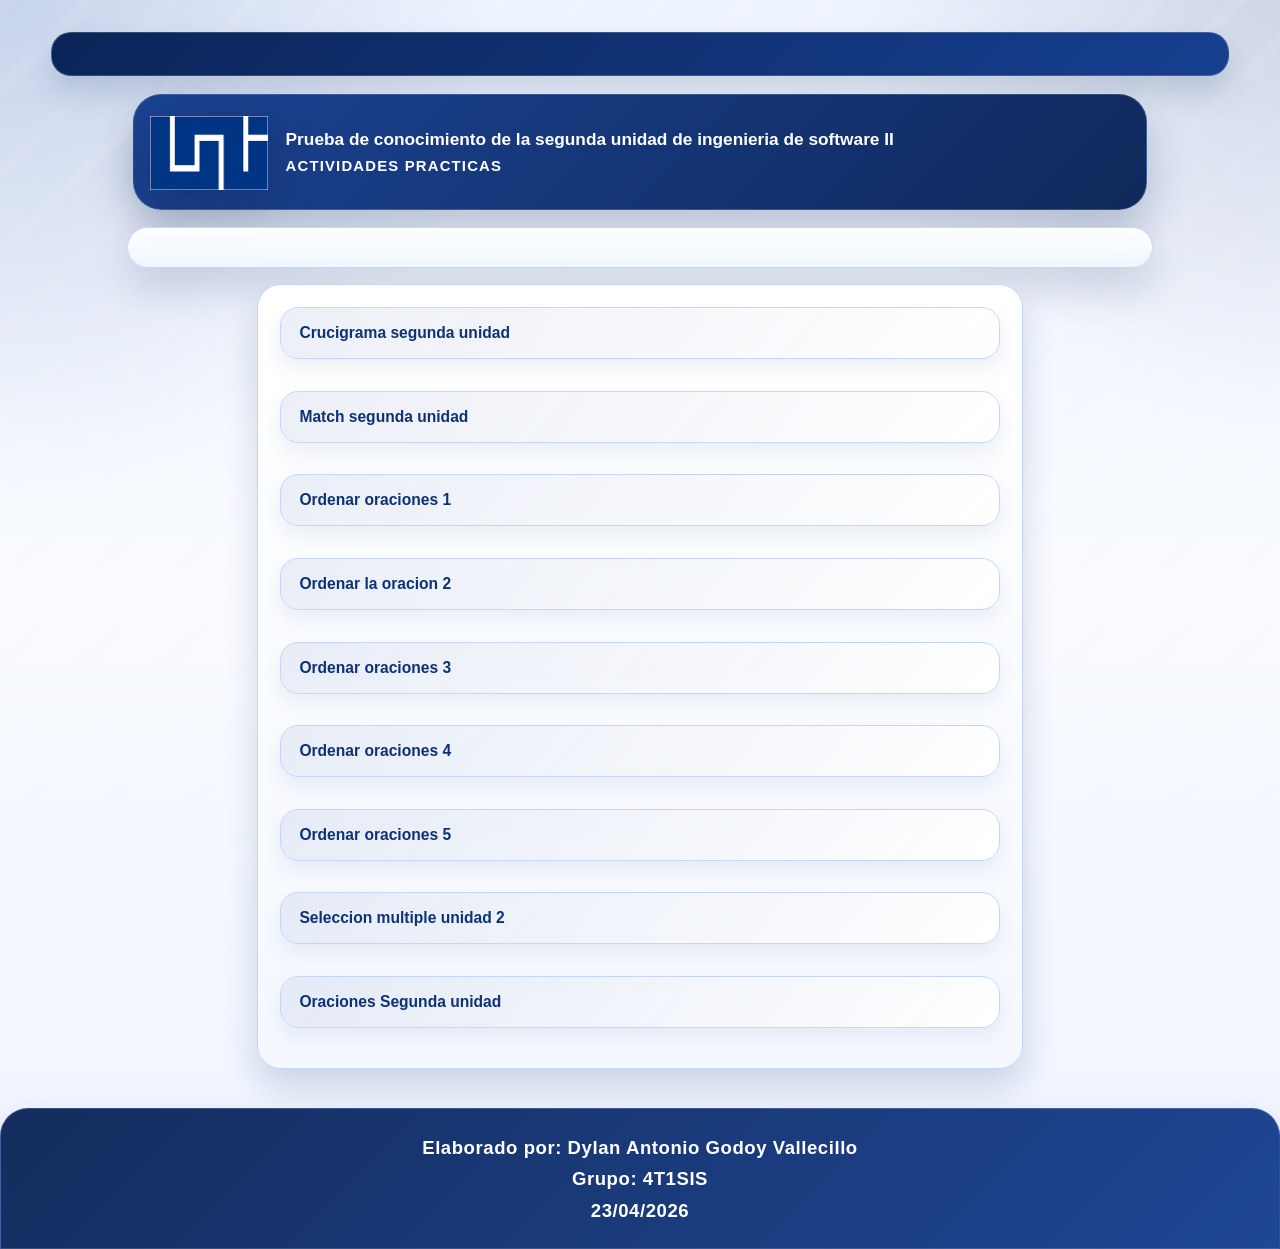
<file: index.html>
<!DOCTYPE html>
<html xmlns="http://www.w3.org/1999/xhtml" lang="en" xml:lang="en" prefix="dc: http://purl.org/dc/elements/1.1/">
<head><meta name="author" content="Created with Masher by Half-Baked Software, registered to Jose Cayetano Bautista."/><meta name="keywords" content="Masher, Hot Potatoes, Half-Baked Software, Windows, University of Victoria"/>
<meta http-equiv="Content-Type" content="text/html; charset=UTF-8"/>

<title>

</title>

<!-- Made with executable version HotPotatoes: Masher Version 7.0 Release 3 Build 0 -->

<!-- The following insertion allows you to add your own code directly to this head tag from the configuration screen -->



<link rel="stylesheet" href="css/style.css" type="text/css"/>
</head>
<body>
<div class="NavButtonBar">&#160;</div>

<div class="PageHeader">
	<img src="img/logo.png" alt="Logo" class="PageLogo" />
	<p class="PageDescription">Prueba de conocimiento de la segunda unidad de ingenieria de software II<br /><span class="PageDescriptionSub">actividades practicas</span></p>
</div>
<div class="Titles">
	<h2 class="ExerciseTitle"></h2>
</div>

<div class="IndexWrapper">
<div class="IndexDiv">
<ul class="Index">

<li><a href="html/crucigrama.html">Crucigrama segunda unidad</a>&#160;&#160;&#160;&#160;&#160;</li><li><a href="html/match.html">Match segunda unidad</a>&#160;&#160;&#160;&#160;&#160;</li><li><a href="html/ordenar1.html">Ordenar oraciones 1</a>&#160;&#160;&#160;&#160;&#160;</li><li><a href="html/ordenar2.html">Ordenar la oracion 2</a>&#160;&#160;&#160;&#160;&#160;</li><li><a href="html/ordenar3.html">Ordenar oraciones 3</a>&#160;&#160;&#160;&#160;&#160;</li><li><a href="html/ordenar4.html">Ordenar oraciones 4</a>&#160;&#160;&#160;&#160;&#160;</li><li><a href="html/ordenar5.html">Ordenar oraciones 5</a>&#160;&#160;&#160;&#160;&#160;</li><li><a href="html/seleccion multiple.html">Seleccion multiple unidad 2</a>&#160;&#160;&#160;&#160;&#160;</li><li><a href="html/completar oraciones.html">Oraciones Segunda unidad</a>&#160;&#160;&#160;&#160;&#160;</li>

</ul>
</div>
</div>


<div class="PageFooter">
	<p>Elaborado por: Dylan Antonio Godoy Vallecillo</p>
	<p>Grupo: 4T1SIS</p>
	<p>23/04/2026</p>
</div>
</body></html>
</file>
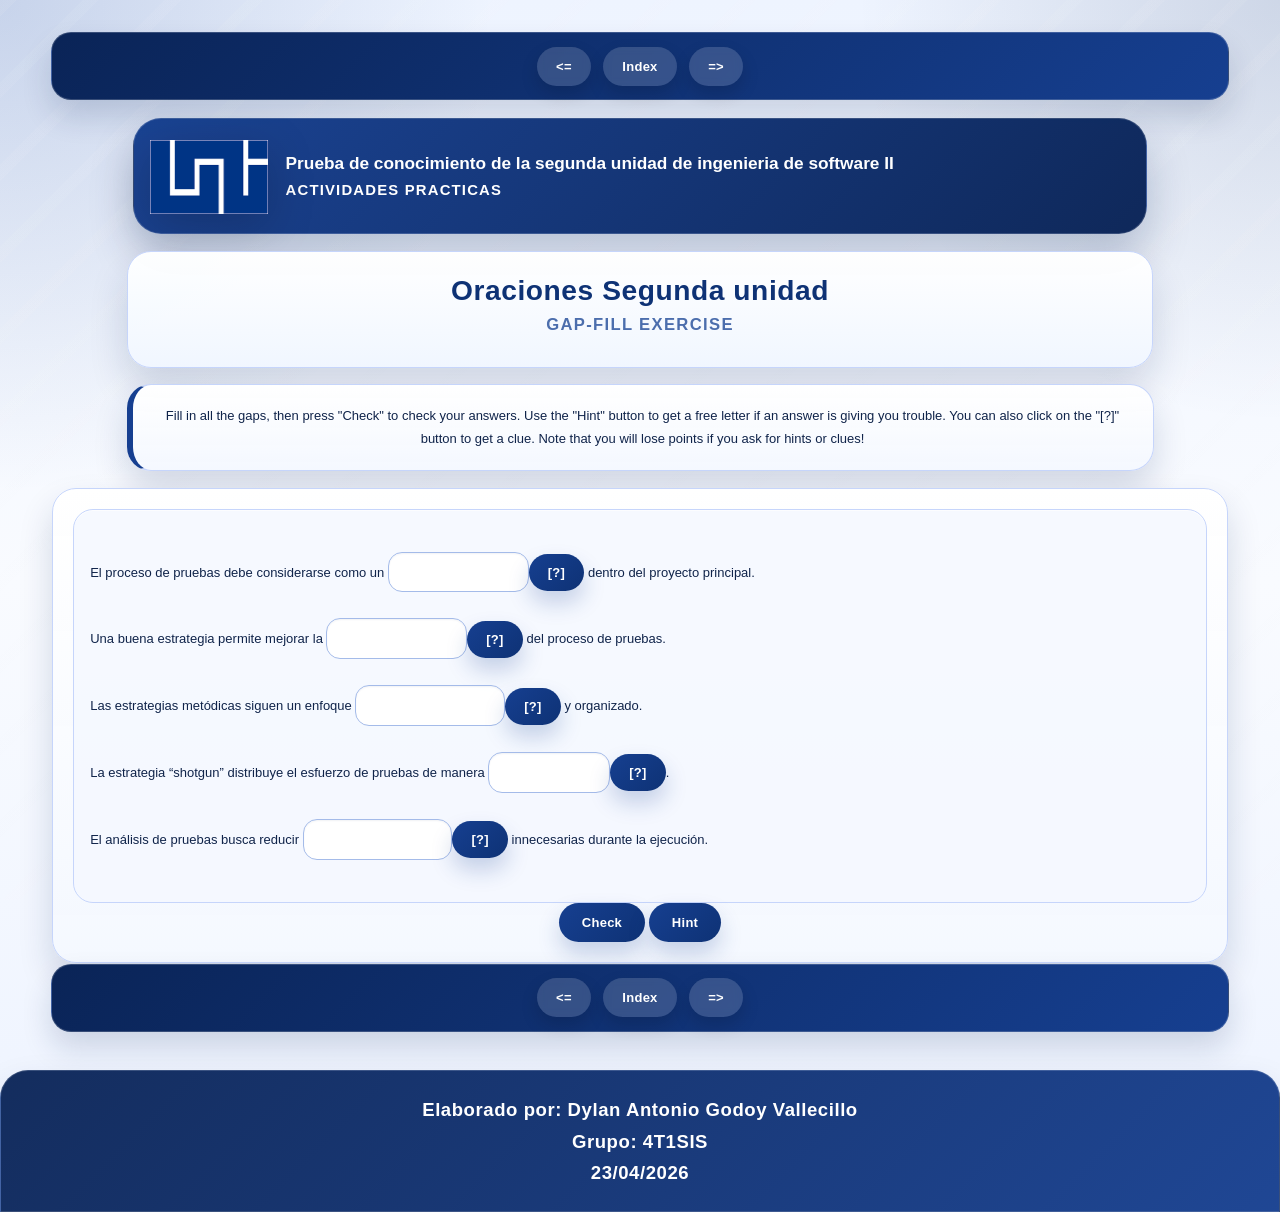
<file: html/completar oraciones.html>
<!DOCTYPE html>
<html xmlns="http://www.w3.org/1999/xhtml" lang="en" xml:lang="en" prefix="dc: http://purl.org/dc/elements/1.1/">
<head><meta name="author" content="Created with Hot Potatoes by Half-Baked Software, registered to Jose Cayetano Bautista."/><meta name="keywords" content="Hot Potatoes, Hot Potatoes, Half-Baked Software, Windows, University of Victoria"/>
<meta http-equiv="Content-Type" content="text/html; charset=UTF-8"/>

<meta name="dc:creator" content="Jose Cayetano Bautista" />
<meta name="dc:creator" content="dgodoy" />
<meta name="dc:title" content="Oraciones Segunda unidad" />



<title>
Oraciones Segunda unidad
</title>

<!-- Made with executable version 7.0 Release 3 Build 0 -->

<!-- The following insertion allows you to add your own code directly to this head tag from the configuration screen -->



<link rel="stylesheet" href="../css/style.css" type="text/css"/>

<script>

//<![CDATA[

<!--




//CODE FOR HANDLING NAV BUTTONS AND FUNCTION BUTTONS

function FocusAButton(){
	if (document.getElementById('CheckButton1') != null){
		document.getElementById('CheckButton1').focus();
	}
	else{
		if (document.getElementById('CheckButton2') != null){
			document.getElementById('CheckButton2').focus();
		}
		else{
			document.getElementsByTagName('button')[0].focus();
		}
	}
}




//CODE FOR HANDLING DISPLAY OF POPUP FEEDBACK BOX

var topZ = 1000;

function ShowMessage(Feedback){
	var Output = Feedback + '<br /><br />';
	document.getElementById('FeedbackContent').innerHTML = Output;
	var FDiv = document.getElementById('FeedbackDiv');
	topZ++;
	FDiv.style.zIndex = topZ;
	FDiv.style.top = TopSettingWithScrollOffset(30) + 'px';

	FDiv.style.display = 'block';

	ShowElements(false, 'input');
	ShowElements(false, 'select');
	ShowElements(false, 'object');
	ShowElements(true, 'object', 'FeedbackContent');

//Focus the OK button
	setTimeout("document.getElementById('FeedbackOKButton').focus()", 50);
	
//
}

function ShowElements(Show, TagName, ContainerToReverse){
// added third argument to allow objects in the feedback box to appear
//IE bug -- hide all the form elements that will show through the popup
//FF on Mac bug : doesn't redisplay objects whose visibility is set to visible
//unless the object's display property is changed

	//get container object (by Id passed in, or use document otherwise)
	TopNode = document.getElementById(ContainerToReverse);
	var Els;
	if (TopNode != null) {
		Els = TopNode.getElementsByTagName(TagName);
	} else {
		Els = document.getElementsByTagName(TagName);
	}

	for (var i=0; i<Els.length; i++){
		if (TagName == "object") {
			//manipulate object elements in all browsers
			if (Show == true){
				Els[i].style.visibility = 'visible';
			}
			else{
				Els[i].style.visibility = 'hidden';
			}
		} 
	}
}



function HideFeedback(){
	document.getElementById('FeedbackDiv').style.display = 'none';
	ShowElements(true, 'input');
	ShowElements(true, 'select');
	ShowElements(true, 'object');
}


//GENERAL UTILITY FUNCTIONS AND VARIABLES

//PAGE DIMENSION FUNCTIONS
function PageDim(){
//Get the page width and height
	this.W = 600;
	this.H = 400;
	this.W = document.getElementsByTagName('body')[0].offsetWidth;
	this.H = document.getElementsByTagName('body')[0].offsetHeight;
}

var pg = null;

function GetPageXY(El) {
	var XY = {x: 0, y: 0};
	while(El){
		XY.x += El.offsetLeft;
		XY.y += El.offsetTop;
		El = El.offsetParent;
	}
	return XY;
}

function GetScrollTop(){
	if (typeof(window.pageYOffset) == 'number'){
		return window.pageYOffset;
	}
	else{
		if ((document.body)&&(document.body.scrollTop)){
			return document.body.scrollTop;
		}
		else{
			if ((document.documentElement)&&(document.documentElement.scrollTop)){
				return document.documentElement.scrollTop;
			}
			else{
				return 0;
			}
		}
	}
}

function GetViewportHeight(){
	if (typeof window.innerHeight != 'undefined'){
		return window.innerHeight;
	}
	else{
		if (((typeof document.documentElement != 'undefined')&&(typeof document.documentElement.clientHeight !=
     'undefined'))&&(document.documentElement.clientHeight != 0)){
			return document.documentElement.clientHeight;
		}
		else{
			return document.getElementsByTagName('body')[0].clientHeight;
		}
	}
}

function TopSettingWithScrollOffset(TopPercent){
	var T = Math.floor(GetViewportHeight() * (TopPercent/100));
	return GetScrollTop() + T; 
}

//CODE FOR AVOIDING LOSS OF DATA WHEN BACKSPACE KEY INVOKES history.back()
var InTextBox = false;

function SuppressBackspace(e){ 
	if (InTextBox == true){return;}
	thisKey = e.keyCode;

	var Suppress = false;

	if (thisKey == 8) {
		Suppress = true;
		e.preventDefault();
	}
}

window.addEventListener('keypress',SuppressBackspace,false);

function ReduceItems(InArray, ReduceToSize){
	var ItemToDump=0;
	var j=0;
	while (InArray.length > ReduceToSize){
		ItemToDump = Math.floor(InArray.length*Math.random());
		InArray.splice(ItemToDump, 1);
	}
}

function Shuffle(InArray){
	var Num;
	var Temp = new Array();
	var Len = InArray.length;

	var j = Len;

	for (var i=0; i<Len; i++){
		Temp[i] = InArray[i];
	}

	for (i=0; i<Len; i++){
		Num = Math.floor(j  *  Math.random());
		InArray[i] = Temp[Num];

		for (var k=Num; k < (j-1); k++) {
			Temp[k] = Temp[k+1];
		}
		j--;
	}
	return InArray;
}

function WriteToInstructions(Feedback) {
	document.getElementById('InstructionsDiv').innerHTML = Feedback;

}




function EscapeDoubleQuotes(InString){
	return InString.replace(/"/g, '&quot;')
}

function TrimString(InString){
        var x = 0;

        if (InString.length != 0) {
                while ((InString.charAt(InString.length - 1) == '\u0020') || (InString.charAt(InString.length - 1) == '\u000A') || (InString.charAt(InString.length - 1) == '\u000D')){
                        InString = InString.substring(0, InString.length - 1)
                }

                while ((InString.charAt(0) == '\u0020') || (InString.charAt(0) == '\u000A') || (InString.charAt(0) == '\u000D')){
                        InString = InString.substring(1, InString.length)
                }

                while (InString.indexOf('  ') != -1) {
                        x = InString.indexOf('  ')
                        InString = InString.substring(0, x) + InString.substring(x+1, InString.length)
                 }

                return InString;
        }

        else {
                return '';
        }
}

function FindLongest(InArray){
	if (InArray.length < 1){return -1;}

	var Longest = 0;
	for (var i=1; i<InArray.length; i++){
		if (InArray[i].length > InArray[Longest].length){
			Longest = i;
		}
	}
	return Longest;
}

//SELECTION OBJECT FOR TYPING WITH KEYPAD
var selObj = null;
            
SelObj = function(box){
	this.box = box;
	this.selStart = this.box.selectionStart;
	this.selEnd = this.box.selectionEnd;
	this.selText = this.box.value.substring(this.selStart, this.selEnd);
	return this;
}

function setSelText(newText){
	var caretPos = this.selStart + newText.length;
	var newValue = this.box.value.substring(0, this.selStart);
	newValue += newText;
	newValue += this.box.value.substring(this.selEnd, this.box.value.length);
	this.box.value = newValue;
	this.box.setSelectionRange(caretPos, caretPos);
	this.box.focus();
}
SelObj.prototype.setSelText = setSelText;

function setSelSelectionRange(start, end){
	this.box.setSelectionRange(start, end);
}
SelObj.prototype.setSelSelectionRange = setSelSelectionRange;

//UNICODE CHARACTER FUNCTIONS
function IsCombiningDiacritic(CharNum){
	var Result = (((CharNum >= 0x0300)&&(CharNum <= 0x370))||((CharNum >= 0x20d0)&&(CharNum <= 0x20ff)));
	Result = Result || (((CharNum >= 0x3099)&&(CharNum <= 0x309a))||((CharNum >= 0xfe20)&&(CharNum <= 0xfe23)));
	return Result;
}

function IsCJK(CharNum){
	return ((CharNum >= 0x3000)&&(CharNum < 0xd800));
}

//SETUP FUNCTIONS
//BROWSER WILL REFILL TEXT BOXES FROM CACHE IF NOT PREVENTED
function ClearTextBoxes(){
	var NList = document.getElementsByTagName('input');
	for (var i=0; i<NList.length; i++){
		if ((NList[i].id.indexOf('Guess') > -1)||(NList[i].id.indexOf('Gap') > -1)){
			NList[i].value = '';
		}
		if (NList[i].id.indexOf('Chk') > -1){
			NList[i].checked = '';
		}
	}
}







//JCLOZE CORE JAVASCRIPT CODE

function ItemState(){
	this.ClueGiven = false;
	this.HintsAndChecks = 0;
	this.MatchedAnswerLength = 0;
	this.ItemScore = 0;
	this.AnsweredCorrectly = false;
	this.Guesses = new Array();
	return this;
}

var Feedback = '';
var Correct = 'Correct! Well done.';
var Incorrect = 'Some of your answers are incorrect. Incorrect answers have been left in place for you to change.'; 
var GiveHint = 'The next correct letter has been added to the answer.';
var CaseSensitive = false;
var YourScoreIs = 'Your score is ';
var Finished = false;
var Locked = false;
var Score = 0;
var CurrentWord = 0;
var Guesses = '';
var TimeOver = false;

I = new Array();

I[0] = new Array();
I[0][1] = new Array();
I[0][1][0] = new Array();
I[0][1][0][0] = '\u0073\u0075\u0062\u0070\u0072\u006F\u0079\u0065\u0063\u0074\u006F';
I[0][2]='\u0053\u0065\u0020\u006D\u0061\u006E\u0065\u006A\u0061\u0020\u0063\u006F\u006D\u006F\u0020\u0075\u006E\u0061\u0020\u0070\u0061\u0072\u0074\u0065\u0020\u0069\u006E\u0064\u0065\u0070\u0065\u006E\u0064\u0069\u0065\u006E\u0074\u0065\u0020\u0070\u0065\u0072\u006F\u0020\u0069\u006E\u0074\u0065\u0067\u0072\u0061\u0064\u0061\u002E';

I[1] = new Array();
I[1][1] = new Array();
I[1][1][0] = new Array();
I[1][1][0][0] = '\u0065\u0066\u0065\u0063\u0074\u0069\u0076\u0069\u0064\u0061\u0064';
I[1][2]='\u0053\u0065\u0020\u0072\u0065\u006C\u0061\u0063\u0069\u006F\u006E\u0061\u0020\u0063\u006F\u006E\u0020\u006C\u006F\u0067\u0072\u0061\u0072\u0020\u0062\u0075\u0065\u006E\u006F\u0073\u0020\u0072\u0065\u0073\u0075\u006C\u0074\u0061\u0064\u006F\u0073\u002E';

I[2] = new Array();
I[2][1] = new Array();
I[2][1][0] = new Array();
I[2][1][0][0] = '\u0065\u0073\u0074\u0072\u0075\u0063\u0074\u0075\u0072\u0061\u0064\u006F';
I[2][2]='\u0054\u0069\u0065\u006E\u0065\u0020\u0075\u006E\u0020\u006F\u0072\u0064\u0065\u006E\u0020\u0064\u0065\u0066\u0069\u006E\u0069\u0064\u006F\u002E';

I[3] = new Array();
I[3][1] = new Array();
I[3][1][0] = new Array();
I[3][1][0][0] = '\u0061\u006C\u0065\u0061\u0074\u006F\u0072\u0069\u0061';
I[3][1][1] = new Array();
I[3][1][1][0]='\u0061\u006C\u0020\u0061\u007A\u0061\u0072';
I[3][2]='\u004E\u006F\u0020\u0073\u0069\u0067\u0075\u0065\u0020\u0075\u006E\u0020\u0070\u0061\u0074\u0072\u00F3\u006E\u0020\u0063\u006C\u0061\u0072\u006F';

I[4] = new Array();
I[4][1] = new Array();
I[4][1][0] = new Array();
I[4][1][0][0] = '\u0072\u0065\u0064\u0075\u006E\u0064\u0061\u006E\u0063\u0069\u0061\u0073';
I[4][2]='\u0045\u0076\u0069\u0074\u0061\u0072\u0020\u0072\u0065\u0070\u0065\u0074\u0069\u0072\u0020\u006C\u006F\u0020\u006D\u0069\u0073\u006D\u006F\u0020\u0073\u0069\u006E\u0020\u0073\u0065\u006E\u0074\u0069\u0064\u006F';


State = new Array();

function StartUp(){
//Show a keypad if there is one	(added bugfix for 6.0.4.12)
	if (document.getElementById('CharacterKeypad') != null){
		document.getElementById('CharacterKeypad').style.display = 'block';
	}
	






	var i = 0;

	State.length = 0;
	for (i=0; i<I.length; i++){
		State[i] = new ItemState();
	}
	
	ClearTextBoxes();
	


}

function ShowClue(ItemNum){
	if (Locked == true){return;}
	State[ItemNum].ClueGiven = true;
	ShowMessage(I[ItemNum][2]);
}

function SaveCurrentAnswers(){
	var Ans = '';
	for (var i=0; i<I.length; i++){
		Ans = GetGapValue(i);
		if ((Ans.length > 0)&&(Ans != State[i].Guesses[State[i].Guesses.length-1])){
			State[i].Guesses[State[i].Guesses.length] = Ans;
		}
	}
}

function CompileGuesses(){
	var F = document.getElementById('store');
	if (F != null){
		var Temp = '<?xml version="1.0"?><hpnetresult><fields>';
		var GapLabel = '';
		for (var i=0; i<State.length; i++){
			GapLabel = 'Gap ' + (i+1).toString();
			Temp += '<field><fieldname>' + GapLabel + '</fieldname>';
			Temp += '<fieldtype>student-responses</fieldtype><fieldlabel>' + GapLabel + '</fieldlabel>';
			Temp += '<fieldlabelid>JClozeStudentResponses</fieldlabelid><fielddata>';
			for (var j=0; j<State[i].Guesses.length; j++){
				if (j>0){Temp += '| ';}
				Temp += State[i].Guesses[j] + ' ';	
			}	
  		Temp += '</fielddata></field>';
		}
		Temp += '</fields></hpnetresult>';
		Detail = Temp;
	}
}

function CheckAnswers(){
	if (Locked == true){return;}
	SaveCurrentAnswers();
	var AllCorrect = true;

//Check each answer
	for (var i = 0; i<I.length; i++){

		if (State[i].AnsweredCorrectly == false){
//If it's right, calculate its score
			if (CheckAnswer(i, true) > -1){
				var TotalChars = GetGapValue(i).length;
				State[i].ItemScore = (TotalChars-State[i].HintsAndChecks)/TotalChars;
				if (State[i].ClueGiven == true){State[i].ItemScore /= 2;}
				if (State[i].ItemScore <0 ){State[i].ItemScore = 0;}
				State[i].AnsweredCorrectly = true;
//Drop the correct answer into the page, replacing the text box
				SetCorrectAnswer(i, GetGapValue(i));
			}
			else{
//Otherwise, increment the hints for this item, as a penalty
				State[i].HintsAndChecks++;

//then set the flag
				AllCorrect = false;
			}
		}
	}

//Calculate the total score
	var TotalScore = 0;
	for (i=0; i<State.length; i++){
		TotalScore += State[i].ItemScore;
	}
	TotalScore = Math.floor((TotalScore * 100)/I.length);

//Compile the output
	Output = '';

	if (AllCorrect == true){
		Output = Correct + '<br />';
	}

	Output += YourScoreIs + ' ' + TotalScore + '%.<br />';
	if (AllCorrect == false){
		Output += Incorrect;
	}
	ShowMessage(Output);
	setTimeout('WriteToInstructions(Output)', 50);
	
	Score = TotalScore;
	CompileGuesses();
	
	if ((AllCorrect == true)||(Finished == true)){
	


		TimeOver = true;
		Locked = true;
		Finished = true;
	}

}

function TrackFocus(BoxNumber){
	CurrentWord = BoxNumber;
	InTextBox = true;
}

function LeaveGap(){
	InTextBox = false;
}

function CheckBeginning(Guess, Answer){
	var OutString = '';
	var i = 0;
	var UpperGuess = '';
	var UpperAnswer = '';

	if (CaseSensitive == false) {
		UpperGuess = Guess.toUpperCase();
		UpperAnswer = Answer.toUpperCase();
	}
	else {
		UpperGuess = Guess;
		UpperAnswer = Answer;
	}

	while (UpperGuess.charAt(i) == UpperAnswer.charAt(i)) {
		OutString += Guess.charAt(i);
		i++;
	}
	OutString += Answer.charAt(i);
	return OutString;
}

function GetGapValue(GNum){
	var RetVal = '';
	if ((GNum<0)||(GNum>=I.length)){return RetVal;}
	if (document.getElementById('Gap' + GNum) != null){
		RetVal = document.getElementById('Gap' + GNum).value;
		RetVal = TrimString(RetVal);
	}
	else{
		RetVal = State[GNum].Guesses[State[GNum].Guesses.length-1];
	}
	return RetVal;
}

function SetGapValue(GNum, Val){
	if ((GNum<0)||(GNum>=I.length)){return;}
	if (document.getElementById('Gap' + GNum) != null){
		document.getElementById('Gap' + GNum).value = Val;
		document.getElementById('Gap' + GNum).focus();
	}
}

function SetCorrectAnswer(GNum, Val){
	if ((GNum<0)||(GNum>=I.length)){return;}
	if (document.getElementById('GapSpan' + GNum) != null){
		document.getElementById('GapSpan' + GNum).innerHTML = Val;
	}
}

function FindCurrent() {
	var x = 0;
	FoundCurrent = -1;

//Test the current word:
//If its state is not set to already correct, check the word.
	if (State[CurrentWord].AnsweredCorrectly == false){
		if (CheckAnswer(CurrentWord, false) < 0){
			return CurrentWord;
		}
	}
	
	x=CurrentWord + 1;
	while (x<I.length){
		if (State[x].AnsweredCorrectly == false){
			if (CheckAnswer(x, false) < 0){
				return x;
			}
		}
	x++;	
	}

	x = 0;
	while (x<CurrentWord){
		if (State[x].AnsweredCorrectly == false){
			if (CheckAnswer(x, false) < 0){
				return x;
			}
		}
	x++;	
	}
	return FoundCurrent;
}

function CheckAnswer(GapNum, MarkAnswer){
	var Guess = GetGapValue(GapNum);
	var UpperGuess = '';
	var UpperAnswer = '';
	if (CaseSensitive == false){
		UpperGuess = Guess.toUpperCase();
	}
	else{
		UpperGuess = Guess;
	}
	var Match = -1;
	for (var i = 0; i<I[GapNum][1].length; i++){
		if (CaseSensitive == false){
			UpperAnswer = I[GapNum][1][i][0].toUpperCase();
		}
		else{
			UpperAnswer = I[GapNum][1][i][0];
		}
		if (TrimString(UpperGuess) == UpperAnswer){
			Match = i;
			if (MarkAnswer == true){
				State[GapNum].AnsweredCorrectly = true;
			}
		}
	}
	return Match;
}

function GetHint(GapNum){
	Guess = GetGapValue(GapNum);

	if (CheckAnswer(GapNum, false) > -1){return ''}
	RightBits = new Array();
	for (var i=0; i<I[GapNum][1].length; i++){
		RightBits[i] = CheckBeginning(Guess, I[GapNum][1][i][0]);
	}
	var RightOne = FindLongest(RightBits);
	var Result = I[GapNum][1][RightOne][0].substring(0,RightBits[RightOne].length);
//Add another char if the last one is a space
	if (Result.charAt(Result.length-1) == ' '){
		Result = I[GapNum][1][RightOne][0].substring(0,RightBits[RightOne].length+1);
	}
	return Result;
}

function ShowHint(){
	if (document.getElementById('FeedbackDiv').style.display == 'block'){return;}
	if (Locked == true){return;}
	var CurrGap = FindCurrent();
	if (CurrGap < 0){return;}

	var HintString = GetHint(CurrGap);

	if (HintString.length > 0){
		SetGapValue(CurrGap, HintString);
		State[CurrGap].HintsAndChecks += 1;
	}
	ShowMessage(GiveHint);
}

function TypeChars(Chars){
	var CurrGap = FindCurrent();
	if (CurrGap < 0){return;}
	var box = document.getElementById('Gap' + CurrGap);

	if (box != null){
		var selObj = SelObj(box);
		selObj.setSelText(Chars);
	}
}








//-->

//]]>

</script>


</head>

<body onload="StartUp()" id="TheBody" >

<!-- BeginTopNavButtons -->


<div class="NavButtonBar" id="TopNavBar">


<button class="NavButton" onclick="history.back(); return false;">&lt;=</button>



<button class="NavButton" onclick="location='../index.html'; return false;"> Index </button>



<button class="NavButton" onclick="location='../index.html'; return false;">=&gt;</button>


</div>



<!-- EndTopNavButtons -->

<div class="PageHeader">
	<img src="../img/logo.png" alt="Logo" class="PageLogo" />
	<p class="PageDescription">Prueba de conocimiento de la segunda unidad de ingenieria de software II<br /><span class="PageDescriptionSub">actividades practicas</span></p>
</div>
<div class="Titles">
	<h2 class="ExerciseTitle">Oraciones Segunda unidad</h2>

	<h3 class="ExerciseSubtitle">Gap-fill exercise</h3>



</div>

<div id="InstructionsDiv" class="StdDiv">
	<div id="Instructions">Fill in all the gaps, then press "Check" to check your answers. Use the "Hint" button to get a free letter if an answer is giving you trouble. You can also click on the "[?]" button to get a clue. Note that you will lose points if you ask for hints or clues!</div>
</div>


<div id="ContainerDiv">



<div class="ExerciseContainer">






<!-- These top buttons hidden; reveal if required -->
<!--
<button id="CheckButton1" class="FuncButton" onclick="CheckAnswers()">&#160;Check&#160;</button>


<button class="FuncButton" onclick="ShowHint()">&#160;Hint&#160;</button>


 -->
 
<div id="ClozeDiv">
<form id="Cloze" method="post" autocomplete="off" onsubmit="return false;">
<div class="ClozeBody">
El proceso de pruebas debe considerarse como un <span class="GapSpan" id="GapSpan0"><input type="text" autocomplete="off" id="Gap0" onfocus="TrackFocus(0)" onblur="LeaveGap()" class="GapBox" size="11"/><button class="FuncButton" onclick="ShowClue(0)">[?]</button></span> dentro del proyecto principal.<br /><br />Una buena estrategia permite mejorar la <span class="GapSpan" id="GapSpan1"><input type="text" autocomplete="off" id="Gap1" onfocus="TrackFocus(1)" onblur="LeaveGap()" class="GapBox" size="11"/><button class="FuncButton" onclick="ShowClue(1)">[?]</button></span> del proceso de pruebas.<br /><br />Las estrategias met&#x00F3;dicas siguen un enfoque <span class="GapSpan" id="GapSpan2"><input type="text" autocomplete="off" id="Gap2" onfocus="TrackFocus(2)" onblur="LeaveGap()" class="GapBox" size="12"/><button class="FuncButton" onclick="ShowClue(2)">[?]</button></span> y organizado.<br /><br />La estrategia &#x201C;shotgun&#x201D; distribuye el esfuerzo de pruebas de manera <span class="GapSpan" id="GapSpan3"><input type="text" autocomplete="off" id="Gap3" onfocus="TrackFocus(3)" onblur="LeaveGap()" class="GapBox" size="9"/><button class="FuncButton" onclick="ShowClue(3)">[?]</button></span>.<br /><br />El an&#x00E1;lisis de pruebas busca reducir <span class="GapSpan" id="GapSpan4"><input type="text" autocomplete="off" id="Gap4" onfocus="TrackFocus(4)" onblur="LeaveGap()" class="GapBox" size="12"/><button class="FuncButton" onclick="ShowClue(4)">[?]</button></span> innecesarias durante la ejecuci&#x00F3;n.
</div>
</form>
</div>



<button id="CheckButton2" class="FuncButton" onclick="CheckAnswers()">&#160;Check&#160;</button>


<button class="FuncButton" onclick="ShowHint()">&#160;Hint&#160;</button>


</div>

</div>


<div class="Feedback" id="FeedbackDiv">
<div class="FeedbackText" id="FeedbackContent"></div>
<button id="FeedbackOKButton" class="FuncButton" onclick="HideFeedback(); return false;">&#160;OK&#160;</button>
</div>

<!-- BeginBottomNavButtons -->


<div class="NavButtonBar" id="BottomNavBar">


<button class="NavButton" onclick="history.back(); return false;">&lt;=</button>



<button class="NavButton" onclick="location='../index.html'; return false;"> Index </button>



<button class="NavButton" onclick="location='../index.html'; return false;">=&gt;</button>


</div>



<!-- EndBottomNavButtons -->

<!-- BeginSubmissionForm -->

<!-- EndSubmissionForm -->


<div class="PageFooter">
	<p>Elaborado por: Dylan Antonio Godoy Vallecillo</p>
	<p>Grupo: 4T1SIS</p>
	<p>23/04/2026</p>
</div>
</body>

</html>
</file>
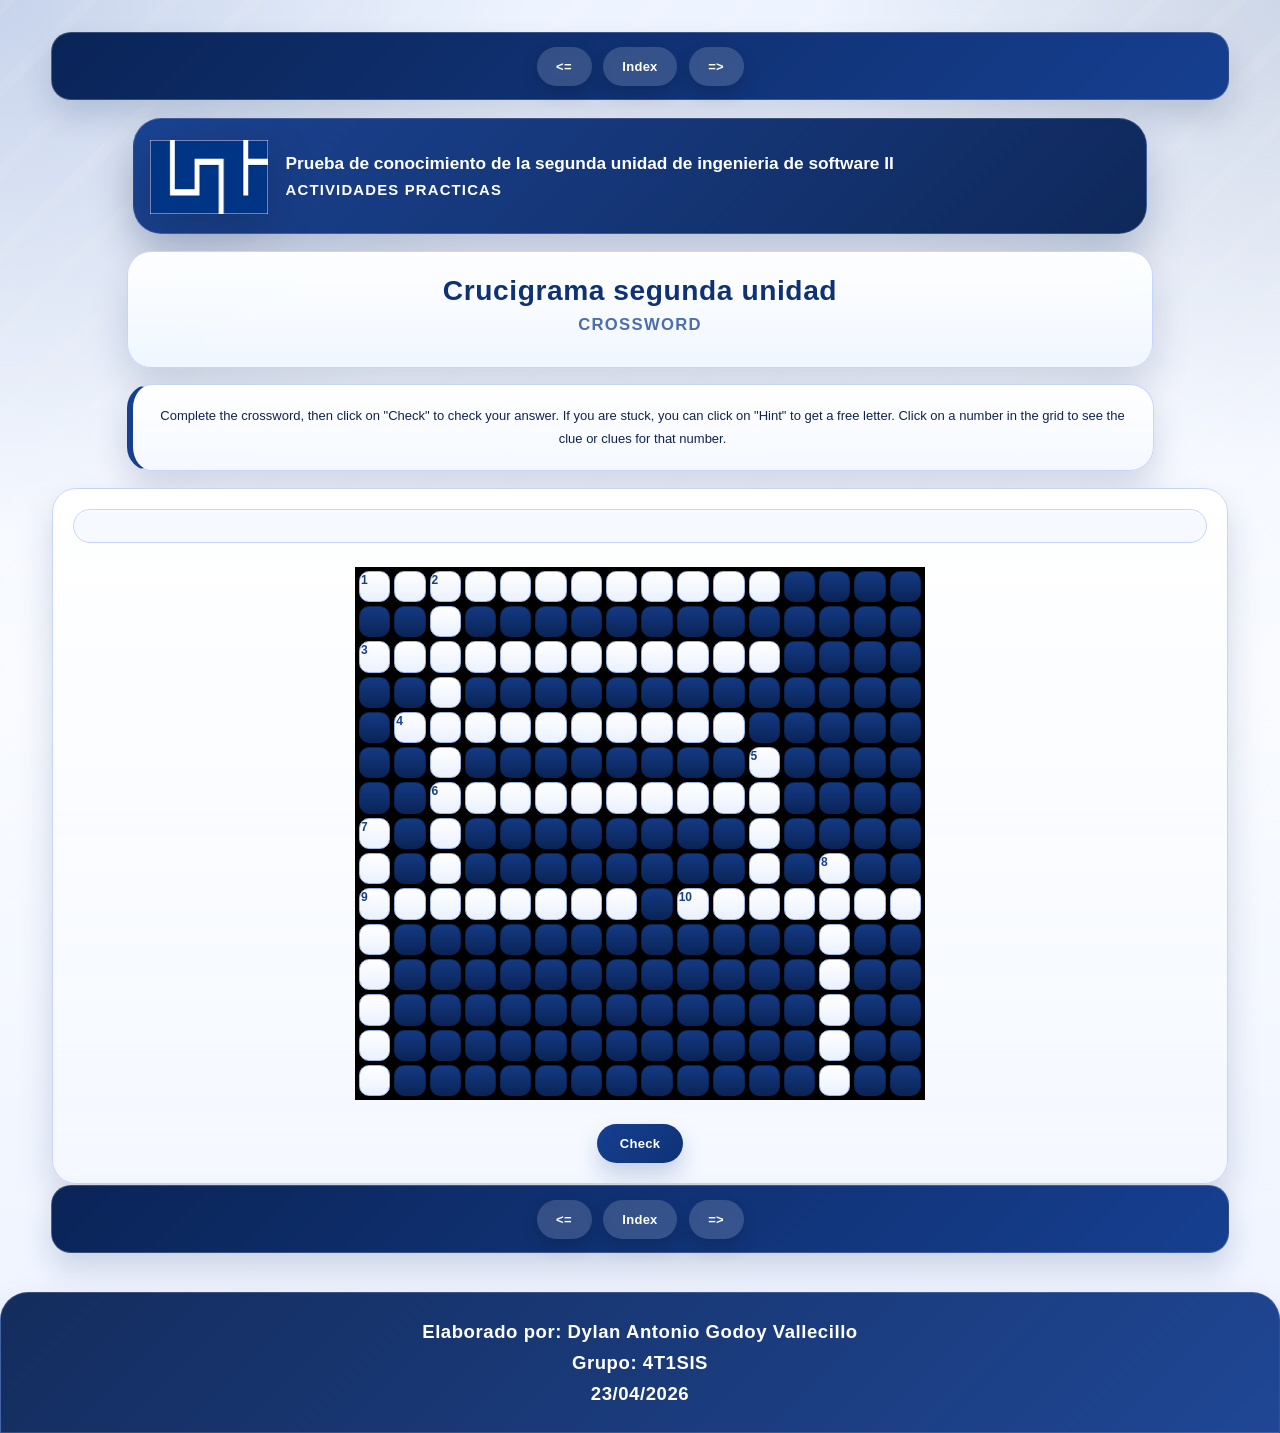
<file: html/crucigrama.html>
<!DOCTYPE html>
<html xmlns="http://www.w3.org/1999/xhtml" lang="en" xml:lang="en" prefix="dc: http://purl.org/dc/elements/1.1/">
<head><meta name="author" content="Created with Hot Potatoes by Half-Baked Software, registered to Jose Cayetano Bautista."/><meta name="keywords" content="Hot Potatoes, Hot Potatoes, Half-Baked Software, Windows, University of Victoria"/>
<meta http-equiv="Content-Type" content="text/html; charset=UTF-8"/>

<meta name="dc:creator" content="Jose Cayetano Bautista" />
<meta name="dc:title" content="Crucigrama segunda unidad" />



<title>
Crucigrama segunda unidad
</title>

<!-- Made with executable version 7.0 Release 3 Build 0 -->

<!-- The following insertion allows you to add your own code directly to this head tag from the configuration screen -->



<link rel="stylesheet" href="../css/style.css" type="text/css"/>

<script>

//<![CDATA[

<!--




//CODE FOR HANDLING NAV BUTTONS AND FUNCTION BUTTONS

function FocusAButton(){
	if (document.getElementById('CheckButton1') != null){
		document.getElementById('CheckButton1').focus();
	}
	else{
		if (document.getElementById('CheckButton2') != null){
			document.getElementById('CheckButton2').focus();
		}
		else{
			document.getElementsByTagName('button')[0].focus();
		}
	}
}




//CODE FOR HANDLING DISPLAY OF POPUP FEEDBACK BOX

var topZ = 1000;

function ShowMessage(Feedback){
	var Output = Feedback + '<br /><br />';
	document.getElementById('FeedbackContent').innerHTML = Output;
	var FDiv = document.getElementById('FeedbackDiv');
	topZ++;
	FDiv.style.zIndex = topZ;
	FDiv.style.top = TopSettingWithScrollOffset(30) + 'px';

	FDiv.style.display = 'block';

	ShowElements(false, 'input');
	ShowElements(false, 'select');
	ShowElements(false, 'object');
	ShowElements(true, 'object', 'FeedbackContent');

//Focus the OK button
	setTimeout("document.getElementById('FeedbackOKButton').focus()", 50);
	
//
}

function ShowElements(Show, TagName, ContainerToReverse){
// added third argument to allow objects in the feedback box to appear
//IE bug -- hide all the form elements that will show through the popup
//FF on Mac bug : doesn't redisplay objects whose visibility is set to visible
//unless the object's display property is changed

	//get container object (by Id passed in, or use document otherwise)
	TopNode = document.getElementById(ContainerToReverse);
	var Els;
	if (TopNode != null) {
		Els = TopNode.getElementsByTagName(TagName);
	} else {
		Els = document.getElementsByTagName(TagName);
	}

	for (var i=0; i<Els.length; i++){
		if (TagName == "object") {
			//manipulate object elements in all browsers
			if (Show == true){
				Els[i].style.visibility = 'visible';
			}
			else{
				Els[i].style.visibility = 'hidden';
			}
		} 
	}
}



function HideFeedback(){
	document.getElementById('FeedbackDiv').style.display = 'none';
	ShowElements(true, 'input');
	ShowElements(true, 'select');
	ShowElements(true, 'object');
}


//GENERAL UTILITY FUNCTIONS AND VARIABLES

//PAGE DIMENSION FUNCTIONS
function PageDim(){
//Get the page width and height
	this.W = 600;
	this.H = 400;
	this.W = document.getElementsByTagName('body')[0].offsetWidth;
	this.H = document.getElementsByTagName('body')[0].offsetHeight;
}

var pg = null;

function GetPageXY(El) {
	var XY = {x: 0, y: 0};
	while(El){
		XY.x += El.offsetLeft;
		XY.y += El.offsetTop;
		El = El.offsetParent;
	}
	return XY;
}

function GetScrollTop(){
	if (typeof(window.pageYOffset) == 'number'){
		return window.pageYOffset;
	}
	else{
		if ((document.body)&&(document.body.scrollTop)){
			return document.body.scrollTop;
		}
		else{
			if ((document.documentElement)&&(document.documentElement.scrollTop)){
				return document.documentElement.scrollTop;
			}
			else{
				return 0;
			}
		}
	}
}

function GetViewportHeight(){
	if (typeof window.innerHeight != 'undefined'){
		return window.innerHeight;
	}
	else{
		if (((typeof document.documentElement != 'undefined')&&(typeof document.documentElement.clientHeight !=
     'undefined'))&&(document.documentElement.clientHeight != 0)){
			return document.documentElement.clientHeight;
		}
		else{
			return document.getElementsByTagName('body')[0].clientHeight;
		}
	}
}

function TopSettingWithScrollOffset(TopPercent){
	var T = Math.floor(GetViewportHeight() * (TopPercent/100));
	return GetScrollTop() + T; 
}

//CODE FOR AVOIDING LOSS OF DATA WHEN BACKSPACE KEY INVOKES history.back()
var InTextBox = false;

function SuppressBackspace(e){ 
	if (InTextBox == true){return;}
	thisKey = e.keyCode;

	var Suppress = false;

	if (thisKey == 8) {
		Suppress = true;
		e.preventDefault();
	}
}

window.addEventListener('keypress',SuppressBackspace,false);

function ReduceItems(InArray, ReduceToSize){
	var ItemToDump=0;
	var j=0;
	while (InArray.length > ReduceToSize){
		ItemToDump = Math.floor(InArray.length*Math.random());
		InArray.splice(ItemToDump, 1);
	}
}

function Shuffle(InArray){
	var Num;
	var Temp = new Array();
	var Len = InArray.length;

	var j = Len;

	for (var i=0; i<Len; i++){
		Temp[i] = InArray[i];
	}

	for (i=0; i<Len; i++){
		Num = Math.floor(j  *  Math.random());
		InArray[i] = Temp[Num];

		for (var k=Num; k < (j-1); k++) {
			Temp[k] = Temp[k+1];
		}
		j--;
	}
	return InArray;
}

function WriteToInstructions(Feedback) {
	document.getElementById('InstructionsDiv').innerHTML = Feedback;

}




function EscapeDoubleQuotes(InString){
	return InString.replace(/"/g, '&quot;')
}

function TrimString(InString){
        var x = 0;

        if (InString.length != 0) {
                while ((InString.charAt(InString.length - 1) == '\u0020') || (InString.charAt(InString.length - 1) == '\u000A') || (InString.charAt(InString.length - 1) == '\u000D')){
                        InString = InString.substring(0, InString.length - 1)
                }

                while ((InString.charAt(0) == '\u0020') || (InString.charAt(0) == '\u000A') || (InString.charAt(0) == '\u000D')){
                        InString = InString.substring(1, InString.length)
                }

                while (InString.indexOf('  ') != -1) {
                        x = InString.indexOf('  ')
                        InString = InString.substring(0, x) + InString.substring(x+1, InString.length)
                 }

                return InString;
        }

        else {
                return '';
        }
}

function FindLongest(InArray){
	if (InArray.length < 1){return -1;}

	var Longest = 0;
	for (var i=1; i<InArray.length; i++){
		if (InArray[i].length > InArray[Longest].length){
			Longest = i;
		}
	}
	return Longest;
}

//SELECTION OBJECT FOR TYPING WITH KEYPAD
var selObj = null;
            
SelObj = function(box){
	this.box = box;
	this.selStart = this.box.selectionStart;
	this.selEnd = this.box.selectionEnd;
	this.selText = this.box.value.substring(this.selStart, this.selEnd);
	return this;
}

function setSelText(newText){
	var caretPos = this.selStart + newText.length;
	var newValue = this.box.value.substring(0, this.selStart);
	newValue += newText;
	newValue += this.box.value.substring(this.selEnd, this.box.value.length);
	this.box.value = newValue;
	this.box.setSelectionRange(caretPos, caretPos);
	this.box.focus();
}
SelObj.prototype.setSelText = setSelText;

function setSelSelectionRange(start, end){
	this.box.setSelectionRange(start, end);
}
SelObj.prototype.setSelSelectionRange = setSelSelectionRange;

//UNICODE CHARACTER FUNCTIONS
function IsCombiningDiacritic(CharNum){
	var Result = (((CharNum >= 0x0300)&&(CharNum <= 0x370))||((CharNum >= 0x20d0)&&(CharNum <= 0x20ff)));
	Result = Result || (((CharNum >= 0x3099)&&(CharNum <= 0x309a))||((CharNum >= 0xfe20)&&(CharNum <= 0xfe23)));
	return Result;
}

function IsCJK(CharNum){
	return ((CharNum >= 0x3000)&&(CharNum < 0xd800));
}

//SETUP FUNCTIONS
//BROWSER WILL REFILL TEXT BOXES FROM CACHE IF NOT PREVENTED
function ClearTextBoxes(){
	var NList = document.getElementsByTagName('input');
	for (var i=0; i<NList.length; i++){
		if ((NList[i].id.indexOf('Guess') > -1)||(NList[i].id.indexOf('Gap') > -1)){
			NList[i].value = '';
		}
		if (NList[i].id.indexOf('Chk') > -1){
			NList[i].checked = '';
		}
	}
}






//JCROSS CORE JAVASCRIPT CODE

var InGap = false;
var CurrentBox = null;
var Feedback = '';
var AcrossCaption = '';
var DownCaption = '';
var Correct = 'Correct! Well done.';
var Incorrect = 'Some of your answers are incorrect. Incorrect squares have been blanked out.'; 
var GiveHint = 'A correct letter has been added.';
var YourScoreIs = 'Your score is ';
var BuiltGrid = '';
var BuiltExercise = '';
var Penalties = 0;
var Score = 0;
var InTextBox = false;
var Locked = false;
var TimeOver = false;
var CaseSensitive = false; 

var InputStuff = '<form method="post" action="" onsubmit="return false;"><span class="ClueNum">[strClueNum]: </span>';
InputStuff += '[strClue] <input autocomplete="off" onfocus="CurrentBox=this;InTextBox=true;" onblur="InTextBox=false;" id="[strBoxId]" type="edit" size="[strEditSize]" maxlength="[strMaxLength]"></input>';
InputStuff += '<button class="FuncButton" onclick="EnterGuess([strParams])">Enter</button>';
InputStuff += '<button class="FuncButton" onclick="ShowHint([strParams])">Hint</button>';
InputStuff += '</form>';

var CurrBoxElement = null;
var Finished = false;

function StartUp(){
//Show a keypad if there is one	(added bugfix for 6.0.4.12)
	if (document.getElementById('CharacterKeypad') != null){
		document.getElementById('CharacterKeypad').style.display = 'block';
	}

	
	AcrossCaption = document.getElementById('CluesAcrossLabel').innerHTML;
	DownCaption = document.getElementById('CluesDownLabel').innerHTML;






}

function GetAnswerLength(Across,x,y){
	Result = 0;
	if (Across == false){
		while ((x<L.length)&&(L[x][y].length > 0)){
			Result += L[x][y].length;
			x++;
		} 
		return Result;
	}
	else{
		while ((y<L[x].length)&&(L[x][y].length > 0)){
			Result += L[x][y].length;
			y++;
		} 	
		return Result;
	}
}

function GetEditSize(Across,x,y){
	var Len = GetAnswerLength(Across,x,y);
	if (IsCJK(L[x][y].charCodeAt(0))){
		Len *= 2;
	}
	return Len;
}

function ShowClue(ClueNum,x,y){
	var Result = '';
	var Temp;
	var strParams;
	var Clue = document.getElementById('Clue_A_' + ClueNum);
	if (Clue != null){
		Temp = InputStuff.replace(/\[ClueNum\]/g, ClueNum);
		Temp = Temp.replace(/\[strClueNum\]/g, AcrossCaption + ' ' + ClueNum);
		strParams = 'true,' + ClueNum + ',' + x + ',' + y + ',\'[strBoxId]\'';
		Temp = Temp.replace(/\[strParams\]/g, strParams);
		Temp = Temp.replace(/\[strBoxId\]/g, 'GA_' + ClueNum + '_' + x + '_' + y);
		Temp = Temp.replace(/\[strEditSize\]/g, GetEditSize(true,x,y));
		Temp = Temp.replace(/\[strMaxLength\]/g, GetAnswerLength(true,x,y));
		Temp = Temp.replace(/\[strClue\]/g, Clue.innerHTML, Temp);
		Result += Temp;
	}
	Clue = document.getElementById('Clue_D_' + ClueNum);
	if (Clue != null){
		Temp = InputStuff.replace(/\[ClueNum\]/g, ClueNum);
		Temp = Temp.replace(/\[strClueNum\]/g, DownCaption + ' ' + ClueNum);
		strParams = 'false,' + ClueNum + ',' + x + ',' + y + ',\'[strBoxId]\'';
		Temp = Temp.replace(/\[strParams\]/g, strParams);
		Temp = Temp.replace(/\[strBoxId\]/g, 'GD_' + ClueNum + '_' + x + '_' + y);
		Temp = Temp.replace(/\[strEditSize\]/g, GetAnswerLength(false,x,y));
		Temp = Temp.replace(/\[strClue\]/g, Clue.innerHTML, Temp);
		Result += Temp;
	}
	document.getElementById('ClueEntry').innerHTML = Result;
}

function EnterGuess(Across,ClueNum,x,y,BoxId){
	if (document.getElementById(BoxId) != null){
		var Guess = document.getElementById(BoxId).value;
		var AnsLength = GetAnswerLength(Across,x,y);
		EnterAnswer(Guess,Across,AnsLength,x,y);
	}
}

function SplitStringToPerceivedChars(InString, PC){
	var Temp = InString.charAt(0);
	if (InString.length > 1){
		for (var i=1; i<InString.length; i++){
			if (IsCombiningDiacritic(InString.charCodeAt(i)) == true){
				Temp += InString.charAt(i);
			}
			else{
				PC.push(Temp);
				Temp = InString.charAt(i);
			}
		}
	}
	PC.push(Temp);
}

function EnterAnswer(Guess,Across,AnsLength,x,y){
	var PC = new Array();
	SplitStringToPerceivedChars(Guess, PC);
	
	var i=x;
	var j=y;
	var Letter = 0;
	while (Letter < AnsLength){
		if (Letter < PC.length){
			G[i][j] = PC[Letter];
			if (document.getElementById('L_' + i + '_' + j) != null){
				document.getElementById('L_' + i + '_' + j).innerHTML = PC[Letter];
			}
		}
		if (Across == true){
			j++;
		}
		else{
			i++;
		}
		Letter++;
	}
}

function SetGridSquareValue(x,y,Val){
	var GridId = 'L_' + x + '_' + y;
	if (document.getElementById(GridId) != null){
		document.getElementById(GridId).innerHTML = Val;
	}
}

function ShowHint(Across,ClueNum,x,y,BoxId){
	var i=x;
	var j=y;
	var LetterFromGuess = '';
	var LetterFromKey = '';
	var OutString = '';
	if (Across==true){
		while (j<L[i].length){
			if (L[i][j] != ''){
				OutString += L[i][j];
				if (CaseSensitive == true){
					LetterFromKey = L[i][j];
					LetterFromGuess = G[i][j];
				}
				else {
					LetterFromKey = L[i][j].toUpperCase();
					LetterFromGuess = G[i][j].toUpperCase();
				}
				if (LetterFromGuess != LetterFromKey){
//				if (G[i][j] != L[i][j]){
					G[i][j] = L[i][j];
					Penalties++;
					break;
				}
			}
			else{
				break;
			}
		j++;
		}
	}
	else{
		while (i<L.length){
			if (L[i][j] != ''){
				OutString += L[i][j];
				if (CaseSensitive == true){
					LetterFromKey = L[i][j];
					LetterFromGuess = G[i][j];
				}
				else {
					LetterFromKey = L[i][j].toUpperCase();
					LetterFromGuess = G[i][j].toUpperCase();
				}
				if (LetterFromGuess != LetterFromKey){
//				if (G[i][j] != L[i][j]){
					G[i][j] = L[i][j];
					Penalties++;
					break;
				}
			}
			else{
				break;
			}
		i++;
		}
	}
	if (document.getElementById(BoxId) != null){
		document.getElementById(BoxId).value = OutString;
	}
}

L = new Array();
L[0] = new Array('F','L','E','X','I','B','I','L','I','D','A','D','','','','');
L[1] = new Array('','','S','','','','','','','','','','','','','');
L[2] = new Array('O','P','T','I','M','I','Z','A','C','I','O','N','','','','');
L[3] = new Array('','','R','','','','','','','','','','','','','');
L[4] = new Array('','V','A','L','I','D','A','C','I','O','N','','','','','');
L[5] = new Array('','','T','','','','','','','','','F','','','','');
L[6] = new Array('','','E','F','I','C','I','E','N','C','I','A','','','','');
L[7] = new Array('A','','G','','','','','','','','','L','','','','');
L[8] = new Array('N','','I','','','','','','','','','L','','G','','');
L[9] = new Array('A','N','A','L','I','S','I','S','','P','R','O','C','E','S','O');
L[10] = new Array('L','','','','','','','','','','','','','S','','');
L[11] = new Array('I','','','','','','','','','','','','','T','','');
L[12] = new Array('S','','','','','','','','','','','','','I','','');
L[13] = new Array('T','','','','','','','','','','','','','O','','');
L[14] = new Array('A','','','','','','','','','','','','','N','','');


CL = new Array();
CL[0] = new Array(1,0,2,0,0,0,0,0,0,0,0,0,0,0,0,0);
CL[1] = new Array(0,0,0,0,0,0,0,0,0,0,0,0,0,0,0,0);
CL[2] = new Array(3,0,0,0,0,0,0,0,0,0,0,0,0,0,0,0);
CL[3] = new Array(0,0,0,0,0,0,0,0,0,0,0,0,0,0,0,0);
CL[4] = new Array(0,4,0,0,0,0,0,0,0,0,0,0,0,0,0,0);
CL[5] = new Array(0,0,0,0,0,0,0,0,0,0,0,5,0,0,0,0);
CL[6] = new Array(0,0,6,0,0,0,0,0,0,0,0,0,0,0,0,0);
CL[7] = new Array(7,0,0,0,0,0,0,0,0,0,0,0,0,0,0,0);
CL[8] = new Array(0,0,0,0,0,0,0,0,0,0,0,0,0,8,0,0);
CL[9] = new Array(9,0,0,0,0,0,0,0,0,10,0,0,0,0,0,0);
CL[10] = new Array(0,0,0,0,0,0,0,0,0,0,0,0,0,0,0,0);
CL[11] = new Array(0,0,0,0,0,0,0,0,0,0,0,0,0,0,0,0);
CL[12] = new Array(0,0,0,0,0,0,0,0,0,0,0,0,0,0,0,0);
CL[13] = new Array(0,0,0,0,0,0,0,0,0,0,0,0,0,0,0,0);
CL[14] = new Array(0,0,0,0,0,0,0,0,0,0,0,0,0,0,0,0);


G = new Array();
G[0] = new Array('','','','','','','','','','','','','','','','');
G[1] = new Array('','','','','','','','','','','','','','','','');
G[2] = new Array('','','','','','','','','','','','','','','','');
G[3] = new Array('','','','','','','','','','','','','','','','');
G[4] = new Array('','','','','','','','','','','','','','','','');
G[5] = new Array('','','','','','','','','','','','','','','','');
G[6] = new Array('','','','','','','','','','','','','','','','');
G[7] = new Array('','','','','','','','','','','','','','','','');
G[8] = new Array('','','','','','','','','','','','','','','','');
G[9] = new Array('','','','','','','','','','','','','','','','');
G[10] = new Array('','','','','','','','','','','','','','','','');
G[11] = new Array('','','','','','','','','','','','','','','','');
G[12] = new Array('','','','','','','','','','','','','','','','');
G[13] = new Array('','','','','','','','','','','','','','','','');
G[14] = new Array('','','','','','','','','','','','','','','','');


function CheckAnswers(){
	if (Locked == true){return;}

	var AllCorrect = true;
	var TotLetters = 0;
	var CorrectLetters = 0;
	var LetterFromKey = ''; 
	var LetterFromGuess = '';
	
//Check each letter
	for (var i=0; i<L.length; i++){
		for (var j=0; j<L[i].length; j++){
			if (L[i][j] != ''){
				TotLetters++;
				if (CaseSensitive == true) {
					LetterFromKey = L[i][j];
					LetterFromGuess = G[i][j];
				}
				else {
					LetterFromKey = L[i][j].toUpperCase();
					LetterFromGuess = G[i][j].toUpperCase();
				}
				if (LetterFromGuess != LetterFromKey){ 
					G[i][j] = '';
//Blank that square in the grid
					SetGridSquareValue(i,j,'');
					AllCorrect = false;
				}
				else{
					CorrectLetters++;
				}
			}
		}
	}

	Score = Math.floor(((CorrectLetters-Penalties) * 100)/TotLetters);
	if (Score < 0){Score = 0;}

//Compile the output
	var Output = '';

	if (AllCorrect == true){
		Output = Correct + '<br />';
	}

	Output += YourScoreIs + ' ' + Score + '%.<br />';
	if (AllCorrect == false){
		Output += Incorrect;
		Penalties++;
	}

	ShowMessage(Output);
	WriteToInstructions(Output);
	
	if ((AllCorrect == true)||(TimeOver == true)){


		TimeOver = true;
		Locked = true;
		Finished = true;
	}

}

function TypeChars(Chars){
	if (CurrentBox != null){
		CurrentBox.value += Chars;
	}
}








//-->

//]]>

</script>


</head>

<body onload="StartUp()" id="TheBody" >

<!-- BeginTopNavButtons -->


<div class="NavButtonBar" id="TopNavBar">


<button class="NavButton" onclick="history.back(); return false;">&lt;=</button>



<button class="NavButton" onclick="location='../index.html'; return false;"> Index </button>



<button class="NavButton" onclick="location='match.html'; return false;">=&gt;</button>


</div>



<!-- EndTopNavButtons -->

<div class="PageHeader">
	<img src="../img/logo.png" alt="Logo" class="PageLogo" />
	<p class="PageDescription">Prueba de conocimiento de la segunda unidad de ingenieria de software II<br /><span class="PageDescriptionSub">actividades practicas</span></p>
</div>
<div class="Titles">
	<h2 class="ExerciseTitle">Crucigrama segunda unidad</h2>

	<h3 class="ExerciseSubtitle">Crossword</h3>



</div>

<div id="InstructionsDiv" class="StdDiv">
	<div id="Instructions">Complete the crossword, then click on "Check" to check your answer. If you are stuck, you can click on "Hint" to get a free letter. Click on a number in the grid to see the clue or clues for that number.</div>
</div>

<div id="ContainerDiv">



<div class="ExerciseContainer">




<div id="ClueEntry">

</div>

<!-- This top button is hidden; uncomment it to reveal it. -->
<!--
<button id="CheckButton1" class="FuncButton" onclick="CheckAnswers()">&#160;Check&#160;</button>

 -->
 
<table class="CrosswordGrid">
<tbody>

<tr id="Row_0"><td class="NumLetterCell"><a href="javascript:void(0);" class="GridNum" onclick="ShowClue(1,0,0)">1</a><span class="NumLetterCellText" id="L_0_0" onclick="ShowClue(1,0,0)">&#160;&#160;&#160;</span></td><td class="LetterOnlyCell"><span id="L_0_1">&#160;</span></td><td class="NumLetterCell"><a href="javascript:void(0);" class="GridNum" onclick="ShowClue(2,0,2)">2</a><span class="NumLetterCellText" id="L_0_2" onclick="ShowClue(2,0,2)">&#160;&#160;&#160;</span></td><td class="LetterOnlyCell"><span id="L_0_3">&#160;</span></td><td class="LetterOnlyCell"><span id="L_0_4">&#160;</span></td><td class="LetterOnlyCell"><span id="L_0_5">&#160;</span></td><td class="LetterOnlyCell"><span id="L_0_6">&#160;</span></td><td class="LetterOnlyCell"><span id="L_0_7">&#160;</span></td><td class="LetterOnlyCell"><span id="L_0_8">&#160;</span></td><td class="LetterOnlyCell"><span id="L_0_9">&#160;</span></td><td class="LetterOnlyCell"><span id="L_0_10">&#160;</span></td><td class="LetterOnlyCell"><span id="L_0_11">&#160;</span></td><td class="BlankCell">&#160;</td><td class="BlankCell">&#160;</td><td class="BlankCell">&#160;</td><td class="BlankCell">&#160;</td></tr><tr id="Row_1"><td class="BlankCell">&#160;</td><td class="BlankCell">&#160;</td><td class="LetterOnlyCell"><span id="L_1_2">&#160;</span></td><td class="BlankCell">&#160;</td><td class="BlankCell">&#160;</td><td class="BlankCell">&#160;</td><td class="BlankCell">&#160;</td><td class="BlankCell">&#160;</td><td class="BlankCell">&#160;</td><td class="BlankCell">&#160;</td><td class="BlankCell">&#160;</td><td class="BlankCell">&#160;</td><td class="BlankCell">&#160;</td><td class="BlankCell">&#160;</td><td class="BlankCell">&#160;</td><td class="BlankCell">&#160;</td></tr><tr id="Row_2"><td class="NumLetterCell"><a href="javascript:void(0);" class="GridNum" onclick="ShowClue(3,2,0)">3</a><span class="NumLetterCellText" id="L_2_0" onclick="ShowClue(3,2,0)">&#160;&#160;&#160;</span></td><td class="LetterOnlyCell"><span id="L_2_1">&#160;</span></td><td class="LetterOnlyCell"><span id="L_2_2">&#160;</span></td><td class="LetterOnlyCell"><span id="L_2_3">&#160;</span></td><td class="LetterOnlyCell"><span id="L_2_4">&#160;</span></td><td class="LetterOnlyCell"><span id="L_2_5">&#160;</span></td><td class="LetterOnlyCell"><span id="L_2_6">&#160;</span></td><td class="LetterOnlyCell"><span id="L_2_7">&#160;</span></td><td class="LetterOnlyCell"><span id="L_2_8">&#160;</span></td><td class="LetterOnlyCell"><span id="L_2_9">&#160;</span></td><td class="LetterOnlyCell"><span id="L_2_10">&#160;</span></td><td class="LetterOnlyCell"><span id="L_2_11">&#160;</span></td><td class="BlankCell">&#160;</td><td class="BlankCell">&#160;</td><td class="BlankCell">&#160;</td><td class="BlankCell">&#160;</td></tr><tr id="Row_3"><td class="BlankCell">&#160;</td><td class="BlankCell">&#160;</td><td class="LetterOnlyCell"><span id="L_3_2">&#160;</span></td><td class="BlankCell">&#160;</td><td class="BlankCell">&#160;</td><td class="BlankCell">&#160;</td><td class="BlankCell">&#160;</td><td class="BlankCell">&#160;</td><td class="BlankCell">&#160;</td><td class="BlankCell">&#160;</td><td class="BlankCell">&#160;</td><td class="BlankCell">&#160;</td><td class="BlankCell">&#160;</td><td class="BlankCell">&#160;</td><td class="BlankCell">&#160;</td><td class="BlankCell">&#160;</td></tr><tr id="Row_4"><td class="BlankCell">&#160;</td><td class="NumLetterCell"><a href="javascript:void(0);" class="GridNum" onclick="ShowClue(4,4,1)">4</a><span class="NumLetterCellText" id="L_4_1" onclick="ShowClue(4,4,1)">&#160;&#160;&#160;</span></td><td class="LetterOnlyCell"><span id="L_4_2">&#160;</span></td><td class="LetterOnlyCell"><span id="L_4_3">&#160;</span></td><td class="LetterOnlyCell"><span id="L_4_4">&#160;</span></td><td class="LetterOnlyCell"><span id="L_4_5">&#160;</span></td><td class="LetterOnlyCell"><span id="L_4_6">&#160;</span></td><td class="LetterOnlyCell"><span id="L_4_7">&#160;</span></td><td class="LetterOnlyCell"><span id="L_4_8">&#160;</span></td><td class="LetterOnlyCell"><span id="L_4_9">&#160;</span></td><td class="LetterOnlyCell"><span id="L_4_10">&#160;</span></td><td class="BlankCell">&#160;</td><td class="BlankCell">&#160;</td><td class="BlankCell">&#160;</td><td class="BlankCell">&#160;</td><td class="BlankCell">&#160;</td></tr><tr id="Row_5"><td class="BlankCell">&#160;</td><td class="BlankCell">&#160;</td><td class="LetterOnlyCell"><span id="L_5_2">&#160;</span></td><td class="BlankCell">&#160;</td><td class="BlankCell">&#160;</td><td class="BlankCell">&#160;</td><td class="BlankCell">&#160;</td><td class="BlankCell">&#160;</td><td class="BlankCell">&#160;</td><td class="BlankCell">&#160;</td><td class="BlankCell">&#160;</td><td class="NumLetterCell"><a href="javascript:void(0);" class="GridNum" onclick="ShowClue(5,5,11)">5</a><span class="NumLetterCellText" id="L_5_11" onclick="ShowClue(5,5,11)">&#160;&#160;&#160;</span></td><td class="BlankCell">&#160;</td><td class="BlankCell">&#160;</td><td class="BlankCell">&#160;</td><td class="BlankCell">&#160;</td></tr><tr id="Row_6"><td class="BlankCell">&#160;</td><td class="BlankCell">&#160;</td><td class="NumLetterCell"><a href="javascript:void(0);" class="GridNum" onclick="ShowClue(6,6,2)">6</a><span class="NumLetterCellText" id="L_6_2" onclick="ShowClue(6,6,2)">&#160;&#160;&#160;</span></td><td class="LetterOnlyCell"><span id="L_6_3">&#160;</span></td><td class="LetterOnlyCell"><span id="L_6_4">&#160;</span></td><td class="LetterOnlyCell"><span id="L_6_5">&#160;</span></td><td class="LetterOnlyCell"><span id="L_6_6">&#160;</span></td><td class="LetterOnlyCell"><span id="L_6_7">&#160;</span></td><td class="LetterOnlyCell"><span id="L_6_8">&#160;</span></td><td class="LetterOnlyCell"><span id="L_6_9">&#160;</span></td><td class="LetterOnlyCell"><span id="L_6_10">&#160;</span></td><td class="LetterOnlyCell"><span id="L_6_11">&#160;</span></td><td class="BlankCell">&#160;</td><td class="BlankCell">&#160;</td><td class="BlankCell">&#160;</td><td class="BlankCell">&#160;</td></tr><tr id="Row_7"><td class="NumLetterCell"><a href="javascript:void(0);" class="GridNum" onclick="ShowClue(7,7,0)">7</a><span class="NumLetterCellText" id="L_7_0" onclick="ShowClue(7,7,0)">&#160;&#160;&#160;</span></td><td class="BlankCell">&#160;</td><td class="LetterOnlyCell"><span id="L_7_2">&#160;</span></td><td class="BlankCell">&#160;</td><td class="BlankCell">&#160;</td><td class="BlankCell">&#160;</td><td class="BlankCell">&#160;</td><td class="BlankCell">&#160;</td><td class="BlankCell">&#160;</td><td class="BlankCell">&#160;</td><td class="BlankCell">&#160;</td><td class="LetterOnlyCell"><span id="L_7_11">&#160;</span></td><td class="BlankCell">&#160;</td><td class="BlankCell">&#160;</td><td class="BlankCell">&#160;</td><td class="BlankCell">&#160;</td></tr><tr id="Row_8"><td class="LetterOnlyCell"><span id="L_8_0">&#160;</span></td><td class="BlankCell">&#160;</td><td class="LetterOnlyCell"><span id="L_8_2">&#160;</span></td><td class="BlankCell">&#160;</td><td class="BlankCell">&#160;</td><td class="BlankCell">&#160;</td><td class="BlankCell">&#160;</td><td class="BlankCell">&#160;</td><td class="BlankCell">&#160;</td><td class="BlankCell">&#160;</td><td class="BlankCell">&#160;</td><td class="LetterOnlyCell"><span id="L_8_11">&#160;</span></td><td class="BlankCell">&#160;</td><td class="NumLetterCell"><a href="javascript:void(0);" class="GridNum" onclick="ShowClue(8,8,13)">8</a><span class="NumLetterCellText" id="L_8_13" onclick="ShowClue(8,8,13)">&#160;&#160;&#160;</span></td><td class="BlankCell">&#160;</td><td class="BlankCell">&#160;</td></tr><tr id="Row_9"><td class="NumLetterCell"><a href="javascript:void(0);" class="GridNum" onclick="ShowClue(9,9,0)">9</a><span class="NumLetterCellText" id="L_9_0" onclick="ShowClue(9,9,0)">&#160;&#160;&#160;</span></td><td class="LetterOnlyCell"><span id="L_9_1">&#160;</span></td><td class="LetterOnlyCell"><span id="L_9_2">&#160;</span></td><td class="LetterOnlyCell"><span id="L_9_3">&#160;</span></td><td class="LetterOnlyCell"><span id="L_9_4">&#160;</span></td><td class="LetterOnlyCell"><span id="L_9_5">&#160;</span></td><td class="LetterOnlyCell"><span id="L_9_6">&#160;</span></td><td class="LetterOnlyCell"><span id="L_9_7">&#160;</span></td><td class="BlankCell">&#160;</td><td class="NumLetterCell"><a href="javascript:void(0);" class="GridNum" onclick="ShowClue(10,9,9)">10</a><span class="NumLetterCellText" id="L_9_9" onclick="ShowClue(10,9,9)">&#160;&#160;&#160;</span></td><td class="LetterOnlyCell"><span id="L_9_10">&#160;</span></td><td class="LetterOnlyCell"><span id="L_9_11">&#160;</span></td><td class="LetterOnlyCell"><span id="L_9_12">&#160;</span></td><td class="LetterOnlyCell"><span id="L_9_13">&#160;</span></td><td class="LetterOnlyCell"><span id="L_9_14">&#160;</span></td><td class="LetterOnlyCell"><span id="L_9_15">&#160;</span></td></tr><tr id="Row_10"><td class="LetterOnlyCell"><span id="L_10_0">&#160;</span></td><td class="BlankCell">&#160;</td><td class="BlankCell">&#160;</td><td class="BlankCell">&#160;</td><td class="BlankCell">&#160;</td><td class="BlankCell">&#160;</td><td class="BlankCell">&#160;</td><td class="BlankCell">&#160;</td><td class="BlankCell">&#160;</td><td class="BlankCell">&#160;</td><td class="BlankCell">&#160;</td><td class="BlankCell">&#160;</td><td class="BlankCell">&#160;</td><td class="LetterOnlyCell"><span id="L_10_13">&#160;</span></td><td class="BlankCell">&#160;</td><td class="BlankCell">&#160;</td></tr><tr id="Row_11"><td class="LetterOnlyCell"><span id="L_11_0">&#160;</span></td><td class="BlankCell">&#160;</td><td class="BlankCell">&#160;</td><td class="BlankCell">&#160;</td><td class="BlankCell">&#160;</td><td class="BlankCell">&#160;</td><td class="BlankCell">&#160;</td><td class="BlankCell">&#160;</td><td class="BlankCell">&#160;</td><td class="BlankCell">&#160;</td><td class="BlankCell">&#160;</td><td class="BlankCell">&#160;</td><td class="BlankCell">&#160;</td><td class="LetterOnlyCell"><span id="L_11_13">&#160;</span></td><td class="BlankCell">&#160;</td><td class="BlankCell">&#160;</td></tr><tr id="Row_12"><td class="LetterOnlyCell"><span id="L_12_0">&#160;</span></td><td class="BlankCell">&#160;</td><td class="BlankCell">&#160;</td><td class="BlankCell">&#160;</td><td class="BlankCell">&#160;</td><td class="BlankCell">&#160;</td><td class="BlankCell">&#160;</td><td class="BlankCell">&#160;</td><td class="BlankCell">&#160;</td><td class="BlankCell">&#160;</td><td class="BlankCell">&#160;</td><td class="BlankCell">&#160;</td><td class="BlankCell">&#160;</td><td class="LetterOnlyCell"><span id="L_12_13">&#160;</span></td><td class="BlankCell">&#160;</td><td class="BlankCell">&#160;</td></tr><tr id="Row_13"><td class="LetterOnlyCell"><span id="L_13_0">&#160;</span></td><td class="BlankCell">&#160;</td><td class="BlankCell">&#160;</td><td class="BlankCell">&#160;</td><td class="BlankCell">&#160;</td><td class="BlankCell">&#160;</td><td class="BlankCell">&#160;</td><td class="BlankCell">&#160;</td><td class="BlankCell">&#160;</td><td class="BlankCell">&#160;</td><td class="BlankCell">&#160;</td><td class="BlankCell">&#160;</td><td class="BlankCell">&#160;</td><td class="LetterOnlyCell"><span id="L_13_13">&#160;</span></td><td class="BlankCell">&#160;</td><td class="BlankCell">&#160;</td></tr><tr id="Row_14"><td class="LetterOnlyCell"><span id="L_14_0">&#160;</span></td><td class="BlankCell">&#160;</td><td class="BlankCell">&#160;</td><td class="BlankCell">&#160;</td><td class="BlankCell">&#160;</td><td class="BlankCell">&#160;</td><td class="BlankCell">&#160;</td><td class="BlankCell">&#160;</td><td class="BlankCell">&#160;</td><td class="BlankCell">&#160;</td><td class="BlankCell">&#160;</td><td class="BlankCell">&#160;</td><td class="BlankCell">&#160;</td><td class="LetterOnlyCell"><span id="L_14_13">&#160;</span></td><td class="BlankCell">&#160;</td><td class="BlankCell">&#160;</td></tr>

</tbody>
</table>

<button id="CheckButton2" class="FuncButton" onclick="CheckAnswers()">&#160;Check&#160;</button>

<table id="Clues">
<tbody>
<tr>
<td>

<table class="ClueList">
<tbody id="CluesAcross">
<tr><td colspan="2"><h3 class="ExerciseSubtitle" id="CluesAcrossLabel">Across:</h3></td></tr>

<tr><td class="ClueNum">1. </td><td id="Clue_A_1" class="Clue">Capacidad de adaptarse a cambios o nuevas situaciones durante la ejecuci&#x00F3;n de pruebas.</td></tr><tr><td class="ClueNum">3. </td><td id="Clue_A_3" class="Clue">Acci&#x00F3;n de eliminar tareas repetidas o innecesarias para hacer el trabajo m&#x00E1;s r&#x00E1;pido y ordenado.</td></tr><tr><td class="ClueNum">4. </td><td id="Clue_A_4" class="Clue">Proceso de comprobar si el sistema cumple con lo que el usuario necesita o espera.</td></tr><tr><td class="ClueNum">6. </td><td id="Clue_A_6" class="Clue">Forma de trabajar utilizando el tiempo y los recursos de la mejor manera posible, evitando desperdicios.</td></tr><tr><td class="ClueNum">9. </td><td id="Clue_A_9" class="Clue">Proceso de revisar los resultados obtenidos en las pruebas para entender si el sistema funciona correctamente.</td></tr><tr><td class="ClueNum">10. </td><td id="Clue_A_10" class="Clue">Serie de pasos o actividades que se siguen en orden para lograr un objetivo dentro de un proyecto.</td></tr>

</tbody>
</table>

</td>

<td>

<table class="ClueList">
<tbody id="CluesDown">
<tr><td colspan="2"><h3 class="ExerciseSubtitle" id="CluesDownLabel">Down:</h3></td></tr>

<tr><td class="ClueNum">2. </td><td id="Clue_D_2" class="Clue">Plan o conjunto de ideas que se utiliza para organizar y guiar c&#x00F3;mo se realizar&#x00E1;n las pruebas.</td></tr><tr><td class="ClueNum">5. </td><td id="Clue_D_5" class="Clue">Problema o error que aparece en el sistema despu&#x00E9;s de realizar un cambio o modificaci&#x00F3;n.</td></tr><tr><td class="ClueNum">7. </td><td id="Clue_D_7" class="Clue">Persona encargada del analisis</td></tr><tr><td class="ClueNum">8. </td><td id="Clue_D_8" class="Clue">Actividad de organizar, planificar y controlar todo lo relacionado con las pruebas de software.</td></tr>

</tbody>
</table>

</td>
</tr>
</tbody>
</table>

</div>

</div>

<div class="Feedback" id="FeedbackDiv">
<div class="FeedbackText" id="FeedbackContent"></div>
<button id="FeedbackOKButton" class="FuncButton" onclick="HideFeedback(); return false;">&#160;OK&#160;</button>
</div>

<!-- BeginBottomNavButtons -->


<div class="NavButtonBar" id="BottomNavBar">


<button class="NavButton" onclick="history.back(); return false;">&lt;=</button>



<button class="NavButton" onclick="location='../index.html'; return false;"> Index </button>



<button class="NavButton" onclick="location='match.html'; return false;">=&gt;</button>


</div>



<!-- EndBottomNavButtons -->

<!-- BeginSubmissionForm -->

<!-- EndSubmissionForm -->


<div class="PageFooter">
	<p>Elaborado por: Dylan Antonio Godoy Vallecillo</p>
	<p>Grupo: 4T1SIS</p>
	<p>23/04/2026</p>
</div>
</body>

</html>
</file>
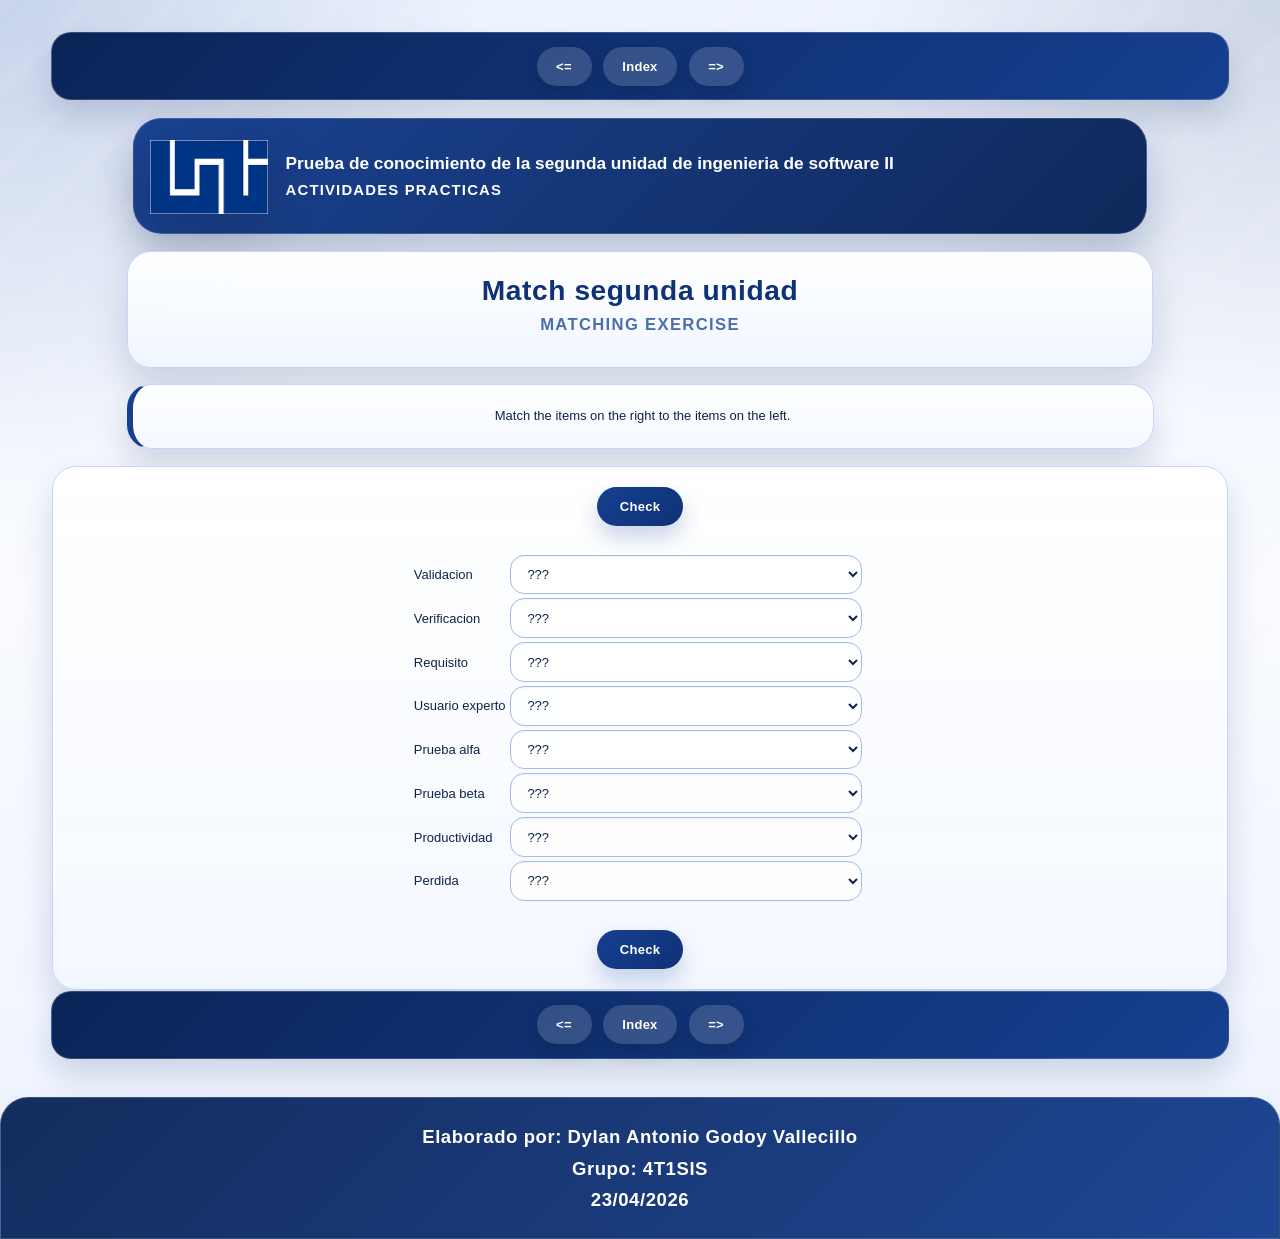
<file: html/match.html>
<!DOCTYPE html>
<html xmlns="http://www.w3.org/1999/xhtml" lang="en" xml:lang="en" prefix="dc: http://purl.org/dc/elements/1.1/">
<head><meta name="author" content="Created with Hot Potatoes by Half-Baked Software, registered to Jose Cayetano Bautista."/><meta name="keywords" content="Hot Potatoes, Hot Potatoes, Half-Baked Software, Windows, University of Victoria"/>
<meta http-equiv="Content-Type" content="text/html; charset=UTF-8"/>

<meta name="dc:creator" content="Jose Cayetano Bautista" />
<meta name="dc:title" content="Match segunda unidad" />



<title>
Match segunda unidad
</title>

<!-- Made with executable version 7.0 Release 3 Build 0 -->

<!-- The following insertion allows you to add your own code directly to this head tag from the configuration screen -->



<link rel="stylesheet" href="../css/style.css" type="text/css"/>

<script>

//<![CDATA[

<!--




//CODE FOR HANDLING NAV BUTTONS AND FUNCTION BUTTONS

function FocusAButton(){
	if (document.getElementById('CheckButton1') != null){
		document.getElementById('CheckButton1').focus();
	}
	else{
		if (document.getElementById('CheckButton2') != null){
			document.getElementById('CheckButton2').focus();
		}
		else{
			document.getElementsByTagName('button')[0].focus();
		}
	}
}




//CODE FOR HANDLING DISPLAY OF POPUP FEEDBACK BOX

var topZ = 1000;

function ShowMessage(Feedback){
	var Output = Feedback + '<br /><br />';
	document.getElementById('FeedbackContent').innerHTML = Output;
	var FDiv = document.getElementById('FeedbackDiv');
	topZ++;
	FDiv.style.zIndex = topZ;
	FDiv.style.top = TopSettingWithScrollOffset(30) + 'px';

	FDiv.style.display = 'block';

	ShowElements(false, 'input');
	ShowElements(false, 'select');
	ShowElements(false, 'object');
	ShowElements(true, 'object', 'FeedbackContent');

//Focus the OK button
	setTimeout("document.getElementById('FeedbackOKButton').focus()", 50);
	
//
}

function ShowElements(Show, TagName, ContainerToReverse){
// added third argument to allow objects in the feedback box to appear
//IE bug -- hide all the form elements that will show through the popup
//FF on Mac bug : doesn't redisplay objects whose visibility is set to visible
//unless the object's display property is changed

	//get container object (by Id passed in, or use document otherwise)
	TopNode = document.getElementById(ContainerToReverse);
	var Els;
	if (TopNode != null) {
		Els = TopNode.getElementsByTagName(TagName);
	} else {
		Els = document.getElementsByTagName(TagName);
	}

	for (var i=0; i<Els.length; i++){
		if (TagName == "object") {
			//manipulate object elements in all browsers
			if (Show == true){
				Els[i].style.visibility = 'visible';
			}
			else{
				Els[i].style.visibility = 'hidden';
			}
		} 
	}
}



function HideFeedback(){
	document.getElementById('FeedbackDiv').style.display = 'none';
	ShowElements(true, 'input');
	ShowElements(true, 'select');
	ShowElements(true, 'object');
}


//GENERAL UTILITY FUNCTIONS AND VARIABLES

//PAGE DIMENSION FUNCTIONS
function PageDim(){
//Get the page width and height
	this.W = 600;
	this.H = 400;
	this.W = document.getElementsByTagName('body')[0].offsetWidth;
	this.H = document.getElementsByTagName('body')[0].offsetHeight;
}

var pg = null;

function GetPageXY(El) {
	var XY = {x: 0, y: 0};
	while(El){
		XY.x += El.offsetLeft;
		XY.y += El.offsetTop;
		El = El.offsetParent;
	}
	return XY;
}

function GetScrollTop(){
	if (typeof(window.pageYOffset) == 'number'){
		return window.pageYOffset;
	}
	else{
		if ((document.body)&&(document.body.scrollTop)){
			return document.body.scrollTop;
		}
		else{
			if ((document.documentElement)&&(document.documentElement.scrollTop)){
				return document.documentElement.scrollTop;
			}
			else{
				return 0;
			}
		}
	}
}

function GetViewportHeight(){
	if (typeof window.innerHeight != 'undefined'){
		return window.innerHeight;
	}
	else{
		if (((typeof document.documentElement != 'undefined')&&(typeof document.documentElement.clientHeight !=
     'undefined'))&&(document.documentElement.clientHeight != 0)){
			return document.documentElement.clientHeight;
		}
		else{
			return document.getElementsByTagName('body')[0].clientHeight;
		}
	}
}

function TopSettingWithScrollOffset(TopPercent){
	var T = Math.floor(GetViewportHeight() * (TopPercent/100));
	return GetScrollTop() + T; 
}

//CODE FOR AVOIDING LOSS OF DATA WHEN BACKSPACE KEY INVOKES history.back()
var InTextBox = false;

function SuppressBackspace(e){ 
	if (InTextBox == true){return;}
	thisKey = e.keyCode;

	var Suppress = false;

	if (thisKey == 8) {
		Suppress = true;
		e.preventDefault();
	}
}

window.addEventListener('keypress',SuppressBackspace,false);

function ReduceItems(InArray, ReduceToSize){
	var ItemToDump=0;
	var j=0;
	while (InArray.length > ReduceToSize){
		ItemToDump = Math.floor(InArray.length*Math.random());
		InArray.splice(ItemToDump, 1);
	}
}

function Shuffle(InArray){
	var Num;
	var Temp = new Array();
	var Len = InArray.length;

	var j = Len;

	for (var i=0; i<Len; i++){
		Temp[i] = InArray[i];
	}

	for (i=0; i<Len; i++){
		Num = Math.floor(j  *  Math.random());
		InArray[i] = Temp[Num];

		for (var k=Num; k < (j-1); k++) {
			Temp[k] = Temp[k+1];
		}
		j--;
	}
	return InArray;
}

function WriteToInstructions(Feedback) {
	document.getElementById('InstructionsDiv').innerHTML = Feedback;

}




function EscapeDoubleQuotes(InString){
	return InString.replace(/"/g, '&quot;')
}

function TrimString(InString){
        var x = 0;

        if (InString.length != 0) {
                while ((InString.charAt(InString.length - 1) == '\u0020') || (InString.charAt(InString.length - 1) == '\u000A') || (InString.charAt(InString.length - 1) == '\u000D')){
                        InString = InString.substring(0, InString.length - 1)
                }

                while ((InString.charAt(0) == '\u0020') || (InString.charAt(0) == '\u000A') || (InString.charAt(0) == '\u000D')){
                        InString = InString.substring(1, InString.length)
                }

                while (InString.indexOf('  ') != -1) {
                        x = InString.indexOf('  ')
                        InString = InString.substring(0, x) + InString.substring(x+1, InString.length)
                 }

                return InString;
        }

        else {
                return '';
        }
}

function FindLongest(InArray){
	if (InArray.length < 1){return -1;}

	var Longest = 0;
	for (var i=1; i<InArray.length; i++){
		if (InArray[i].length > InArray[Longest].length){
			Longest = i;
		}
	}
	return Longest;
}

//SELECTION OBJECT FOR TYPING WITH KEYPAD
var selObj = null;
            
SelObj = function(box){
	this.box = box;
	this.selStart = this.box.selectionStart;
	this.selEnd = this.box.selectionEnd;
	this.selText = this.box.value.substring(this.selStart, this.selEnd);
	return this;
}

function setSelText(newText){
	var caretPos = this.selStart + newText.length;
	var newValue = this.box.value.substring(0, this.selStart);
	newValue += newText;
	newValue += this.box.value.substring(this.selEnd, this.box.value.length);
	this.box.value = newValue;
	this.box.setSelectionRange(caretPos, caretPos);
	this.box.focus();
}
SelObj.prototype.setSelText = setSelText;

function setSelSelectionRange(start, end){
	this.box.setSelectionRange(start, end);
}
SelObj.prototype.setSelSelectionRange = setSelSelectionRange;

//UNICODE CHARACTER FUNCTIONS
function IsCombiningDiacritic(CharNum){
	var Result = (((CharNum >= 0x0300)&&(CharNum <= 0x370))||((CharNum >= 0x20d0)&&(CharNum <= 0x20ff)));
	Result = Result || (((CharNum >= 0x3099)&&(CharNum <= 0x309a))||((CharNum >= 0xfe20)&&(CharNum <= 0xfe23)));
	return Result;
}

function IsCJK(CharNum){
	return ((CharNum >= 0x3000)&&(CharNum < 0xd800));
}

//SETUP FUNCTIONS
//BROWSER WILL REFILL TEXT BOXES FROM CACHE IF NOT PREVENTED
function ClearTextBoxes(){
	var NList = document.getElementsByTagName('input');
	for (var i=0; i<NList.length; i++){
		if ((NList[i].id.indexOf('Guess') > -1)||(NList[i].id.indexOf('Gap') > -1)){
			NList[i].value = '';
		}
		if (NList[i].id.indexOf('Chk') > -1){
			NList[i].checked = '';
		}
	}
}







//JMATCH CORE JAVASCRIPT CODE

var CorrectIndicator = '&#x2714;';
var IncorrectIndicator = '&#x2718;';
var YourScoreIs = 'Your score is ';
var CorrectResponse = 'Correct! Well done.';
var IncorrectResponse = 'Sorry! Try again. ';
var TotalUnfixedLeftItems = 0;
var TotCorrectChoices = 0;
var Penalties = 0;
var Finished = false;
var TimeOver = false;

var Score = 0;
var Locked = false;
var ShuffleQs = false;
var QsToShow = 8;

function TimerStartUp(){
	setTimeout('JsonEx.Setup()', 300);
}

/*
  The new V7 JSON object replaces the arrays of old.
*/
var V7JsonEx = '{  "ShuffleLeftItems": false,  "IsSimple": true,  "ItemsToShow": -1,  "LeftItems": [{"OrigPos": 0,     "Group": 0}, {"OrigPos": 1,     "Group": 1}, {"OrigPos": 2,     "Group": 2}, {"OrigPos": 3,     "Group": 3}, {"OrigPos": 4,     "Group": 4}, {"OrigPos": 5,     "Group": 5}, {"OrigPos": 6,     "Group": 6}, {"OrigPos": 7,     "Group": 7}],  "RightItems": [{"OrigPos": 0,     "Groups": [0], "MatchedWith": -1}, {"OrigPos": 1,     "Groups": [1], "MatchedWith": -1}, {"OrigPos": 2,     "Groups": [2], "MatchedWith": -1}, {"OrigPos": 3,     "Groups": [3], "MatchedWith": -1}, {"OrigPos": 4,     "Groups": [4], "MatchedWith": -1}, {"OrigPos": 5,     "Groups": [5], "MatchedWith": -1}, {"OrigPos": 6,     "Groups": [6], "MatchedWith": -1}, {"OrigPos": 7,     "Groups": [7], "MatchedWith": -1}]}';

var JsonEx = JSON.parse(V7JsonEx);

JsonEx.GetLeftItemByOrigPos = function(Pos){
	for (var i=0; i<this.LeftItems.length; i++){
		if (this.LeftItems[i].OrigPos == Pos){
			return this.LeftItems[i];
		}
	}
	return null;
};

JsonEx.GetRightItemByOrigPos = function(Pos){
	for (var i=0; i<this.RightItems.length; i++){
		if (this.RightItems[i].OrigPos == Pos){
			return this.RightItems[i];
		}
	}
	return null;
};

//Methods for the object.
JsonEx.Setup = function(){
	var i, j, nList, LI, RI;
	






//Get a reference to the table's tbody.
	this.tbody = document.querySelector('tbody#MatchItems');
	
//Connect each of the items to its cell or select element.
	for (var i=0; i<this.LeftItems.length; i++){
		LI = this.LeftItems[i];
		LI.Cell = document.getElementById('L_' + LI.OrigPos);
		LI.Select = LI.Cell.nextElementSibling.getElementsByTagName('select')[0];
		LI.MarkingCell = LI.Cell.nextElementSibling.nextElementSibling;
//Now check whether this item is a distractor that shouldn't have a matching
//right item.
		LI.IsDistractor = (this.GetRightItemByOrigPos(LI.OrigPos) === null);
	}

	this.RightItems.forEach(function(RI){
//Note: this doesn't really matter; the only thing that matters is 
//the selected option and its match to the left item in the preceding
//cell.
		RI.Select = document.getElementById('R_' + RI.OrigPos);
	});
	
//Reduce the items as required. Sanity check: don't allow less than 2.
	if (this.ItemsToShow > 2){
		while (this.LeftItems.length > this.ItemsToShow){
			RemItem = Math.floor(this.LeftItems.length*Math.random());
			OP = this.LeftItems[RemItem].OrigPos;
//Remove the whole table row which is the parent of this left item.
			var row = this.LeftItems[RemItem].Cell.parentNode;
			row.parentNode.removeChild(row);
			this.LeftItems.splice(RemItem, 1);

//Having removed an item from the left, we must remove the corresponding 
//one from the right if it exists. (There may not be a matching item if 
//the one removed was a distractor.)
			for (i = 0; i < this.RightItems.length; i++){
				if (this.RightItems[i].OrigPos == OP){
//Before removing the item itself, we need to remove its option
//from all the select elements.
					nList = document.querySelectorAll('option[data-origPos="R_' + OP + '"]');
					for (var j=0; j<nList.length; j++){
						nList[j].parentNode.removeChild(nList[j]);
					}
					this.RightItems.splice(i, 1);
				}
			}
		}
	}
//Now do any shuffling that's required.
	if (this.ShuffleLeftItems == true){
		var arrRows = new Array();
		var rows = this.tbody.getElementsByTagName('tr');
		for (i=rows.length-1; i>=0; i--){
			arrRows.push(this.tbody.removeChild(rows[i]));
		}
		arrRows = Shuffle(arrRows);
		for (i=0; i<arrRows.length; i++){
			this.tbody.appendChild(arrRows[i]);
		}
	}
	
//Now get a reference to all selectors, since distractors may not be associated
//with a right item.
	this.AllSelects = document.querySelectorAll('select[id^="R_"]');
	
//Now we check for any select that should be pre-selected (fixed item).
	for (i = 0; i<this.AllSelects.length; i++){
		var Sel = this.AllSelects[i];
		var Pos = parseInt(Sel.id.substring(2));
		var RI = this.GetRightItemByOrigPos(Pos);
		if ((RI)&&(RI.MatchedWith > -1)){
			for (var j=0; j<Sel.options.length; j++){
				if (Sel.options[j].value == Pos){
					Sel.options.selectedIndex = j;
					Sel.dispatchEvent(new Event("change", {"bubbles": true}));
					break;
				}
			}
		}
	}

	

};

JsonEx.AlignSelects = function(OrigPos){
	var Select = document.getElementById('R_' + OrigPos);
	var CurrMatch = Select.options[Select.selectedIndex].value;
	var RI = this.GetRightItemByOrigPos(OrigPos);
	var i;
	
	//First we make sure that if this is unselecting
	//a previous selection, we re-show all the corresponding
	//items.
	if ((!RI)||(RI.MatchedWith != CurrMatch)){
		var lastMatch = RI? RI.MatchedWith : Select.getAttribute('data-LastMatch') ? Select.getAttribute('data-LastMatch') : -1;
		for (i=0; i<this.AllSelects.length; i++){
			if (Select !== this.AllSelects[i]){
				var opt = this.AllSelects[i].querySelector('option[value="' + lastMatch + '"]');
				opt.removeAttribute('disabled');
			}
		}
	}
	
	//Store the current match either in the object or on the select if it's a distractor.
	if (RI){
		RI.MatchedWith = CurrMatch;
	}
	else{
		Select.setAttribute('data-lastMatch', CurrMatch);
	}
	
	//Now we hide any other instances of the selected option.
	if (CurrMatch > -1){
		for (i=0; i<this.AllSelects.length; i++){
			if (Select !== this.AllSelects[i]){
				this.AllSelects[i].querySelector('option[value="' + CurrMatch + '"]').disabled = 'disabled';
			}
		}
	}
};

JsonEx.CheckAnswers = function(){
/*
	Check each right item to see whether a) it had an 
	original match on the left, and b) it is matched
	to a left item whose group is one of its groups.
*/

	if (!this.hasOwnProperty('Penalties')){
		this.Penalties = 0;
	}
	var ItemsToCount = this.AllSelects.length;
	var CorrectItems = 0;
	var Done = true; //Assume till proven otherwise.
	var i, selectedOrigPos, LI, RI;
	
//Tot up the scores.

//Go through all the left items.
	for (i=0; i<this.LeftItems.length; i++){
		LI = this.LeftItems[i];
//Get the selection made.

			selectedOrigPos = LI.Select.options[LI.Select.options.selectedIndex].value;
//First check whether the left item is a distractor, so nothing should
//match with it.
		if (LI.IsDistractor){
			if (selectedOrigPos == -1){
				LI.MarkingCell.innerHTML = CorrectIndicator;
				if ((this.IsSimple)&&(LI.Select.style.display !== 'none')){
					LI.Select.parentNode.appendChild(document.createTextNode(LI.Select.options[LI.Select.options.selectedIndex].innerText));
					LI.Select.style.display = 'none';
				}
				CorrectItems++;
			}
			else{
				LI.MarkingCell.innerHTML = IncorrectIndicator;
				Done = false;
			}
		}
		else{
//If the LI is not a distractor, then no selection (-1) must be wrong.
			if (selectedOrigPos == -1){
				LI.MarkingCell.innerHTML = IncorrectIndicator;
				Done = false;
			}
			else{
//Otherwise a selection is expected, and its groups must match.	
//Find the corresponding right item.
				RI = this.GetRightItemByOrigPos(selectedOrigPos);	
				if (RI.Groups.indexOf(LI.Group) > -1){
				//Mark this right
					LI.MarkingCell.innerHTML = CorrectIndicator;
					if ((this.IsSimple)&&(LI.Select.style.display !== 'none')){
						//LI.Select.parentNode.innerHTML = LI.Select.options[LI.Select.options.selectedIndex].innerText;
						LI.Select.parentNode.appendChild(document.createTextNode(LI.Select.options[LI.Select.options.selectedIndex].innerText));
						LI.Select.style.display = 'none';
					}
					CorrectItems++;
				}
				else{
					LI.MarkingCell.innerHTML = IncorrectIndicator;
					Done = false;
				}
			}
		}
	}

	if (!this.hasOwnProperty('Score')){
		this.Score = 0;
	}
	this.Score = Math.round((100*(CorrectItems - this.Penalties))/ItemsToCount);
	if (Done === false){
		this.Penalties++;
	}
	return Done;
};

function CheckAnswers(){
	if (Locked == true){return;}
	
	var Feedback = '';

	var AllDone = JsonEx.CheckAnswers();
	Score = JsonEx.Score;
	if (Score < 0){Score = 0;}

	if (AllDone == true){
		Feedback = YourScoreIs + ' ' + Score + '%.<br/>' + CorrectResponse;
	}
	else {
		if (TimeOver == true){
			Feedback = YourScoreIs + ' ' + Score + '%.'
		}
		else{
			Feedback = YourScoreIs + ' ' + Score + '%.' + '<br />' + IncorrectResponse;
		}
	}
	ShowMessage(Feedback);
	
//If the exercise is over, deal with that
	if ((AllDone == true)||(TimeOver == true)){


		TimeOver = true;
		Locked = true;
		Finished = true;
		WriteToInstructions(Feedback);
	}

	
}








//-->

//]]>

</script>


</head>

<body onload="TimerStartUp()" id="TheBody" >

<!-- BeginTopNavButtons -->


<div class="NavButtonBar" id="TopNavBar">


<button class="NavButton" onclick="history.back(); return false;">&lt;=</button>



<button class="NavButton" onclick="location='../index.html'; return false;"> Index </button>



<button class="NavButton" onclick="location='ordenar1.html'; return false;">=&gt;</button>


</div>



<!-- EndTopNavButtons -->

<div class="PageHeader">
	<img src="../img/logo.png" alt="Logo" class="PageLogo" />
	<p class="PageDescription">Prueba de conocimiento de la segunda unidad de ingenieria de software II<br /><span class="PageDescriptionSub">actividades practicas</span></p>
</div>
<div class="Titles">
	<h2 class="ExerciseTitle">Match segunda unidad</h2>

	<h3 class="ExerciseSubtitle">Matching exercise</h3>



</div>

<div id="InstructionsDiv" class="StdDiv">
	<div id="Instructions">Match the items on the right to the items on the left.</div>
</div>
<div id="ContainerDiv">



<div class="ExerciseContainer">

<button id="CheckButton1" class="FuncButton" onclick="CheckAnswers()">&#160;Check&#160;</button>

<div id="MatchDiv">

<table class="MatchTable">
<tbody id="MatchItems">
<tr><td id="L_0" class="LeftItem">Validacion</td>
<td class="RightItem">
<select onchange="JsonEx.AlignSelects(0)" id="R_0">
<option value="-1">???</option>
<option value="1" data-origPos="R_1">Verifica si cumple requisitos</option>
<option value="7" data-origPos="R_7">Desperdicio de recursos</option>
<option value="2" data-origPos="R_2">Necesidad del usuario</option>
<option value="0" data-origPos="R_0">Comprueba si es el producto correcto</option>
<option value="6" data-origPos="R_6">Hacer m&#x00E1;s con menos</option>
<option value="5" data-origPos="R_5">Realizada por usuario final sin desarrolladores</option>
<option value="4" data-origPos="R_4">Realizada por usuario con desarrolladores presentes</option>
<option value="3" data-origPos="R_3">Realiza pruebas de aceptacion</option>
</select>
</td>
<td> </td>
</tr>
<tr><td id="L_1" class="LeftItem">Verificacion</td>
<td class="RightItem">
<select onchange="JsonEx.AlignSelects(1)" id="R_1">
<option value="-1">???</option>
<option value="1" data-origPos="R_1">Verifica si cumple requisitos</option>
<option value="7" data-origPos="R_7">Desperdicio de recursos</option>
<option value="2" data-origPos="R_2">Necesidad del usuario</option>
<option value="0" data-origPos="R_0">Comprueba si es el producto correcto</option>
<option value="6" data-origPos="R_6">Hacer m&#x00E1;s con menos</option>
<option value="5" data-origPos="R_5">Realizada por usuario final sin desarrolladores</option>
<option value="4" data-origPos="R_4">Realizada por usuario con desarrolladores presentes</option>
<option value="3" data-origPos="R_3">Realiza pruebas de aceptacion</option>
</select>
</td>
<td> </td>
</tr>
<tr><td id="L_2" class="LeftItem">Requisito</td>
<td class="RightItem">
<select onchange="JsonEx.AlignSelects(2)" id="R_2">
<option value="-1">???</option>
<option value="1" data-origPos="R_1">Verifica si cumple requisitos</option>
<option value="7" data-origPos="R_7">Desperdicio de recursos</option>
<option value="2" data-origPos="R_2">Necesidad del usuario</option>
<option value="0" data-origPos="R_0">Comprueba si es el producto correcto</option>
<option value="6" data-origPos="R_6">Hacer m&#x00E1;s con menos</option>
<option value="5" data-origPos="R_5">Realizada por usuario final sin desarrolladores</option>
<option value="4" data-origPos="R_4">Realizada por usuario con desarrolladores presentes</option>
<option value="3" data-origPos="R_3">Realiza pruebas de aceptacion</option>
</select>
</td>
<td> </td>
</tr>
<tr><td id="L_3" class="LeftItem">Usuario experto</td>
<td class="RightItem">
<select onchange="JsonEx.AlignSelects(3)" id="R_3">
<option value="-1">???</option>
<option value="1" data-origPos="R_1">Verifica si cumple requisitos</option>
<option value="7" data-origPos="R_7">Desperdicio de recursos</option>
<option value="2" data-origPos="R_2">Necesidad del usuario</option>
<option value="0" data-origPos="R_0">Comprueba si es el producto correcto</option>
<option value="6" data-origPos="R_6">Hacer m&#x00E1;s con menos</option>
<option value="5" data-origPos="R_5">Realizada por usuario final sin desarrolladores</option>
<option value="4" data-origPos="R_4">Realizada por usuario con desarrolladores presentes</option>
<option value="3" data-origPos="R_3">Realiza pruebas de aceptacion</option>
</select>
</td>
<td> </td>
</tr>
<tr><td id="L_4" class="LeftItem">Prueba alfa</td>
<td class="RightItem">
<select onchange="JsonEx.AlignSelects(4)" id="R_4">
<option value="-1">???</option>
<option value="1" data-origPos="R_1">Verifica si cumple requisitos</option>
<option value="7" data-origPos="R_7">Desperdicio de recursos</option>
<option value="2" data-origPos="R_2">Necesidad del usuario</option>
<option value="0" data-origPos="R_0">Comprueba si es el producto correcto</option>
<option value="6" data-origPos="R_6">Hacer m&#x00E1;s con menos</option>
<option value="5" data-origPos="R_5">Realizada por usuario final sin desarrolladores</option>
<option value="4" data-origPos="R_4">Realizada por usuario con desarrolladores presentes</option>
<option value="3" data-origPos="R_3">Realiza pruebas de aceptacion</option>
</select>
</td>
<td> </td>
</tr>
<tr><td id="L_5" class="LeftItem">Prueba beta</td>
<td class="RightItem">
<select onchange="JsonEx.AlignSelects(5)" id="R_5">
<option value="-1">???</option>
<option value="1" data-origPos="R_1">Verifica si cumple requisitos</option>
<option value="7" data-origPos="R_7">Desperdicio de recursos</option>
<option value="2" data-origPos="R_2">Necesidad del usuario</option>
<option value="0" data-origPos="R_0">Comprueba si es el producto correcto</option>
<option value="6" data-origPos="R_6">Hacer m&#x00E1;s con menos</option>
<option value="5" data-origPos="R_5">Realizada por usuario final sin desarrolladores</option>
<option value="4" data-origPos="R_4">Realizada por usuario con desarrolladores presentes</option>
<option value="3" data-origPos="R_3">Realiza pruebas de aceptacion</option>
</select>
</td>
<td> </td>
</tr>
<tr><td id="L_6" class="LeftItem">Productividad</td>
<td class="RightItem">
<select onchange="JsonEx.AlignSelects(6)" id="R_6">
<option value="-1">???</option>
<option value="1" data-origPos="R_1">Verifica si cumple requisitos</option>
<option value="7" data-origPos="R_7">Desperdicio de recursos</option>
<option value="2" data-origPos="R_2">Necesidad del usuario</option>
<option value="0" data-origPos="R_0">Comprueba si es el producto correcto</option>
<option value="6" data-origPos="R_6">Hacer m&#x00E1;s con menos</option>
<option value="5" data-origPos="R_5">Realizada por usuario final sin desarrolladores</option>
<option value="4" data-origPos="R_4">Realizada por usuario con desarrolladores presentes</option>
<option value="3" data-origPos="R_3">Realiza pruebas de aceptacion</option>
</select>
</td>
<td> </td>
</tr>
<tr><td id="L_7" class="LeftItem">Perdida</td>
<td class="RightItem">
<select onchange="JsonEx.AlignSelects(7)" id="R_7">
<option value="-1">???</option>
<option value="1" data-origPos="R_1">Verifica si cumple requisitos</option>
<option value="7" data-origPos="R_7">Desperdicio de recursos</option>
<option value="2" data-origPos="R_2">Necesidad del usuario</option>
<option value="0" data-origPos="R_0">Comprueba si es el producto correcto</option>
<option value="6" data-origPos="R_6">Hacer m&#x00E1;s con menos</option>
<option value="5" data-origPos="R_5">Realizada por usuario final sin desarrolladores</option>
<option value="4" data-origPos="R_4">Realizada por usuario con desarrolladores presentes</option>
<option value="3" data-origPos="R_3">Realiza pruebas de aceptacion</option>
</select>
</td>
<td> </td>
</tr>
</tbody>
</table>


</div>

<button id="CheckButton2" class="FuncButton" onclick="CheckAnswers()">&#160;Check&#160;</button>

</div>

</div>

<div class="Feedback" id="FeedbackDiv">
<div class="FeedbackText" id="FeedbackContent"></div>
<button id="FeedbackOKButton" class="FuncButton" onclick="HideFeedback(); return false;">&#160;OK&#160;</button>
</div>

<!-- BeginBottomNavButtons -->


<div class="NavButtonBar" id="BottomNavBar">


<button class="NavButton" onclick="history.back(); return false;">&lt;=</button>



<button class="NavButton" onclick="location='../index.html'; return false;"> Index </button>



<button class="NavButton" onclick="location='ordenar1.html'; return false;">=&gt;</button>


</div>



<!-- EndBottomNavButtons -->

<!-- BeginSubmissionForm -->

<!-- EndSubmissionForm -->


<div class="PageFooter">
	<p>Elaborado por: Dylan Antonio Godoy Vallecillo</p>
	<p>Grupo: 4T1SIS</p>
	<p>23/04/2026</p>
</div>
</body>

</html>
</file>
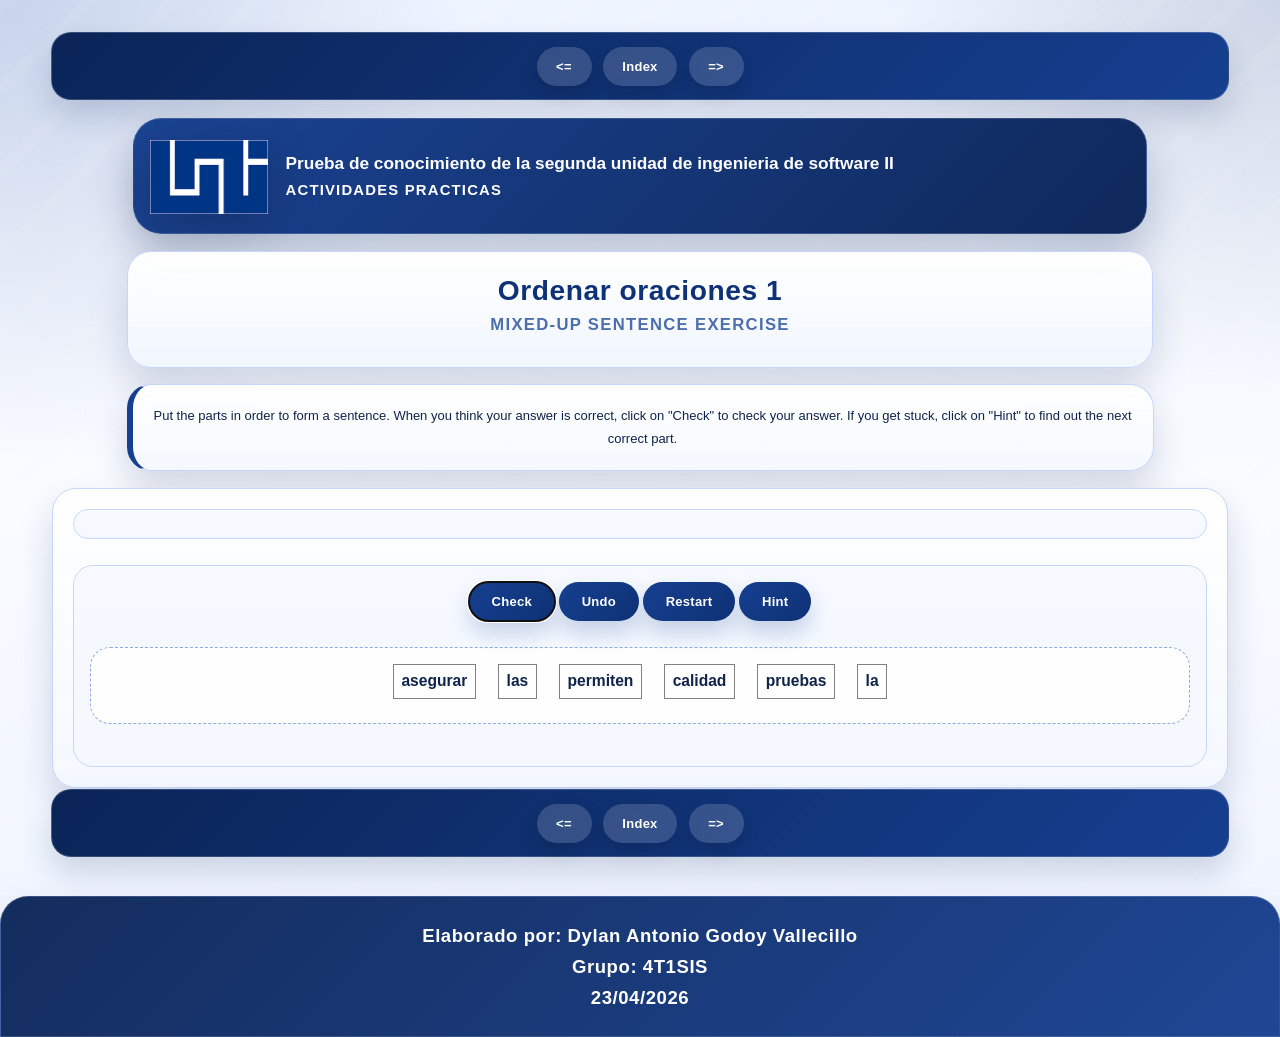
<file: html/ordenar1.html>
<!DOCTYPE html>
<html xmlns="http://www.w3.org/1999/xhtml" lang="en" xml:lang="en" prefix="dc: http://purl.org/dc/elements/1.1/">
<head><meta name="author" content="Created with Hot Potatoes by Half-Baked Software, registered to Jose Cayetano Bautista."/><meta name="keywords" content="Hot Potatoes, Hot Potatoes, Half-Baked Software, Windows, University of Victoria"/>
<meta http-equiv="Content-Type" content="text/html; charset=UTF-8"/>

<meta name="dc:creator" content="Jose Cayetano Bautista" />
<meta name="dc:creator" content="dgodoy" />
<meta name="dc:title" content="Ordenar oraciones 1" />



<title>
Ordenar oraciones 1
</title>

<!-- Made with executable version 7.0 Release 3 Build 0 -->

<!-- The following insertion allows you to add your own code directly to this head tag from the configuration screen -->



<link rel="stylesheet" href="../css/style.css" type="text/css"/>

<script>

//<![CDATA[

<!--




//CODE FOR HANDLING NAV BUTTONS AND FUNCTION BUTTONS

function FocusAButton(){
	if (document.getElementById('CheckButton1') != null){
		document.getElementById('CheckButton1').focus();
	}
	else{
		if (document.getElementById('CheckButton2') != null){
			document.getElementById('CheckButton2').focus();
		}
		else{
			document.getElementsByTagName('button')[0].focus();
		}
	}
}




//CODE FOR HANDLING DISPLAY OF POPUP FEEDBACK BOX

var topZ = 1000;

function ShowMessage(Feedback){
	var Output = Feedback + '<br /><br />';
	document.getElementById('FeedbackContent').innerHTML = Output;
	var FDiv = document.getElementById('FeedbackDiv');
	topZ++;
	FDiv.style.zIndex = topZ;
	FDiv.style.top = TopSettingWithScrollOffset(30) + 'px';

	FDiv.style.display = 'block';

	ShowElements(false, 'input');
	ShowElements(false, 'select');
	ShowElements(false, 'object');
	ShowElements(true, 'object', 'FeedbackContent');

//Focus the OK button
	setTimeout("document.getElementById('FeedbackOKButton').focus()", 50);
	
//
}

function ShowElements(Show, TagName, ContainerToReverse){
// added third argument to allow objects in the feedback box to appear
//IE bug -- hide all the form elements that will show through the popup
//FF on Mac bug : doesn't redisplay objects whose visibility is set to visible
//unless the object's display property is changed

	//get container object (by Id passed in, or use document otherwise)
	TopNode = document.getElementById(ContainerToReverse);
	var Els;
	if (TopNode != null) {
		Els = TopNode.getElementsByTagName(TagName);
	} else {
		Els = document.getElementsByTagName(TagName);
	}

	for (var i=0; i<Els.length; i++){
		if (TagName == "object") {
			//manipulate object elements in all browsers
			if (Show == true){
				Els[i].style.visibility = 'visible';
			}
			else{
				Els[i].style.visibility = 'hidden';
			}
		} 
	}
}



function HideFeedback(){
	document.getElementById('FeedbackDiv').style.display = 'none';
	ShowElements(true, 'input');
	ShowElements(true, 'select');
	ShowElements(true, 'object');
}


//GENERAL UTILITY FUNCTIONS AND VARIABLES

//PAGE DIMENSION FUNCTIONS
function PageDim(){
//Get the page width and height
	this.W = 600;
	this.H = 400;
	this.W = document.getElementsByTagName('body')[0].offsetWidth;
	this.H = document.getElementsByTagName('body')[0].offsetHeight;
}

var pg = null;

function GetPageXY(El) {
	var XY = {x: 0, y: 0};
	while(El){
		XY.x += El.offsetLeft;
		XY.y += El.offsetTop;
		El = El.offsetParent;
	}
	return XY;
}

function GetScrollTop(){
	if (typeof(window.pageYOffset) == 'number'){
		return window.pageYOffset;
	}
	else{
		if ((document.body)&&(document.body.scrollTop)){
			return document.body.scrollTop;
		}
		else{
			if ((document.documentElement)&&(document.documentElement.scrollTop)){
				return document.documentElement.scrollTop;
			}
			else{
				return 0;
			}
		}
	}
}

function GetViewportHeight(){
	if (typeof window.innerHeight != 'undefined'){
		return window.innerHeight;
	}
	else{
		if (((typeof document.documentElement != 'undefined')&&(typeof document.documentElement.clientHeight !=
     'undefined'))&&(document.documentElement.clientHeight != 0)){
			return document.documentElement.clientHeight;
		}
		else{
			return document.getElementsByTagName('body')[0].clientHeight;
		}
	}
}

function TopSettingWithScrollOffset(TopPercent){
	var T = Math.floor(GetViewportHeight() * (TopPercent/100));
	return GetScrollTop() + T; 
}

//CODE FOR AVOIDING LOSS OF DATA WHEN BACKSPACE KEY INVOKES history.back()
var InTextBox = false;

function SuppressBackspace(e){ 
	if (InTextBox == true){return;}
	thisKey = e.keyCode;

	var Suppress = false;

	if (thisKey == 8) {
		Suppress = true;
		e.preventDefault();
	}
}

window.addEventListener('keypress',SuppressBackspace,false);

function ReduceItems(InArray, ReduceToSize){
	var ItemToDump=0;
	var j=0;
	while (InArray.length > ReduceToSize){
		ItemToDump = Math.floor(InArray.length*Math.random());
		InArray.splice(ItemToDump, 1);
	}
}

function Shuffle(InArray){
	var Num;
	var Temp = new Array();
	var Len = InArray.length;

	var j = Len;

	for (var i=0; i<Len; i++){
		Temp[i] = InArray[i];
	}

	for (i=0; i<Len; i++){
		Num = Math.floor(j  *  Math.random());
		InArray[i] = Temp[Num];

		for (var k=Num; k < (j-1); k++) {
			Temp[k] = Temp[k+1];
		}
		j--;
	}
	return InArray;
}

function WriteToInstructions(Feedback) {
	document.getElementById('InstructionsDiv').innerHTML = Feedback;

}




function EscapeDoubleQuotes(InString){
	return InString.replace(/"/g, '&quot;')
}

function TrimString(InString){
        var x = 0;

        if (InString.length != 0) {
                while ((InString.charAt(InString.length - 1) == '\u0020') || (InString.charAt(InString.length - 1) == '\u000A') || (InString.charAt(InString.length - 1) == '\u000D')){
                        InString = InString.substring(0, InString.length - 1)
                }

                while ((InString.charAt(0) == '\u0020') || (InString.charAt(0) == '\u000A') || (InString.charAt(0) == '\u000D')){
                        InString = InString.substring(1, InString.length)
                }

                while (InString.indexOf('  ') != -1) {
                        x = InString.indexOf('  ')
                        InString = InString.substring(0, x) + InString.substring(x+1, InString.length)
                 }

                return InString;
        }

        else {
                return '';
        }
}

function FindLongest(InArray){
	if (InArray.length < 1){return -1;}

	var Longest = 0;
	for (var i=1; i<InArray.length; i++){
		if (InArray[i].length > InArray[Longest].length){
			Longest = i;
		}
	}
	return Longest;
}

//SELECTION OBJECT FOR TYPING WITH KEYPAD
var selObj = null;
            
SelObj = function(box){
	this.box = box;
	this.selStart = this.box.selectionStart;
	this.selEnd = this.box.selectionEnd;
	this.selText = this.box.value.substring(this.selStart, this.selEnd);
	return this;
}

function setSelText(newText){
	var caretPos = this.selStart + newText.length;
	var newValue = this.box.value.substring(0, this.selStart);
	newValue += newText;
	newValue += this.box.value.substring(this.selEnd, this.box.value.length);
	this.box.value = newValue;
	this.box.setSelectionRange(caretPos, caretPos);
	this.box.focus();
}
SelObj.prototype.setSelText = setSelText;

function setSelSelectionRange(start, end){
	this.box.setSelectionRange(start, end);
}
SelObj.prototype.setSelSelectionRange = setSelSelectionRange;

//UNICODE CHARACTER FUNCTIONS
function IsCombiningDiacritic(CharNum){
	var Result = (((CharNum >= 0x0300)&&(CharNum <= 0x370))||((CharNum >= 0x20d0)&&(CharNum <= 0x20ff)));
	Result = Result || (((CharNum >= 0x3099)&&(CharNum <= 0x309a))||((CharNum >= 0xfe20)&&(CharNum <= 0xfe23)));
	return Result;
}

function IsCJK(CharNum){
	return ((CharNum >= 0x3000)&&(CharNum < 0xd800));
}

//SETUP FUNCTIONS
//BROWSER WILL REFILL TEXT BOXES FROM CACHE IF NOT PREVENTED
function ClearTextBoxes(){
	var NList = document.getElementsByTagName('input');
	for (var i=0; i<NList.length; i++){
		if ((NList[i].id.indexOf('Guess') > -1)||(NList[i].id.indexOf('Gap') > -1)){
			NList[i].value = '';
		}
		if (NList[i].id.indexOf('Chk') > -1){
			NList[i].checked = '';
		}
	}
}






//JMIX STANDARD OUTPUT FORMAT CODE

var CorrectResponse = 'Correct!';
var IncorrectResponse = 'Sorry! Try again.';
var TheseAnswersToo = 'These answers are also correct:';
var ThisMuchCorrect = 'This much of your answer is correct:';
var NextCorrect = 'The next correct part is: ';
var YourScoreIs = 'Your score is ';
var CapitalizeFirst = false;
var Penalties = 0;
var Finished = false;
var TimeOver = false;
var Score = 0;
var strInstructions = '';
var AnswersTried = '';


var SegmentTemplate = '&#160; &#160;<a class="ExSegment" href="javascript:void(0)" onclick="AddSegment([SegmentNumber])" title="Click on words to add them to the sentence.">[CurrentSegment]</a>&#160; &#160;';

var Exercise = '';

var Punctuation = '';

var Openers = '';

var Guesses = new Array();
var Remaining = new Array();
var CorrectParts = new Array();

var ClosestMatch = 0;

var LowerString='';
var UpperString='';

var Output = '';

var Segments = new Array();
Segments[0] = new Array();
Segments[0][0] = '\u0070\u0065\u0072\u006D\u0069\u0074\u0065\u006E';
Segments[0][1] = 3;
Segments[0][2] = 0;
Segments[1] = new Array();
Segments[1][0] = '\u0061\u0073\u0065\u0067\u0075\u0072\u0061\u0072';
Segments[1][1] = 4;
Segments[1][2] = 0;
Segments[2] = new Array();
Segments[2][0] = '\u0063\u0061\u006C\u0069\u0064\u0061\u0064';
Segments[2][1] = 6;
Segments[2][2] = 0;
Segments[3] = new Array();
Segments[3][0] = '\u0070\u0072\u0075\u0065\u0062\u0061\u0073';
Segments[3][1] = 2;
Segments[3][2] = 0;
Segments[4] = new Array();
Segments[4][0] = '\u006C\u0061\u0073';
Segments[4][1] = 1;
Segments[4][2] = 0;
Segments[5] = new Array();
Segments[5][0] = '\u006C\u0061';
Segments[5][1] = 5;
Segments[5][2] = 0;


var GuessSequence = new Array();

var Answers = new Array();
Answers[0] = new Array(1,2,3,4,5,6);


function WriteToGuess(Feedback) {
	document.getElementById('GuessDiv').innerHTML = Feedback;

}

function Undo(){
	if (GuessSequence.length < 1){
		return;
	}
	GuessSequence.length = GuessSequence.length - 1;
	BuildCurrGuess();
	BuildExercise();
	DisplayExercise(Exercise);
//Following line modified for 6.0.4.44 -- "remaining words" message removed, no longer needed
	WriteToGuess('<span class="Answer">' + Output + '</span>');
}

function AddSegment(SegNum){

	GuessSequence[GuessSequence.length] = SegNum;
	BuildCurrGuess();
	WriteToGuess('<span class="Answer">' + Output + '</span>');
	BuildExercise();
	DisplayExercise(Exercise);
}

function BuildCurrGuess(){

	var i = 0;
	var j = 0;
	var NewSeg = '';

//first, create arrays of all the segments guessed so far and those not yet used
	GuessSegs = new Array();
	GuessSegs.length = 0;

//set the "used" markers all to 0
	for (i=0; i<Segments.length; i++){
		Segments[i][2] = 0;
	}

	for (i=0; i<GuessSequence.length; i++){
		for (j=0; j<Segments.length; j++){
			if ((Segments[j][1] == GuessSequence[i])&&(Segments[j][2] == 0)){
				GuessSegs[GuessSegs.length] = Segments[j][0];
				Segments[j][2] = 1;
				break;
			}
		}
	}

//Create the list of unused segments
	RemainingList = '';
	for (i=0; i<Segments.length; i++){
		if (Segments[i][2] == 0){
			RemainingList += Segments[i][0] + '&#160; &#160;&#160;';
		}
	}
	
//now concatenate the segments, adding spaces where appropriate;
	Output = CompileString(GuessSequence);
}

function CompileString(InArray){
	var OutString = '';
	var i = 0;
	OutArray = new Array();

	for (i=0; i<InArray.length; i++){
		OutArray[OutArray.length] = FindSegment(InArray[i]);
	}

	if (OutArray.length > 0){
		OutString = OutArray[0];
	}
	else{
		OutString = '';
	}
	var Spacer = '';

	for (i=1; i<OutArray.length; i++){
		Spacer = ' ';
		if ((Openers.indexOf(OutString.charAt(OutString.length-1)) > -1)||(Punctuation.indexOf(OutArray[i].charAt(0)) > -1)){
			Spacer = '';
		}
		OutString = OutString + Spacer + OutArray[i];		
	}

//Capitalize the first letter if necessary
	if (CapitalizeFirst == true){
		i = 0;
		if ((Openers.indexOf(OutString.charAt(i))>-1)||(OutString.charAt(i) == ' ')){
			i++;
		}
		if ((Openers.indexOf(OutString.charAt(i))>-1)||(OutString.charAt(i) == ' ')){
			i++;
		}
		var Temp = OutString.charAt(i);
		Temp = Temp.toUpperCase();
		OutString = OutString.substring(0, i) + Temp + OutString.substring(i+1, OutString.length);
	}
	return OutString;
}
function CheckAnswer(CheckType){

	if (GuessSequence.length < 1){
		if (CheckType == 1){
			ShowMessage(NextCorrect + '<br /><span class="Answer">' + FindSegment(Answers[0][0]) + '</span>');
			Penalties++;
		}
		return;
	}

	var i = 0;
	var j = 0;
	var k = 0;
	var WellDone = '';
	var WhichCorrect = -1;
	var TryAgain = '';
	var LongestCorrectBit = '';
	TempCorrect = new Array();
	LongestCorrect = new Array();
	var TempHint = '';
	var HintToReturn = 1;
	var OtherAnswers = '';
	var AllDone = false;

	for (i=0; i<Answers.length; i++){
		TempCorrect.length = 0;
		for (j=0; j<Answers[i].length; j++){
			if (Answers[i][j] == GuessSequence[j]){
				TempCorrect[j] = GuessSequence[j];
			}
			else{
				TempHint = Answers[i][j];
				break;
			}
		}
		if ((TempCorrect.length == GuessSequence.length)&&(TempCorrect.length == Answers[i].length)){

			WhichCorrect = i;
			break;
		}
		else{
			if (TempCorrect.length > LongestCorrect.length){
				LongestCorrect.length = 0;
				for (k=0; k<TempCorrect.length; k++){
					LongestCorrect[k] = TempCorrect[k];
				}
				HintToReturn = TempHint;
			} 
		}	
	}
	if (WhichCorrect > -1){
		AllDone = true;
		for (i=0; i<Answers.length; i++){
			if (i!=WhichCorrect){
				OtherAnswers += '<br />' + CompileString(Answers[i]);
			}
		}

		WellDone = '<span class="Answer">' + Output + '</span><br /><br />' + CorrectResponse + '<br />';

		if (AnswersTried.length > 0){AnswersTried += ' | ';}
		AnswersTried += Output;
		
//Do score calculation here
		Score = Math.floor(((Segments.length-Penalties) * 100)/Segments.length);


		if (OtherAnswers.length > 0){
			WellDone += TheseAnswersToo + '<span class="Answer">' + OtherAnswers + '</span>';
		}


		WriteToGuess(WellDone);
		ShowMessage(WellDone + '<br />' + YourScoreIs + ' ' + Score + '%.');
	}

	else{
		var WrongGuess = CompileString(GuessSequence);
		if (AnswersTried.length > 0){AnswersTried += ' | ';}
		AnswersTried += WrongGuess;
		TryAgain = '<span class="Answer">' + WrongGuess + '</span><br /><br />';
		if (CheckType == 0){
			TryAgain += IncorrectResponse + '<br />';
		}

		if (LongestCorrect.length > 0){

			LongestCorrectBit = CompileString(LongestCorrect);
			GuessSequence.length = LongestCorrect.length;
			TryAgain += ThisMuchCorrect + '<br /><span class="Answer">' + LongestCorrectBit + '</span><br />';

//These lines added for 6.0.3.44
			WriteToGuess('<span class="Answer">' + LongestCorrectBit + '</span>');
		}
		else{
			GuessSequence.length = 0;
			WriteToGuess('');
		}

		if (CheckType == 1){
			TryAgain += NextCorrect + '<br /><span class="Answer">' + FindSegment(HintToReturn) + '</span>';
		}

		BuildCurrGuess();
		BuildExercise();
		DisplayExercise(Exercise);
		ShowMessage(TryAgain);
		Penalties++; //Penalty for inaccurate check
		


	}
//If the exercise is over, deal with that
	if ((AllDone == true)||(TimeOver == true)){


		TimeOver = true;
		Locked = true;
		Finished = true;
		WriteToInstructions(YourScoreIs + ' ' + Score + '%.'); 
	}

}

function FindSegment(SegID){
	var Seg = '';
	for (var i=0; i<Segments.length; i++){
		if (Segments[i][1] == SegID){
			Seg = Segments[i][0];
			break;
		}
	}
	return Seg;
}

function StartUp(){

//Stash the instructions so they can be redisplayed
	strInstructions = document.getElementById('InstructionsDiv').innerHTML;
	






	Segments = Shuffle(Segments);

//Build and show the exercise
	BuildExercise();
	DisplayExercise(Exercise);	
	

}


function BuildExercise(){
	Exercise = '';

	var SegRow = '';
	var TempRow = '';

	for (var i=0; i<Segments.length; i++){
//if the segment hasn't been used yet
		if (Segments[i][2] == 0){
			TempRow = SegmentTemplate;
			TempRow = TempRow.replace(/\[SegmentNumber\]/g, Segments[i][1]);
			TempRow = TempRow.replace(/\[CurrentSegment\]/g, Segments[i][0]);
			SegRow += TempRow;
		}
	}

//Make it into a table
	Exercise = SegRow;
}

function DisplayExercise(StuffToDisplay){
	document.getElementById('SegmentDiv').innerHTML = StuffToDisplay;
	FocusAButton();

}








//-->

//]]>

</script>


</head>

<body onload="StartUp()" id="TheBody" >

<!-- BeginTopNavButtons -->


<div class="NavButtonBar" id="TopNavBar">


<button class="NavButton" onclick="history.back(); return false;">&lt;=</button>



<button class="NavButton" onclick="location='../index.html'; return false;"> Index </button>



<button class="NavButton" onclick="location='ordenar2.html'; return false;">=&gt;</button>


</div>



<!-- EndTopNavButtons -->

<div class="PageHeader">
	<img src="../img/logo.png" alt="Logo" class="PageLogo" />
	<p class="PageDescription">Prueba de conocimiento de la segunda unidad de ingenieria de software II<br /><span class="PageDescriptionSub">actividades practicas</span></p>
</div>
<div class="Titles">
	<h2 class="ExerciseTitle">Ordenar oraciones 1</h2>

	<h3 class="ExerciseSubtitle">Mixed-up sentence exercise</h3>



</div>

<div id="InstructionsDiv" class="StdDiv">
	<div id="Instructions">Put the parts in order to form a sentence. When you think your answer is correct, click on "Check" to check your answer. If you get stuck, click on "Hint" to find out the next correct part.</div>
</div>

<div id="ContainerDiv">



<div class="ExerciseContainer">
<div id="GuessDiv">
&#160;
</div>

<div id="MainDiv">

<button id="CheckButton1" class="FuncButton" onclick="CheckAnswer(0)">&#160;Check&#160;</button>


<button class="FuncButton" onclick="Undo()">&#160;Undo&#160;</button>



<button class="FuncButton" onclick="location.reload()">&#160;Restart&#160;</button>



<button class="FuncButton" onclick="CheckAnswer(1)">&#160;Hint&#160;</button>


<div id="SegmentDiv">

</div>

</div>

</div>

</div>

<div class="Feedback" id="FeedbackDiv">
<div class="FeedbackText" id="FeedbackContent"></div>
<button id="FeedbackOKButton" class="FuncButton" onclick="HideFeedback(); return false;">&#160;OK&#160;</button>
</div>

<!-- BeginBottomNavButtons -->


<div class="NavButtonBar" id="BottomNavBar">


<button class="NavButton" onclick="history.back(); return false;">&lt;=</button>



<button class="NavButton" onclick="location='../index.html'; return false;"> Index </button>



<button class="NavButton" onclick="location='ordenar2.html'; return false;">=&gt;</button>


</div>



<!-- EndBottomNavButtons -->

<!-- BeginSubmissionForm -->

<!-- EndSubmissionForm -->


<div class="PageFooter">
	<p>Elaborado por: Dylan Antonio Godoy Vallecillo</p>
	<p>Grupo: 4T1SIS</p>
	<p>23/04/2026</p>
</div>
</body>

</html>
</file>
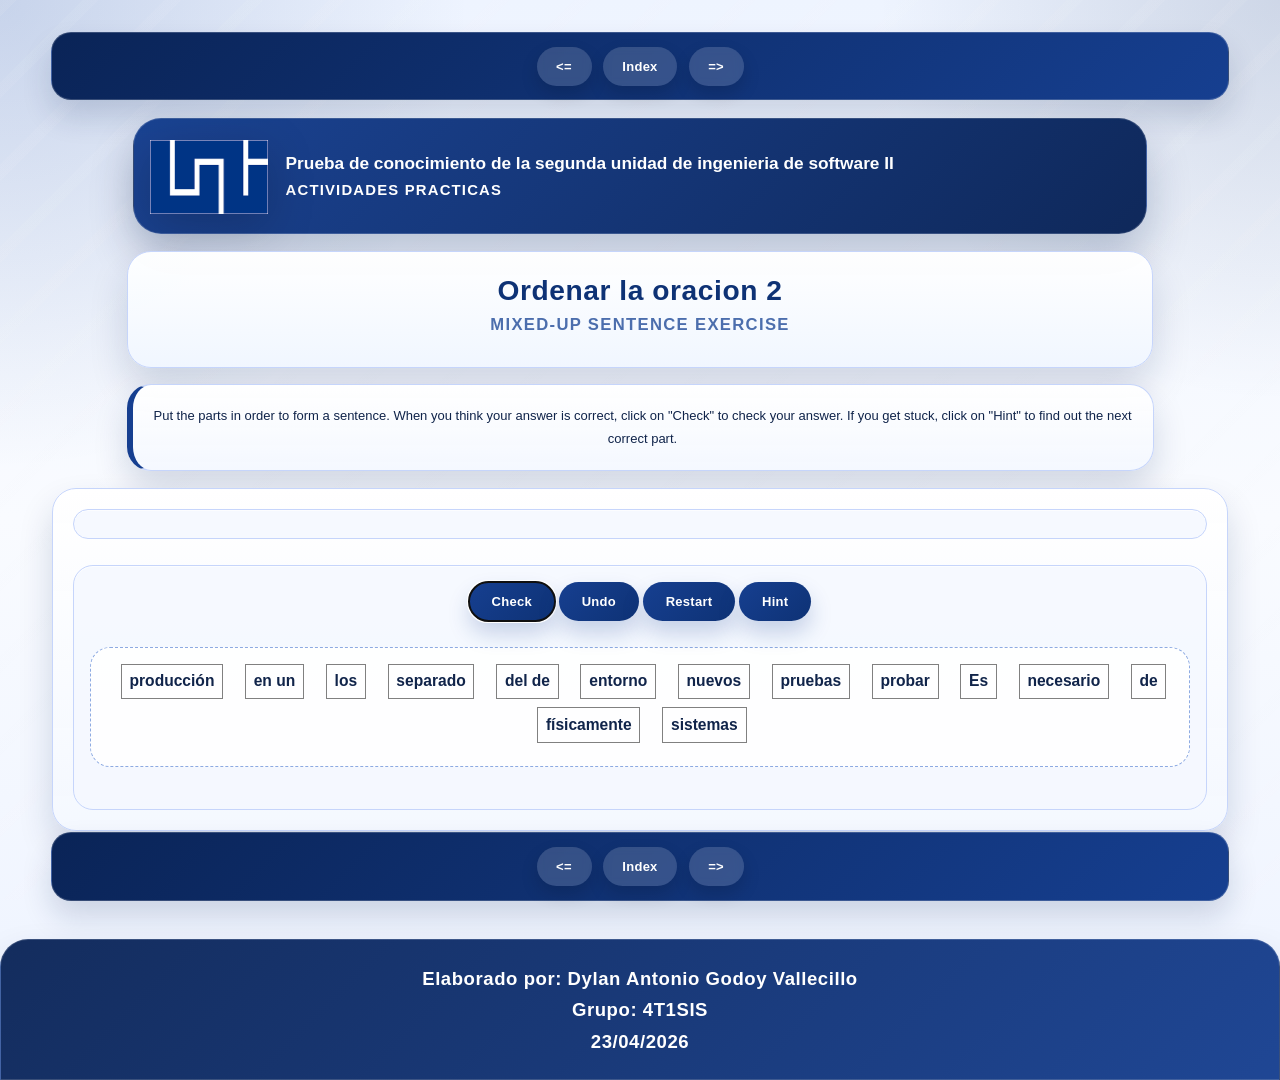
<file: html/ordenar2.html>
<!DOCTYPE html>
<html xmlns="http://www.w3.org/1999/xhtml" lang="en" xml:lang="en" prefix="dc: http://purl.org/dc/elements/1.1/">
<head><meta name="author" content="Created with Hot Potatoes by Half-Baked Software, registered to Jose Cayetano Bautista."/><meta name="keywords" content="Hot Potatoes, Hot Potatoes, Half-Baked Software, Windows, University of Victoria"/>
<meta http-equiv="Content-Type" content="text/html; charset=UTF-8"/>

<meta name="dc:creator" content="Jose Cayetano Bautista" />
<meta name="dc:title" content="Ordenar la oracion 2" />



<title>
Ordenar la oracion 2
</title>

<!-- Made with executable version 7.0 Release 3 Build 0 -->

<!-- The following insertion allows you to add your own code directly to this head tag from the configuration screen -->



<link rel="stylesheet" href="../css/style.css" type="text/css"/>

<script>

//<![CDATA[

<!--




//CODE FOR HANDLING NAV BUTTONS AND FUNCTION BUTTONS

function FocusAButton(){
	if (document.getElementById('CheckButton1') != null){
		document.getElementById('CheckButton1').focus();
	}
	else{
		if (document.getElementById('CheckButton2') != null){
			document.getElementById('CheckButton2').focus();
		}
		else{
			document.getElementsByTagName('button')[0].focus();
		}
	}
}




//CODE FOR HANDLING DISPLAY OF POPUP FEEDBACK BOX

var topZ = 1000;

function ShowMessage(Feedback){
	var Output = Feedback + '<br /><br />';
	document.getElementById('FeedbackContent').innerHTML = Output;
	var FDiv = document.getElementById('FeedbackDiv');
	topZ++;
	FDiv.style.zIndex = topZ;
	FDiv.style.top = TopSettingWithScrollOffset(30) + 'px';

	FDiv.style.display = 'block';

	ShowElements(false, 'input');
	ShowElements(false, 'select');
	ShowElements(false, 'object');
	ShowElements(true, 'object', 'FeedbackContent');

//Focus the OK button
	setTimeout("document.getElementById('FeedbackOKButton').focus()", 50);
	
//
}

function ShowElements(Show, TagName, ContainerToReverse){
// added third argument to allow objects in the feedback box to appear
//IE bug -- hide all the form elements that will show through the popup
//FF on Mac bug : doesn't redisplay objects whose visibility is set to visible
//unless the object's display property is changed

	//get container object (by Id passed in, or use document otherwise)
	TopNode = document.getElementById(ContainerToReverse);
	var Els;
	if (TopNode != null) {
		Els = TopNode.getElementsByTagName(TagName);
	} else {
		Els = document.getElementsByTagName(TagName);
	}

	for (var i=0; i<Els.length; i++){
		if (TagName == "object") {
			//manipulate object elements in all browsers
			if (Show == true){
				Els[i].style.visibility = 'visible';
			}
			else{
				Els[i].style.visibility = 'hidden';
			}
		} 
	}
}



function HideFeedback(){
	document.getElementById('FeedbackDiv').style.display = 'none';
	ShowElements(true, 'input');
	ShowElements(true, 'select');
	ShowElements(true, 'object');
}


//GENERAL UTILITY FUNCTIONS AND VARIABLES

//PAGE DIMENSION FUNCTIONS
function PageDim(){
//Get the page width and height
	this.W = 600;
	this.H = 400;
	this.W = document.getElementsByTagName('body')[0].offsetWidth;
	this.H = document.getElementsByTagName('body')[0].offsetHeight;
}

var pg = null;

function GetPageXY(El) {
	var XY = {x: 0, y: 0};
	while(El){
		XY.x += El.offsetLeft;
		XY.y += El.offsetTop;
		El = El.offsetParent;
	}
	return XY;
}

function GetScrollTop(){
	if (typeof(window.pageYOffset) == 'number'){
		return window.pageYOffset;
	}
	else{
		if ((document.body)&&(document.body.scrollTop)){
			return document.body.scrollTop;
		}
		else{
			if ((document.documentElement)&&(document.documentElement.scrollTop)){
				return document.documentElement.scrollTop;
			}
			else{
				return 0;
			}
		}
	}
}

function GetViewportHeight(){
	if (typeof window.innerHeight != 'undefined'){
		return window.innerHeight;
	}
	else{
		if (((typeof document.documentElement != 'undefined')&&(typeof document.documentElement.clientHeight !=
     'undefined'))&&(document.documentElement.clientHeight != 0)){
			return document.documentElement.clientHeight;
		}
		else{
			return document.getElementsByTagName('body')[0].clientHeight;
		}
	}
}

function TopSettingWithScrollOffset(TopPercent){
	var T = Math.floor(GetViewportHeight() * (TopPercent/100));
	return GetScrollTop() + T; 
}

//CODE FOR AVOIDING LOSS OF DATA WHEN BACKSPACE KEY INVOKES history.back()
var InTextBox = false;

function SuppressBackspace(e){ 
	if (InTextBox == true){return;}
	thisKey = e.keyCode;

	var Suppress = false;

	if (thisKey == 8) {
		Suppress = true;
		e.preventDefault();
	}
}

window.addEventListener('keypress',SuppressBackspace,false);

function ReduceItems(InArray, ReduceToSize){
	var ItemToDump=0;
	var j=0;
	while (InArray.length > ReduceToSize){
		ItemToDump = Math.floor(InArray.length*Math.random());
		InArray.splice(ItemToDump, 1);
	}
}

function Shuffle(InArray){
	var Num;
	var Temp = new Array();
	var Len = InArray.length;

	var j = Len;

	for (var i=0; i<Len; i++){
		Temp[i] = InArray[i];
	}

	for (i=0; i<Len; i++){
		Num = Math.floor(j  *  Math.random());
		InArray[i] = Temp[Num];

		for (var k=Num; k < (j-1); k++) {
			Temp[k] = Temp[k+1];
		}
		j--;
	}
	return InArray;
}

function WriteToInstructions(Feedback) {
	document.getElementById('InstructionsDiv').innerHTML = Feedback;

}




function EscapeDoubleQuotes(InString){
	return InString.replace(/"/g, '&quot;')
}

function TrimString(InString){
        var x = 0;

        if (InString.length != 0) {
                while ((InString.charAt(InString.length - 1) == '\u0020') || (InString.charAt(InString.length - 1) == '\u000A') || (InString.charAt(InString.length - 1) == '\u000D')){
                        InString = InString.substring(0, InString.length - 1)
                }

                while ((InString.charAt(0) == '\u0020') || (InString.charAt(0) == '\u000A') || (InString.charAt(0) == '\u000D')){
                        InString = InString.substring(1, InString.length)
                }

                while (InString.indexOf('  ') != -1) {
                        x = InString.indexOf('  ')
                        InString = InString.substring(0, x) + InString.substring(x+1, InString.length)
                 }

                return InString;
        }

        else {
                return '';
        }
}

function FindLongest(InArray){
	if (InArray.length < 1){return -1;}

	var Longest = 0;
	for (var i=1; i<InArray.length; i++){
		if (InArray[i].length > InArray[Longest].length){
			Longest = i;
		}
	}
	return Longest;
}

//SELECTION OBJECT FOR TYPING WITH KEYPAD
var selObj = null;
            
SelObj = function(box){
	this.box = box;
	this.selStart = this.box.selectionStart;
	this.selEnd = this.box.selectionEnd;
	this.selText = this.box.value.substring(this.selStart, this.selEnd);
	return this;
}

function setSelText(newText){
	var caretPos = this.selStart + newText.length;
	var newValue = this.box.value.substring(0, this.selStart);
	newValue += newText;
	newValue += this.box.value.substring(this.selEnd, this.box.value.length);
	this.box.value = newValue;
	this.box.setSelectionRange(caretPos, caretPos);
	this.box.focus();
}
SelObj.prototype.setSelText = setSelText;

function setSelSelectionRange(start, end){
	this.box.setSelectionRange(start, end);
}
SelObj.prototype.setSelSelectionRange = setSelSelectionRange;

//UNICODE CHARACTER FUNCTIONS
function IsCombiningDiacritic(CharNum){
	var Result = (((CharNum >= 0x0300)&&(CharNum <= 0x370))||((CharNum >= 0x20d0)&&(CharNum <= 0x20ff)));
	Result = Result || (((CharNum >= 0x3099)&&(CharNum <= 0x309a))||((CharNum >= 0xfe20)&&(CharNum <= 0xfe23)));
	return Result;
}

function IsCJK(CharNum){
	return ((CharNum >= 0x3000)&&(CharNum < 0xd800));
}

//SETUP FUNCTIONS
//BROWSER WILL REFILL TEXT BOXES FROM CACHE IF NOT PREVENTED
function ClearTextBoxes(){
	var NList = document.getElementsByTagName('input');
	for (var i=0; i<NList.length; i++){
		if ((NList[i].id.indexOf('Guess') > -1)||(NList[i].id.indexOf('Gap') > -1)){
			NList[i].value = '';
		}
		if (NList[i].id.indexOf('Chk') > -1){
			NList[i].checked = '';
		}
	}
}






//JMIX STANDARD OUTPUT FORMAT CODE

var CorrectResponse = 'Correct!';
var IncorrectResponse = 'Sorry! Try again.';
var TheseAnswersToo = 'These answers are also correct:';
var ThisMuchCorrect = 'This much of your answer is correct:';
var NextCorrect = 'The next correct part is: ';
var YourScoreIs = 'Your score is ';
var CapitalizeFirst = false;
var Penalties = 0;
var Finished = false;
var TimeOver = false;
var Score = 0;
var strInstructions = '';
var AnswersTried = '';


var SegmentTemplate = '&#160; &#160;<a class="ExSegment" href="javascript:void(0)" onclick="AddSegment([SegmentNumber])" title="Click on words to add them to the sentence.">[CurrentSegment]</a>&#160; &#160;';

var Exercise = '';

var Punctuation = '';

var Openers = '';

var Guesses = new Array();
var Remaining = new Array();
var CorrectParts = new Array();

var ClosestMatch = 0;

var LowerString='';
var UpperString='';

var Output = '';

var Segments = new Array();
Segments[0] = new Array();
Segments[0][0] = '\u0066\u00ED\u0073\u0069\u0063\u0061\u006D\u0065\u006E\u0074\u0065';
Segments[0][1] = 12;
Segments[0][2] = 0;
Segments[1] = new Array();
Segments[1][0] = '\u0070\u0072\u006F\u0064\u0075\u0063\u0063\u0069\u00F3\u006E';
Segments[1][1] = 14;
Segments[1][2] = 0;
Segments[2] = new Array();
Segments[2][0] = '\u006E\u0065\u0063\u0065\u0073\u0061\u0072\u0069\u006F';
Segments[2][1] = 2;
Segments[2][2] = 0;
Segments[3] = new Array();
Segments[3][0] = '\u0073\u0069\u0073\u0074\u0065\u006D\u0061\u0073';
Segments[3][1] = 6;
Segments[3][2] = 0;
Segments[4] = new Array();
Segments[4][0] = '\u0073\u0065\u0070\u0061\u0072\u0061\u0064\u006F';
Segments[4][1] = 11;
Segments[4][2] = 0;
Segments[5] = new Array();
Segments[5][0] = '\u0070\u0072\u0075\u0065\u0062\u0061\u0073';
Segments[5][1] = 10;
Segments[5][2] = 0;
Segments[6] = new Array();
Segments[6][0] = '\u0065\u006E\u0074\u006F\u0072\u006E\u006F';
Segments[6][1] = 8;
Segments[6][2] = 0;
Segments[7] = new Array();
Segments[7][0] = '\u0070\u0072\u006F\u0062\u0061\u0072';
Segments[7][1] = 3;
Segments[7][2] = 0;
Segments[8] = new Array();
Segments[8][0] = '\u0064\u0065\u006C\u0020\u0064\u0065';
Segments[8][1] = 13;
Segments[8][2] = 0;
Segments[9] = new Array();
Segments[9][0] = '\u006E\u0075\u0065\u0076\u006F\u0073';
Segments[9][1] = 5;
Segments[9][2] = 0;
Segments[10] = new Array();
Segments[10][0] = '\u0065\u006E\u0020\u0075\u006E';
Segments[10][1] = 7;
Segments[10][2] = 0;
Segments[11] = new Array();
Segments[11][0] = '\u006C\u006F\u0073';
Segments[11][1] = 4;
Segments[11][2] = 0;
Segments[12] = new Array();
Segments[12][0] = '\u0045\u0073';
Segments[12][1] = 1;
Segments[12][2] = 0;
Segments[13] = new Array();
Segments[13][0] = '\u0064\u0065';
Segments[13][1] = 9;
Segments[13][2] = 0;


var GuessSequence = new Array();

var Answers = new Array();
Answers[0] = new Array(1,2,3,4,5,6,7,8,9,10,11,12,13,14);


function WriteToGuess(Feedback) {
	document.getElementById('GuessDiv').innerHTML = Feedback;

}

function Undo(){
	if (GuessSequence.length < 1){
		return;
	}
	GuessSequence.length = GuessSequence.length - 1;
	BuildCurrGuess();
	BuildExercise();
	DisplayExercise(Exercise);
//Following line modified for 6.0.4.44 -- "remaining words" message removed, no longer needed
	WriteToGuess('<span class="Answer">' + Output + '</span>');
}

function AddSegment(SegNum){

	GuessSequence[GuessSequence.length] = SegNum;
	BuildCurrGuess();
	WriteToGuess('<span class="Answer">' + Output + '</span>');
	BuildExercise();
	DisplayExercise(Exercise);
}

function BuildCurrGuess(){

	var i = 0;
	var j = 0;
	var NewSeg = '';

//first, create arrays of all the segments guessed so far and those not yet used
	GuessSegs = new Array();
	GuessSegs.length = 0;

//set the "used" markers all to 0
	for (i=0; i<Segments.length; i++){
		Segments[i][2] = 0;
	}

	for (i=0; i<GuessSequence.length; i++){
		for (j=0; j<Segments.length; j++){
			if ((Segments[j][1] == GuessSequence[i])&&(Segments[j][2] == 0)){
				GuessSegs[GuessSegs.length] = Segments[j][0];
				Segments[j][2] = 1;
				break;
			}
		}
	}

//Create the list of unused segments
	RemainingList = '';
	for (i=0; i<Segments.length; i++){
		if (Segments[i][2] == 0){
			RemainingList += Segments[i][0] + '&#160; &#160;&#160;';
		}
	}
	
//now concatenate the segments, adding spaces where appropriate;
	Output = CompileString(GuessSequence);
}

function CompileString(InArray){
	var OutString = '';
	var i = 0;
	OutArray = new Array();

	for (i=0; i<InArray.length; i++){
		OutArray[OutArray.length] = FindSegment(InArray[i]);
	}

	if (OutArray.length > 0){
		OutString = OutArray[0];
	}
	else{
		OutString = '';
	}
	var Spacer = '';

	for (i=1; i<OutArray.length; i++){
		Spacer = ' ';
		if ((Openers.indexOf(OutString.charAt(OutString.length-1)) > -1)||(Punctuation.indexOf(OutArray[i].charAt(0)) > -1)){
			Spacer = '';
		}
		OutString = OutString + Spacer + OutArray[i];		
	}

//Capitalize the first letter if necessary
	if (CapitalizeFirst == true){
		i = 0;
		if ((Openers.indexOf(OutString.charAt(i))>-1)||(OutString.charAt(i) == ' ')){
			i++;
		}
		if ((Openers.indexOf(OutString.charAt(i))>-1)||(OutString.charAt(i) == ' ')){
			i++;
		}
		var Temp = OutString.charAt(i);
		Temp = Temp.toUpperCase();
		OutString = OutString.substring(0, i) + Temp + OutString.substring(i+1, OutString.length);
	}
	return OutString;
}
function CheckAnswer(CheckType){

	if (GuessSequence.length < 1){
		if (CheckType == 1){
			ShowMessage(NextCorrect + '<br /><span class="Answer">' + FindSegment(Answers[0][0]) + '</span>');
			Penalties++;
		}
		return;
	}

	var i = 0;
	var j = 0;
	var k = 0;
	var WellDone = '';
	var WhichCorrect = -1;
	var TryAgain = '';
	var LongestCorrectBit = '';
	TempCorrect = new Array();
	LongestCorrect = new Array();
	var TempHint = '';
	var HintToReturn = 1;
	var OtherAnswers = '';
	var AllDone = false;

	for (i=0; i<Answers.length; i++){
		TempCorrect.length = 0;
		for (j=0; j<Answers[i].length; j++){
			if (Answers[i][j] == GuessSequence[j]){
				TempCorrect[j] = GuessSequence[j];
			}
			else{
				TempHint = Answers[i][j];
				break;
			}
		}
		if ((TempCorrect.length == GuessSequence.length)&&(TempCorrect.length == Answers[i].length)){

			WhichCorrect = i;
			break;
		}
		else{
			if (TempCorrect.length > LongestCorrect.length){
				LongestCorrect.length = 0;
				for (k=0; k<TempCorrect.length; k++){
					LongestCorrect[k] = TempCorrect[k];
				}
				HintToReturn = TempHint;
			} 
		}	
	}
	if (WhichCorrect > -1){
		AllDone = true;
		for (i=0; i<Answers.length; i++){
			if (i!=WhichCorrect){
				OtherAnswers += '<br />' + CompileString(Answers[i]);
			}
		}

		WellDone = '<span class="Answer">' + Output + '</span><br /><br />' + CorrectResponse + '<br />';

		if (AnswersTried.length > 0){AnswersTried += ' | ';}
		AnswersTried += Output;
		
//Do score calculation here
		Score = Math.floor(((Segments.length-Penalties) * 100)/Segments.length);


		if (OtherAnswers.length > 0){
			WellDone += TheseAnswersToo + '<span class="Answer">' + OtherAnswers + '</span>';
		}


		WriteToGuess(WellDone);
		ShowMessage(WellDone + '<br />' + YourScoreIs + ' ' + Score + '%.');
	}

	else{
		var WrongGuess = CompileString(GuessSequence);
		if (AnswersTried.length > 0){AnswersTried += ' | ';}
		AnswersTried += WrongGuess;
		TryAgain = '<span class="Answer">' + WrongGuess + '</span><br /><br />';
		if (CheckType == 0){
			TryAgain += IncorrectResponse + '<br />';
		}

		if (LongestCorrect.length > 0){

			LongestCorrectBit = CompileString(LongestCorrect);
			GuessSequence.length = LongestCorrect.length;
			TryAgain += ThisMuchCorrect + '<br /><span class="Answer">' + LongestCorrectBit + '</span><br />';

//These lines added for 6.0.3.44
			WriteToGuess('<span class="Answer">' + LongestCorrectBit + '</span>');
		}
		else{
			GuessSequence.length = 0;
			WriteToGuess('');
		}

		if (CheckType == 1){
			TryAgain += NextCorrect + '<br /><span class="Answer">' + FindSegment(HintToReturn) + '</span>';
		}

		BuildCurrGuess();
		BuildExercise();
		DisplayExercise(Exercise);
		ShowMessage(TryAgain);
		Penalties++; //Penalty for inaccurate check
		


	}
//If the exercise is over, deal with that
	if ((AllDone == true)||(TimeOver == true)){


		TimeOver = true;
		Locked = true;
		Finished = true;
		WriteToInstructions(YourScoreIs + ' ' + Score + '%.'); 
	}

}

function FindSegment(SegID){
	var Seg = '';
	for (var i=0; i<Segments.length; i++){
		if (Segments[i][1] == SegID){
			Seg = Segments[i][0];
			break;
		}
	}
	return Seg;
}

function StartUp(){

//Stash the instructions so they can be redisplayed
	strInstructions = document.getElementById('InstructionsDiv').innerHTML;
	






	Segments = Shuffle(Segments);

//Build and show the exercise
	BuildExercise();
	DisplayExercise(Exercise);	
	

}


function BuildExercise(){
	Exercise = '';

	var SegRow = '';
	var TempRow = '';

	for (var i=0; i<Segments.length; i++){
//if the segment hasn't been used yet
		if (Segments[i][2] == 0){
			TempRow = SegmentTemplate;
			TempRow = TempRow.replace(/\[SegmentNumber\]/g, Segments[i][1]);
			TempRow = TempRow.replace(/\[CurrentSegment\]/g, Segments[i][0]);
			SegRow += TempRow;
		}
	}

//Make it into a table
	Exercise = SegRow;
}

function DisplayExercise(StuffToDisplay){
	document.getElementById('SegmentDiv').innerHTML = StuffToDisplay;
	FocusAButton();

}








//-->

//]]>

</script>


</head>

<body onload="StartUp()" id="TheBody" >

<!-- BeginTopNavButtons -->


<div class="NavButtonBar" id="TopNavBar">


<button class="NavButton" onclick="history.back(); return false;">&lt;=</button>



<button class="NavButton" onclick="location='../index.html'; return false;"> Index </button>



<button class="NavButton" onclick="location='ordenar3.html'; return false;">=&gt;</button>


</div>



<!-- EndTopNavButtons -->

<div class="PageHeader">
	<img src="../img/logo.png" alt="Logo" class="PageLogo" />
	<p class="PageDescription">Prueba de conocimiento de la segunda unidad de ingenieria de software II<br /><span class="PageDescriptionSub">actividades practicas</span></p>
</div>
<div class="Titles">
	<h2 class="ExerciseTitle">Ordenar la oracion 2</h2>

	<h3 class="ExerciseSubtitle">Mixed-up sentence exercise</h3>



</div>

<div id="InstructionsDiv" class="StdDiv">
	<div id="Instructions">Put the parts in order to form a sentence. When you think your answer is correct, click on "Check" to check your answer. If you get stuck, click on "Hint" to find out the next correct part.</div>
</div>

<div id="ContainerDiv">



<div class="ExerciseContainer">
<div id="GuessDiv">
&#160;
</div>

<div id="MainDiv">

<button id="CheckButton1" class="FuncButton" onclick="CheckAnswer(0)">&#160;Check&#160;</button>


<button class="FuncButton" onclick="Undo()">&#160;Undo&#160;</button>



<button class="FuncButton" onclick="location.reload()">&#160;Restart&#160;</button>



<button class="FuncButton" onclick="CheckAnswer(1)">&#160;Hint&#160;</button>


<div id="SegmentDiv">

</div>

</div>

</div>

</div>

<div class="Feedback" id="FeedbackDiv">
<div class="FeedbackText" id="FeedbackContent"></div>
<button id="FeedbackOKButton" class="FuncButton" onclick="HideFeedback(); return false;">&#160;OK&#160;</button>
</div>

<!-- BeginBottomNavButtons -->


<div class="NavButtonBar" id="BottomNavBar">


<button class="NavButton" onclick="history.back(); return false;">&lt;=</button>



<button class="NavButton" onclick="location='../index.html'; return false;"> Index </button>



<button class="NavButton" onclick="location='ordenar3.html'; return false;">=&gt;</button>


</div>



<!-- EndBottomNavButtons -->

<!-- BeginSubmissionForm -->

<!-- EndSubmissionForm -->


<div class="PageFooter">
	<p>Elaborado por: Dylan Antonio Godoy Vallecillo</p>
	<p>Grupo: 4T1SIS</p>
	<p>23/04/2026</p>
</div>
</body>

</html>
</file>
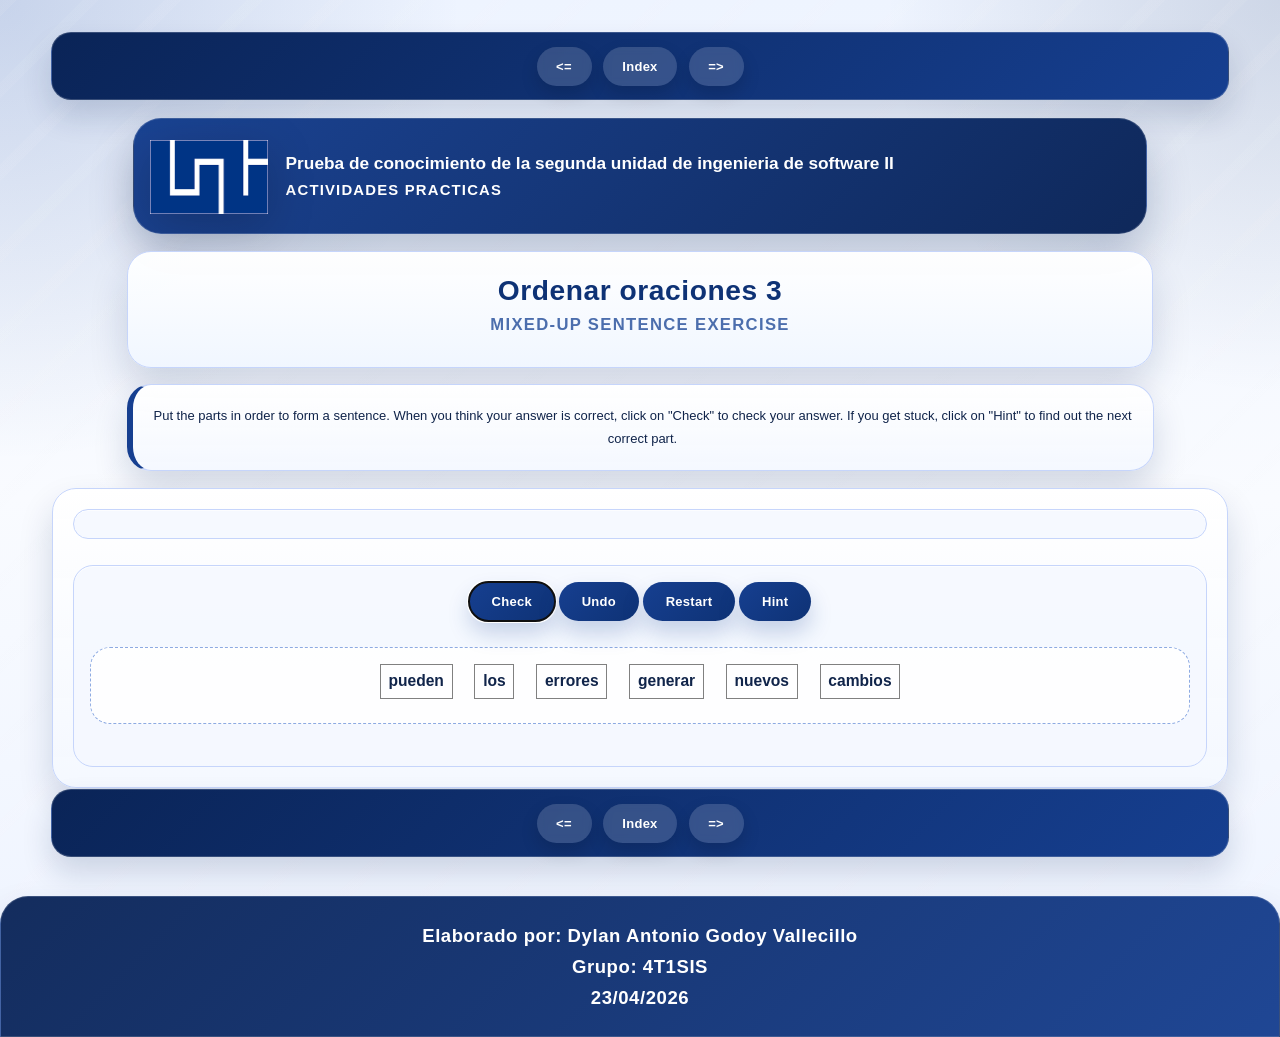
<file: html/ordenar3.html>
<!DOCTYPE html>
<html xmlns="http://www.w3.org/1999/xhtml" lang="en" xml:lang="en" prefix="dc: http://purl.org/dc/elements/1.1/">
<head><meta name="author" content="Created with Hot Potatoes by Half-Baked Software, registered to Jose Cayetano Bautista."/><meta name="keywords" content="Hot Potatoes, Hot Potatoes, Half-Baked Software, Windows, University of Victoria"/>
<meta http-equiv="Content-Type" content="text/html; charset=UTF-8"/>

<meta name="dc:creator" content="Jose Cayetano Bautista" />
<meta name="dc:title" content="Ordenar oraciones 3" />



<title>
Ordenar oraciones 3
</title>

<!-- Made with executable version 7.0 Release 3 Build 0 -->

<!-- The following insertion allows you to add your own code directly to this head tag from the configuration screen -->



<link rel="stylesheet" href="../css/style.css" type="text/css"/>

<script>

//<![CDATA[

<!--




//CODE FOR HANDLING NAV BUTTONS AND FUNCTION BUTTONS

function FocusAButton(){
	if (document.getElementById('CheckButton1') != null){
		document.getElementById('CheckButton1').focus();
	}
	else{
		if (document.getElementById('CheckButton2') != null){
			document.getElementById('CheckButton2').focus();
		}
		else{
			document.getElementsByTagName('button')[0].focus();
		}
	}
}




//CODE FOR HANDLING DISPLAY OF POPUP FEEDBACK BOX

var topZ = 1000;

function ShowMessage(Feedback){
	var Output = Feedback + '<br /><br />';
	document.getElementById('FeedbackContent').innerHTML = Output;
	var FDiv = document.getElementById('FeedbackDiv');
	topZ++;
	FDiv.style.zIndex = topZ;
	FDiv.style.top = TopSettingWithScrollOffset(30) + 'px';

	FDiv.style.display = 'block';

	ShowElements(false, 'input');
	ShowElements(false, 'select');
	ShowElements(false, 'object');
	ShowElements(true, 'object', 'FeedbackContent');

//Focus the OK button
	setTimeout("document.getElementById('FeedbackOKButton').focus()", 50);
	
//
}

function ShowElements(Show, TagName, ContainerToReverse){
// added third argument to allow objects in the feedback box to appear
//IE bug -- hide all the form elements that will show through the popup
//FF on Mac bug : doesn't redisplay objects whose visibility is set to visible
//unless the object's display property is changed

	//get container object (by Id passed in, or use document otherwise)
	TopNode = document.getElementById(ContainerToReverse);
	var Els;
	if (TopNode != null) {
		Els = TopNode.getElementsByTagName(TagName);
	} else {
		Els = document.getElementsByTagName(TagName);
	}

	for (var i=0; i<Els.length; i++){
		if (TagName == "object") {
			//manipulate object elements in all browsers
			if (Show == true){
				Els[i].style.visibility = 'visible';
			}
			else{
				Els[i].style.visibility = 'hidden';
			}
		} 
	}
}



function HideFeedback(){
	document.getElementById('FeedbackDiv').style.display = 'none';
	ShowElements(true, 'input');
	ShowElements(true, 'select');
	ShowElements(true, 'object');
}


//GENERAL UTILITY FUNCTIONS AND VARIABLES

//PAGE DIMENSION FUNCTIONS
function PageDim(){
//Get the page width and height
	this.W = 600;
	this.H = 400;
	this.W = document.getElementsByTagName('body')[0].offsetWidth;
	this.H = document.getElementsByTagName('body')[0].offsetHeight;
}

var pg = null;

function GetPageXY(El) {
	var XY = {x: 0, y: 0};
	while(El){
		XY.x += El.offsetLeft;
		XY.y += El.offsetTop;
		El = El.offsetParent;
	}
	return XY;
}

function GetScrollTop(){
	if (typeof(window.pageYOffset) == 'number'){
		return window.pageYOffset;
	}
	else{
		if ((document.body)&&(document.body.scrollTop)){
			return document.body.scrollTop;
		}
		else{
			if ((document.documentElement)&&(document.documentElement.scrollTop)){
				return document.documentElement.scrollTop;
			}
			else{
				return 0;
			}
		}
	}
}

function GetViewportHeight(){
	if (typeof window.innerHeight != 'undefined'){
		return window.innerHeight;
	}
	else{
		if (((typeof document.documentElement != 'undefined')&&(typeof document.documentElement.clientHeight !=
     'undefined'))&&(document.documentElement.clientHeight != 0)){
			return document.documentElement.clientHeight;
		}
		else{
			return document.getElementsByTagName('body')[0].clientHeight;
		}
	}
}

function TopSettingWithScrollOffset(TopPercent){
	var T = Math.floor(GetViewportHeight() * (TopPercent/100));
	return GetScrollTop() + T; 
}

//CODE FOR AVOIDING LOSS OF DATA WHEN BACKSPACE KEY INVOKES history.back()
var InTextBox = false;

function SuppressBackspace(e){ 
	if (InTextBox == true){return;}
	thisKey = e.keyCode;

	var Suppress = false;

	if (thisKey == 8) {
		Suppress = true;
		e.preventDefault();
	}
}

window.addEventListener('keypress',SuppressBackspace,false);

function ReduceItems(InArray, ReduceToSize){
	var ItemToDump=0;
	var j=0;
	while (InArray.length > ReduceToSize){
		ItemToDump = Math.floor(InArray.length*Math.random());
		InArray.splice(ItemToDump, 1);
	}
}

function Shuffle(InArray){
	var Num;
	var Temp = new Array();
	var Len = InArray.length;

	var j = Len;

	for (var i=0; i<Len; i++){
		Temp[i] = InArray[i];
	}

	for (i=0; i<Len; i++){
		Num = Math.floor(j  *  Math.random());
		InArray[i] = Temp[Num];

		for (var k=Num; k < (j-1); k++) {
			Temp[k] = Temp[k+1];
		}
		j--;
	}
	return InArray;
}

function WriteToInstructions(Feedback) {
	document.getElementById('InstructionsDiv').innerHTML = Feedback;

}




function EscapeDoubleQuotes(InString){
	return InString.replace(/"/g, '&quot;')
}

function TrimString(InString){
        var x = 0;

        if (InString.length != 0) {
                while ((InString.charAt(InString.length - 1) == '\u0020') || (InString.charAt(InString.length - 1) == '\u000A') || (InString.charAt(InString.length - 1) == '\u000D')){
                        InString = InString.substring(0, InString.length - 1)
                }

                while ((InString.charAt(0) == '\u0020') || (InString.charAt(0) == '\u000A') || (InString.charAt(0) == '\u000D')){
                        InString = InString.substring(1, InString.length)
                }

                while (InString.indexOf('  ') != -1) {
                        x = InString.indexOf('  ')
                        InString = InString.substring(0, x) + InString.substring(x+1, InString.length)
                 }

                return InString;
        }

        else {
                return '';
        }
}

function FindLongest(InArray){
	if (InArray.length < 1){return -1;}

	var Longest = 0;
	for (var i=1; i<InArray.length; i++){
		if (InArray[i].length > InArray[Longest].length){
			Longest = i;
		}
	}
	return Longest;
}

//SELECTION OBJECT FOR TYPING WITH KEYPAD
var selObj = null;
            
SelObj = function(box){
	this.box = box;
	this.selStart = this.box.selectionStart;
	this.selEnd = this.box.selectionEnd;
	this.selText = this.box.value.substring(this.selStart, this.selEnd);
	return this;
}

function setSelText(newText){
	var caretPos = this.selStart + newText.length;
	var newValue = this.box.value.substring(0, this.selStart);
	newValue += newText;
	newValue += this.box.value.substring(this.selEnd, this.box.value.length);
	this.box.value = newValue;
	this.box.setSelectionRange(caretPos, caretPos);
	this.box.focus();
}
SelObj.prototype.setSelText = setSelText;

function setSelSelectionRange(start, end){
	this.box.setSelectionRange(start, end);
}
SelObj.prototype.setSelSelectionRange = setSelSelectionRange;

//UNICODE CHARACTER FUNCTIONS
function IsCombiningDiacritic(CharNum){
	var Result = (((CharNum >= 0x0300)&&(CharNum <= 0x370))||((CharNum >= 0x20d0)&&(CharNum <= 0x20ff)));
	Result = Result || (((CharNum >= 0x3099)&&(CharNum <= 0x309a))||((CharNum >= 0xfe20)&&(CharNum <= 0xfe23)));
	return Result;
}

function IsCJK(CharNum){
	return ((CharNum >= 0x3000)&&(CharNum < 0xd800));
}

//SETUP FUNCTIONS
//BROWSER WILL REFILL TEXT BOXES FROM CACHE IF NOT PREVENTED
function ClearTextBoxes(){
	var NList = document.getElementsByTagName('input');
	for (var i=0; i<NList.length; i++){
		if ((NList[i].id.indexOf('Guess') > -1)||(NList[i].id.indexOf('Gap') > -1)){
			NList[i].value = '';
		}
		if (NList[i].id.indexOf('Chk') > -1){
			NList[i].checked = '';
		}
	}
}






//JMIX STANDARD OUTPUT FORMAT CODE

var CorrectResponse = 'Correct!';
var IncorrectResponse = 'Sorry! Try again.';
var TheseAnswersToo = 'These answers are also correct:';
var ThisMuchCorrect = 'This much of your answer is correct:';
var NextCorrect = 'The next correct part is: ';
var YourScoreIs = 'Your score is ';
var CapitalizeFirst = false;
var Penalties = 0;
var Finished = false;
var TimeOver = false;
var Score = 0;
var strInstructions = '';
var AnswersTried = '';


var SegmentTemplate = '&#160; &#160;<a class="ExSegment" href="javascript:void(0)" onclick="AddSegment([SegmentNumber])" title="Click on words to add them to the sentence.">[CurrentSegment]</a>&#160; &#160;';

var Exercise = '';

var Punctuation = '';

var Openers = '';

var Guesses = new Array();
var Remaining = new Array();
var CorrectParts = new Array();

var ClosestMatch = 0;

var LowerString='';
var UpperString='';

var Output = '';

var Segments = new Array();
Segments[0] = new Array();
Segments[0][0] = '\u0067\u0065\u006E\u0065\u0072\u0061\u0072';
Segments[0][1] = 4;
Segments[0][2] = 0;
Segments[1] = new Array();
Segments[1][0] = '\u0063\u0061\u006D\u0062\u0069\u006F\u0073';
Segments[1][1] = 2;
Segments[1][2] = 0;
Segments[2] = new Array();
Segments[2][0] = '\u0065\u0072\u0072\u006F\u0072\u0065\u0073';
Segments[2][1] = 6;
Segments[2][2] = 0;
Segments[3] = new Array();
Segments[3][0] = '\u006E\u0075\u0065\u0076\u006F\u0073';
Segments[3][1] = 5;
Segments[3][2] = 0;
Segments[4] = new Array();
Segments[4][0] = '\u0070\u0075\u0065\u0064\u0065\u006E';
Segments[4][1] = 3;
Segments[4][2] = 0;
Segments[5] = new Array();
Segments[5][0] = '\u006C\u006F\u0073';
Segments[5][1] = 1;
Segments[5][2] = 0;


var GuessSequence = new Array();

var Answers = new Array();
Answers[0] = new Array(1,2,3,4,5,6);


function WriteToGuess(Feedback) {
	document.getElementById('GuessDiv').innerHTML = Feedback;

}

function Undo(){
	if (GuessSequence.length < 1){
		return;
	}
	GuessSequence.length = GuessSequence.length - 1;
	BuildCurrGuess();
	BuildExercise();
	DisplayExercise(Exercise);
//Following line modified for 6.0.4.44 -- "remaining words" message removed, no longer needed
	WriteToGuess('<span class="Answer">' + Output + '</span>');
}

function AddSegment(SegNum){

	GuessSequence[GuessSequence.length] = SegNum;
	BuildCurrGuess();
	WriteToGuess('<span class="Answer">' + Output + '</span>');
	BuildExercise();
	DisplayExercise(Exercise);
}

function BuildCurrGuess(){

	var i = 0;
	var j = 0;
	var NewSeg = '';

//first, create arrays of all the segments guessed so far and those not yet used
	GuessSegs = new Array();
	GuessSegs.length = 0;

//set the "used" markers all to 0
	for (i=0; i<Segments.length; i++){
		Segments[i][2] = 0;
	}

	for (i=0; i<GuessSequence.length; i++){
		for (j=0; j<Segments.length; j++){
			if ((Segments[j][1] == GuessSequence[i])&&(Segments[j][2] == 0)){
				GuessSegs[GuessSegs.length] = Segments[j][0];
				Segments[j][2] = 1;
				break;
			}
		}
	}

//Create the list of unused segments
	RemainingList = '';
	for (i=0; i<Segments.length; i++){
		if (Segments[i][2] == 0){
			RemainingList += Segments[i][0] + '&#160; &#160;&#160;';
		}
	}
	
//now concatenate the segments, adding spaces where appropriate;
	Output = CompileString(GuessSequence);
}

function CompileString(InArray){
	var OutString = '';
	var i = 0;
	OutArray = new Array();

	for (i=0; i<InArray.length; i++){
		OutArray[OutArray.length] = FindSegment(InArray[i]);
	}

	if (OutArray.length > 0){
		OutString = OutArray[0];
	}
	else{
		OutString = '';
	}
	var Spacer = '';

	for (i=1; i<OutArray.length; i++){
		Spacer = ' ';
		if ((Openers.indexOf(OutString.charAt(OutString.length-1)) > -1)||(Punctuation.indexOf(OutArray[i].charAt(0)) > -1)){
			Spacer = '';
		}
		OutString = OutString + Spacer + OutArray[i];		
	}

//Capitalize the first letter if necessary
	if (CapitalizeFirst == true){
		i = 0;
		if ((Openers.indexOf(OutString.charAt(i))>-1)||(OutString.charAt(i) == ' ')){
			i++;
		}
		if ((Openers.indexOf(OutString.charAt(i))>-1)||(OutString.charAt(i) == ' ')){
			i++;
		}
		var Temp = OutString.charAt(i);
		Temp = Temp.toUpperCase();
		OutString = OutString.substring(0, i) + Temp + OutString.substring(i+1, OutString.length);
	}
	return OutString;
}
function CheckAnswer(CheckType){

	if (GuessSequence.length < 1){
		if (CheckType == 1){
			ShowMessage(NextCorrect + '<br /><span class="Answer">' + FindSegment(Answers[0][0]) + '</span>');
			Penalties++;
		}
		return;
	}

	var i = 0;
	var j = 0;
	var k = 0;
	var WellDone = '';
	var WhichCorrect = -1;
	var TryAgain = '';
	var LongestCorrectBit = '';
	TempCorrect = new Array();
	LongestCorrect = new Array();
	var TempHint = '';
	var HintToReturn = 1;
	var OtherAnswers = '';
	var AllDone = false;

	for (i=0; i<Answers.length; i++){
		TempCorrect.length = 0;
		for (j=0; j<Answers[i].length; j++){
			if (Answers[i][j] == GuessSequence[j]){
				TempCorrect[j] = GuessSequence[j];
			}
			else{
				TempHint = Answers[i][j];
				break;
			}
		}
		if ((TempCorrect.length == GuessSequence.length)&&(TempCorrect.length == Answers[i].length)){

			WhichCorrect = i;
			break;
		}
		else{
			if (TempCorrect.length > LongestCorrect.length){
				LongestCorrect.length = 0;
				for (k=0; k<TempCorrect.length; k++){
					LongestCorrect[k] = TempCorrect[k];
				}
				HintToReturn = TempHint;
			} 
		}	
	}
	if (WhichCorrect > -1){
		AllDone = true;
		for (i=0; i<Answers.length; i++){
			if (i!=WhichCorrect){
				OtherAnswers += '<br />' + CompileString(Answers[i]);
			}
		}

		WellDone = '<span class="Answer">' + Output + '</span><br /><br />' + CorrectResponse + '<br />';

		if (AnswersTried.length > 0){AnswersTried += ' | ';}
		AnswersTried += Output;
		
//Do score calculation here
		Score = Math.floor(((Segments.length-Penalties) * 100)/Segments.length);


		if (OtherAnswers.length > 0){
			WellDone += TheseAnswersToo + '<span class="Answer">' + OtherAnswers + '</span>';
		}


		WriteToGuess(WellDone);
		ShowMessage(WellDone + '<br />' + YourScoreIs + ' ' + Score + '%.');
	}

	else{
		var WrongGuess = CompileString(GuessSequence);
		if (AnswersTried.length > 0){AnswersTried += ' | ';}
		AnswersTried += WrongGuess;
		TryAgain = '<span class="Answer">' + WrongGuess + '</span><br /><br />';
		if (CheckType == 0){
			TryAgain += IncorrectResponse + '<br />';
		}

		if (LongestCorrect.length > 0){

			LongestCorrectBit = CompileString(LongestCorrect);
			GuessSequence.length = LongestCorrect.length;
			TryAgain += ThisMuchCorrect + '<br /><span class="Answer">' + LongestCorrectBit + '</span><br />';

//These lines added for 6.0.3.44
			WriteToGuess('<span class="Answer">' + LongestCorrectBit + '</span>');
		}
		else{
			GuessSequence.length = 0;
			WriteToGuess('');
		}

		if (CheckType == 1){
			TryAgain += NextCorrect + '<br /><span class="Answer">' + FindSegment(HintToReturn) + '</span>';
		}

		BuildCurrGuess();
		BuildExercise();
		DisplayExercise(Exercise);
		ShowMessage(TryAgain);
		Penalties++; //Penalty for inaccurate check
		


	}
//If the exercise is over, deal with that
	if ((AllDone == true)||(TimeOver == true)){


		TimeOver = true;
		Locked = true;
		Finished = true;
		WriteToInstructions(YourScoreIs + ' ' + Score + '%.'); 
	}

}

function FindSegment(SegID){
	var Seg = '';
	for (var i=0; i<Segments.length; i++){
		if (Segments[i][1] == SegID){
			Seg = Segments[i][0];
			break;
		}
	}
	return Seg;
}

function StartUp(){

//Stash the instructions so they can be redisplayed
	strInstructions = document.getElementById('InstructionsDiv').innerHTML;
	






	Segments = Shuffle(Segments);

//Build and show the exercise
	BuildExercise();
	DisplayExercise(Exercise);	
	

}


function BuildExercise(){
	Exercise = '';

	var SegRow = '';
	var TempRow = '';

	for (var i=0; i<Segments.length; i++){
//if the segment hasn't been used yet
		if (Segments[i][2] == 0){
			TempRow = SegmentTemplate;
			TempRow = TempRow.replace(/\[SegmentNumber\]/g, Segments[i][1]);
			TempRow = TempRow.replace(/\[CurrentSegment\]/g, Segments[i][0]);
			SegRow += TempRow;
		}
	}

//Make it into a table
	Exercise = SegRow;
}

function DisplayExercise(StuffToDisplay){
	document.getElementById('SegmentDiv').innerHTML = StuffToDisplay;
	FocusAButton();

}








//-->

//]]>

</script>


</head>

<body onload="StartUp()" id="TheBody" >

<!-- BeginTopNavButtons -->


<div class="NavButtonBar" id="TopNavBar">


<button class="NavButton" onclick="history.back(); return false;">&lt;=</button>



<button class="NavButton" onclick="location='../index.html'; return false;"> Index </button>



<button class="NavButton" onclick="location='ordenar4.html'; return false;">=&gt;</button>


</div>



<!-- EndTopNavButtons -->

<div class="PageHeader">
	<img src="../img/logo.png" alt="Logo" class="PageLogo" />
	<p class="PageDescription">Prueba de conocimiento de la segunda unidad de ingenieria de software II<br /><span class="PageDescriptionSub">actividades practicas</span></p>
</div>
<div class="Titles">
	<h2 class="ExerciseTitle">Ordenar oraciones 3</h2>

	<h3 class="ExerciseSubtitle">Mixed-up sentence exercise</h3>



</div>

<div id="InstructionsDiv" class="StdDiv">
	<div id="Instructions">Put the parts in order to form a sentence. When you think your answer is correct, click on "Check" to check your answer. If you get stuck, click on "Hint" to find out the next correct part.</div>
</div>

<div id="ContainerDiv">



<div class="ExerciseContainer">
<div id="GuessDiv">
&#160;
</div>

<div id="MainDiv">

<button id="CheckButton1" class="FuncButton" onclick="CheckAnswer(0)">&#160;Check&#160;</button>


<button class="FuncButton" onclick="Undo()">&#160;Undo&#160;</button>



<button class="FuncButton" onclick="location.reload()">&#160;Restart&#160;</button>



<button class="FuncButton" onclick="CheckAnswer(1)">&#160;Hint&#160;</button>


<div id="SegmentDiv">

</div>

</div>

</div>

</div>

<div class="Feedback" id="FeedbackDiv">
<div class="FeedbackText" id="FeedbackContent"></div>
<button id="FeedbackOKButton" class="FuncButton" onclick="HideFeedback(); return false;">&#160;OK&#160;</button>
</div>

<!-- BeginBottomNavButtons -->


<div class="NavButtonBar" id="BottomNavBar">


<button class="NavButton" onclick="history.back(); return false;">&lt;=</button>



<button class="NavButton" onclick="location='../index.html'; return false;"> Index </button>



<button class="NavButton" onclick="location='ordenar4.html'; return false;">=&gt;</button>


</div>



<!-- EndBottomNavButtons -->

<!-- BeginSubmissionForm -->

<!-- EndSubmissionForm -->


<div class="PageFooter">
	<p>Elaborado por: Dylan Antonio Godoy Vallecillo</p>
	<p>Grupo: 4T1SIS</p>
	<p>23/04/2026</p>
</div>
</body>

</html>
</file>
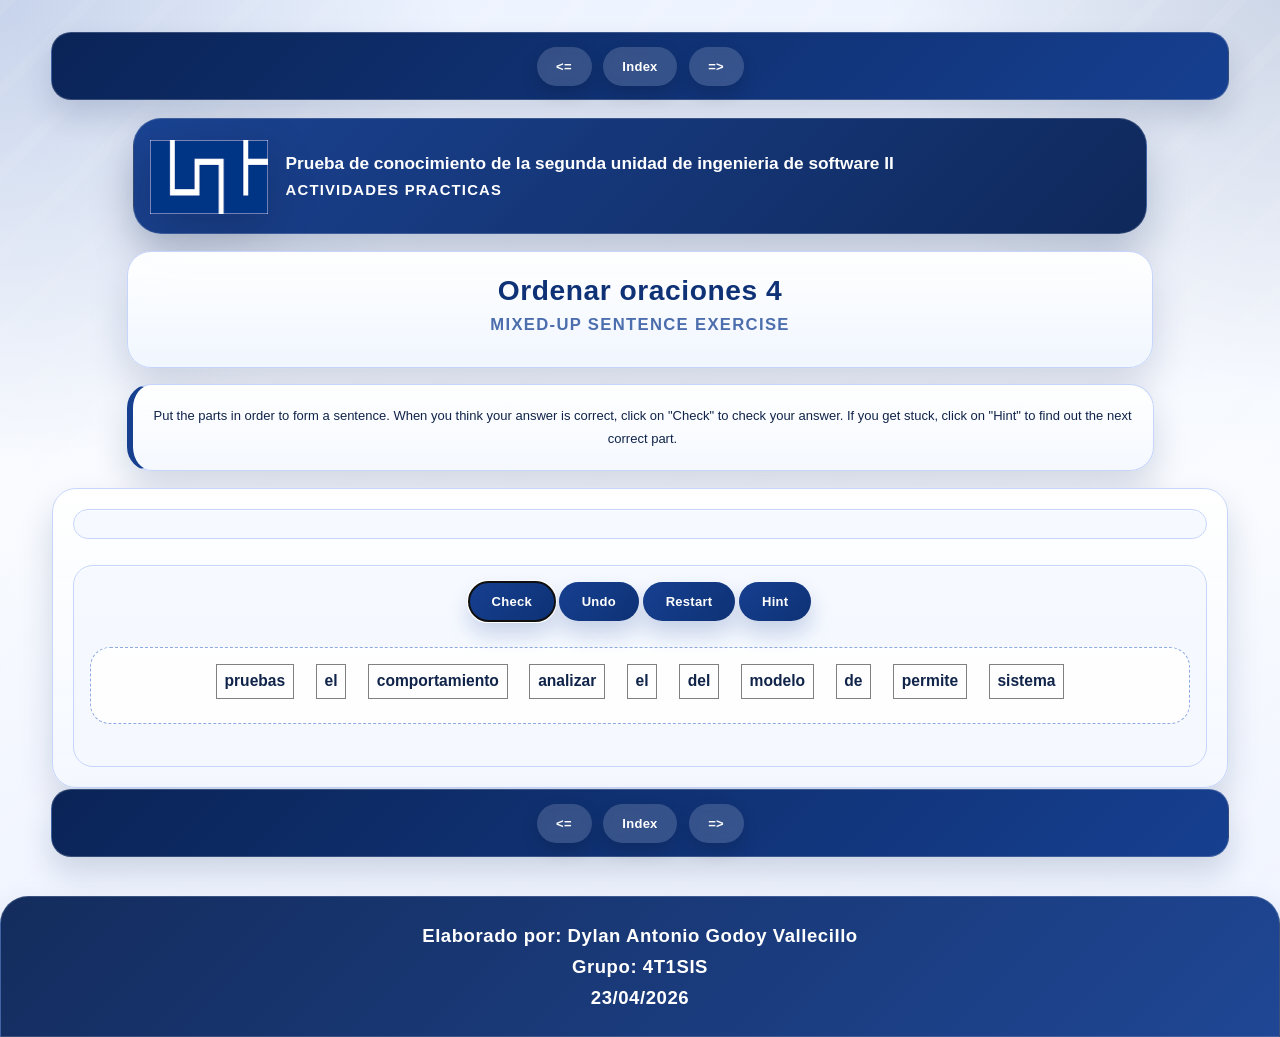
<file: html/ordenar4.html>
<!DOCTYPE html>
<html xmlns="http://www.w3.org/1999/xhtml" lang="en" xml:lang="en" prefix="dc: http://purl.org/dc/elements/1.1/">
<head><meta name="author" content="Created with Hot Potatoes by Half-Baked Software, registered to Jose Cayetano Bautista."/><meta name="keywords" content="Hot Potatoes, Hot Potatoes, Half-Baked Software, Windows, University of Victoria"/>
<meta http-equiv="Content-Type" content="text/html; charset=UTF-8"/>

<meta name="dc:creator" content="Jose Cayetano Bautista" />
<meta name="dc:title" content="Ordenar oraciones 4" />



<title>
Ordenar oraciones 4
</title>

<!-- Made with executable version 7.0 Release 3 Build 0 -->

<!-- The following insertion allows you to add your own code directly to this head tag from the configuration screen -->



<link rel="stylesheet" href="../css/style.css" type="text/css"/>

<script>

//<![CDATA[

<!--




//CODE FOR HANDLING NAV BUTTONS AND FUNCTION BUTTONS

function FocusAButton(){
	if (document.getElementById('CheckButton1') != null){
		document.getElementById('CheckButton1').focus();
	}
	else{
		if (document.getElementById('CheckButton2') != null){
			document.getElementById('CheckButton2').focus();
		}
		else{
			document.getElementsByTagName('button')[0].focus();
		}
	}
}




//CODE FOR HANDLING DISPLAY OF POPUP FEEDBACK BOX

var topZ = 1000;

function ShowMessage(Feedback){
	var Output = Feedback + '<br /><br />';
	document.getElementById('FeedbackContent').innerHTML = Output;
	var FDiv = document.getElementById('FeedbackDiv');
	topZ++;
	FDiv.style.zIndex = topZ;
	FDiv.style.top = TopSettingWithScrollOffset(30) + 'px';

	FDiv.style.display = 'block';

	ShowElements(false, 'input');
	ShowElements(false, 'select');
	ShowElements(false, 'object');
	ShowElements(true, 'object', 'FeedbackContent');

//Focus the OK button
	setTimeout("document.getElementById('FeedbackOKButton').focus()", 50);
	
//
}

function ShowElements(Show, TagName, ContainerToReverse){
// added third argument to allow objects in the feedback box to appear
//IE bug -- hide all the form elements that will show through the popup
//FF on Mac bug : doesn't redisplay objects whose visibility is set to visible
//unless the object's display property is changed

	//get container object (by Id passed in, or use document otherwise)
	TopNode = document.getElementById(ContainerToReverse);
	var Els;
	if (TopNode != null) {
		Els = TopNode.getElementsByTagName(TagName);
	} else {
		Els = document.getElementsByTagName(TagName);
	}

	for (var i=0; i<Els.length; i++){
		if (TagName == "object") {
			//manipulate object elements in all browsers
			if (Show == true){
				Els[i].style.visibility = 'visible';
			}
			else{
				Els[i].style.visibility = 'hidden';
			}
		} 
	}
}



function HideFeedback(){
	document.getElementById('FeedbackDiv').style.display = 'none';
	ShowElements(true, 'input');
	ShowElements(true, 'select');
	ShowElements(true, 'object');
}


//GENERAL UTILITY FUNCTIONS AND VARIABLES

//PAGE DIMENSION FUNCTIONS
function PageDim(){
//Get the page width and height
	this.W = 600;
	this.H = 400;
	this.W = document.getElementsByTagName('body')[0].offsetWidth;
	this.H = document.getElementsByTagName('body')[0].offsetHeight;
}

var pg = null;

function GetPageXY(El) {
	var XY = {x: 0, y: 0};
	while(El){
		XY.x += El.offsetLeft;
		XY.y += El.offsetTop;
		El = El.offsetParent;
	}
	return XY;
}

function GetScrollTop(){
	if (typeof(window.pageYOffset) == 'number'){
		return window.pageYOffset;
	}
	else{
		if ((document.body)&&(document.body.scrollTop)){
			return document.body.scrollTop;
		}
		else{
			if ((document.documentElement)&&(document.documentElement.scrollTop)){
				return document.documentElement.scrollTop;
			}
			else{
				return 0;
			}
		}
	}
}

function GetViewportHeight(){
	if (typeof window.innerHeight != 'undefined'){
		return window.innerHeight;
	}
	else{
		if (((typeof document.documentElement != 'undefined')&&(typeof document.documentElement.clientHeight !=
     'undefined'))&&(document.documentElement.clientHeight != 0)){
			return document.documentElement.clientHeight;
		}
		else{
			return document.getElementsByTagName('body')[0].clientHeight;
		}
	}
}

function TopSettingWithScrollOffset(TopPercent){
	var T = Math.floor(GetViewportHeight() * (TopPercent/100));
	return GetScrollTop() + T; 
}

//CODE FOR AVOIDING LOSS OF DATA WHEN BACKSPACE KEY INVOKES history.back()
var InTextBox = false;

function SuppressBackspace(e){ 
	if (InTextBox == true){return;}
	thisKey = e.keyCode;

	var Suppress = false;

	if (thisKey == 8) {
		Suppress = true;
		e.preventDefault();
	}
}

window.addEventListener('keypress',SuppressBackspace,false);

function ReduceItems(InArray, ReduceToSize){
	var ItemToDump=0;
	var j=0;
	while (InArray.length > ReduceToSize){
		ItemToDump = Math.floor(InArray.length*Math.random());
		InArray.splice(ItemToDump, 1);
	}
}

function Shuffle(InArray){
	var Num;
	var Temp = new Array();
	var Len = InArray.length;

	var j = Len;

	for (var i=0; i<Len; i++){
		Temp[i] = InArray[i];
	}

	for (i=0; i<Len; i++){
		Num = Math.floor(j  *  Math.random());
		InArray[i] = Temp[Num];

		for (var k=Num; k < (j-1); k++) {
			Temp[k] = Temp[k+1];
		}
		j--;
	}
	return InArray;
}

function WriteToInstructions(Feedback) {
	document.getElementById('InstructionsDiv').innerHTML = Feedback;

}




function EscapeDoubleQuotes(InString){
	return InString.replace(/"/g, '&quot;')
}

function TrimString(InString){
        var x = 0;

        if (InString.length != 0) {
                while ((InString.charAt(InString.length - 1) == '\u0020') || (InString.charAt(InString.length - 1) == '\u000A') || (InString.charAt(InString.length - 1) == '\u000D')){
                        InString = InString.substring(0, InString.length - 1)
                }

                while ((InString.charAt(0) == '\u0020') || (InString.charAt(0) == '\u000A') || (InString.charAt(0) == '\u000D')){
                        InString = InString.substring(1, InString.length)
                }

                while (InString.indexOf('  ') != -1) {
                        x = InString.indexOf('  ')
                        InString = InString.substring(0, x) + InString.substring(x+1, InString.length)
                 }

                return InString;
        }

        else {
                return '';
        }
}

function FindLongest(InArray){
	if (InArray.length < 1){return -1;}

	var Longest = 0;
	for (var i=1; i<InArray.length; i++){
		if (InArray[i].length > InArray[Longest].length){
			Longest = i;
		}
	}
	return Longest;
}

//SELECTION OBJECT FOR TYPING WITH KEYPAD
var selObj = null;
            
SelObj = function(box){
	this.box = box;
	this.selStart = this.box.selectionStart;
	this.selEnd = this.box.selectionEnd;
	this.selText = this.box.value.substring(this.selStart, this.selEnd);
	return this;
}

function setSelText(newText){
	var caretPos = this.selStart + newText.length;
	var newValue = this.box.value.substring(0, this.selStart);
	newValue += newText;
	newValue += this.box.value.substring(this.selEnd, this.box.value.length);
	this.box.value = newValue;
	this.box.setSelectionRange(caretPos, caretPos);
	this.box.focus();
}
SelObj.prototype.setSelText = setSelText;

function setSelSelectionRange(start, end){
	this.box.setSelectionRange(start, end);
}
SelObj.prototype.setSelSelectionRange = setSelSelectionRange;

//UNICODE CHARACTER FUNCTIONS
function IsCombiningDiacritic(CharNum){
	var Result = (((CharNum >= 0x0300)&&(CharNum <= 0x370))||((CharNum >= 0x20d0)&&(CharNum <= 0x20ff)));
	Result = Result || (((CharNum >= 0x3099)&&(CharNum <= 0x309a))||((CharNum >= 0xfe20)&&(CharNum <= 0xfe23)));
	return Result;
}

function IsCJK(CharNum){
	return ((CharNum >= 0x3000)&&(CharNum < 0xd800));
}

//SETUP FUNCTIONS
//BROWSER WILL REFILL TEXT BOXES FROM CACHE IF NOT PREVENTED
function ClearTextBoxes(){
	var NList = document.getElementsByTagName('input');
	for (var i=0; i<NList.length; i++){
		if ((NList[i].id.indexOf('Guess') > -1)||(NList[i].id.indexOf('Gap') > -1)){
			NList[i].value = '';
		}
		if (NList[i].id.indexOf('Chk') > -1){
			NList[i].checked = '';
		}
	}
}






//JMIX STANDARD OUTPUT FORMAT CODE

var CorrectResponse = 'Correct!';
var IncorrectResponse = 'Sorry! Try again.';
var TheseAnswersToo = 'These answers are also correct:';
var ThisMuchCorrect = 'This much of your answer is correct:';
var NextCorrect = 'The next correct part is: ';
var YourScoreIs = 'Your score is ';
var CapitalizeFirst = false;
var Penalties = 0;
var Finished = false;
var TimeOver = false;
var Score = 0;
var strInstructions = '';
var AnswersTried = '';


var SegmentTemplate = '&#160; &#160;<a class="ExSegment" href="javascript:void(0)" onclick="AddSegment([SegmentNumber])" title="Click on words to add them to the sentence.">[CurrentSegment]</a>&#160; &#160;';

var Exercise = '';

var Punctuation = '';

var Openers = '';

var Guesses = new Array();
var Remaining = new Array();
var CorrectParts = new Array();

var ClosestMatch = 0;

var LowerString='';
var UpperString='';

var Output = '';

var Segments = new Array();
Segments[0] = new Array();
Segments[0][0] = '\u0063\u006F\u006D\u0070\u006F\u0072\u0074\u0061\u006D\u0069\u0065\u006E\u0074\u006F';
Segments[0][1] = 7;
Segments[0][2] = 0;
Segments[1] = new Array();
Segments[1][0] = '\u0061\u006E\u0061\u006C\u0069\u007A\u0061\u0072';
Segments[1][1] = 6;
Segments[1][2] = 0;
Segments[2] = new Array();
Segments[2][0] = '\u0070\u0065\u0072\u006D\u0069\u0074\u0065';
Segments[2][1] = 5;
Segments[2][2] = 0;
Segments[3] = new Array();
Segments[3][0] = '\u0073\u0069\u0073\u0074\u0065\u006D\u0061';
Segments[3][1] = 9;
Segments[3][2] = 0;
Segments[4] = new Array();
Segments[4][0] = '\u0070\u0072\u0075\u0065\u0062\u0061\u0073';
Segments[4][1] = 4;
Segments[4][2] = 0;
Segments[5] = new Array();
Segments[5][0] = '\u006D\u006F\u0064\u0065\u006C\u006F';
Segments[5][1] = 2;
Segments[5][2] = 0;
Segments[6] = new Array();
Segments[6][0] = '\u0064\u0065\u006C';
Segments[6][1] = 8;
Segments[6][2] = 0;
Segments[7] = new Array();
Segments[7][0] = '\u0065\u006C';
Segments[7][1] = 1;
Segments[7][2] = 0;
Segments[8] = new Array();
Segments[8][0] = '\u0064\u0065';
Segments[8][1] = 3;
Segments[8][2] = 0;
Segments[9] = new Array();
Segments[9][0] = '\u0065\u006C';
Segments[9][1] = 1;
Segments[9][2] = 0;


var GuessSequence = new Array();

var Answers = new Array();
Answers[0] = new Array(1,2,3,4,5,6,1,7,8,9);


function WriteToGuess(Feedback) {
	document.getElementById('GuessDiv').innerHTML = Feedback;

}

function Undo(){
	if (GuessSequence.length < 1){
		return;
	}
	GuessSequence.length = GuessSequence.length - 1;
	BuildCurrGuess();
	BuildExercise();
	DisplayExercise(Exercise);
//Following line modified for 6.0.4.44 -- "remaining words" message removed, no longer needed
	WriteToGuess('<span class="Answer">' + Output + '</span>');
}

function AddSegment(SegNum){

	GuessSequence[GuessSequence.length] = SegNum;
	BuildCurrGuess();
	WriteToGuess('<span class="Answer">' + Output + '</span>');
	BuildExercise();
	DisplayExercise(Exercise);
}

function BuildCurrGuess(){

	var i = 0;
	var j = 0;
	var NewSeg = '';

//first, create arrays of all the segments guessed so far and those not yet used
	GuessSegs = new Array();
	GuessSegs.length = 0;

//set the "used" markers all to 0
	for (i=0; i<Segments.length; i++){
		Segments[i][2] = 0;
	}

	for (i=0; i<GuessSequence.length; i++){
		for (j=0; j<Segments.length; j++){
			if ((Segments[j][1] == GuessSequence[i])&&(Segments[j][2] == 0)){
				GuessSegs[GuessSegs.length] = Segments[j][0];
				Segments[j][2] = 1;
				break;
			}
		}
	}

//Create the list of unused segments
	RemainingList = '';
	for (i=0; i<Segments.length; i++){
		if (Segments[i][2] == 0){
			RemainingList += Segments[i][0] + '&#160; &#160;&#160;';
		}
	}
	
//now concatenate the segments, adding spaces where appropriate;
	Output = CompileString(GuessSequence);
}

function CompileString(InArray){
	var OutString = '';
	var i = 0;
	OutArray = new Array();

	for (i=0; i<InArray.length; i++){
		OutArray[OutArray.length] = FindSegment(InArray[i]);
	}

	if (OutArray.length > 0){
		OutString = OutArray[0];
	}
	else{
		OutString = '';
	}
	var Spacer = '';

	for (i=1; i<OutArray.length; i++){
		Spacer = ' ';
		if ((Openers.indexOf(OutString.charAt(OutString.length-1)) > -1)||(Punctuation.indexOf(OutArray[i].charAt(0)) > -1)){
			Spacer = '';
		}
		OutString = OutString + Spacer + OutArray[i];		
	}

//Capitalize the first letter if necessary
	if (CapitalizeFirst == true){
		i = 0;
		if ((Openers.indexOf(OutString.charAt(i))>-1)||(OutString.charAt(i) == ' ')){
			i++;
		}
		if ((Openers.indexOf(OutString.charAt(i))>-1)||(OutString.charAt(i) == ' ')){
			i++;
		}
		var Temp = OutString.charAt(i);
		Temp = Temp.toUpperCase();
		OutString = OutString.substring(0, i) + Temp + OutString.substring(i+1, OutString.length);
	}
	return OutString;
}
function CheckAnswer(CheckType){

	if (GuessSequence.length < 1){
		if (CheckType == 1){
			ShowMessage(NextCorrect + '<br /><span class="Answer">' + FindSegment(Answers[0][0]) + '</span>');
			Penalties++;
		}
		return;
	}

	var i = 0;
	var j = 0;
	var k = 0;
	var WellDone = '';
	var WhichCorrect = -1;
	var TryAgain = '';
	var LongestCorrectBit = '';
	TempCorrect = new Array();
	LongestCorrect = new Array();
	var TempHint = '';
	var HintToReturn = 1;
	var OtherAnswers = '';
	var AllDone = false;

	for (i=0; i<Answers.length; i++){
		TempCorrect.length = 0;
		for (j=0; j<Answers[i].length; j++){
			if (Answers[i][j] == GuessSequence[j]){
				TempCorrect[j] = GuessSequence[j];
			}
			else{
				TempHint = Answers[i][j];
				break;
			}
		}
		if ((TempCorrect.length == GuessSequence.length)&&(TempCorrect.length == Answers[i].length)){

			WhichCorrect = i;
			break;
		}
		else{
			if (TempCorrect.length > LongestCorrect.length){
				LongestCorrect.length = 0;
				for (k=0; k<TempCorrect.length; k++){
					LongestCorrect[k] = TempCorrect[k];
				}
				HintToReturn = TempHint;
			} 
		}	
	}
	if (WhichCorrect > -1){
		AllDone = true;
		for (i=0; i<Answers.length; i++){
			if (i!=WhichCorrect){
				OtherAnswers += '<br />' + CompileString(Answers[i]);
			}
		}

		WellDone = '<span class="Answer">' + Output + '</span><br /><br />' + CorrectResponse + '<br />';

		if (AnswersTried.length > 0){AnswersTried += ' | ';}
		AnswersTried += Output;
		
//Do score calculation here
		Score = Math.floor(((Segments.length-Penalties) * 100)/Segments.length);


		if (OtherAnswers.length > 0){
			WellDone += TheseAnswersToo + '<span class="Answer">' + OtherAnswers + '</span>';
		}


		WriteToGuess(WellDone);
		ShowMessage(WellDone + '<br />' + YourScoreIs + ' ' + Score + '%.');
	}

	else{
		var WrongGuess = CompileString(GuessSequence);
		if (AnswersTried.length > 0){AnswersTried += ' | ';}
		AnswersTried += WrongGuess;
		TryAgain = '<span class="Answer">' + WrongGuess + '</span><br /><br />';
		if (CheckType == 0){
			TryAgain += IncorrectResponse + '<br />';
		}

		if (LongestCorrect.length > 0){

			LongestCorrectBit = CompileString(LongestCorrect);
			GuessSequence.length = LongestCorrect.length;
			TryAgain += ThisMuchCorrect + '<br /><span class="Answer">' + LongestCorrectBit + '</span><br />';

//These lines added for 6.0.3.44
			WriteToGuess('<span class="Answer">' + LongestCorrectBit + '</span>');
		}
		else{
			GuessSequence.length = 0;
			WriteToGuess('');
		}

		if (CheckType == 1){
			TryAgain += NextCorrect + '<br /><span class="Answer">' + FindSegment(HintToReturn) + '</span>';
		}

		BuildCurrGuess();
		BuildExercise();
		DisplayExercise(Exercise);
		ShowMessage(TryAgain);
		Penalties++; //Penalty for inaccurate check
		


	}
//If the exercise is over, deal with that
	if ((AllDone == true)||(TimeOver == true)){


		TimeOver = true;
		Locked = true;
		Finished = true;
		WriteToInstructions(YourScoreIs + ' ' + Score + '%.'); 
	}

}

function FindSegment(SegID){
	var Seg = '';
	for (var i=0; i<Segments.length; i++){
		if (Segments[i][1] == SegID){
			Seg = Segments[i][0];
			break;
		}
	}
	return Seg;
}

function StartUp(){

//Stash the instructions so they can be redisplayed
	strInstructions = document.getElementById('InstructionsDiv').innerHTML;
	






	Segments = Shuffle(Segments);

//Build and show the exercise
	BuildExercise();
	DisplayExercise(Exercise);	
	

}


function BuildExercise(){
	Exercise = '';

	var SegRow = '';
	var TempRow = '';

	for (var i=0; i<Segments.length; i++){
//if the segment hasn't been used yet
		if (Segments[i][2] == 0){
			TempRow = SegmentTemplate;
			TempRow = TempRow.replace(/\[SegmentNumber\]/g, Segments[i][1]);
			TempRow = TempRow.replace(/\[CurrentSegment\]/g, Segments[i][0]);
			SegRow += TempRow;
		}
	}

//Make it into a table
	Exercise = SegRow;
}

function DisplayExercise(StuffToDisplay){
	document.getElementById('SegmentDiv').innerHTML = StuffToDisplay;
	FocusAButton();

}








//-->

//]]>

</script>


</head>

<body onload="StartUp()" id="TheBody" >

<!-- BeginTopNavButtons -->


<div class="NavButtonBar" id="TopNavBar">


<button class="NavButton" onclick="history.back(); return false;">&lt;=</button>



<button class="NavButton" onclick="location='../index.html'; return false;"> Index </button>



<button class="NavButton" onclick="location='ordenar5.html'; return false;">=&gt;</button>


</div>



<!-- EndTopNavButtons -->

<div class="PageHeader">
	<img src="../img/logo.png" alt="Logo" class="PageLogo" />
	<p class="PageDescription">Prueba de conocimiento de la segunda unidad de ingenieria de software II<br /><span class="PageDescriptionSub">actividades practicas</span></p>
</div>
<div class="Titles">
	<h2 class="ExerciseTitle">Ordenar oraciones 4</h2>

	<h3 class="ExerciseSubtitle">Mixed-up sentence exercise</h3>



</div>

<div id="InstructionsDiv" class="StdDiv">
	<div id="Instructions">Put the parts in order to form a sentence. When you think your answer is correct, click on "Check" to check your answer. If you get stuck, click on "Hint" to find out the next correct part.</div>
</div>

<div id="ContainerDiv">



<div class="ExerciseContainer">
<div id="GuessDiv">
&#160;
</div>

<div id="MainDiv">

<button id="CheckButton1" class="FuncButton" onclick="CheckAnswer(0)">&#160;Check&#160;</button>


<button class="FuncButton" onclick="Undo()">&#160;Undo&#160;</button>



<button class="FuncButton" onclick="location.reload()">&#160;Restart&#160;</button>



<button class="FuncButton" onclick="CheckAnswer(1)">&#160;Hint&#160;</button>


<div id="SegmentDiv">

</div>

</div>

</div>

</div>

<div class="Feedback" id="FeedbackDiv">
<div class="FeedbackText" id="FeedbackContent"></div>
<button id="FeedbackOKButton" class="FuncButton" onclick="HideFeedback(); return false;">&#160;OK&#160;</button>
</div>

<!-- BeginBottomNavButtons -->


<div class="NavButtonBar" id="BottomNavBar">


<button class="NavButton" onclick="history.back(); return false;">&lt;=</button>



<button class="NavButton" onclick="location='../index.html'; return false;"> Index </button>



<button class="NavButton" onclick="location='ordenar5.html'; return false;">=&gt;</button>


</div>



<!-- EndBottomNavButtons -->

<!-- BeginSubmissionForm -->

<!-- EndSubmissionForm -->


<div class="PageFooter">
	<p>Elaborado por: Dylan Antonio Godoy Vallecillo</p>
	<p>Grupo: 4T1SIS</p>
	<p>23/04/2026</p>
</div>
</body>

</html>
</file>
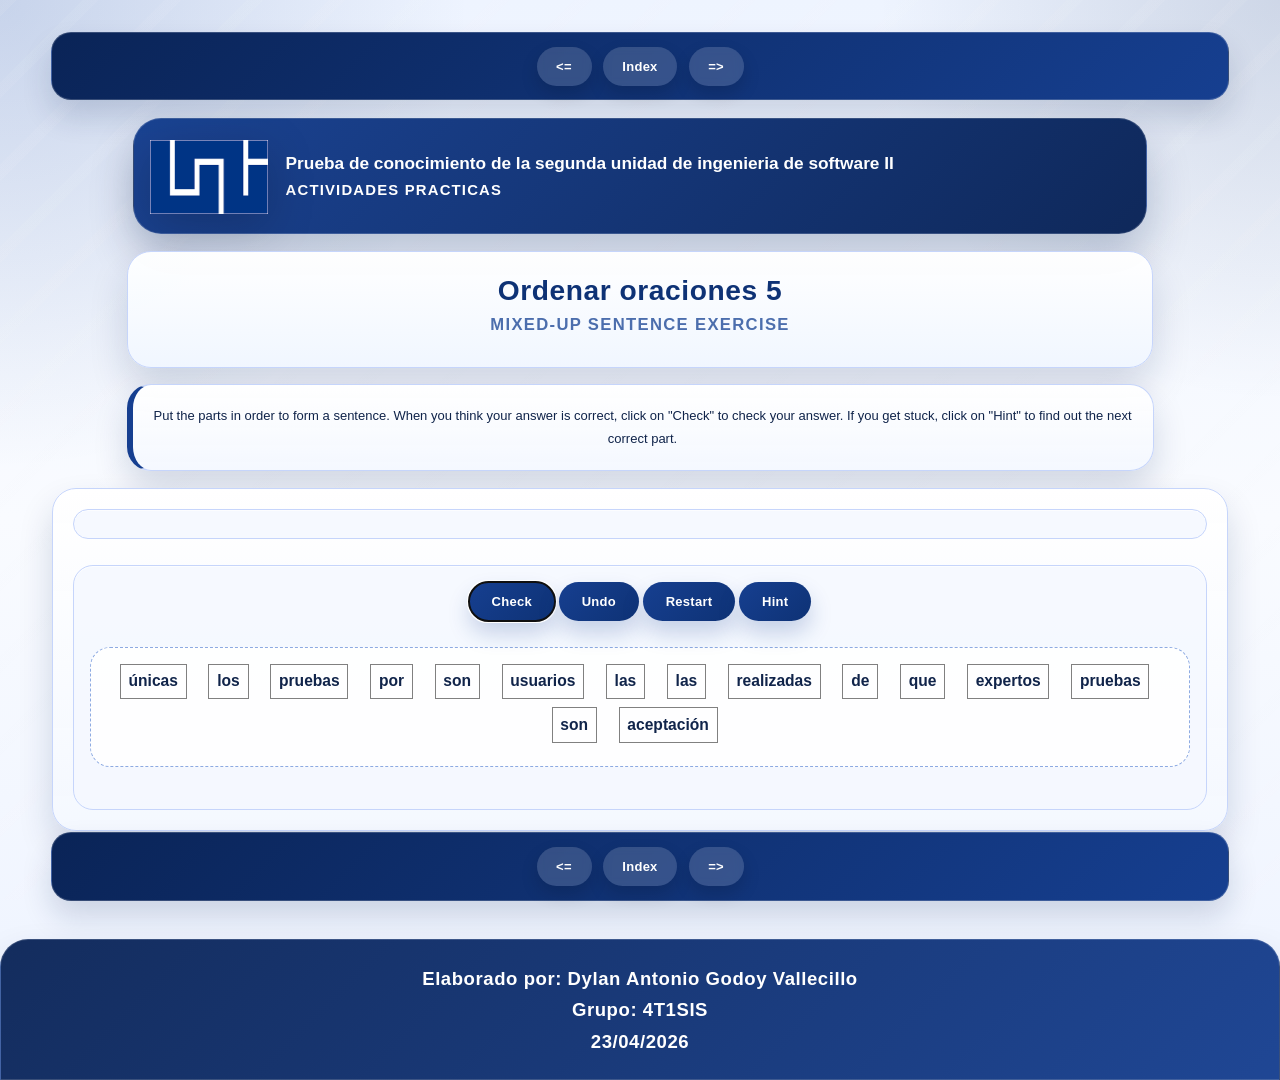
<file: html/ordenar5.html>
<!DOCTYPE html>
<html xmlns="http://www.w3.org/1999/xhtml" lang="en" xml:lang="en" prefix="dc: http://purl.org/dc/elements/1.1/">
<head><meta name="author" content="Created with Hot Potatoes by Half-Baked Software, registered to Jose Cayetano Bautista."/><meta name="keywords" content="Hot Potatoes, Hot Potatoes, Half-Baked Software, Windows, University of Victoria"/>
<meta http-equiv="Content-Type" content="text/html; charset=UTF-8"/>

<meta name="dc:creator" content="Jose Cayetano Bautista" />
<meta name="dc:title" content="Ordenar oraciones 5" />



<title>
Ordenar oraciones 5
</title>

<!-- Made with executable version 7.0 Release 3 Build 0 -->

<!-- The following insertion allows you to add your own code directly to this head tag from the configuration screen -->



<link rel="stylesheet" href="../css/style.css" type="text/css"/>

<script>

//<![CDATA[

<!--




//CODE FOR HANDLING NAV BUTTONS AND FUNCTION BUTTONS

function FocusAButton(){
	if (document.getElementById('CheckButton1') != null){
		document.getElementById('CheckButton1').focus();
	}
	else{
		if (document.getElementById('CheckButton2') != null){
			document.getElementById('CheckButton2').focus();
		}
		else{
			document.getElementsByTagName('button')[0].focus();
		}
	}
}




//CODE FOR HANDLING DISPLAY OF POPUP FEEDBACK BOX

var topZ = 1000;

function ShowMessage(Feedback){
	var Output = Feedback + '<br /><br />';
	document.getElementById('FeedbackContent').innerHTML = Output;
	var FDiv = document.getElementById('FeedbackDiv');
	topZ++;
	FDiv.style.zIndex = topZ;
	FDiv.style.top = TopSettingWithScrollOffset(30) + 'px';

	FDiv.style.display = 'block';

	ShowElements(false, 'input');
	ShowElements(false, 'select');
	ShowElements(false, 'object');
	ShowElements(true, 'object', 'FeedbackContent');

//Focus the OK button
	setTimeout("document.getElementById('FeedbackOKButton').focus()", 50);
	
//
}

function ShowElements(Show, TagName, ContainerToReverse){
// added third argument to allow objects in the feedback box to appear
//IE bug -- hide all the form elements that will show through the popup
//FF on Mac bug : doesn't redisplay objects whose visibility is set to visible
//unless the object's display property is changed

	//get container object (by Id passed in, or use document otherwise)
	TopNode = document.getElementById(ContainerToReverse);
	var Els;
	if (TopNode != null) {
		Els = TopNode.getElementsByTagName(TagName);
	} else {
		Els = document.getElementsByTagName(TagName);
	}

	for (var i=0; i<Els.length; i++){
		if (TagName == "object") {
			//manipulate object elements in all browsers
			if (Show == true){
				Els[i].style.visibility = 'visible';
			}
			else{
				Els[i].style.visibility = 'hidden';
			}
		} 
	}
}



function HideFeedback(){
	document.getElementById('FeedbackDiv').style.display = 'none';
	ShowElements(true, 'input');
	ShowElements(true, 'select');
	ShowElements(true, 'object');
}


//GENERAL UTILITY FUNCTIONS AND VARIABLES

//PAGE DIMENSION FUNCTIONS
function PageDim(){
//Get the page width and height
	this.W = 600;
	this.H = 400;
	this.W = document.getElementsByTagName('body')[0].offsetWidth;
	this.H = document.getElementsByTagName('body')[0].offsetHeight;
}

var pg = null;

function GetPageXY(El) {
	var XY = {x: 0, y: 0};
	while(El){
		XY.x += El.offsetLeft;
		XY.y += El.offsetTop;
		El = El.offsetParent;
	}
	return XY;
}

function GetScrollTop(){
	if (typeof(window.pageYOffset) == 'number'){
		return window.pageYOffset;
	}
	else{
		if ((document.body)&&(document.body.scrollTop)){
			return document.body.scrollTop;
		}
		else{
			if ((document.documentElement)&&(document.documentElement.scrollTop)){
				return document.documentElement.scrollTop;
			}
			else{
				return 0;
			}
		}
	}
}

function GetViewportHeight(){
	if (typeof window.innerHeight != 'undefined'){
		return window.innerHeight;
	}
	else{
		if (((typeof document.documentElement != 'undefined')&&(typeof document.documentElement.clientHeight !=
     'undefined'))&&(document.documentElement.clientHeight != 0)){
			return document.documentElement.clientHeight;
		}
		else{
			return document.getElementsByTagName('body')[0].clientHeight;
		}
	}
}

function TopSettingWithScrollOffset(TopPercent){
	var T = Math.floor(GetViewportHeight() * (TopPercent/100));
	return GetScrollTop() + T; 
}

//CODE FOR AVOIDING LOSS OF DATA WHEN BACKSPACE KEY INVOKES history.back()
var InTextBox = false;

function SuppressBackspace(e){ 
	if (InTextBox == true){return;}
	thisKey = e.keyCode;

	var Suppress = false;

	if (thisKey == 8) {
		Suppress = true;
		e.preventDefault();
	}
}

window.addEventListener('keypress',SuppressBackspace,false);

function ReduceItems(InArray, ReduceToSize){
	var ItemToDump=0;
	var j=0;
	while (InArray.length > ReduceToSize){
		ItemToDump = Math.floor(InArray.length*Math.random());
		InArray.splice(ItemToDump, 1);
	}
}

function Shuffle(InArray){
	var Num;
	var Temp = new Array();
	var Len = InArray.length;

	var j = Len;

	for (var i=0; i<Len; i++){
		Temp[i] = InArray[i];
	}

	for (i=0; i<Len; i++){
		Num = Math.floor(j  *  Math.random());
		InArray[i] = Temp[Num];

		for (var k=Num; k < (j-1); k++) {
			Temp[k] = Temp[k+1];
		}
		j--;
	}
	return InArray;
}

function WriteToInstructions(Feedback) {
	document.getElementById('InstructionsDiv').innerHTML = Feedback;

}




function EscapeDoubleQuotes(InString){
	return InString.replace(/"/g, '&quot;')
}

function TrimString(InString){
        var x = 0;

        if (InString.length != 0) {
                while ((InString.charAt(InString.length - 1) == '\u0020') || (InString.charAt(InString.length - 1) == '\u000A') || (InString.charAt(InString.length - 1) == '\u000D')){
                        InString = InString.substring(0, InString.length - 1)
                }

                while ((InString.charAt(0) == '\u0020') || (InString.charAt(0) == '\u000A') || (InString.charAt(0) == '\u000D')){
                        InString = InString.substring(1, InString.length)
                }

                while (InString.indexOf('  ') != -1) {
                        x = InString.indexOf('  ')
                        InString = InString.substring(0, x) + InString.substring(x+1, InString.length)
                 }

                return InString;
        }

        else {
                return '';
        }
}

function FindLongest(InArray){
	if (InArray.length < 1){return -1;}

	var Longest = 0;
	for (var i=1; i<InArray.length; i++){
		if (InArray[i].length > InArray[Longest].length){
			Longest = i;
		}
	}
	return Longest;
}

//SELECTION OBJECT FOR TYPING WITH KEYPAD
var selObj = null;
            
SelObj = function(box){
	this.box = box;
	this.selStart = this.box.selectionStart;
	this.selEnd = this.box.selectionEnd;
	this.selText = this.box.value.substring(this.selStart, this.selEnd);
	return this;
}

function setSelText(newText){
	var caretPos = this.selStart + newText.length;
	var newValue = this.box.value.substring(0, this.selStart);
	newValue += newText;
	newValue += this.box.value.substring(this.selEnd, this.box.value.length);
	this.box.value = newValue;
	this.box.setSelectionRange(caretPos, caretPos);
	this.box.focus();
}
SelObj.prototype.setSelText = setSelText;

function setSelSelectionRange(start, end){
	this.box.setSelectionRange(start, end);
}
SelObj.prototype.setSelSelectionRange = setSelSelectionRange;

//UNICODE CHARACTER FUNCTIONS
function IsCombiningDiacritic(CharNum){
	var Result = (((CharNum >= 0x0300)&&(CharNum <= 0x370))||((CharNum >= 0x20d0)&&(CharNum <= 0x20ff)));
	Result = Result || (((CharNum >= 0x3099)&&(CharNum <= 0x309a))||((CharNum >= 0xfe20)&&(CharNum <= 0xfe23)));
	return Result;
}

function IsCJK(CharNum){
	return ((CharNum >= 0x3000)&&(CharNum < 0xd800));
}

//SETUP FUNCTIONS
//BROWSER WILL REFILL TEXT BOXES FROM CACHE IF NOT PREVENTED
function ClearTextBoxes(){
	var NList = document.getElementsByTagName('input');
	for (var i=0; i<NList.length; i++){
		if ((NList[i].id.indexOf('Guess') > -1)||(NList[i].id.indexOf('Gap') > -1)){
			NList[i].value = '';
		}
		if (NList[i].id.indexOf('Chk') > -1){
			NList[i].checked = '';
		}
	}
}






//JMIX STANDARD OUTPUT FORMAT CODE

var CorrectResponse = 'Correct!';
var IncorrectResponse = 'Sorry! Try again.';
var TheseAnswersToo = 'These answers are also correct:';
var ThisMuchCorrect = 'This much of your answer is correct:';
var NextCorrect = 'The next correct part is: ';
var YourScoreIs = 'Your score is ';
var CapitalizeFirst = false;
var Penalties = 0;
var Finished = false;
var TimeOver = false;
var Score = 0;
var strInstructions = '';
var AnswersTried = '';


var SegmentTemplate = '&#160; &#160;<a class="ExSegment" href="javascript:void(0)" onclick="AddSegment([SegmentNumber])" title="Click on words to add them to the sentence.">[CurrentSegment]</a>&#160; &#160;';

var Exercise = '';

var Punctuation = '';

var Openers = '';

var Guesses = new Array();
var Remaining = new Array();
var CorrectParts = new Array();

var ClosestMatch = 0;

var LowerString='';
var UpperString='';

var Output = '';

var Segments = new Array();
Segments[0] = new Array();
Segments[0][0] = '\u0072\u0065\u0061\u006C\u0069\u007A\u0061\u0064\u0061\u0073';
Segments[0][1] = 8;
Segments[0][2] = 0;
Segments[1] = new Array();
Segments[1][0] = '\u0061\u0063\u0065\u0070\u0074\u0061\u0063\u0069\u00F3\u006E';
Segments[1][1] = 4;
Segments[1][2] = 0;
Segments[2] = new Array();
Segments[2][0] = '\u0065\u0078\u0070\u0065\u0072\u0074\u006F\u0073';
Segments[2][1] = 12;
Segments[2][2] = 0;
Segments[3] = new Array();
Segments[3][0] = '\u0075\u0073\u0075\u0061\u0072\u0069\u006F\u0073';
Segments[3][1] = 11;
Segments[3][2] = 0;
Segments[4] = new Array();
Segments[4][0] = '\u0070\u0072\u0075\u0065\u0062\u0061\u0073';
Segments[4][1] = 2;
Segments[4][2] = 0;
Segments[5] = new Array();
Segments[5][0] = '\u0070\u0072\u0075\u0065\u0062\u0061\u0073';
Segments[5][1] = 2;
Segments[5][2] = 0;
Segments[6] = new Array();
Segments[6][0] = '\u00FA\u006E\u0069\u0063\u0061\u0073';
Segments[6][1] = 6;
Segments[6][2] = 0;
Segments[7] = new Array();
Segments[7][0] = '\u0070\u006F\u0072';
Segments[7][1] = 9;
Segments[7][2] = 0;
Segments[8] = new Array();
Segments[8][0] = '\u006C\u006F\u0073';
Segments[8][1] = 10;
Segments[8][2] = 0;
Segments[9] = new Array();
Segments[9][0] = '\u006C\u0061\u0073';
Segments[9][1] = 1;
Segments[9][2] = 0;
Segments[10] = new Array();
Segments[10][0] = '\u0073\u006F\u006E';
Segments[10][1] = 5;
Segments[10][2] = 0;
Segments[11] = new Array();
Segments[11][0] = '\u006C\u0061\u0073';
Segments[11][1] = 1;
Segments[11][2] = 0;
Segments[12] = new Array();
Segments[12][0] = '\u0071\u0075\u0065';
Segments[12][1] = 7;
Segments[12][2] = 0;
Segments[13] = new Array();
Segments[13][0] = '\u0073\u006F\u006E';
Segments[13][1] = 5;
Segments[13][2] = 0;
Segments[14] = new Array();
Segments[14][0] = '\u0064\u0065';
Segments[14][1] = 3;
Segments[14][2] = 0;


var GuessSequence = new Array();

var Answers = new Array();
Answers[0] = new Array(1,2,3,4,5,1,6,2,7,5,8,9,10,11,12);


function WriteToGuess(Feedback) {
	document.getElementById('GuessDiv').innerHTML = Feedback;

}

function Undo(){
	if (GuessSequence.length < 1){
		return;
	}
	GuessSequence.length = GuessSequence.length - 1;
	BuildCurrGuess();
	BuildExercise();
	DisplayExercise(Exercise);
//Following line modified for 6.0.4.44 -- "remaining words" message removed, no longer needed
	WriteToGuess('<span class="Answer">' + Output + '</span>');
}

function AddSegment(SegNum){

	GuessSequence[GuessSequence.length] = SegNum;
	BuildCurrGuess();
	WriteToGuess('<span class="Answer">' + Output + '</span>');
	BuildExercise();
	DisplayExercise(Exercise);
}

function BuildCurrGuess(){

	var i = 0;
	var j = 0;
	var NewSeg = '';

//first, create arrays of all the segments guessed so far and those not yet used
	GuessSegs = new Array();
	GuessSegs.length = 0;

//set the "used" markers all to 0
	for (i=0; i<Segments.length; i++){
		Segments[i][2] = 0;
	}

	for (i=0; i<GuessSequence.length; i++){
		for (j=0; j<Segments.length; j++){
			if ((Segments[j][1] == GuessSequence[i])&&(Segments[j][2] == 0)){
				GuessSegs[GuessSegs.length] = Segments[j][0];
				Segments[j][2] = 1;
				break;
			}
		}
	}

//Create the list of unused segments
	RemainingList = '';
	for (i=0; i<Segments.length; i++){
		if (Segments[i][2] == 0){
			RemainingList += Segments[i][0] + '&#160; &#160;&#160;';
		}
	}
	
//now concatenate the segments, adding spaces where appropriate;
	Output = CompileString(GuessSequence);
}

function CompileString(InArray){
	var OutString = '';
	var i = 0;
	OutArray = new Array();

	for (i=0; i<InArray.length; i++){
		OutArray[OutArray.length] = FindSegment(InArray[i]);
	}

	if (OutArray.length > 0){
		OutString = OutArray[0];
	}
	else{
		OutString = '';
	}
	var Spacer = '';

	for (i=1; i<OutArray.length; i++){
		Spacer = ' ';
		if ((Openers.indexOf(OutString.charAt(OutString.length-1)) > -1)||(Punctuation.indexOf(OutArray[i].charAt(0)) > -1)){
			Spacer = '';
		}
		OutString = OutString + Spacer + OutArray[i];		
	}

//Capitalize the first letter if necessary
	if (CapitalizeFirst == true){
		i = 0;
		if ((Openers.indexOf(OutString.charAt(i))>-1)||(OutString.charAt(i) == ' ')){
			i++;
		}
		if ((Openers.indexOf(OutString.charAt(i))>-1)||(OutString.charAt(i) == ' ')){
			i++;
		}
		var Temp = OutString.charAt(i);
		Temp = Temp.toUpperCase();
		OutString = OutString.substring(0, i) + Temp + OutString.substring(i+1, OutString.length);
	}
	return OutString;
}
function CheckAnswer(CheckType){

	if (GuessSequence.length < 1){
		if (CheckType == 1){
			ShowMessage(NextCorrect + '<br /><span class="Answer">' + FindSegment(Answers[0][0]) + '</span>');
			Penalties++;
		}
		return;
	}

	var i = 0;
	var j = 0;
	var k = 0;
	var WellDone = '';
	var WhichCorrect = -1;
	var TryAgain = '';
	var LongestCorrectBit = '';
	TempCorrect = new Array();
	LongestCorrect = new Array();
	var TempHint = '';
	var HintToReturn = 1;
	var OtherAnswers = '';
	var AllDone = false;

	for (i=0; i<Answers.length; i++){
		TempCorrect.length = 0;
		for (j=0; j<Answers[i].length; j++){
			if (Answers[i][j] == GuessSequence[j]){
				TempCorrect[j] = GuessSequence[j];
			}
			else{
				TempHint = Answers[i][j];
				break;
			}
		}
		if ((TempCorrect.length == GuessSequence.length)&&(TempCorrect.length == Answers[i].length)){

			WhichCorrect = i;
			break;
		}
		else{
			if (TempCorrect.length > LongestCorrect.length){
				LongestCorrect.length = 0;
				for (k=0; k<TempCorrect.length; k++){
					LongestCorrect[k] = TempCorrect[k];
				}
				HintToReturn = TempHint;
			} 
		}	
	}
	if (WhichCorrect > -1){
		AllDone = true;
		for (i=0; i<Answers.length; i++){
			if (i!=WhichCorrect){
				OtherAnswers += '<br />' + CompileString(Answers[i]);
			}
		}

		WellDone = '<span class="Answer">' + Output + '</span><br /><br />' + CorrectResponse + '<br />';

		if (AnswersTried.length > 0){AnswersTried += ' | ';}
		AnswersTried += Output;
		
//Do score calculation here
		Score = Math.floor(((Segments.length-Penalties) * 100)/Segments.length);


		if (OtherAnswers.length > 0){
			WellDone += TheseAnswersToo + '<span class="Answer">' + OtherAnswers + '</span>';
		}


		WriteToGuess(WellDone);
		ShowMessage(WellDone + '<br />' + YourScoreIs + ' ' + Score + '%.');
	}

	else{
		var WrongGuess = CompileString(GuessSequence);
		if (AnswersTried.length > 0){AnswersTried += ' | ';}
		AnswersTried += WrongGuess;
		TryAgain = '<span class="Answer">' + WrongGuess + '</span><br /><br />';
		if (CheckType == 0){
			TryAgain += IncorrectResponse + '<br />';
		}

		if (LongestCorrect.length > 0){

			LongestCorrectBit = CompileString(LongestCorrect);
			GuessSequence.length = LongestCorrect.length;
			TryAgain += ThisMuchCorrect + '<br /><span class="Answer">' + LongestCorrectBit + '</span><br />';

//These lines added for 6.0.3.44
			WriteToGuess('<span class="Answer">' + LongestCorrectBit + '</span>');
		}
		else{
			GuessSequence.length = 0;
			WriteToGuess('');
		}

		if (CheckType == 1){
			TryAgain += NextCorrect + '<br /><span class="Answer">' + FindSegment(HintToReturn) + '</span>';
		}

		BuildCurrGuess();
		BuildExercise();
		DisplayExercise(Exercise);
		ShowMessage(TryAgain);
		Penalties++; //Penalty for inaccurate check
		


	}
//If the exercise is over, deal with that
	if ((AllDone == true)||(TimeOver == true)){


		TimeOver = true;
		Locked = true;
		Finished = true;
		WriteToInstructions(YourScoreIs + ' ' + Score + '%.'); 
	}

}

function FindSegment(SegID){
	var Seg = '';
	for (var i=0; i<Segments.length; i++){
		if (Segments[i][1] == SegID){
			Seg = Segments[i][0];
			break;
		}
	}
	return Seg;
}

function StartUp(){

//Stash the instructions so they can be redisplayed
	strInstructions = document.getElementById('InstructionsDiv').innerHTML;
	






	Segments = Shuffle(Segments);

//Build and show the exercise
	BuildExercise();
	DisplayExercise(Exercise);	
	

}


function BuildExercise(){
	Exercise = '';

	var SegRow = '';
	var TempRow = '';

	for (var i=0; i<Segments.length; i++){
//if the segment hasn't been used yet
		if (Segments[i][2] == 0){
			TempRow = SegmentTemplate;
			TempRow = TempRow.replace(/\[SegmentNumber\]/g, Segments[i][1]);
			TempRow = TempRow.replace(/\[CurrentSegment\]/g, Segments[i][0]);
			SegRow += TempRow;
		}
	}

//Make it into a table
	Exercise = SegRow;
}

function DisplayExercise(StuffToDisplay){
	document.getElementById('SegmentDiv').innerHTML = StuffToDisplay;
	FocusAButton();

}








//-->

//]]>

</script>


</head>

<body onload="StartUp()" id="TheBody" >

<!-- BeginTopNavButtons -->


<div class="NavButtonBar" id="TopNavBar">


<button class="NavButton" onclick="history.back(); return false;">&lt;=</button>



<button class="NavButton" onclick="location='../index.html'; return false;"> Index </button>



<button class="NavButton" onclick="location='seleccion multiple.html'; return false;">=&gt;</button>


</div>



<!-- EndTopNavButtons -->

<div class="PageHeader">
	<img src="../img/logo.png" alt="Logo" class="PageLogo" />
	<p class="PageDescription">Prueba de conocimiento de la segunda unidad de ingenieria de software II<br /><span class="PageDescriptionSub">actividades practicas</span></p>
</div>
<div class="Titles">
	<h2 class="ExerciseTitle">Ordenar oraciones 5</h2>

	<h3 class="ExerciseSubtitle">Mixed-up sentence exercise</h3>



</div>

<div id="InstructionsDiv" class="StdDiv">
	<div id="Instructions">Put the parts in order to form a sentence. When you think your answer is correct, click on "Check" to check your answer. If you get stuck, click on "Hint" to find out the next correct part.</div>
</div>

<div id="ContainerDiv">



<div class="ExerciseContainer">
<div id="GuessDiv">
&#160;
</div>

<div id="MainDiv">

<button id="CheckButton1" class="FuncButton" onclick="CheckAnswer(0)">&#160;Check&#160;</button>


<button class="FuncButton" onclick="Undo()">&#160;Undo&#160;</button>



<button class="FuncButton" onclick="location.reload()">&#160;Restart&#160;</button>



<button class="FuncButton" onclick="CheckAnswer(1)">&#160;Hint&#160;</button>


<div id="SegmentDiv">

</div>

</div>

</div>

</div>

<div class="Feedback" id="FeedbackDiv">
<div class="FeedbackText" id="FeedbackContent"></div>
<button id="FeedbackOKButton" class="FuncButton" onclick="HideFeedback(); return false;">&#160;OK&#160;</button>
</div>

<!-- BeginBottomNavButtons -->


<div class="NavButtonBar" id="BottomNavBar">


<button class="NavButton" onclick="history.back(); return false;">&lt;=</button>



<button class="NavButton" onclick="location='../index.html'; return false;"> Index </button>



<button class="NavButton" onclick="location='seleccion multiple.html'; return false;">=&gt;</button>


</div>



<!-- EndBottomNavButtons -->

<!-- BeginSubmissionForm -->

<!-- EndSubmissionForm -->


<div class="PageFooter">
	<p>Elaborado por: Dylan Antonio Godoy Vallecillo</p>
	<p>Grupo: 4T1SIS</p>
	<p>23/04/2026</p>
</div>
</body>

</html>
</file>
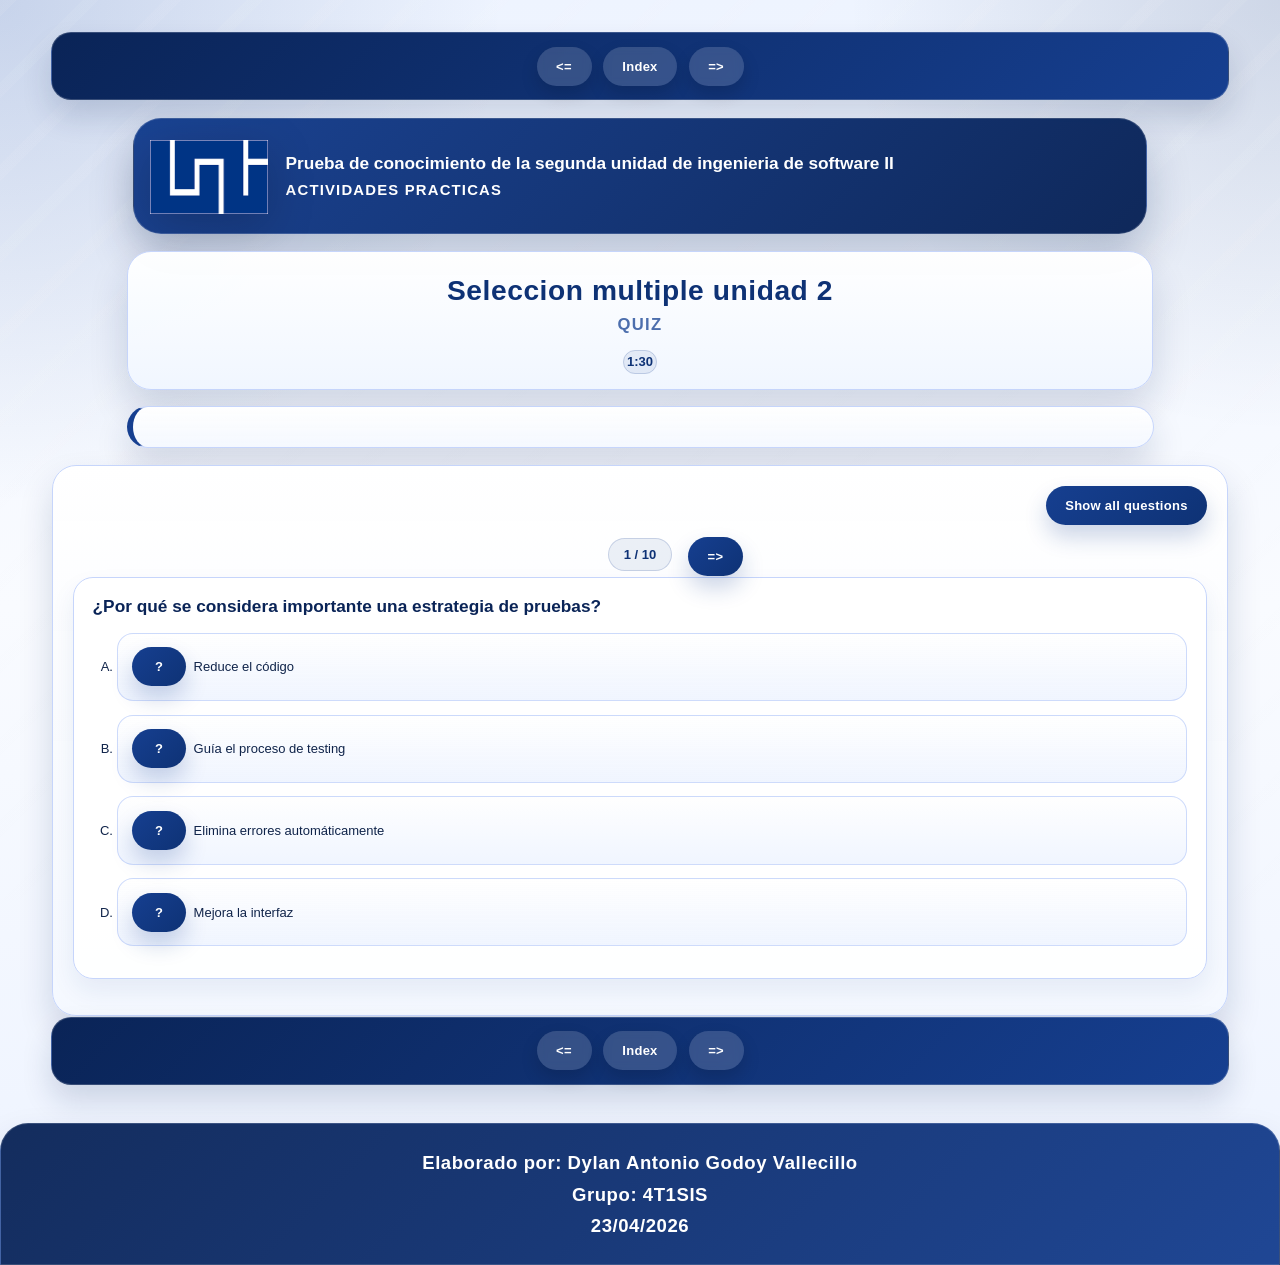
<file: html/seleccion multiple.html>
<!DOCTYPE html>
<html xmlns="http://www.w3.org/1999/xhtml" lang="en" xml:lang="en" prefix="dc: http://purl.org/dc/elements/1.1/">
<head><meta name="author" content="Created with Hot Potatoes by Half-Baked Software, registered to Jose Cayetano Bautista."/><meta name="keywords" content="Hot Potatoes, Hot Potatoes, Half-Baked Software, Windows, University of Victoria"/>
<meta http-equiv="Content-Type" content="text/html; charset=UTF-8"/>

<meta name="dc:creator" content="Jose Cayetano Bautista" />
<meta name="dc:title" content="Seleccion multiple unidad 2" />



<title>
Seleccion multiple unidad 2
</title>

<!-- Made with executable version 7.0 Release 3 Build 0 -->

<!-- The following insertion allows you to add your own code directly to this head tag from the configuration screen -->



<link rel="stylesheet" href="../css/style.css" type="text/css"/>

<script>

//<![CDATA[

<!--




//CODE FOR HANDLING NAV BUTTONS AND FUNCTION BUTTONS

function FocusAButton(){
	if (document.getElementById('CheckButton1') != null){
		document.getElementById('CheckButton1').focus();
	}
	else{
		if (document.getElementById('CheckButton2') != null){
			document.getElementById('CheckButton2').focus();
		}
		else{
			document.getElementsByTagName('button')[0].focus();
		}
	}
}




//CODE FOR HANDLING DISPLAY OF POPUP FEEDBACK BOX

var topZ = 1000;

function ShowMessage(Feedback){
	var Output = Feedback + '<br /><br />';
	document.getElementById('FeedbackContent').innerHTML = Output;
	var FDiv = document.getElementById('FeedbackDiv');
	topZ++;
	FDiv.style.zIndex = topZ;
	FDiv.style.top = TopSettingWithScrollOffset(30) + 'px';

	FDiv.style.display = 'block';

	ShowElements(false, 'input');
	ShowElements(false, 'select');
	ShowElements(false, 'object');
	ShowElements(true, 'object', 'FeedbackContent');

//Focus the OK button
	setTimeout("document.getElementById('FeedbackOKButton').focus()", 50);
	
//
}

function ShowElements(Show, TagName, ContainerToReverse){
// added third argument to allow objects in the feedback box to appear
//IE bug -- hide all the form elements that will show through the popup
//FF on Mac bug : doesn't redisplay objects whose visibility is set to visible
//unless the object's display property is changed

	//get container object (by Id passed in, or use document otherwise)
	TopNode = document.getElementById(ContainerToReverse);
	var Els;
	if (TopNode != null) {
		Els = TopNode.getElementsByTagName(TagName);
	} else {
		Els = document.getElementsByTagName(TagName);
	}

	for (var i=0; i<Els.length; i++){
		if (TagName == "object") {
			//manipulate object elements in all browsers
			if (Show == true){
				Els[i].style.visibility = 'visible';
			}
			else{
				Els[i].style.visibility = 'hidden';
			}
		} 
	}
}



function HideFeedback(){
	document.getElementById('FeedbackDiv').style.display = 'none';
	ShowElements(true, 'input');
	ShowElements(true, 'select');
	ShowElements(true, 'object');
}


//GENERAL UTILITY FUNCTIONS AND VARIABLES

//PAGE DIMENSION FUNCTIONS
function PageDim(){
//Get the page width and height
	this.W = 600;
	this.H = 400;
	this.W = document.getElementsByTagName('body')[0].offsetWidth;
	this.H = document.getElementsByTagName('body')[0].offsetHeight;
}

var pg = null;

function GetPageXY(El) {
	var XY = {x: 0, y: 0};
	while(El){
		XY.x += El.offsetLeft;
		XY.y += El.offsetTop;
		El = El.offsetParent;
	}
	return XY;
}

function GetScrollTop(){
	if (typeof(window.pageYOffset) == 'number'){
		return window.pageYOffset;
	}
	else{
		if ((document.body)&&(document.body.scrollTop)){
			return document.body.scrollTop;
		}
		else{
			if ((document.documentElement)&&(document.documentElement.scrollTop)){
				return document.documentElement.scrollTop;
			}
			else{
				return 0;
			}
		}
	}
}

function GetViewportHeight(){
	if (typeof window.innerHeight != 'undefined'){
		return window.innerHeight;
	}
	else{
		if (((typeof document.documentElement != 'undefined')&&(typeof document.documentElement.clientHeight !=
     'undefined'))&&(document.documentElement.clientHeight != 0)){
			return document.documentElement.clientHeight;
		}
		else{
			return document.getElementsByTagName('body')[0].clientHeight;
		}
	}
}

function TopSettingWithScrollOffset(TopPercent){
	var T = Math.floor(GetViewportHeight() * (TopPercent/100));
	return GetScrollTop() + T; 
}

//CODE FOR AVOIDING LOSS OF DATA WHEN BACKSPACE KEY INVOKES history.back()
var InTextBox = false;

function SuppressBackspace(e){ 
	if (InTextBox == true){return;}
	thisKey = e.keyCode;

	var Suppress = false;

	if (thisKey == 8) {
		Suppress = true;
		e.preventDefault();
	}
}

window.addEventListener('keypress',SuppressBackspace,false);

function ReduceItems(InArray, ReduceToSize){
	var ItemToDump=0;
	var j=0;
	while (InArray.length > ReduceToSize){
		ItemToDump = Math.floor(InArray.length*Math.random());
		InArray.splice(ItemToDump, 1);
	}
}

function Shuffle(InArray){
	var Num;
	var Temp = new Array();
	var Len = InArray.length;

	var j = Len;

	for (var i=0; i<Len; i++){
		Temp[i] = InArray[i];
	}

	for (i=0; i<Len; i++){
		Num = Math.floor(j  *  Math.random());
		InArray[i] = Temp[Num];

		for (var k=Num; k < (j-1); k++) {
			Temp[k] = Temp[k+1];
		}
		j--;
	}
	return InArray;
}

function WriteToInstructions(Feedback) {
	document.getElementById('InstructionsDiv').innerHTML = Feedback;

}




function EscapeDoubleQuotes(InString){
	return InString.replace(/"/g, '&quot;')
}

function TrimString(InString){
        var x = 0;

        if (InString.length != 0) {
                while ((InString.charAt(InString.length - 1) == '\u0020') || (InString.charAt(InString.length - 1) == '\u000A') || (InString.charAt(InString.length - 1) == '\u000D')){
                        InString = InString.substring(0, InString.length - 1)
                }

                while ((InString.charAt(0) == '\u0020') || (InString.charAt(0) == '\u000A') || (InString.charAt(0) == '\u000D')){
                        InString = InString.substring(1, InString.length)
                }

                while (InString.indexOf('  ') != -1) {
                        x = InString.indexOf('  ')
                        InString = InString.substring(0, x) + InString.substring(x+1, InString.length)
                 }

                return InString;
        }

        else {
                return '';
        }
}

function FindLongest(InArray){
	if (InArray.length < 1){return -1;}

	var Longest = 0;
	for (var i=1; i<InArray.length; i++){
		if (InArray[i].length > InArray[Longest].length){
			Longest = i;
		}
	}
	return Longest;
}

//SELECTION OBJECT FOR TYPING WITH KEYPAD
var selObj = null;
            
SelObj = function(box){
	this.box = box;
	this.selStart = this.box.selectionStart;
	this.selEnd = this.box.selectionEnd;
	this.selText = this.box.value.substring(this.selStart, this.selEnd);
	return this;
}

function setSelText(newText){
	var caretPos = this.selStart + newText.length;
	var newValue = this.box.value.substring(0, this.selStart);
	newValue += newText;
	newValue += this.box.value.substring(this.selEnd, this.box.value.length);
	this.box.value = newValue;
	this.box.setSelectionRange(caretPos, caretPos);
	this.box.focus();
}
SelObj.prototype.setSelText = setSelText;

function setSelSelectionRange(start, end){
	this.box.setSelectionRange(start, end);
}
SelObj.prototype.setSelSelectionRange = setSelSelectionRange;

//UNICODE CHARACTER FUNCTIONS
function IsCombiningDiacritic(CharNum){
	var Result = (((CharNum >= 0x0300)&&(CharNum <= 0x370))||((CharNum >= 0x20d0)&&(CharNum <= 0x20ff)));
	Result = Result || (((CharNum >= 0x3099)&&(CharNum <= 0x309a))||((CharNum >= 0xfe20)&&(CharNum <= 0xfe23)));
	return Result;
}

function IsCJK(CharNum){
	return ((CharNum >= 0x3000)&&(CharNum < 0xd800));
}

//SETUP FUNCTIONS
//BROWSER WILL REFILL TEXT BOXES FROM CACHE IF NOT PREVENTED
function ClearTextBoxes(){
	var NList = document.getElementsByTagName('input');
	for (var i=0; i<NList.length; i++){
		if ((NList[i].id.indexOf('Guess') > -1)||(NList[i].id.indexOf('Gap') > -1)){
			NList[i].value = '';
		}
		if (NList[i].id.indexOf('Chk') > -1){
			NList[i].checked = '';
		}
	}
}







//JQUIZ CORE JAVASCRIPT CODE

var CurrQNum = 0;
var CorrectIndicator = '&#x2714;';
var IncorrectIndicator = '&#x2718;';
var YourScoreIs = 'Your score is ';

//New for 6.2.2.0
var CompletedSoFar = 'Questions completed so far: ';
var ExerciseCompleted = 'You have completed the exercise.';
var ShowCompletedSoFar = true;

var ContinuousScoring = true;
var CorrectFirstTime = 'Questions answered correctly first time: ';
var ShowCorrectFirstTime = true;
var ShuffleQs = false;
var ShuffleAs = false;
var DefaultRight = 'Correct!';
var DefaultWrong = 'Sorry! Try again.';
var QsToShow = 10;
var Score = 0;
var Finished = false;
var Qs = null;
var QArray = new Array();
var ShowingAllQuestions = false;
var ShowAllQuestionsCaption = 'Show all questions';
var ShowOneByOneCaption = 'Show questions one by one';
var State = new Array();
var Feedback = '';
var TimeOver = false;
var strInstructions = '';
var Locked = false;

//The following variable can be used to add a message explaining that
//the question is finished, so no further marking will take place.
var strQuestionFinished = '';

function CompleteEmptyFeedback(){
	var QNum, ANum;
	for (QNum=0; QNum<I.length; QNum++){
//Only do this if not multi-select
		if (I[QNum][2] != '3'){
  		for (ANum = 0; ANum<I[QNum][3].length; ANum++){
  			if (I[QNum][3][ANum][1].length < 1){
  				if (I[QNum][3][ANum][2] > 0){
  					I[QNum][3][ANum][1] = DefaultRight;
  				}
  				else{
  					I[QNum][3][ANum][1] = DefaultWrong;
  				}
  			}
  		}
		}
	}
}

function SetUpQuestions(){
	var AList = new Array(); 
	var QList = new Array();
	var i, j;
	Qs = document.getElementById('Questions');
	while (Qs.getElementsByTagName('li').length > 0){
		QList.push(Qs.removeChild(Qs.getElementsByTagName('li')[0]));
	}
	var DumpItem = 0;
	if (QsToShow > QList.length){
		QsToShow = QList.length;
	}
	while (QsToShow < QList.length){
		DumpItem = Math.floor(QList.length*Math.random());
		for (j=DumpItem; j<(QList.length-1); j++){
			QList[j] = QList[j+1];
		}
		QList.length = QList.length-1;
	}
	if (ShuffleQs == true){
		QList = Shuffle(QList);
	}
	if (ShuffleAs == true){
		var As;
		for (var i=0; i<QList.length; i++){
			As = QList[i].getElementsByTagName('ol')[0];
			if (As != null){
  			AList.length = 0;
				while (As.getElementsByTagName('li').length > 0){
					AList.push(As.removeChild(As.getElementsByTagName('li')[0]));
				}
				AList = Shuffle(AList);
				for (j=0; j<AList.length; j++){
					As.appendChild(AList[j]);
				}
			}
		}
	}
	
	for (i=0; i<QList.length; i++){
		Qs.appendChild(QList[i]);
		QArray[QArray.length] = QList[i];
	}

//Show the first item
	QArray[0].style.display = 'list-item';
	
//Now hide all except the first item
	for (i=1; i<QArray.length; i++){
		QArray[i].style.display = 'none';
	}		
	SetQNumReadout();
	
	SetFocusToTextbox();
}

function SetFocusToTextbox(){
//if there's a textbox, set the focus in it
	if (QArray[CurrQNum].getElementsByTagName('input')[0] != null){
		QArray[CurrQNum].getElementsByTagName('input')[0].focus();
//and show a keypad if there is one
		if (document.getElementById('CharacterKeypad') != null){
			document.getElementById('CharacterKeypad').style.display = 'block';
		}
	}
	else{
  	if (QArray[CurrQNum].getElementsByTagName('textarea')[0] != null){
  		QArray[CurrQNum].getElementsByTagName('textarea')[0].focus();	
//and show a keypad if there is one
			if (document.getElementById('CharacterKeypad') != null){
				document.getElementById('CharacterKeypad').style.display = 'block';
			}
		}
//This added for 6.0.4.11: hide accented character buttons if no textbox
		else{
			if (document.getElementById('CharacterKeypad') != null){
				document.getElementById('CharacterKeypad').style.display = 'none';
			}
		}
	}
}

function ChangeQ(ChangeBy){
//The following line prevents moving to another question until the current
//question is answered correctly. Uncomment it to enable this behaviour. 
//	if (State[CurrQNum][0] == -1){return;}
	if (((CurrQNum + ChangeBy) < 0)||((CurrQNum + ChangeBy) >= QArray.length)){return;}
	QArray[CurrQNum].style.display = 'none';
	CurrQNum += ChangeBy;
	QArray[CurrQNum].style.display = 'list-item';
//Undocumented function added 10/12/2004
	ShowSpecialReadingForQuestion();
	SetQNumReadout();
	SetFocusToTextbox();
}

var HiddenReadingShown = false;
function ShowSpecialReadingForQuestion(){
//Undocumented function for showing specific reading text elements which change with each question
//Added on 10/12/2004
	if (document.getElementById('ReadingDiv') != null){
		if (HiddenReadingShown == true){
			document.getElementById('ReadingDiv').innerHTML = '';
		}
		if (QArray[CurrQNum] != null){
//Fix for 6.0.4.25
			var Children = QArray[CurrQNum].getElementsByTagName('div');
			for (var i=0; i<Children.length; i++){
			if (Children[i].className=="HiddenReading"){
					document.getElementById('ReadingDiv').innerHTML = Children[i].innerHTML;
					HiddenReadingShown = true;
//Hide the ShowAllQuestions button to avoid confusion
					if (document.getElementById('ShowMethodButton') != null){
						document.getElementById('ShowMethodButton').style.display = 'none';
					}
				}
			}	
		}
	}
}

function SetQNumReadout(){
	document.getElementById('QNumReadout').innerHTML = (CurrQNum+1) + ' / ' + QArray.length;
	if ((CurrQNum+1) >= QArray.length){
		if (document.getElementById('NextQButton') != null){
			document.getElementById('NextQButton').style.visibility = 'hidden';
		}
	}
	else{
		if (document.getElementById('NextQButton') != null){
			document.getElementById('NextQButton').style.visibility = 'visible';
		}
	}
	if (CurrQNum <= 0){
		if (document.getElementById('PrevQButton') != null){
			document.getElementById('PrevQButton').style.visibility = 'hidden';
		}
	}
	else{
		if (document.getElementById('PrevQButton') != null){
			document.getElementById('PrevQButton').style.visibility = 'visible';
		}
	}
}

var I=new Array();
I[0]=new Array();I[0][0]=100;
I[0][1]='';
I[0][2]='0';
I[0][3]=new Array();
I[0][3][0]=new Array('Reduce el c\u00F3digo','',0,0,1);
I[0][3][1]=new Array('Gu\u00EDa el proceso de testing','',1,100,1);
I[0][3][2]=new Array('Elimina errores autom\u00E1ticamente','',0,0,1);
I[0][3][3]=new Array('Mejora la interfaz','',0,0,1);
I[1]=new Array();I[1][0]=100;
I[1][1]='';
I[1][2]='0';
I[1][3]=new Array();
I[1][3][0]=new Array('Improvisaci\u00F3n','',0,0,1);
I[1][3][1]=new Array('Orden y repeticion','',1,100,1);
I[1][3][2]=new Array('Aleatoriedad','',0,0,1);
I[1][3][3]=new Array('Falta de estructura','',0,0,1);
I[2]=new Array();I[2][0]=100;
I[2][1]='';
I[2][2]='0';
I[2][3]=new Array();
I[2][3][0]=new Array('Analitica','',1,100,1);
I[2][3][1]=new Array('Dinamica','',0,0,1);
I[2][3][2]=new Array('Intuitiva','',0,0,1);
I[2][3][3]=new Array('Exploratoria','',0,0,1);
I[3]=new Array();I[3][0]=100;
I[3][1]='';
I[3][2]='0';
I[3][3]=new Array();
I[3][3][0]=new Array('No hay errores','',0,0,1);
I[3][3][1]=new Array('Se crea un nuevo error tras un cambio','',1,100,1);
I[3][3][2]=new Array('Se eliminan errores','',0,0,1);
I[3][3][3]=new Array('Se mejora el sistema','',0,0,1);
I[4]=new Array();I[4][0]=100;
I[4][1]='';
I[4][2]='0';
I[4][3]=new Array();
I[4][3][0]=new Array('Estandar','',0,0,1);
I[4][3][1]=new Array('Analitica','',0,0,1);
I[4][3][2]=new Array('Intuitiva','',1,100,1);
I[4][3][3]=new Array('Modelo','',0,0,1);
I[5]=new Array();I[5][0]=100;
I[5][1]='';
I[5][2]='0';
I[5][3]=new Array();
I[5][3][0]=new Array('Reporte','',1,100,1);
I[5][3][1]=new Array('C\u00F3digo','',0,0,1);
I[5][3][2]=new Array('Base de datos','',0,0,1);
I[5][3][3]=new Array('Dise\u00F1o','',0,0,1);
I[6]=new Array();I[6][0]=100;
I[6][1]='';
I[6][2]='0';
I[6][3]=new Array();
I[6][3][0]=new Array('M\u00E1s errores','',0,0,1);
I[6][3][1]=new Array('Menos calidad','',0,0,1);
I[6][3][2]=new Array('Uso adecuado de recursos','',1,100,1);
I[6][3][3]=new Array('Mas tiempo','',0,0,1);
I[7]=new Array();I[7][0]=100;
I[7][1]='';
I[7][2]='0';
I[7][3]=new Array();
I[7][3][0]=new Array('Dinamica','',1,100,1);
I[7][3][1]=new Array('Analitica','',0,0,1);
I[7][3][2]=new Array('Estandar','',0,0,1);
I[7][3][3]=new Array('Met\u00F3dica','',0,0,1);
I[8]=new Array();I[8][0]=100;
I[8][1]='';
I[8][2]='0';
I[8][3]=new Array();
I[8][3][0]=new Array('Usuario','',0,0,1);
I[8][3][1]=new Array('Cliente','',0,0,1);
I[8][3][2]=new Array('Analista','',1,100,1);
I[8][3][3]=new Array('Programador','',0,0,1);
I[9]=new Array();I[9][0]=100;
I[9][1]='';
I[9][2]='0';
I[9][3]=new Array();
I[9][3][0]=new Array('Optimizacion','',0,0,1);
I[9][3][1]=new Array('Mejora','',0,0,1);
I[9][3][2]=new Array('Automatizacion','',0,0,1);
I[9][3][3]=new Array('Regresion','',1,100,1);


function StartUp(){

//If there's only one question, no need for question navigation controls
	if (QsToShow < 2){
		document.getElementById('QNav').style.display = 'none';
	}
	
//Stash the instructions so they can be redisplayed
	strInstructions = document.getElementById('InstructionsDiv').innerHTML;
	

	

	

	
	CompleteEmptyFeedback();

	SetUpQuestions();
	ClearTextBoxes();
	CreateStatusArray();
	

	setTimeout('StartTimer()', 50);

	
//Check search string for q parameter
	if (document.location.search.length > 0){
		if (ShuffleQs == false){
			var JumpTo = parseInt(document.location.search.substring(1,document.location.search.length))-1;
			if (JumpTo <= QsToShow){
				ChangeQ(JumpTo);
			}
		}
	}
//Undocumented function added 10/12/2004
	ShowSpecialReadingForQuestion();
}

function ShowHideQuestions(){
	document.getElementById('ShowMethodButton').style.display = 'none';
	if (ShowingAllQuestions == false){
		for (var i=0; i<QArray.length; i++){
				QArray[i].style.display = 'list-item';
			}
		document.getElementById('Questions').style.listStyleType = 'decimal';
		document.getElementById('OneByOneReadout').style.display = 'none';
		document.getElementById('ShowMethodButton').innerHTML = ShowOneByOneCaption;
		ShowingAllQuestions = true;
	}
	else{
		for (var i=0; i<QArray.length; i++){
				if (i != CurrQNum){
					QArray[i].style.display = 'none';
				}
			}
		document.getElementById('Questions').style.listStyleType = 'none';
		document.getElementById('OneByOneReadout').style.display = '';
		document.getElementById('ShowMethodButton').innerHTML = ShowAllQuestionsCaption;
		ShowingAllQuestions = false;	
	}
	document.getElementById('ShowMethodButton').style.display = 'inline';
}

function CreateStatusArray(){
	var QNum, ANum;
//For each item in the item array
	for (QNum=0; QNum<I.length; QNum++){
//Check if the question still exists (hasn't been nuked by showing a random selection)
		if (document.getElementById('Q_' + QNum) != null){
			State[QNum] = new Array();
			State[QNum][0] = -1; //Score for this q; -1 shows question not done yet
			State[QNum][1] = new Array(); //answers
			for (ANum = 0; ANum<I[QNum][3].length; ANum++){
				State[QNum][1][ANum] = 0; //answer not chosen yet; when chosen, will store its position in the series of choices
			}
			State[QNum][2] = 0; //tries at this q so far
			State[QNum][3] = 0; //incrementing percent-correct values of selected answers
			State[QNum][4] = 0; //penalties incurred for hints
			State[QNum][5] = ''; //Sequence of answers chosen by number
		}
		else{
			State[QNum] = null;
		}
	}
}



function CheckMCAnswer(QNum, ANum, Btn){
//if question doesn't exist, bail
	if (State[QNum].length < 1){return;}
	
//Get the feedback
	Feedback = I[QNum][3][ANum][1];
	
//Now show feedback and bail if question already complete
	if (State[QNum][0] > -1){
//Add an extra message explaining that the question
// is finished if defined by the user
		if (strQuestionFinished.length > 0){Feedback += '<br />' + strQuestionFinished;}
//Show the feedback
		ShowMessage(Feedback);
//New for 6.2.2.1: If you want to mark an answer as correct even when it's the final choice, uncomment this line.
//		if (I[QNum][3][ANum][2] >= 1){Btn.innerHTML = CorrectIndicator;}else{Btn.innerHTML = IncorrectIndicator;}	
		return;
	}
	
//Hide the button while processing
	Btn.style.display = 'none';

//Increment the number of tries
	State[QNum][2]++;
	
//Add the percent-correct value of this answer
	State[QNum][3] += I[QNum][3][ANum][3];
	
//Store the try number in the answer part of the State array, for tracking purposes
	State[QNum][1][ANum] = State[QNum][2];
	if (State[QNum][5].length > 0){State[QNum][5] += ' | ';}
	State[QNum][5] += String.fromCharCode(65+ANum);
	
//Should this answer be accepted as correct?
	if (I[QNum][3][ANum][2] < 1){
//It's wrong

//Mark the answer
		Btn.innerHTML = IncorrectIndicator;
		
//Remove any previous score unless exercise is finished (6.0.3.8+)
		if (Finished == false){
			WriteToInstructions(strInstructions);
		}	
		
//Check whether this leaves just one MC answer unselected, in which case the Q is terminated
		var RemainingAnswer = FinalAnswer(QNum);
		if (RemainingAnswer > -1){
//Behave as if the last answer had been selected, but give no credit for it
//Increment the number of tries
			State[QNum][2]++;		
		
//Calculate the score for this question
			CalculateMCQuestionScore(QNum);
			
//Get the overall score and add it to the feedback
			CalculateOverallScore();
//New for 6.2.2.1
			var QsDone = CheckQuestionsCompleted();
			if ((ContinuousScoring == true)||(Finished == true)){
				Feedback += '<br />' + YourScoreIs + ' ' + Score + '%.' + '<br />' + QsDone;
				WriteToInstructions(YourScoreIs + ' ' + Score + '%.' + '<br />' + QsDone);
			}
			else{
				WriteToInstructions(QsDone);
			}
		}
	}
	else{
//It's right
//Mark the answer
		Btn.innerHTML = CorrectIndicator;
				
//Calculate the score for this question
		CalculateMCQuestionScore(QNum);
		
//New for 6.2.2.0
		var QsDone = CheckQuestionsCompleted();

//Get the overall score and add it to the feedback
		if (ContinuousScoring == true){
			CalculateOverallScore();
			if ((ContinuousScoring == true)||(Finished == true)){
				Feedback += '<br />' + YourScoreIs + ' ' + Score + '%.' + '<br />' + QsDone;
				WriteToInstructions(YourScoreIs + ' ' + Score + '%.' + '<br />' + QsDone);
			}
		}
		else{
			WriteToInstructions(QsDone);
		}
	}
	
//Show the button again
	Btn.style.display = 'inline';
	
//Finally, show the feedback	
	ShowMessage(Feedback);
	
//Check whether all questions are now done
	CheckFinished();
}

function CalculateMCQuestionScore(QNum){
	var Tries = State[QNum][2] + State[QNum][4]; //include tries and hint penalties
	var PercentCorrect = State[QNum][3];
	var TotAns = GetTotalMCAnswers(QNum);
	var HintPenalties = State[QNum][4];
	
//Make sure it's not already complete

	if (State[QNum][0] < 0){
//Allow for Hybrids
		if (HintPenalties >= 1){
			State[QNum][0] = 0;
		}
		else{
//This line calculates the score for this question
			if (TotAns == 1){
				State[QNum][0] = 1;
			}
			else{
				State[QNum][0] = ((TotAns-((Tries*100)/State[QNum][3]))/(TotAns-1));
			}
		}
//Fix for Safari bug added for version 6.0.3.42 (negative infinity problem)
		if ((State[QNum][0] < 0)||(State[QNum][0] == Number.NEGATIVE_INFINITY)){
			State[QNum][0] = 0;
		}
	}
}

function GetTotalMCAnswers(QNum){
	var Result = 0;
	for (var ANum=0; ANum<I[QNum][3].length; ANum++){
		if (I[QNum][3][ANum][4] == 1){ //This is an MC answer
			Result++;
		}
	}
	return Result;
}

function FinalAnswer(QNum){
	var UnchosenAnswers = 0;
	var FinalAnswer = -1;
	for (var ANum=0; ANum<I[QNum][3].length; ANum++){
		if (I[QNum][3][ANum][4] == 1){ //This is an MC answer
			if (State[QNum][1][ANum] < 1){ //This answer hasn't been chosen yet
				UnchosenAnswers++;
				FinalAnswer = ANum;
			}
		}
	}
	if (UnchosenAnswers == 1){
		return FinalAnswer;
	}
	else{
		return -1;
	}
}





function CalculateOverallScore(){
	var TotalWeighting = 0;
	var TotalScore = 0;
	
	for (var QNum=0; QNum<State.length; QNum++){
		if (State[QNum] != null){
			if (State[QNum][0] > -1){
				TotalWeighting += I[QNum][0];
				TotalScore += (I[QNum][0] * State[QNum][0]);
			}
		}
	}
	if (TotalWeighting > 0){
		Score = Math.floor((TotalScore/TotalWeighting)*100);
	}
	else{
//if TotalWeighting is 0, no questions so far have any value, so 
//no penalty should be shown.
		Score = 100; 
	}
}

//New for 6.2.2.0
function CheckQuestionsCompleted(){
	if (ShowCompletedSoFar == false){return '';}
	var QsCompleted = 0;
	for (var QNum=0; QNum<State.length; QNum++){
		if (State[QNum] != null){
			if (State[QNum][0] >= 0){
				QsCompleted++;
			}
		}
	}
//Fixes for 6.2.2.2
	if (QsCompleted >= QArray.length){
		return ExerciseCompleted;
	}
	else{
		return CompletedSoFar + ' ' + QsCompleted + '/' + QArray.length + '.';
	}
}

function CheckFinished(){
	var FB = '';
	var AllDone = true;
	for (var QNum=0; QNum<State.length; QNum++){
		if (State[QNum] != null){
			if (State[QNum][0] < 0){
				AllDone = false;
			}
		}
	}
	if (AllDone == true){
	
//Report final score and submit if necessary
		CalculateOverallScore();
		FB = YourScoreIs + ' ' + Score + '%.';
		if (ShowCorrectFirstTime == true){
			var CFT = 0;
			for (QNum=0; QNum<State.length; QNum++){
				if (State[QNum] != null){
					if (State[QNum][0] >= 1){
						CFT++;
					}
				}
			}
			FB += '<br />' + CorrectFirstTime + ' ' + CFT + '/' + QsToShow;
		}
		
//New for 6.2.2.0
		FB += '<br />' + ExerciseCompleted;
		
		WriteToInstructions(FB);
		
		Finished == true;

		window.clearInterval(Interval);




		TimeOver = true;
		Locked = true;
		


		Finished = true;
		Detail = '<?xml version="1.0"?><hpnetresult><fields>';
		for (QNum=0; QNum<State.length; QNum++){
			if (State[QNum] != null){
				if (State[QNum][5].length > 0){
					Detail += '<field><fieldname>Question #' + (QNum+1) + '</fieldname><fieldtype>question-tracking</fieldtype><fieldlabel>Q ' + (QNum+1) + '</fieldlabel><fieldlabelid>QuestionTrackingField</fieldlabelid><fielddata>' + State[QNum][5] + '</fielddata></field>';
				}
			}
		}
		Detail += '</fields></hpnetresult>';
	}

}


function TimesUp(){
	document.getElementById('Timer').innerHTML = 'Se acabuchi';

	TimeOver = true;
	Finished = true;
	ShowMessage('Se acabuchi');
	
//Set all remaining scores to 0
	for (var QNum=0; QNum<State.length; QNum++){
		if (State[QNum] != null){
			if (State[QNum][0] < 0){
				State[QNum][0] = 0;
			}
		}
	}
	CheckFinished();
}








//CODE FOR HANDLING TIMER
//Timer code
var Seconds = 90;
var Interval = null;

function StartTimer(){
	Interval = window.setInterval('DownTime()',1000);
	document.getElementById('TimerText').style.display = 'inline';
}

function DownTime(){
	var ss = Seconds % 60;
	if (ss<10){
		ss='0' + ss + '';
	}

	var mm = Math.floor(Seconds / 60);

	if (document.getElementById('Timer') == null){
		return;
	}

	document.getElementById('TimerText').innerHTML = mm + ':' + ss;
	if (Seconds < 1){
		window.clearInterval(Interval);
		TimeOver = true;
		TimesUp();
	}
	Seconds--;
}






//-->

//]]>

</script>


</head>

<body onload="StartUp()" id="TheBody" >

<!-- BeginTopNavButtons -->


<div class="NavButtonBar" id="TopNavBar">


<button class="NavButton" onclick="history.back(); return false;">&lt;=</button>



<button class="NavButton" onclick="location='../index.html'; return false;"> Index </button>



<button class="NavButton" onclick="location='completar oraciones.html'; return false;">=&gt;</button>


</div>



<!-- EndTopNavButtons -->

<div class="PageHeader">
	<img src="../img/logo.png" alt="Logo" class="PageLogo" />
	<p class="PageDescription">Prueba de conocimiento de la segunda unidad de ingenieria de software II<br /><span class="PageDescriptionSub">actividades practicas</span></p>
</div>
<div class="Titles">
	<h2 class="ExerciseTitle">Seleccion multiple unidad 2</h2>

	<h3 class="ExerciseSubtitle">Quiz</h3>


<div id="Timer"><span id="TimerText">&#160;&#160;</span></div>


</div>

<div id="InstructionsDiv" class="StdDiv">
	<div id="Instructions"></div>
</div>


<div id="ContainerDiv">



<div class="ExerciseContainer">

<div id="QNav" class="QuestionNavigation">

<p class="QuestionActions">
<button id="ShowMethodButton" class="FuncButton" onclick="ShowHideQuestions(); return false;">Show all questions</button>
</p>

<div id="OneByOneReadout">
<button id="PrevQButton" class="FuncButton" onclick="ChangeQ(-1); return false;">&lt;=</button>

<span id="QNumReadout" class="QNum">&#160;</span>

<button id="NextQButton" class="FuncButton" onclick="ChangeQ(1); return false;">=&gt;</button>
<br />
</div>

</div>
 
<ol class="QuizQuestions" id="Questions">
<li class="QuizQuestion" id="Q_0"><div class="QuestionText">&#x00BF;Por qu&#x00E9; se considera importante una estrategia de pruebas?</div><ol class="MCAnswers"><li id="Q_0_0"><button class="FuncButton" id="Q_0_0_Btn" onclick="CheckMCAnswer(0,0,this)">?</button>&#160;&#160;Reduce el c&#x00F3;digo</li><li id="Q_0_1"><button class="FuncButton" id="Q_0_1_Btn" onclick="CheckMCAnswer(0,1,this)">?</button>&#160;&#160;Gu&#x00ED;a el proceso de testing</li><li id="Q_0_2"><button class="FuncButton" id="Q_0_2_Btn" onclick="CheckMCAnswer(0,2,this)">?</button>&#160;&#160;Elimina errores autom&#x00E1;ticamente</li><li id="Q_0_3"><button class="FuncButton" id="Q_0_3_Btn" onclick="CheckMCAnswer(0,3,this)">?</button>&#160;&#160;Mejora la interfaz</li></ol></li>
<li class="QuizQuestion" id="Q_1"><div class="QuestionText">&#x00BF;Qu&#x00E9; caracteriza a la estrategia met&#x00F3;dica?</div><ol class="MCAnswers"><li id="Q_1_0"><button class="FuncButton" id="Q_1_0_Btn" onclick="CheckMCAnswer(1,0,this)">?</button>&#160;&#160;Improvisaci&#x00F3;n</li><li id="Q_1_1"><button class="FuncButton" id="Q_1_1_Btn" onclick="CheckMCAnswer(1,1,this)">?</button>&#160;&#160;Orden y repeticion</li><li id="Q_1_2"><button class="FuncButton" id="Q_1_2_Btn" onclick="CheckMCAnswer(1,2,this)">?</button>&#160;&#160;Aleatoriedad</li><li id="Q_1_3"><button class="FuncButton" id="Q_1_3_Btn" onclick="CheckMCAnswer(1,3,this)">?</button>&#160;&#160;Falta de estructura</li></ol></li>
<li class="QuizQuestion" id="Q_2"><div class="QuestionText">&#x00BF;Qu&#x00E9; estrategia utiliza conocimiento previo del sistema?</div><ol class="MCAnswers"><li id="Q_2_0"><button class="FuncButton" id="Q_2_0_Btn" onclick="CheckMCAnswer(2,0,this)">?</button>&#160;&#160;Analitica</li><li id="Q_2_1"><button class="FuncButton" id="Q_2_1_Btn" onclick="CheckMCAnswer(2,1,this)">?</button>&#160;&#160;Dinamica</li><li id="Q_2_2"><button class="FuncButton" id="Q_2_2_Btn" onclick="CheckMCAnswer(2,2,this)">?</button>&#160;&#160;Intuitiva</li><li id="Q_2_3"><button class="FuncButton" id="Q_2_3_Btn" onclick="CheckMCAnswer(2,3,this)">?</button>&#160;&#160;Exploratoria</li></ol></li>
<li class="QuizQuestion" id="Q_3"><div class="QuestionText">&#x00BF;Qu&#x00E9; ocurre en una regresi&#x00F3;n local?</div><ol class="MCAnswers"><li id="Q_3_0"><button class="FuncButton" id="Q_3_0_Btn" onclick="CheckMCAnswer(3,0,this)">?</button>&#160;&#160;No hay errores</li><li id="Q_3_1"><button class="FuncButton" id="Q_3_1_Btn" onclick="CheckMCAnswer(3,1,this)">?</button>&#160;&#160;Se crea un nuevo error tras un cambio</li><li id="Q_3_2"><button class="FuncButton" id="Q_3_2_Btn" onclick="CheckMCAnswer(3,2,this)">?</button>&#160;&#160;Se eliminan errores</li><li id="Q_3_3"><button class="FuncButton" id="Q_3_3_Btn" onclick="CheckMCAnswer(3,3,this)">?</button>&#160;&#160;Se mejora el sistema</li></ol></li>
<li class="QuizQuestion" id="Q_4"><div class="QuestionText">&#x00BF;Qu&#x00E9; estrategia depende del criterio del equipo?</div><ol class="MCAnswers"><li id="Q_4_0"><button class="FuncButton" id="Q_4_0_Btn" onclick="CheckMCAnswer(4,0,this)">?</button>&#160;&#160;Estandar</li><li id="Q_4_1"><button class="FuncButton" id="Q_4_1_Btn" onclick="CheckMCAnswer(4,1,this)">?</button>&#160;&#160;Analitica</li><li id="Q_4_2"><button class="FuncButton" id="Q_4_2_Btn" onclick="CheckMCAnswer(4,2,this)">?</button>&#160;&#160;Intuitiva</li><li id="Q_4_3"><button class="FuncButton" id="Q_4_3_Btn" onclick="CheckMCAnswer(4,3,this)">?</button>&#160;&#160;Modelo</li></ol></li>
<li class="QuizQuestion" id="Q_5"><div class="QuestionText">&#x00BF;Qu&#x00E9; permite evaluar resultados de pruebas?</div><ol class="MCAnswers"><li id="Q_5_0"><button class="FuncButton" id="Q_5_0_Btn" onclick="CheckMCAnswer(5,0,this)">?</button>&#160;&#160;Reporte</li><li id="Q_5_1"><button class="FuncButton" id="Q_5_1_Btn" onclick="CheckMCAnswer(5,1,this)">?</button>&#160;&#160;C&#x00F3;digo</li><li id="Q_5_2"><button class="FuncButton" id="Q_5_2_Btn" onclick="CheckMCAnswer(5,2,this)">?</button>&#160;&#160;Base de datos</li><li id="Q_5_3"><button class="FuncButton" id="Q_5_3_Btn" onclick="CheckMCAnswer(5,3,this)">?</button>&#160;&#160;Dise&#x00F1;o</li></ol></li>
<li class="QuizQuestion" id="Q_6"><div class="QuestionText">&#x00BF;Qu&#x00E9; se busca con la eficiencia en pruebas?</div><ol class="MCAnswers"><li id="Q_6_0"><button class="FuncButton" id="Q_6_0_Btn" onclick="CheckMCAnswer(6,0,this)">?</button>&#160;&#160;M&#x00E1;s errores</li><li id="Q_6_1"><button class="FuncButton" id="Q_6_1_Btn" onclick="CheckMCAnswer(6,1,this)">?</button>&#160;&#160;Menos calidad</li><li id="Q_6_2"><button class="FuncButton" id="Q_6_2_Btn" onclick="CheckMCAnswer(6,2,this)">?</button>&#160;&#160;Uso adecuado de recursos</li><li id="Q_6_3"><button class="FuncButton" id="Q_6_3_Btn" onclick="CheckMCAnswer(6,3,this)">?</button>&#160;&#160;Mas tiempo</li></ol></li>
<li class="QuizQuestion" id="Q_7"><div class="QuestionText">&#x00BF;Qu&#x00E9; estrategia prioriza flexibilidad?</div><ol class="MCAnswers"><li id="Q_7_0"><button class="FuncButton" id="Q_7_0_Btn" onclick="CheckMCAnswer(7,0,this)">?</button>&#160;&#160;Dinamica</li><li id="Q_7_1"><button class="FuncButton" id="Q_7_1_Btn" onclick="CheckMCAnswer(7,1,this)">?</button>&#160;&#160;Analitica</li><li id="Q_7_2"><button class="FuncButton" id="Q_7_2_Btn" onclick="CheckMCAnswer(7,2,this)">?</button>&#160;&#160;Estandar</li><li id="Q_7_3"><button class="FuncButton" id="Q_7_3_Btn" onclick="CheckMCAnswer(7,3,this)">?</button>&#160;&#160;Met&#x00F3;dica</li></ol></li>
<li class="QuizQuestion" id="Q_8"><div class="QuestionText">&#x00BF;Qu&#x00E9; rol supervisa el avance de pruebas?</div><ol class="MCAnswers"><li id="Q_8_0"><button class="FuncButton" id="Q_8_0_Btn" onclick="CheckMCAnswer(8,0,this)">?</button>&#160;&#160;Usuario</li><li id="Q_8_1"><button class="FuncButton" id="Q_8_1_Btn" onclick="CheckMCAnswer(8,1,this)">?</button>&#160;&#160;Cliente</li><li id="Q_8_2"><button class="FuncButton" id="Q_8_2_Btn" onclick="CheckMCAnswer(8,2,this)">?</button>&#160;&#160;Analista</li><li id="Q_8_3"><button class="FuncButton" id="Q_8_3_Btn" onclick="CheckMCAnswer(8,3,this)">?</button>&#160;&#160;Programador</li></ol></li>
<li class="QuizQuestion" id="Q_9"><div class="QuestionText">&#x00BF;Qu&#x00E9; problema ocurre al modificar el sistema?</div><ol class="MCAnswers"><li id="Q_9_0"><button class="FuncButton" id="Q_9_0_Btn" onclick="CheckMCAnswer(9,0,this)">?</button>&#160;&#160;Optimizacion</li><li id="Q_9_1"><button class="FuncButton" id="Q_9_1_Btn" onclick="CheckMCAnswer(9,1,this)">?</button>&#160;&#160;Mejora</li><li id="Q_9_2"><button class="FuncButton" id="Q_9_2_Btn" onclick="CheckMCAnswer(9,2,this)">?</button>&#160;&#160;Automatizacion</li><li id="Q_9_3"><button class="FuncButton" id="Q_9_3_Btn" onclick="CheckMCAnswer(9,3,this)">?</button>&#160;&#160;Regresion</li></ol></li></ol>



</div>

</div>

<div class="Feedback" id="FeedbackDiv">
<div class="FeedbackText" id="FeedbackContent"></div>
<button id="FeedbackOKButton" class="FuncButton" onclick="HideFeedback(); return false;">&#160;OK&#160;</button>
</div>

<!-- BeginBottomNavButtons -->


<div class="NavButtonBar" id="BottomNavBar">


<button class="NavButton" onclick="history.back(); return false;">&lt;=</button>



<button class="NavButton" onclick="location='../index.html'; return false;"> Index </button>



<button class="NavButton" onclick="location='completar oraciones.html'; return false;">=&gt;</button>


</div>



<!-- EndBottomNavButtons -->

<!-- BeginSubmissionForm -->

<!-- EndSubmissionForm -->


<div class="PageFooter">
	<p>Elaborado por: Dylan Antonio Godoy Vallecillo</p>
	<p>Grupo: 4T1SIS</p>
	<p>23/04/2026</p>
</div>
</body>

</html>
</file>
<file: css/style.css>
/* Source: d:\Dylan Godoy\Escritorio\Hotpotatoes\index.html */
:root{
	--strFontFace:       arial,helvetica,sans-serif;
	--strFontSize:       small;
	--strTextColor:      #000000;
	--strTitleColor:     #000000;
	--strLinkColor:      #0000ff;
	--strVLinkColor:     #ff00ff;
	--strPageBGColor:    #ffffff;
	--strExBGColor:      #dddddd;
}

body{
	font-family: var(--strFontFace);
	background-color: var(--strPageBGColor);
	color: var(--strTextColor);
 
	margin-right: 5%;
	margin-left: 5%;
	font-size: var(--strFontSize);
	padding-bottom: 0.5em;
}

div.Titles{
	padding: 0.5em;;
	text-align: center;
	color: var(--strTitleColor);
}

.ExerciseTitle{
	font-size: 140%;
	color: var(--strTitleColor);
}

.ExerciseSubtitle{
	font-size: 125%;
	color: var(--strTitleColor);
}

div.IndexDiv{
	margin-left: auto;
	margin-right: auto;
	padding: 2em;
	border-style: solid;
	border-width: 1px;
	text-align: center;
	width: 40%;
	background-color: var(--strExBGColor);
	color: var(--strTextColor);
	font-size: 120%;
}

.Index{
	text-align: left;
	font-size: 100%;
}

ul.Index li{
	margin: 0.5em;
}

a{
	color: var(--strLinkColor);
}

a:visited{
	color: var(--strVLinkColor);
}

a:hover{
	color: var(--strLinkColor);
}

/* Source: D:\Dylan Godoy\Escritorio\Hotpotatoes\html\completar oraciones.html */
/* This is the CSS stylesheet used in the exercise. */
/* Elements in square brackets are replaced by data based on configuration settings when the exercise is built. */

/* BeginCorePageCSS */

/* Made with executable version 7.0 Release 3 Build 0 */



/* CSS variables for colours. */
:root{
	--strFontFace:       arial,helvetica,sans-serif;
	--strFontSize:       small;
	--strTextColor:      #000000;
	--strTitleColor:     #000000;

	--strFuncLightColor: #eeeeee;
	--strFuncShadeColor: #6e6e6e;
	--strLinkColor:      #0000ff;
	--strVLinkColor:     #ff00ff;
	
	--strNavBarColor:    #000000;
	--strNavLightColor:  #7f7f7f;
	--strNavShadeColor:  #000000;
	--strNavTextColor:   #ffffff;
	
	--strPageBGColor:    #ffffff;
	--strExBGColor:      #dddddd;
}

body{
	font-family: var(--strFontFace);
	background-color: var(--strPageBGColor);
	color: var(--strTextColor);
 
	margin-right: 5%;
	margin-left: 5%;
	font-size: var(--strFontSize);
	padding-bottom: 0.5em;
}

p{
	text-align: left;
	margin: 0px;
	font-size: 1em;
}

table,div,span,td{
	font-size: 1em;
	color: var(--strTextColor);
}

div.Titles{
	padding: 0.5em;;
	text-align: center;
	color: var(--strTitleColor);
}

button{
	font-family: var(--strFontFace);
	font-size: 1em;
	display: inline;
}

.ExerciseTitle{
	font-size: 140%;
	color: var(--strTitleColor);
}

.ExerciseSubtitle{
	font-size: 120%;
	color: var(--strTitleColor);
}

div.StdDiv, div.ExerciseContainer, div.ReadingContainer{
	background-color: var(--strExBGColor);
	text-align: center;
	font-size: 1em;
	color: var(--strTextColor);
	padding: 0.5em;
	border-style: solid;
	border-width: 1px 1px 1px 1px;
	border-color: var(--strTextColor);
	margin-bottom: 1px;
}

div.ReadingContainer, div.ExerciseContainer{
	min-width: 15em;
	flex-grow: 1;
	flex-basis: 0;
	margin: 1px;
}

div#ContainerDiv{
	margin: -1px;
	padding: 0;
	border: none;
	display: flex;
	flex-direction: row;
	flex-wrap: wrap;
	justify-content: space-between;
}

/* EndCorePageCSS */

.RTLText{
	text-align: right;
	font-size: 150%;
	direction: rtl;
	font-family: "Simplified Arabic", "Traditional Arabic", "Times New Roman", var(--strFontFace); 
}

.CentredRTLText{
	text-align: center;
	font-size: 150%;
	direction: rtl;
	font-family: "Simplified Arabic", "Traditional Arabic", "Times New Roman", var(--strFontFace); 
}

button p.RTLText{
	text-align: center;
}

.RTLGapBox{
	text-align: right;
	font-size: 150%;
	direction: rtl;
	font-family: "Times New Roman", var(--strFontFace);
}

.Guess{
	font-weight: bold;
}

.CorrectAnswer{
	font-weight: bold;
}

div#Timer{
	padding: 0.25em;
	margin-left: auto;
	margin-right: auto;
	text-align: center;
	color: var(--strTitleColor);
}

span#TimerText{
	padding: 0.25em;
	border-width: 1px;
	border-style: solid;
	font-weight: bold;
	display: none;
	color: var(--strTitleColor);
}

span.Instructions{

}

div.ExerciseText{

}

.FeedbackText, .FeedbackText span.CorrectAnswer, .FeedbackText span.Guess, .FeedbackText span.Answer{
	color: var(--strTitleColor);
}

.LeftItem{
	font-size: 1em;
	color: var(--strTextColor);
	text-align: left;
}

.RightItem{
	font-weight: bold;
	font-size: 1em;
	color: var(--strTextColor);
	text-align: left;
}

span.CorrectMark{

}

input, textarea{
	font-family: var(--strFontFace);
	font-size: 120%;
}

select{
	font-size: 1em;
}

div.Feedback {
	background-color: var(--strPageBGColor);
	left: 33%;
	width: 34%;
	top: 33%;
	z-index: 1;
	border-style: solid;
	border-width: 1px;
	padding: 5px;
	text-align: center;
	color: var(--strTitleColor);
	position: absolute;
	display: none;
	font-size: 1em;
}




div.ExerciseDiv{
	color: var(--strTextColor);
}

/* JMatch standard output table. */
table.MatchTable{
	margin: 2em auto; 
	border-width: 0;
}

/* JMatch flashcard styles */
table.FlashcardTable{
	background-color: transparent;
	color: var(--strTextColor);
	border-color: var(--strTextColor);
	margin-left: auto;
	margin-right: auto;
	margin-top: 2em;
	margin-bottom: 2em;
	/*width: 90%;*/
	position: relative;
	text-align: center;
	padding: 0px;
}

table.FlashcardTable tr{
	border-style: none;
	margin: 0px;
	padding: 0px;
	background-color: var(--strExBGColor);
}

table.FlashcardTable td.Showing{
	font-size: 140%;
	text-align: center;
	width: 50%;
	display: table-cell;
	padding: 2em;
	margin: 0px;
	border-style: solid;
	border-width: 1px;
	border-radius: 0.5em;
	color: var(--strTextColor);
	box-shadow: 0.2em 0.3em 0.2em var(--strNavShadeColor);
	background-color: var(--strPageBGColor);
}

table.FlashcardTable td.Hidden{
	display: none;
}

/* JMix styles */
div.JMixDrag, div.JMatchDrag{
	padding: 0;
	background-color: var(--strPageBGColor);
	border-style: none;
}

div#GuessDiv{
	padding: 0.5em;
	margin-bottom: 2em;
}

div#SegmentDiv{
	margin-top: 2em;
	margin-bottom: 2em;
	text-align: center;
}

a.ExSegment{
	font-size: 120%;
	font-weight: bold;
	text-decoration: none;
	color: var(--strTextColor);
	display: inline-block;
	padding: 0.5em;
	border: solid 1pt gray;
	margin-bottom: 0.5em;
}

span.RemainingWordList{
	font-style: italic;
}

div.DropLine {
	position: absolute;
	text-align: left;
	border-bottom-style: solid;
	border-bottom-width: 1px;
	border-bottom-color: var(--strTitleColor);
	width: 80%;
	left: 10%;
}

/* JCloze styles */

.ClozeWordList{
	text-align: center;
	font-weight: bold;
}

div.ClozeBody{
	text-align: left;
	margin-top: 2em;
	margin-bottom: 2em;
	line-height: 2.0
}

span.GapSpan{
	font-weight: bold;
}

/* JCross styles */

table.CrosswordGrid{
	margin: auto auto 1em auto;
	border-collapse: collapse;
	padding: 0px;
	background-color: #000000;
}

table.CrosswordGrid tbody tr td{
	width: 1.5em;
	height: 1.5em;
	text-align: center;
	vertical-align: middle;
	font-size: 140%;
	padding: 1px;
	margin: 0px;
	border-style: solid;
	border-width: 1px;
	border-color: #000000;
	color: #000000;
}

table.CrosswordGrid span{
	color: #000000;
}

table.CrosswordGrid td.BlankCell{
	background-color: #000000;
	color: #000000;
}

table.CrosswordGrid td.LetterOnlyCell{
	text-align: center;
	vertical-align: middle;
	background-color: #ffffff;
	color: #000000;
	font-weight: bold;
}

table.CrosswordGrid td.NumLetterCell{
	text-align: left;
	vertical-align: top;
	background-color: #ffffff;
	color: #000000;
	padding: 1px;
	font-weight: bold;
}

.NumLetterCellText{
	cursor: pointer;
	color: #000000;
}

.GridNum{
	vertical-align: super;
	font-size: 66%;
	font-weight: bold;
	text-decoration: none;
	color: #000000;
}

.GridNum:hover, .GridNum:visited{
	color: #000000;
}

table#Clues{
	margin: auto;
	vertical-align: top;
}

table#Clues td{
	vertical-align: top;
}

table.ClueList{
  margin: auto;
}

td.ClueNum{
	text-align: right;
	font-weight: bold;
	vertical-align: top;
}

td.Clue{
	text-align: left;
}

div#ClueEntry{
	text-align: left;
	margin-bottom: 1em;
}

/* Keypad styles */

div.Keypad{
	text-align: center;
	display: none; /* initially hidden, shown if needed */
	margin-bottom: 0.5em;
}

div.Keypad button{
	font-family: var(--strFontFace);
	font-size: 120%;
	background-color: #ffffff;
	color: #000000;
	width: 2em;
	border-style: solid;
	border-width: 1px;
	border-radius: 0.5em;
	color: var(--strTextColor);
	box-shadow: 0.2em 0.3em 0.2em var(--strTextColor);
}

/* JQuiz styles */

div.QuestionNavigation{
	text-align: center;
}

.QNum{
	margin: 0em 1em 0.5em 1em;
	font-weight: bold;
	vertical-align: middle;
}

textarea{
	font-family: var(--strFontFace);
}

.QuestionText{
	text-align: left;
	margin: 0px;
	font-size: 1em;
}

.Answer{
	font-size: 120%;
}

.PartialAnswer{
	font-size: 120%;
	letter-spacing: 0.1em;
	color: var(--strTitleColor);
}

.Highlight{
	color: #000000;
	background-color: #ffff00;
	font-weight: bold;
	font-size: 120%;
}

ol.QuizQuestions{
	text-align: left;
	list-style-type: none;
}

li.QuizQuestion{
	padding: 1em;
	border-style: solid;
	border-width: 0px 0px 1px 0px;
}

ol.MCAnswers{
	text-align: left;
	list-style-type: upper-alpha;
	padding: 1em;
}

ol.MCAnswers li{
	margin-bottom: 1em;
}

ol.MSelAnswers{
	text-align: left;
	list-style-type: lower-alpha;
	padding: 1em;
}

div.ShortAnswer{
	padding: 1em;
}

.FuncButton {
	border-style: solid;
	border-radius: 0.5em;
	padding: 0.5em;
	min-width: 3em;

	border-left-color: var(--strFuncLightColor);
	border-top-color: var(--strFuncLightColor);
	border-right-color: var(--strFuncShadeColor);
	border-bottom-color: var(--strFuncShadeColor);
	color: var(--strTextColor);
	background-color: var(--strExBGColor);

	border-width: 1pt;
	cursor: pointer;	
	box-shadow: 0.2em 0.3em 0.2em var(--strFuncShadeColor);
}

.FuncButton:active {
	box-shadow: none;
}

.FuncButton:hover{
	color: var(--strExBGColor);
	background-color: var(--strTextColor);
}

/*BeginNavBarStyle*/

div.NavButtonBar{
	background-color: var(--strNavBarColor);
	text-align: center;
	margin: 0.25rem 0;
	clear: both;
	font-size: 1em;
	padding: 0.2em;
	box-sizing: border-box;
}

.NavButton {
	border-style: solid;
	border-radius: 0.5em;
	padding: 0.5em;
	min-width: 3em;
	
	border-left-color: var(--strNavLightColor);
	border-top-color: var(--strNavLightColor);
	border-right-color: var(--strNavShadeColor);
	border-bottom-color: var(--strNavShadeColor); 
	background-color: var(--strNavBarColor);
	color: var(--strNavTextColor);

	border-width: 1pt;
	cursor: pointer;	
	box-shadow: 0.2em 0.3em 0.2em var(--strNavShadeColor);
}

.NavButton:active {
	box-shadow: none;
}

.NavButton:hover{
	color: var(--strNavBarColor);
	background-color: var(--strNavTextColor);
}

/*EndNavBarStyle*/

a{
	color: var(--strLinkColor);
}

a:visited{
	color: var(--strVLinkColor);
}

a:hover{
	color: var(--strLinkColor);
}

div.CardStyle {
	position: absolute;
	font-family: var(--strFontFace);
	font-size: 1em;
	border-style: solid;
	border-radius: 0.5em;
	padding: 0.5em;
	min-width: 2em;
	border-width: 1pt;
	color: var(--strTextColor);
	box-shadow: 0.2em 0.3em 0.2em var(--strTextColor);
	background-color: var(--strExBGColor);
	left: -50px;
	top: -50px;
	overflow: visible;
	touch-action: none;
	user-select: none;
	box-sizing: border-box;
}

div.CardStyleCentered{
	text-align: center;
}

.rtl{
	text-align: right;
	font-size: 140%;
}

/* Source: D:\Dylan Godoy\Escritorio\Hotpotatoes\html\crucigrama.html */
/* This is the CSS stylesheet used in the exercise. */
/* Elements in square brackets are replaced by data based on configuration settings when the exercise is built. */

/* BeginCorePageCSS */

/* Made with executable version 7.0 Release 3 Build 0 */



/* CSS variables for colours. */
:root{
	--strFontFace:       arial,helvetica,sans-serif;
	--strFontSize:       small;
	--strTextColor:      #000000;
	--strTitleColor:     #000000;

	--strFuncLightColor: #eeeeee;
	--strFuncShadeColor: #6e6e6e;
	--strLinkColor:      #0000ff;
	--strVLinkColor:     #ff00ff;
	
	--strNavBarColor:    #000000;
	--strNavLightColor:  #7f7f7f;
	--strNavShadeColor:  #000000;
	--strNavTextColor:   #ffffff;
	
	--strPageBGColor:    #ffffff;
	--strExBGColor:      #dddddd;
}

body{
	font-family: var(--strFontFace);
	background-color: var(--strPageBGColor);
	color: var(--strTextColor);
 
	margin-right: 5%;
	margin-left: 5%;
	font-size: var(--strFontSize);
	padding-bottom: 0.5em;
}

p{
	text-align: left;
	margin: 0px;
	font-size: 1em;
}

table,div,span,td{
	font-size: 1em;
	color: var(--strTextColor);
}

div.Titles{
	padding: 0.5em;;
	text-align: center;
	color: var(--strTitleColor);
}

button{
	font-family: var(--strFontFace);
	font-size: 1em;
	display: inline;
}

.ExerciseTitle{
	font-size: 140%;
	color: var(--strTitleColor);
}

.ExerciseSubtitle{
	font-size: 120%;
	color: var(--strTitleColor);
}

div.StdDiv, div.ExerciseContainer, div.ReadingContainer{
	background-color: var(--strExBGColor);
	text-align: center;
	font-size: 1em;
	color: var(--strTextColor);
	padding: 0.5em;
	border-style: solid;
	border-width: 1px 1px 1px 1px;
	border-color: var(--strTextColor);
	margin-bottom: 1px;
}

div.ReadingContainer, div.ExerciseContainer{
	min-width: 15em;
	flex-grow: 1;
	flex-basis: 0;
	margin: 1px;
}

div#ContainerDiv{
	margin: -1px;
	padding: 0;
	border: none;
	display: flex;
	flex-direction: row;
	flex-wrap: wrap;
	justify-content: space-between;
}

/* EndCorePageCSS */

.RTLText{
	text-align: right;
	font-size: 150%;
	direction: rtl;
	font-family: "Simplified Arabic", "Traditional Arabic", "Times New Roman", var(--strFontFace); 
}

.CentredRTLText{
	text-align: center;
	font-size: 150%;
	direction: rtl;
	font-family: "Simplified Arabic", "Traditional Arabic", "Times New Roman", var(--strFontFace); 
}

button p.RTLText{
	text-align: center;
}

.RTLGapBox{
	text-align: right;
	font-size: 150%;
	direction: rtl;
	font-family: "Times New Roman", var(--strFontFace);
}

.Guess{
	font-weight: bold;
}

.CorrectAnswer{
	font-weight: bold;
}

div#Timer{
	padding: 0.25em;
	margin-left: auto;
	margin-right: auto;
	text-align: center;
	color: var(--strTitleColor);
}

span#TimerText{
	padding: 0.25em;
	border-width: 1px;
	border-style: solid;
	font-weight: bold;
	display: none;
	color: var(--strTitleColor);
}

span.Instructions{

}

div.ExerciseText{

}

.FeedbackText, .FeedbackText span.CorrectAnswer, .FeedbackText span.Guess, .FeedbackText span.Answer{
	color: var(--strTitleColor);
}

.LeftItem{
	font-size: 1em;
	color: var(--strTextColor);
	text-align: left;
}

.RightItem{
	font-weight: bold;
	font-size: 1em;
	color: var(--strTextColor);
	text-align: left;
}

span.CorrectMark{

}

input, textarea{
	font-family: var(--strFontFace);
	font-size: 120%;
}

select{
	font-size: 1em;
}

div.Feedback {
	background-color: var(--strPageBGColor);
	left: 33%;
	width: 34%;
	top: 33%;
	z-index: 1;
	border-style: solid;
	border-width: 1px;
	padding: 5px;
	text-align: center;
	color: var(--strTitleColor);
	position: absolute;
	display: none;
	font-size: 1em;
}




div.ExerciseDiv{
	color: var(--strTextColor);
}

/* JMatch standard output table. */
table.MatchTable{
	margin: 2em auto; 
	border-width: 0;
}

/* JMatch flashcard styles */
table.FlashcardTable{
	background-color: transparent;
	color: var(--strTextColor);
	border-color: var(--strTextColor);
	margin-left: auto;
	margin-right: auto;
	margin-top: 2em;
	margin-bottom: 2em;
	/*width: 90%;*/
	position: relative;
	text-align: center;
	padding: 0px;
}

table.FlashcardTable tr{
	border-style: none;
	margin: 0px;
	padding: 0px;
	background-color: var(--strExBGColor);
}

table.FlashcardTable td.Showing{
	font-size: 140%;
	text-align: center;
	width: 50%;
	display: table-cell;
	padding: 2em;
	margin: 0px;
	border-style: solid;
	border-width: 1px;
	border-radius: 0.5em;
	color: var(--strTextColor);
	box-shadow: 0.2em 0.3em 0.2em var(--strNavShadeColor);
	background-color: var(--strPageBGColor);
}

table.FlashcardTable td.Hidden{
	display: none;
}

/* JMix styles */
div.JMixDrag, div.JMatchDrag{
	padding: 0;
	background-color: var(--strPageBGColor);
	border-style: none;
}

div#GuessDiv{
	padding: 0.5em;
	margin-bottom: 2em;
}

div#SegmentDiv{
	margin-top: 2em;
	margin-bottom: 2em;
	text-align: center;
}

a.ExSegment{
	font-size: 120%;
	font-weight: bold;
	text-decoration: none;
	color: var(--strTextColor);
	display: inline-block;
	padding: 0.5em;
	border: solid 1pt gray;
	margin-bottom: 0.5em;
}

span.RemainingWordList{
	font-style: italic;
}

div.DropLine {
	position: absolute;
	text-align: left;
	border-bottom-style: solid;
	border-bottom-width: 1px;
	border-bottom-color: var(--strTitleColor);
	width: 80%;
	left: 10%;
}

/* JCloze styles */

.ClozeWordList{
	text-align: center;
	font-weight: bold;
}

div.ClozeBody{
	text-align: left;
	margin-top: 2em;
	margin-bottom: 2em;
	line-height: 2.0
}

span.GapSpan{
	font-weight: bold;
}

/* JCross styles */

table.CrosswordGrid{
	margin: auto auto 1em auto;
	border-collapse: collapse;
	padding: 0px;
	background-color: #000000;
}

table.CrosswordGrid tbody tr td{
	width: 1.5em;
	height: 1.5em;
	text-align: center;
	vertical-align: middle;
	font-size: 140%;
	padding: 1px;
	margin: 0px;
	border-style: solid;
	border-width: 1px;
	border-color: #000000;
	color: #000000;
}

table.CrosswordGrid span{
	color: #000000;
}

table.CrosswordGrid td.BlankCell{
	background-color: #000000;
	color: #000000;
}

table.CrosswordGrid td.LetterOnlyCell{
	text-align: center;
	vertical-align: middle;
	background-color: #ffffff;
	color: #000000;
	font-weight: bold;
}

table.CrosswordGrid td.NumLetterCell{
	text-align: left;
	vertical-align: top;
	background-color: #ffffff;
	color: #000000;
	padding: 1px;
	font-weight: bold;
}

.NumLetterCellText{
	cursor: pointer;
	color: #000000;
}

.GridNum{
	vertical-align: super;
	font-size: 66%;
	font-weight: bold;
	text-decoration: none;
	color: #000000;
}

.GridNum:hover, .GridNum:visited{
	color: #000000;
}

table#Clues{
	margin: auto;
	vertical-align: top;
}

table#Clues td{
	vertical-align: top;
}

table.ClueList{
  margin: auto;
}

td.ClueNum{
	text-align: right;
	font-weight: bold;
	vertical-align: top;
}

td.Clue{
	text-align: left;
}

div#ClueEntry{
	text-align: left;
	margin-bottom: 1em;
}

/* Keypad styles */

div.Keypad{
	text-align: center;
	display: none; /* initially hidden, shown if needed */
	margin-bottom: 0.5em;
}

div.Keypad button{
	font-family: var(--strFontFace);
	font-size: 120%;
	background-color: #ffffff;
	color: #000000;
	width: 2em;
	border-style: solid;
	border-width: 1px;
	border-radius: 0.5em;
	color: var(--strTextColor);
	box-shadow: 0.2em 0.3em 0.2em var(--strTextColor);
}

/* JQuiz styles */

div.QuestionNavigation{
	text-align: center;
}

.QNum{
	margin: 0em 1em 0.5em 1em;
	font-weight: bold;
	vertical-align: middle;
}

textarea{
	font-family: var(--strFontFace);
}

.QuestionText{
	text-align: left;
	margin: 0px;
	font-size: 1em;
}

.Answer{
	font-size: 120%;
}

.PartialAnswer{
	font-size: 120%;
	letter-spacing: 0.1em;
	color: var(--strTitleColor);
}

.Highlight{
	color: #000000;
	background-color: #ffff00;
	font-weight: bold;
	font-size: 120%;
}

ol.QuizQuestions{
	text-align: left;
	list-style-type: none;
}

li.QuizQuestion{
	padding: 1em;
	border-style: solid;
	border-width: 0px 0px 1px 0px;
}

ol.MCAnswers{
	text-align: left;
	list-style-type: upper-alpha;
	padding: 1em;
}

ol.MCAnswers li{
	margin-bottom: 1em;
}

ol.MSelAnswers{
	text-align: left;
	list-style-type: lower-alpha;
	padding: 1em;
}

div.ShortAnswer{
	padding: 1em;
}

.FuncButton {
	border-style: solid;
	border-radius: 0.5em;
	padding: 0.5em;
	min-width: 3em;

	border-left-color: var(--strFuncLightColor);
	border-top-color: var(--strFuncLightColor);
	border-right-color: var(--strFuncShadeColor);
	border-bottom-color: var(--strFuncShadeColor);
	color: var(--strTextColor);
	background-color: var(--strExBGColor);

	border-width: 1pt;
	cursor: pointer;	
	box-shadow: 0.2em 0.3em 0.2em var(--strFuncShadeColor);
}

.FuncButton:active {
	box-shadow: none;
}

.FuncButton:hover{
	color: var(--strExBGColor);
	background-color: var(--strTextColor);
}

/*BeginNavBarStyle*/

div.NavButtonBar{
	background-color: var(--strNavBarColor);
	text-align: center;
	margin: 0.25rem 0;
	clear: both;
	font-size: 1em;
	padding: 0.2em;
	box-sizing: border-box;
}

.NavButton {
	border-style: solid;
	border-radius: 0.5em;
	padding: 0.5em;
	min-width: 3em;
	
	border-left-color: var(--strNavLightColor);
	border-top-color: var(--strNavLightColor);
	border-right-color: var(--strNavShadeColor);
	border-bottom-color: var(--strNavShadeColor); 
	background-color: var(--strNavBarColor);
	color: var(--strNavTextColor);

	border-width: 1pt;
	cursor: pointer;	
	box-shadow: 0.2em 0.3em 0.2em var(--strNavShadeColor);
}

.NavButton:active {
	box-shadow: none;
}

.NavButton:hover{
	color: var(--strNavBarColor);
	background-color: var(--strNavTextColor);
}

/*EndNavBarStyle*/

a{
	color: var(--strLinkColor);
}

a:visited{
	color: var(--strVLinkColor);
}

a:hover{
	color: var(--strLinkColor);
}

div.CardStyle {
	position: absolute;
	font-family: var(--strFontFace);
	font-size: 1em;
	border-style: solid;
	border-radius: 0.5em;
	padding: 0.5em;
	min-width: 2em;
	border-width: 1pt;
	color: var(--strTextColor);
	box-shadow: 0.2em 0.3em 0.2em var(--strTextColor);
	background-color: var(--strExBGColor);
	left: -50px;
	top: -50px;
	overflow: visible;
	touch-action: none;
	user-select: none;
	box-sizing: border-box;
}

div.CardStyleCentered{
	text-align: center;
}

.rtl{
	text-align: right;
	font-size: 140%;
}

/* Source: D:\Dylan Godoy\Escritorio\Hotpotatoes\html\match.html */
/* This is the CSS stylesheet used in the exercise. */
/* Elements in square brackets are replaced by data based on configuration settings when the exercise is built. */

/* BeginCorePageCSS */

/* Made with executable version 7.0 Release 3 Build 0 */



/* CSS variables for colours. */
:root{
	--strFontFace:       arial,helvetica,sans-serif;
	--strFontSize:       small;
	--strTextColor:      #000000;
	--strTitleColor:     #000000;

	--strFuncLightColor: #eeeeee;
	--strFuncShadeColor: #6e6e6e;
	--strLinkColor:      #0000ff;
	--strVLinkColor:     #ff00ff;
	
	--strNavBarColor:    #000000;
	--strNavLightColor:  #7f7f7f;
	--strNavShadeColor:  #000000;
	--strNavTextColor:   #ffffff;
	
	--strPageBGColor:    #ffffff;
	--strExBGColor:      #dddddd;
}

body{
	font-family: var(--strFontFace);
	background-color: var(--strPageBGColor);
	color: var(--strTextColor);
 
	margin-right: 5%;
	margin-left: 5%;
	font-size: var(--strFontSize);
	padding-bottom: 0.5em;
}

p{
	text-align: left;
	margin: 0px;
	font-size: 1em;
}

table,div,span,td{
	font-size: 1em;
	color: var(--strTextColor);
}

div.Titles{
	padding: 0.5em;;
	text-align: center;
	color: var(--strTitleColor);
}

button{
	font-family: var(--strFontFace);
	font-size: 1em;
	display: inline;
}

.ExerciseTitle{
	font-size: 140%;
	color: var(--strTitleColor);
}

.ExerciseSubtitle{
	font-size: 120%;
	color: var(--strTitleColor);
}

div.StdDiv, div.ExerciseContainer, div.ReadingContainer{
	background-color: var(--strExBGColor);
	text-align: center;
	font-size: 1em;
	color: var(--strTextColor);
	padding: 0.5em;
	border-style: solid;
	border-width: 1px 1px 1px 1px;
	border-color: var(--strTextColor);
	margin-bottom: 1px;
}

div.ReadingContainer, div.ExerciseContainer{
	min-width: 15em;
	flex-grow: 1;
	flex-basis: 0;
	margin: 1px;
}

div#ContainerDiv{
	margin: -1px;
	padding: 0;
	border: none;
	display: flex;
	flex-direction: row;
	flex-wrap: wrap;
	justify-content: space-between;
}

/* EndCorePageCSS */

.RTLText{
	text-align: right;
	font-size: 150%;
	direction: rtl;
	font-family: "Simplified Arabic", "Traditional Arabic", "Times New Roman", var(--strFontFace); 
}

.CentredRTLText{
	text-align: center;
	font-size: 150%;
	direction: rtl;
	font-family: "Simplified Arabic", "Traditional Arabic", "Times New Roman", var(--strFontFace); 
}

button p.RTLText{
	text-align: center;
}

.RTLGapBox{
	text-align: right;
	font-size: 150%;
	direction: rtl;
	font-family: "Times New Roman", var(--strFontFace);
}

.Guess{
	font-weight: bold;
}

.CorrectAnswer{
	font-weight: bold;
}

div#Timer{
	padding: 0.25em;
	margin-left: auto;
	margin-right: auto;
	text-align: center;
	color: var(--strTitleColor);
}

span#TimerText{
	padding: 0.25em;
	border-width: 1px;
	border-style: solid;
	font-weight: bold;
	display: none;
	color: var(--strTitleColor);
}

span.Instructions{

}

div.ExerciseText{

}

.FeedbackText, .FeedbackText span.CorrectAnswer, .FeedbackText span.Guess, .FeedbackText span.Answer{
	color: var(--strTitleColor);
}

.LeftItem{
	font-size: 1em;
	color: var(--strTextColor);
	text-align: left;
}

.RightItem{
	font-weight: bold;
	font-size: 1em;
	color: var(--strTextColor);
	text-align: left;
}

span.CorrectMark{

}

input, textarea{
	font-family: var(--strFontFace);
	font-size: 120%;
}

select{
	font-size: 1em;
}

div.Feedback {
	background-color: var(--strPageBGColor);
	left: 33%;
	width: 34%;
	top: 33%;
	z-index: 1;
	border-style: solid;
	border-width: 1px;
	padding: 5px;
	text-align: center;
	color: var(--strTitleColor);
	position: absolute;
	display: none;
	font-size: 1em;
}




div.ExerciseDiv{
	color: var(--strTextColor);
}

/* JMatch standard output table. */
table.MatchTable{
	margin: 2em auto; 
	border-width: 0;
}

/* JMatch flashcard styles */
table.FlashcardTable{
	background-color: transparent;
	color: var(--strTextColor);
	border-color: var(--strTextColor);
	margin-left: auto;
	margin-right: auto;
	margin-top: 2em;
	margin-bottom: 2em;
	/*width: 90%;*/
	position: relative;
	text-align: center;
	padding: 0px;
}

table.FlashcardTable tr{
	border-style: none;
	margin: 0px;
	padding: 0px;
	background-color: var(--strExBGColor);
}

table.FlashcardTable td.Showing{
	font-size: 140%;
	text-align: center;
	width: 50%;
	display: table-cell;
	padding: 2em;
	margin: 0px;
	border-style: solid;
	border-width: 1px;
	border-radius: 0.5em;
	color: var(--strTextColor);
	box-shadow: 0.2em 0.3em 0.2em var(--strNavShadeColor);
	background-color: var(--strPageBGColor);
}

table.FlashcardTable td.Hidden{
	display: none;
}

/* JMix styles */
div.JMixDrag, div.JMatchDrag{
	padding: 0;
	background-color: var(--strPageBGColor);
	border-style: none;
}

div#GuessDiv{
	padding: 0.5em;
	margin-bottom: 2em;
}

div#SegmentDiv{
	margin-top: 2em;
	margin-bottom: 2em;
	text-align: center;
}

a.ExSegment{
	font-size: 120%;
	font-weight: bold;
	text-decoration: none;
	color: var(--strTextColor);
	display: inline-block;
	padding: 0.5em;
	border: solid 1pt gray;
	margin-bottom: 0.5em;
}

span.RemainingWordList{
	font-style: italic;
}

div.DropLine {
	position: absolute;
	text-align: left;
	border-bottom-style: solid;
	border-bottom-width: 1px;
	border-bottom-color: var(--strTitleColor);
	width: 80%;
	left: 10%;
}

/* JCloze styles */

.ClozeWordList{
	text-align: center;
	font-weight: bold;
}

div.ClozeBody{
	text-align: left;
	margin-top: 2em;
	margin-bottom: 2em;
	line-height: 2.0
}

span.GapSpan{
	font-weight: bold;
}

/* JCross styles */

table.CrosswordGrid{
	margin: auto auto 1em auto;
	border-collapse: collapse;
	padding: 0px;
	background-color: #000000;
}

table.CrosswordGrid tbody tr td{
	width: 1.5em;
	height: 1.5em;
	text-align: center;
	vertical-align: middle;
	font-size: 140%;
	padding: 1px;
	margin: 0px;
	border-style: solid;
	border-width: 1px;
	border-color: #000000;
	color: #000000;
}

table.CrosswordGrid span{
	color: #000000;
}

table.CrosswordGrid td.BlankCell{
	background-color: #000000;
	color: #000000;
}

table.CrosswordGrid td.LetterOnlyCell{
	text-align: center;
	vertical-align: middle;
	background-color: #ffffff;
	color: #000000;
	font-weight: bold;
}

table.CrosswordGrid td.NumLetterCell{
	text-align: left;
	vertical-align: top;
	background-color: #ffffff;
	color: #000000;
	padding: 1px;
	font-weight: bold;
}

.NumLetterCellText{
	cursor: pointer;
	color: #000000;
}

.GridNum{
	vertical-align: super;
	font-size: 66%;
	font-weight: bold;
	text-decoration: none;
	color: #000000;
}

.GridNum:hover, .GridNum:visited{
	color: #000000;
}

table#Clues{
	margin: auto;
	vertical-align: top;
}

table#Clues td{
	vertical-align: top;
}

table.ClueList{
  margin: auto;
}

td.ClueNum{
	text-align: right;
	font-weight: bold;
	vertical-align: top;
}

td.Clue{
	text-align: left;
}

div#ClueEntry{
	text-align: left;
	margin-bottom: 1em;
}

/* Keypad styles */

div.Keypad{
	text-align: center;
	display: none; /* initially hidden, shown if needed */
	margin-bottom: 0.5em;
}

div.Keypad button{
	font-family: var(--strFontFace);
	font-size: 120%;
	background-color: #ffffff;
	color: #000000;
	width: 2em;
	border-style: solid;
	border-width: 1px;
	border-radius: 0.5em;
	color: var(--strTextColor);
	box-shadow: 0.2em 0.3em 0.2em var(--strTextColor);
}

/* JQuiz styles */

div.QuestionNavigation{
	text-align: center;
}

.QNum{
	margin: 0em 1em 0.5em 1em;
	font-weight: bold;
	vertical-align: middle;
}

textarea{
	font-family: var(--strFontFace);
}

.QuestionText{
	text-align: left;
	margin: 0px;
	font-size: 1em;
}

.Answer{
	font-size: 120%;
}

.PartialAnswer{
	font-size: 120%;
	letter-spacing: 0.1em;
	color: var(--strTitleColor);
}

.Highlight{
	color: #000000;
	background-color: #ffff00;
	font-weight: bold;
	font-size: 120%;
}

ol.QuizQuestions{
	text-align: left;
	list-style-type: none;
}

li.QuizQuestion{
	padding: 1em;
	border-style: solid;
	border-width: 0px 0px 1px 0px;
}

ol.MCAnswers{
	text-align: left;
	list-style-type: upper-alpha;
	padding: 1em;
}

ol.MCAnswers li{
	margin-bottom: 1em;
}

ol.MSelAnswers{
	text-align: left;
	list-style-type: lower-alpha;
	padding: 1em;
}

div.ShortAnswer{
	padding: 1em;
}

.FuncButton {
	border-style: solid;
	border-radius: 0.5em;
	padding: 0.5em;
	min-width: 3em;

	border-left-color: var(--strFuncLightColor);
	border-top-color: var(--strFuncLightColor);
	border-right-color: var(--strFuncShadeColor);
	border-bottom-color: var(--strFuncShadeColor);
	color: var(--strTextColor);
	background-color: var(--strExBGColor);

	border-width: 1pt;
	cursor: pointer;	
	box-shadow: 0.2em 0.3em 0.2em var(--strFuncShadeColor);
}

.FuncButton:active {
	box-shadow: none;
}

.FuncButton:hover{
	color: var(--strExBGColor);
	background-color: var(--strTextColor);
}

/*BeginNavBarStyle*/

div.NavButtonBar{
	background-color: var(--strNavBarColor);
	text-align: center;
	margin: 0.25rem 0;
	clear: both;
	font-size: 1em;
	padding: 0.2em;
	box-sizing: border-box;
}

.NavButton {
	border-style: solid;
	border-radius: 0.5em;
	padding: 0.5em;
	min-width: 3em;
	
	border-left-color: var(--strNavLightColor);
	border-top-color: var(--strNavLightColor);
	border-right-color: var(--strNavShadeColor);
	border-bottom-color: var(--strNavShadeColor); 
	background-color: var(--strNavBarColor);
	color: var(--strNavTextColor);

	border-width: 1pt;
	cursor: pointer;	
	box-shadow: 0.2em 0.3em 0.2em var(--strNavShadeColor);
}

.NavButton:active {
	box-shadow: none;
}

.NavButton:hover{
	color: var(--strNavBarColor);
	background-color: var(--strNavTextColor);
}

/*EndNavBarStyle*/

a{
	color: var(--strLinkColor);
}

a:visited{
	color: var(--strVLinkColor);
}

a:hover{
	color: var(--strLinkColor);
}

div.CardStyle {
	position: absolute;
	font-family: var(--strFontFace);
	font-size: 1em;
	border-style: solid;
	border-radius: 0.5em;
	padding: 0.5em;
	min-width: 2em;
	border-width: 1pt;
	color: var(--strTextColor);
	box-shadow: 0.2em 0.3em 0.2em var(--strTextColor);
	background-color: var(--strExBGColor);
	left: -50px;
	top: -50px;
	overflow: visible;
	touch-action: none;
	user-select: none;
	box-sizing: border-box;
}

div.CardStyleCentered{
	text-align: center;
}

.rtl{
	text-align: right;
	font-size: 140%;
}

/* Source: D:\Dylan Godoy\Escritorio\Hotpotatoes\html\ordenar1.html */
/* This is the CSS stylesheet used in the exercise. */
/* Elements in square brackets are replaced by data based on configuration settings when the exercise is built. */

/* BeginCorePageCSS */

/* Made with executable version 7.0 Release 3 Build 0 */



/* CSS variables for colours. */
:root{
	--strFontFace:       arial,helvetica,sans-serif;
	--strFontSize:       small;
	--strTextColor:      #000000;
	--strTitleColor:     #000000;

	--strFuncLightColor: #eeeeee;
	--strFuncShadeColor: #6e6e6e;
	--strLinkColor:      #0000ff;
	--strVLinkColor:     #ff00ff;
	
	--strNavBarColor:    #000000;
	--strNavLightColor:  #7f7f7f;
	--strNavShadeColor:  #000000;
	--strNavTextColor:   #ffffff;
	
	--strPageBGColor:    #ffffff;
	--strExBGColor:      #dddddd;
}

body{
	font-family: var(--strFontFace);
	background-color: var(--strPageBGColor);
	color: var(--strTextColor);
 
	margin-right: 5%;
	margin-left: 5%;
	font-size: var(--strFontSize);
	padding-bottom: 0.5em;
}

p{
	text-align: left;
	margin: 0px;
	font-size: 1em;
}

table,div,span,td{
	font-size: 1em;
	color: var(--strTextColor);
}

div.Titles{
	padding: 0.5em;;
	text-align: center;
	color: var(--strTitleColor);
}

button{
	font-family: var(--strFontFace);
	font-size: 1em;
	display: inline;
}

.ExerciseTitle{
	font-size: 140%;
	color: var(--strTitleColor);
}

.ExerciseSubtitle{
	font-size: 120%;
	color: var(--strTitleColor);
}

div.StdDiv, div.ExerciseContainer, div.ReadingContainer{
	background-color: var(--strExBGColor);
	text-align: center;
	font-size: 1em;
	color: var(--strTextColor);
	padding: 0.5em;
	border-style: solid;
	border-width: 1px 1px 1px 1px;
	border-color: var(--strTextColor);
	margin-bottom: 1px;
}

div.ReadingContainer, div.ExerciseContainer{
	min-width: 15em;
	flex-grow: 1;
	flex-basis: 0;
	margin: 1px;
}

div#ContainerDiv{
	margin: -1px;
	padding: 0;
	border: none;
	display: flex;
	flex-direction: row;
	flex-wrap: wrap;
	justify-content: space-between;
}

/* EndCorePageCSS */

.RTLText{
	text-align: right;
	font-size: 150%;
	direction: rtl;
	font-family: "Simplified Arabic", "Traditional Arabic", "Times New Roman", var(--strFontFace); 
}

.CentredRTLText{
	text-align: center;
	font-size: 150%;
	direction: rtl;
	font-family: "Simplified Arabic", "Traditional Arabic", "Times New Roman", var(--strFontFace); 
}

button p.RTLText{
	text-align: center;
}

.RTLGapBox{
	text-align: right;
	font-size: 150%;
	direction: rtl;
	font-family: "Times New Roman", var(--strFontFace);
}

.Guess{
	font-weight: bold;
}

.CorrectAnswer{
	font-weight: bold;
}

div#Timer{
	padding: 0.25em;
	margin-left: auto;
	margin-right: auto;
	text-align: center;
	color: var(--strTitleColor);
}

span#TimerText{
	padding: 0.25em;
	border-width: 1px;
	border-style: solid;
	font-weight: bold;
	display: none;
	color: var(--strTitleColor);
}

span.Instructions{

}

div.ExerciseText{

}

.FeedbackText, .FeedbackText span.CorrectAnswer, .FeedbackText span.Guess, .FeedbackText span.Answer{
	color: var(--strTitleColor);
}

.LeftItem{
	font-size: 1em;
	color: var(--strTextColor);
	text-align: left;
}

.RightItem{
	font-weight: bold;
	font-size: 1em;
	color: var(--strTextColor);
	text-align: left;
}

span.CorrectMark{

}

input, textarea{
	font-family: var(--strFontFace);
	font-size: 120%;
}

select{
	font-size: 1em;
}

div.Feedback {
	background-color: var(--strPageBGColor);
	left: 33%;
	width: 34%;
	top: 33%;
	z-index: 1;
	border-style: solid;
	border-width: 1px;
	padding: 5px;
	text-align: center;
	color: var(--strTitleColor);
	position: absolute;
	display: none;
	font-size: 1em;
}




div.ExerciseDiv{
	color: var(--strTextColor);
}

/* JMatch standard output table. */
table.MatchTable{
	margin: 2em auto; 
	border-width: 0;
}

/* JMatch flashcard styles */
table.FlashcardTable{
	background-color: transparent;
	color: var(--strTextColor);
	border-color: var(--strTextColor);
	margin-left: auto;
	margin-right: auto;
	margin-top: 2em;
	margin-bottom: 2em;
	/*width: 90%;*/
	position: relative;
	text-align: center;
	padding: 0px;
}

table.FlashcardTable tr{
	border-style: none;
	margin: 0px;
	padding: 0px;
	background-color: var(--strExBGColor);
}

table.FlashcardTable td.Showing{
	font-size: 140%;
	text-align: center;
	width: 50%;
	display: table-cell;
	padding: 2em;
	margin: 0px;
	border-style: solid;
	border-width: 1px;
	border-radius: 0.5em;
	color: var(--strTextColor);
	box-shadow: 0.2em 0.3em 0.2em var(--strNavShadeColor);
	background-color: var(--strPageBGColor);
}

table.FlashcardTable td.Hidden{
	display: none;
}

/* JMix styles */
div.JMixDrag, div.JMatchDrag{
	padding: 0;
	background-color: var(--strPageBGColor);
	border-style: none;
}

div#GuessDiv{
	padding: 0.5em;
	margin-bottom: 2em;
}

div#SegmentDiv{
	margin-top: 2em;
	margin-bottom: 2em;
	text-align: center;
}

a.ExSegment{
	font-size: 120%;
	font-weight: bold;
	text-decoration: none;
	color: var(--strTextColor);
	display: inline-block;
	padding: 0.5em;
	border: solid 1pt gray;
	margin-bottom: 0.5em;
}

span.RemainingWordList{
	font-style: italic;
}

div.DropLine {
	position: absolute;
	text-align: left;
	border-bottom-style: solid;
	border-bottom-width: 1px;
	border-bottom-color: var(--strTitleColor);
	width: 80%;
	left: 10%;
}

/* JCloze styles */

.ClozeWordList{
	text-align: center;
	font-weight: bold;
}

div.ClozeBody{
	text-align: left;
	margin-top: 2em;
	margin-bottom: 2em;
	line-height: 2.0
}

span.GapSpan{
	font-weight: bold;
}

/* JCross styles */

table.CrosswordGrid{
	margin: auto auto 1em auto;
	border-collapse: collapse;
	padding: 0px;
	background-color: #000000;
}

table.CrosswordGrid tbody tr td{
	width: 1.5em;
	height: 1.5em;
	text-align: center;
	vertical-align: middle;
	font-size: 140%;
	padding: 1px;
	margin: 0px;
	border-style: solid;
	border-width: 1px;
	border-color: #000000;
	color: #000000;
}

table.CrosswordGrid span{
	color: #000000;
}

table.CrosswordGrid td.BlankCell{
	background-color: #000000;
	color: #000000;
}

table.CrosswordGrid td.LetterOnlyCell{
	text-align: center;
	vertical-align: middle;
	background-color: #ffffff;
	color: #000000;
	font-weight: bold;
}

table.CrosswordGrid td.NumLetterCell{
	text-align: left;
	vertical-align: top;
	background-color: #ffffff;
	color: #000000;
	padding: 1px;
	font-weight: bold;
}

.NumLetterCellText{
	cursor: pointer;
	color: #000000;
}

.GridNum{
	vertical-align: super;
	font-size: 66%;
	font-weight: bold;
	text-decoration: none;
	color: #000000;
}

.GridNum:hover, .GridNum:visited{
	color: #000000;
}

table#Clues{
	margin: auto;
	vertical-align: top;
}

table#Clues td{
	vertical-align: top;
}

table.ClueList{
  margin: auto;
}

td.ClueNum{
	text-align: right;
	font-weight: bold;
	vertical-align: top;
}

td.Clue{
	text-align: left;
}

div#ClueEntry{
	text-align: left;
	margin-bottom: 1em;
}

/* Keypad styles */

div.Keypad{
	text-align: center;
	display: none; /* initially hidden, shown if needed */
	margin-bottom: 0.5em;
}

div.Keypad button{
	font-family: var(--strFontFace);
	font-size: 120%;
	background-color: #ffffff;
	color: #000000;
	width: 2em;
	border-style: solid;
	border-width: 1px;
	border-radius: 0.5em;
	color: var(--strTextColor);
	box-shadow: 0.2em 0.3em 0.2em var(--strTextColor);
}

/* JQuiz styles */

div.QuestionNavigation{
	text-align: center;
}

.QNum{
	margin: 0em 1em 0.5em 1em;
	font-weight: bold;
	vertical-align: middle;
}

textarea{
	font-family: var(--strFontFace);
}

.QuestionText{
	text-align: left;
	margin: 0px;
	font-size: 1em;
}

.Answer{
	font-size: 120%;
}

.PartialAnswer{
	font-size: 120%;
	letter-spacing: 0.1em;
	color: var(--strTitleColor);
}

.Highlight{
	color: #000000;
	background-color: #ffff00;
	font-weight: bold;
	font-size: 120%;
}

ol.QuizQuestions{
	text-align: left;
	list-style-type: none;
}

li.QuizQuestion{
	padding: 1em;
	border-style: solid;
	border-width: 0px 0px 1px 0px;
}

ol.MCAnswers{
	text-align: left;
	list-style-type: upper-alpha;
	padding: 1em;
}

ol.MCAnswers li{
	margin-bottom: 1em;
}

ol.MSelAnswers{
	text-align: left;
	list-style-type: lower-alpha;
	padding: 1em;
}

div.ShortAnswer{
	padding: 1em;
}

.FuncButton {
	border-style: solid;
	border-radius: 0.5em;
	padding: 0.5em;
	min-width: 3em;

	border-left-color: var(--strFuncLightColor);
	border-top-color: var(--strFuncLightColor);
	border-right-color: var(--strFuncShadeColor);
	border-bottom-color: var(--strFuncShadeColor);
	color: var(--strTextColor);
	background-color: var(--strExBGColor);

	border-width: 1pt;
	cursor: pointer;	
	box-shadow: 0.2em 0.3em 0.2em var(--strFuncShadeColor);
}

.FuncButton:active {
	box-shadow: none;
}

.FuncButton:hover{
	color: var(--strExBGColor);
	background-color: var(--strTextColor);
}

/*BeginNavBarStyle*/

div.NavButtonBar{
	background-color: var(--strNavBarColor);
	text-align: center;
	margin: 0.25rem 0;
	clear: both;
	font-size: 1em;
	padding: 0.2em;
	box-sizing: border-box;
}

.NavButton {
	border-style: solid;
	border-radius: 0.5em;
	padding: 0.5em;
	min-width: 3em;
	
	border-left-color: var(--strNavLightColor);
	border-top-color: var(--strNavLightColor);
	border-right-color: var(--strNavShadeColor);
	border-bottom-color: var(--strNavShadeColor); 
	background-color: var(--strNavBarColor);
	color: var(--strNavTextColor);

	border-width: 1pt;
	cursor: pointer;	
	box-shadow: 0.2em 0.3em 0.2em var(--strNavShadeColor);
}

.NavButton:active {
	box-shadow: none;
}

.NavButton:hover{
	color: var(--strNavBarColor);
	background-color: var(--strNavTextColor);
}

/*EndNavBarStyle*/

a{
	color: var(--strLinkColor);
}

a:visited{
	color: var(--strVLinkColor);
}

a:hover{
	color: var(--strLinkColor);
}

div.CardStyle {
	position: absolute;
	font-family: var(--strFontFace);
	font-size: 1em;
	border-style: solid;
	border-radius: 0.5em;
	padding: 0.5em;
	min-width: 2em;
	border-width: 1pt;
	color: var(--strTextColor);
	box-shadow: 0.2em 0.3em 0.2em var(--strTextColor);
	background-color: var(--strExBGColor);
	left: -50px;
	top: -50px;
	overflow: visible;
	touch-action: none;
	user-select: none;
	box-sizing: border-box;
}

div.CardStyleCentered{
	text-align: center;
}

.rtl{
	text-align: right;
	font-size: 140%;
}

/* Source: D:\Dylan Godoy\Escritorio\Hotpotatoes\html\ordenar2.html */
/* This is the CSS stylesheet used in the exercise. */
/* Elements in square brackets are replaced by data based on configuration settings when the exercise is built. */

/* BeginCorePageCSS */

/* Made with executable version 7.0 Release 3 Build 0 */



/* CSS variables for colours. */
:root{
	--strFontFace:       arial,helvetica,sans-serif;
	--strFontSize:       small;
	--strTextColor:      #000000;
	--strTitleColor:     #000000;

	--strFuncLightColor: #eeeeee;
	--strFuncShadeColor: #6e6e6e;
	--strLinkColor:      #0000ff;
	--strVLinkColor:     #ff00ff;
	
	--strNavBarColor:    #000000;
	--strNavLightColor:  #7f7f7f;
	--strNavShadeColor:  #000000;
	--strNavTextColor:   #ffffff;
	
	--strPageBGColor:    #ffffff;
	--strExBGColor:      #dddddd;
}

body{
	font-family: var(--strFontFace);
	background-color: var(--strPageBGColor);
	color: var(--strTextColor);
 
	margin-right: 5%;
	margin-left: 5%;
	font-size: var(--strFontSize);
	padding-bottom: 0.5em;
}

p{
	text-align: left;
	margin: 0px;
	font-size: 1em;
}

table,div,span,td{
	font-size: 1em;
	color: var(--strTextColor);
}

div.Titles{
	padding: 0.5em;;
	text-align: center;
	color: var(--strTitleColor);
}

button{
	font-family: var(--strFontFace);
	font-size: 1em;
	display: inline;
}

.ExerciseTitle{
	font-size: 140%;
	color: var(--strTitleColor);
}

.ExerciseSubtitle{
	font-size: 120%;
	color: var(--strTitleColor);
}

div.StdDiv, div.ExerciseContainer, div.ReadingContainer{
	background-color: var(--strExBGColor);
	text-align: center;
	font-size: 1em;
	color: var(--strTextColor);
	padding: 0.5em;
	border-style: solid;
	border-width: 1px 1px 1px 1px;
	border-color: var(--strTextColor);
	margin-bottom: 1px;
}

div.ReadingContainer, div.ExerciseContainer{
	min-width: 15em;
	flex-grow: 1;
	flex-basis: 0;
	margin: 1px;
}

div#ContainerDiv{
	margin: -1px;
	padding: 0;
	border: none;
	display: flex;
	flex-direction: row;
	flex-wrap: wrap;
	justify-content: space-between;
}

/* EndCorePageCSS */

.RTLText{
	text-align: right;
	font-size: 150%;
	direction: rtl;
	font-family: "Simplified Arabic", "Traditional Arabic", "Times New Roman", var(--strFontFace); 
}

.CentredRTLText{
	text-align: center;
	font-size: 150%;
	direction: rtl;
	font-family: "Simplified Arabic", "Traditional Arabic", "Times New Roman", var(--strFontFace); 
}

button p.RTLText{
	text-align: center;
}

.RTLGapBox{
	text-align: right;
	font-size: 150%;
	direction: rtl;
	font-family: "Times New Roman", var(--strFontFace);
}

.Guess{
	font-weight: bold;
}

.CorrectAnswer{
	font-weight: bold;
}

div#Timer{
	padding: 0.25em;
	margin-left: auto;
	margin-right: auto;
	text-align: center;
	color: var(--strTitleColor);
}

span#TimerText{
	padding: 0.25em;
	border-width: 1px;
	border-style: solid;
	font-weight: bold;
	display: none;
	color: var(--strTitleColor);
}

span.Instructions{

}

div.ExerciseText{

}

.FeedbackText, .FeedbackText span.CorrectAnswer, .FeedbackText span.Guess, .FeedbackText span.Answer{
	color: var(--strTitleColor);
}

.LeftItem{
	font-size: 1em;
	color: var(--strTextColor);
	text-align: left;
}

.RightItem{
	font-weight: bold;
	font-size: 1em;
	color: var(--strTextColor);
	text-align: left;
}

span.CorrectMark{

}

input, textarea{
	font-family: var(--strFontFace);
	font-size: 120%;
}

select{
	font-size: 1em;
}

div.Feedback {
	background-color: var(--strPageBGColor);
	left: 33%;
	width: 34%;
	top: 33%;
	z-index: 1;
	border-style: solid;
	border-width: 1px;
	padding: 5px;
	text-align: center;
	color: var(--strTitleColor);
	position: absolute;
	display: none;
	font-size: 1em;
}




div.ExerciseDiv{
	color: var(--strTextColor);
}

/* JMatch standard output table. */
table.MatchTable{
	margin: 2em auto; 
	border-width: 0;
}

/* JMatch flashcard styles */
table.FlashcardTable{
	background-color: transparent;
	color: var(--strTextColor);
	border-color: var(--strTextColor);
	margin-left: auto;
	margin-right: auto;
	margin-top: 2em;
	margin-bottom: 2em;
	/*width: 90%;*/
	position: relative;
	text-align: center;
	padding: 0px;
}

table.FlashcardTable tr{
	border-style: none;
	margin: 0px;
	padding: 0px;
	background-color: var(--strExBGColor);
}

table.FlashcardTable td.Showing{
	font-size: 140%;
	text-align: center;
	width: 50%;
	display: table-cell;
	padding: 2em;
	margin: 0px;
	border-style: solid;
	border-width: 1px;
	border-radius: 0.5em;
	color: var(--strTextColor);
	box-shadow: 0.2em 0.3em 0.2em var(--strNavShadeColor);
	background-color: var(--strPageBGColor);
}

table.FlashcardTable td.Hidden{
	display: none;
}

/* JMix styles */
div.JMixDrag, div.JMatchDrag{
	padding: 0;
	background-color: var(--strPageBGColor);
	border-style: none;
}

div#GuessDiv{
	padding: 0.5em;
	margin-bottom: 2em;
}

div#SegmentDiv{
	margin-top: 2em;
	margin-bottom: 2em;
	text-align: center;
}

a.ExSegment{
	font-size: 120%;
	font-weight: bold;
	text-decoration: none;
	color: var(--strTextColor);
	display: inline-block;
	padding: 0.5em;
	border: solid 1pt gray;
	margin-bottom: 0.5em;
}

span.RemainingWordList{
	font-style: italic;
}

div.DropLine {
	position: absolute;
	text-align: left;
	border-bottom-style: solid;
	border-bottom-width: 1px;
	border-bottom-color: var(--strTitleColor);
	width: 80%;
	left: 10%;
}

/* JCloze styles */

.ClozeWordList{
	text-align: center;
	font-weight: bold;
}

div.ClozeBody{
	text-align: left;
	margin-top: 2em;
	margin-bottom: 2em;
	line-height: 2.0
}

span.GapSpan{
	font-weight: bold;
}

/* JCross styles */

table.CrosswordGrid{
	margin: auto auto 1em auto;
	border-collapse: collapse;
	padding: 0px;
	background-color: #000000;
}

table.CrosswordGrid tbody tr td{
	width: 1.5em;
	height: 1.5em;
	text-align: center;
	vertical-align: middle;
	font-size: 140%;
	padding: 1px;
	margin: 0px;
	border-style: solid;
	border-width: 1px;
	border-color: #000000;
	color: #000000;
}

table.CrosswordGrid span{
	color: #000000;
}

table.CrosswordGrid td.BlankCell{
	background-color: #000000;
	color: #000000;
}

table.CrosswordGrid td.LetterOnlyCell{
	text-align: center;
	vertical-align: middle;
	background-color: #ffffff;
	color: #000000;
	font-weight: bold;
}

table.CrosswordGrid td.NumLetterCell{
	text-align: left;
	vertical-align: top;
	background-color: #ffffff;
	color: #000000;
	padding: 1px;
	font-weight: bold;
}

.NumLetterCellText{
	cursor: pointer;
	color: #000000;
}

.GridNum{
	vertical-align: super;
	font-size: 66%;
	font-weight: bold;
	text-decoration: none;
	color: #000000;
}

.GridNum:hover, .GridNum:visited{
	color: #000000;
}

table#Clues{
	margin: auto;
	vertical-align: top;
}

table#Clues td{
	vertical-align: top;
}

table.ClueList{
  margin: auto;
}

td.ClueNum{
	text-align: right;
	font-weight: bold;
	vertical-align: top;
}

td.Clue{
	text-align: left;
}

div#ClueEntry{
	text-align: left;
	margin-bottom: 1em;
}

/* Keypad styles */

div.Keypad{
	text-align: center;
	display: none; /* initially hidden, shown if needed */
	margin-bottom: 0.5em;
}

div.Keypad button{
	font-family: var(--strFontFace);
	font-size: 120%;
	background-color: #ffffff;
	color: #000000;
	width: 2em;
	border-style: solid;
	border-width: 1px;
	border-radius: 0.5em;
	color: var(--strTextColor);
	box-shadow: 0.2em 0.3em 0.2em var(--strTextColor);
}

/* JQuiz styles */

div.QuestionNavigation{
	text-align: center;
}

.QNum{
	margin: 0em 1em 0.5em 1em;
	font-weight: bold;
	vertical-align: middle;
}

textarea{
	font-family: var(--strFontFace);
}

.QuestionText{
	text-align: left;
	margin: 0px;
	font-size: 1em;
}

.Answer{
	font-size: 120%;
}

.PartialAnswer{
	font-size: 120%;
	letter-spacing: 0.1em;
	color: var(--strTitleColor);
}

.Highlight{
	color: #000000;
	background-color: #ffff00;
	font-weight: bold;
	font-size: 120%;
}

ol.QuizQuestions{
	text-align: left;
	list-style-type: none;
}

li.QuizQuestion{
	padding: 1em;
	border-style: solid;
	border-width: 0px 0px 1px 0px;
}

ol.MCAnswers{
	text-align: left;
	list-style-type: upper-alpha;
	padding: 1em;
}

ol.MCAnswers li{
	margin-bottom: 1em;
}

ol.MSelAnswers{
	text-align: left;
	list-style-type: lower-alpha;
	padding: 1em;
}

div.ShortAnswer{
	padding: 1em;
}

.FuncButton {
	border-style: solid;
	border-radius: 0.5em;
	padding: 0.5em;
	min-width: 3em;

	border-left-color: var(--strFuncLightColor);
	border-top-color: var(--strFuncLightColor);
	border-right-color: var(--strFuncShadeColor);
	border-bottom-color: var(--strFuncShadeColor);
	color: var(--strTextColor);
	background-color: var(--strExBGColor);

	border-width: 1pt;
	cursor: pointer;	
	box-shadow: 0.2em 0.3em 0.2em var(--strFuncShadeColor);
}

.FuncButton:active {
	box-shadow: none;
}

.FuncButton:hover{
	color: var(--strExBGColor);
	background-color: var(--strTextColor);
}

/*BeginNavBarStyle*/

div.NavButtonBar{
	background-color: var(--strNavBarColor);
	text-align: center;
	margin: 0.25rem 0;
	clear: both;
	font-size: 1em;
	padding: 0.2em;
	box-sizing: border-box;
}

.NavButton {
	border-style: solid;
	border-radius: 0.5em;
	padding: 0.5em;
	min-width: 3em;
	
	border-left-color: var(--strNavLightColor);
	border-top-color: var(--strNavLightColor);
	border-right-color: var(--strNavShadeColor);
	border-bottom-color: var(--strNavShadeColor); 
	background-color: var(--strNavBarColor);
	color: var(--strNavTextColor);

	border-width: 1pt;
	cursor: pointer;	
	box-shadow: 0.2em 0.3em 0.2em var(--strNavShadeColor);
}

.NavButton:active {
	box-shadow: none;
}

.NavButton:hover{
	color: var(--strNavBarColor);
	background-color: var(--strNavTextColor);
}

/*EndNavBarStyle*/

a{
	color: var(--strLinkColor);
}

a:visited{
	color: var(--strVLinkColor);
}

a:hover{
	color: var(--strLinkColor);
}

div.CardStyle {
	position: absolute;
	font-family: var(--strFontFace);
	font-size: 1em;
	border-style: solid;
	border-radius: 0.5em;
	padding: 0.5em;
	min-width: 2em;
	border-width: 1pt;
	color: var(--strTextColor);
	box-shadow: 0.2em 0.3em 0.2em var(--strTextColor);
	background-color: var(--strExBGColor);
	left: -50px;
	top: -50px;
	overflow: visible;
	touch-action: none;
	user-select: none;
	box-sizing: border-box;
}

div.CardStyleCentered{
	text-align: center;
}

.rtl{
	text-align: right;
	font-size: 140%;
}

/* Source: D:\Dylan Godoy\Escritorio\Hotpotatoes\html\ordenar3.html */
/* This is the CSS stylesheet used in the exercise. */
/* Elements in square brackets are replaced by data based on configuration settings when the exercise is built. */

/* BeginCorePageCSS */

/* Made with executable version 7.0 Release 3 Build 0 */



/* CSS variables for colours. */
:root{
	--strFontFace:       arial,helvetica,sans-serif;
	--strFontSize:       small;
	--strTextColor:      #000000;
	--strTitleColor:     #000000;

	--strFuncLightColor: #eeeeee;
	--strFuncShadeColor: #6e6e6e;
	--strLinkColor:      #0000ff;
	--strVLinkColor:     #ff00ff;
	
	--strNavBarColor:    #000000;
	--strNavLightColor:  #7f7f7f;
	--strNavShadeColor:  #000000;
	--strNavTextColor:   #ffffff;
	
	--strPageBGColor:    #ffffff;
	--strExBGColor:      #dddddd;
}

body{
	font-family: var(--strFontFace);
	background-color: var(--strPageBGColor);
	color: var(--strTextColor);
 
	margin-right: 5%;
	margin-left: 5%;
	font-size: var(--strFontSize);
	padding-bottom: 0.5em;
}

p{
	text-align: left;
	margin: 0px;
	font-size: 1em;
}

table,div,span,td{
	font-size: 1em;
	color: var(--strTextColor);
}

div.Titles{
	padding: 0.5em;;
	text-align: center;
	color: var(--strTitleColor);
}

button{
	font-family: var(--strFontFace);
	font-size: 1em;
	display: inline;
}

.ExerciseTitle{
	font-size: 140%;
	color: var(--strTitleColor);
}

.ExerciseSubtitle{
	font-size: 120%;
	color: var(--strTitleColor);
}

div.StdDiv, div.ExerciseContainer, div.ReadingContainer{
	background-color: var(--strExBGColor);
	text-align: center;
	font-size: 1em;
	color: var(--strTextColor);
	padding: 0.5em;
	border-style: solid;
	border-width: 1px 1px 1px 1px;
	border-color: var(--strTextColor);
	margin-bottom: 1px;
}

div.ReadingContainer, div.ExerciseContainer{
	min-width: 15em;
	flex-grow: 1;
	flex-basis: 0;
	margin: 1px;
}

div#ContainerDiv{
	margin: -1px;
	padding: 0;
	border: none;
	display: flex;
	flex-direction: row;
	flex-wrap: wrap;
	justify-content: space-between;
}

/* EndCorePageCSS */

.RTLText{
	text-align: right;
	font-size: 150%;
	direction: rtl;
	font-family: "Simplified Arabic", "Traditional Arabic", "Times New Roman", var(--strFontFace); 
}

.CentredRTLText{
	text-align: center;
	font-size: 150%;
	direction: rtl;
	font-family: "Simplified Arabic", "Traditional Arabic", "Times New Roman", var(--strFontFace); 
}

button p.RTLText{
	text-align: center;
}

.RTLGapBox{
	text-align: right;
	font-size: 150%;
	direction: rtl;
	font-family: "Times New Roman", var(--strFontFace);
}

.Guess{
	font-weight: bold;
}

.CorrectAnswer{
	font-weight: bold;
}

div#Timer{
	padding: 0.25em;
	margin-left: auto;
	margin-right: auto;
	text-align: center;
	color: var(--strTitleColor);
}

span#TimerText{
	padding: 0.25em;
	border-width: 1px;
	border-style: solid;
	font-weight: bold;
	display: none;
	color: var(--strTitleColor);
}

span.Instructions{

}

div.ExerciseText{

}

.FeedbackText, .FeedbackText span.CorrectAnswer, .FeedbackText span.Guess, .FeedbackText span.Answer{
	color: var(--strTitleColor);
}

.LeftItem{
	font-size: 1em;
	color: var(--strTextColor);
	text-align: left;
}

.RightItem{
	font-weight: bold;
	font-size: 1em;
	color: var(--strTextColor);
	text-align: left;
}

span.CorrectMark{

}

input, textarea{
	font-family: var(--strFontFace);
	font-size: 120%;
}

select{
	font-size: 1em;
}

div.Feedback {
	background-color: var(--strPageBGColor);
	left: 33%;
	width: 34%;
	top: 33%;
	z-index: 1;
	border-style: solid;
	border-width: 1px;
	padding: 5px;
	text-align: center;
	color: var(--strTitleColor);
	position: absolute;
	display: none;
	font-size: 1em;
}




div.ExerciseDiv{
	color: var(--strTextColor);
}

/* JMatch standard output table. */
table.MatchTable{
	margin: 2em auto; 
	border-width: 0;
}

/* JMatch flashcard styles */
table.FlashcardTable{
	background-color: transparent;
	color: var(--strTextColor);
	border-color: var(--strTextColor);
	margin-left: auto;
	margin-right: auto;
	margin-top: 2em;
	margin-bottom: 2em;
	/*width: 90%;*/
	position: relative;
	text-align: center;
	padding: 0px;
}

table.FlashcardTable tr{
	border-style: none;
	margin: 0px;
	padding: 0px;
	background-color: var(--strExBGColor);
}

table.FlashcardTable td.Showing{
	font-size: 140%;
	text-align: center;
	width: 50%;
	display: table-cell;
	padding: 2em;
	margin: 0px;
	border-style: solid;
	border-width: 1px;
	border-radius: 0.5em;
	color: var(--strTextColor);
	box-shadow: 0.2em 0.3em 0.2em var(--strNavShadeColor);
	background-color: var(--strPageBGColor);
}

table.FlashcardTable td.Hidden{
	display: none;
}

/* JMix styles */
div.JMixDrag, div.JMatchDrag{
	padding: 0;
	background-color: var(--strPageBGColor);
	border-style: none;
}

div#GuessDiv{
	padding: 0.5em;
	margin-bottom: 2em;
}

div#SegmentDiv{
	margin-top: 2em;
	margin-bottom: 2em;
	text-align: center;
}

a.ExSegment{
	font-size: 120%;
	font-weight: bold;
	text-decoration: none;
	color: var(--strTextColor);
	display: inline-block;
	padding: 0.5em;
	border: solid 1pt gray;
	margin-bottom: 0.5em;
}

span.RemainingWordList{
	font-style: italic;
}

div.DropLine {
	position: absolute;
	text-align: left;
	border-bottom-style: solid;
	border-bottom-width: 1px;
	border-bottom-color: var(--strTitleColor);
	width: 80%;
	left: 10%;
}

/* JCloze styles */

.ClozeWordList{
	text-align: center;
	font-weight: bold;
}

div.ClozeBody{
	text-align: left;
	margin-top: 2em;
	margin-bottom: 2em;
	line-height: 2.0
}

span.GapSpan{
	font-weight: bold;
}

/* JCross styles */

table.CrosswordGrid{
	margin: auto auto 1em auto;
	border-collapse: collapse;
	padding: 0px;
	background-color: #000000;
}

table.CrosswordGrid tbody tr td{
	width: 1.5em;
	height: 1.5em;
	text-align: center;
	vertical-align: middle;
	font-size: 140%;
	padding: 1px;
	margin: 0px;
	border-style: solid;
	border-width: 1px;
	border-color: #000000;
	color: #000000;
}

table.CrosswordGrid span{
	color: #000000;
}

table.CrosswordGrid td.BlankCell{
	background-color: #000000;
	color: #000000;
}

table.CrosswordGrid td.LetterOnlyCell{
	text-align: center;
	vertical-align: middle;
	background-color: #ffffff;
	color: #000000;
	font-weight: bold;
}

table.CrosswordGrid td.NumLetterCell{
	text-align: left;
	vertical-align: top;
	background-color: #ffffff;
	color: #000000;
	padding: 1px;
	font-weight: bold;
}

.NumLetterCellText{
	cursor: pointer;
	color: #000000;
}

.GridNum{
	vertical-align: super;
	font-size: 66%;
	font-weight: bold;
	text-decoration: none;
	color: #000000;
}

.GridNum:hover, .GridNum:visited{
	color: #000000;
}

table#Clues{
	margin: auto;
	vertical-align: top;
}

table#Clues td{
	vertical-align: top;
}

table.ClueList{
  margin: auto;
}

td.ClueNum{
	text-align: right;
	font-weight: bold;
	vertical-align: top;
}

td.Clue{
	text-align: left;
}

div#ClueEntry{
	text-align: left;
	margin-bottom: 1em;
}

/* Keypad styles */

div.Keypad{
	text-align: center;
	display: none; /* initially hidden, shown if needed */
	margin-bottom: 0.5em;
}

div.Keypad button{
	font-family: var(--strFontFace);
	font-size: 120%;
	background-color: #ffffff;
	color: #000000;
	width: 2em;
	border-style: solid;
	border-width: 1px;
	border-radius: 0.5em;
	color: var(--strTextColor);
	box-shadow: 0.2em 0.3em 0.2em var(--strTextColor);
}

/* JQuiz styles */

div.QuestionNavigation{
	text-align: center;
}

.QNum{
	margin: 0em 1em 0.5em 1em;
	font-weight: bold;
	vertical-align: middle;
}

textarea{
	font-family: var(--strFontFace);
}

.QuestionText{
	text-align: left;
	margin: 0px;
	font-size: 1em;
}

.Answer{
	font-size: 120%;
}

.PartialAnswer{
	font-size: 120%;
	letter-spacing: 0.1em;
	color: var(--strTitleColor);
}

.Highlight{
	color: #000000;
	background-color: #ffff00;
	font-weight: bold;
	font-size: 120%;
}

ol.QuizQuestions{
	text-align: left;
	list-style-type: none;
}

li.QuizQuestion{
	padding: 1em;
	border-style: solid;
	border-width: 0px 0px 1px 0px;
}

ol.MCAnswers{
	text-align: left;
	list-style-type: upper-alpha;
	padding: 1em;
}

ol.MCAnswers li{
	margin-bottom: 1em;
}

ol.MSelAnswers{
	text-align: left;
	list-style-type: lower-alpha;
	padding: 1em;
}

div.ShortAnswer{
	padding: 1em;
}

.FuncButton {
	border-style: solid;
	border-radius: 0.5em;
	padding: 0.5em;
	min-width: 3em;

	border-left-color: var(--strFuncLightColor);
	border-top-color: var(--strFuncLightColor);
	border-right-color: var(--strFuncShadeColor);
	border-bottom-color: var(--strFuncShadeColor);
	color: var(--strTextColor);
	background-color: var(--strExBGColor);

	border-width: 1pt;
	cursor: pointer;	
	box-shadow: 0.2em 0.3em 0.2em var(--strFuncShadeColor);
}

.FuncButton:active {
	box-shadow: none;
}

.FuncButton:hover{
	color: var(--strExBGColor);
	background-color: var(--strTextColor);
}

/*BeginNavBarStyle*/

div.NavButtonBar{
	background-color: var(--strNavBarColor);
	text-align: center;
	margin: 0.25rem 0;
	clear: both;
	font-size: 1em;
	padding: 0.2em;
	box-sizing: border-box;
}

.NavButton {
	border-style: solid;
	border-radius: 0.5em;
	padding: 0.5em;
	min-width: 3em;
	
	border-left-color: var(--strNavLightColor);
	border-top-color: var(--strNavLightColor);
	border-right-color: var(--strNavShadeColor);
	border-bottom-color: var(--strNavShadeColor); 
	background-color: var(--strNavBarColor);
	color: var(--strNavTextColor);

	border-width: 1pt;
	cursor: pointer;	
	box-shadow: 0.2em 0.3em 0.2em var(--strNavShadeColor);
}

.NavButton:active {
	box-shadow: none;
}

.NavButton:hover{
	color: var(--strNavBarColor);
	background-color: var(--strNavTextColor);
}

/*EndNavBarStyle*/

a{
	color: var(--strLinkColor);
}

a:visited{
	color: var(--strVLinkColor);
}

a:hover{
	color: var(--strLinkColor);
}

div.CardStyle {
	position: absolute;
	font-family: var(--strFontFace);
	font-size: 1em;
	border-style: solid;
	border-radius: 0.5em;
	padding: 0.5em;
	min-width: 2em;
	border-width: 1pt;
	color: var(--strTextColor);
	box-shadow: 0.2em 0.3em 0.2em var(--strTextColor);
	background-color: var(--strExBGColor);
	left: -50px;
	top: -50px;
	overflow: visible;
	touch-action: none;
	user-select: none;
	box-sizing: border-box;
}

div.CardStyleCentered{
	text-align: center;
}

.rtl{
	text-align: right;
	font-size: 140%;
}

/* Source: D:\Dylan Godoy\Escritorio\Hotpotatoes\html\ordenar4.html */
/* This is the CSS stylesheet used in the exercise. */
/* Elements in square brackets are replaced by data based on configuration settings when the exercise is built. */

/* BeginCorePageCSS */

/* Made with executable version 7.0 Release 3 Build 0 */



/* CSS variables for colours. */
:root{
	--strFontFace:       arial,helvetica,sans-serif;
	--strFontSize:       small;
	--strTextColor:      #000000;
	--strTitleColor:     #000000;

	--strFuncLightColor: #eeeeee;
	--strFuncShadeColor: #6e6e6e;
	--strLinkColor:      #0000ff;
	--strVLinkColor:     #ff00ff;
	
	--strNavBarColor:    #000000;
	--strNavLightColor:  #7f7f7f;
	--strNavShadeColor:  #000000;
	--strNavTextColor:   #ffffff;
	
	--strPageBGColor:    #ffffff;
	--strExBGColor:      #dddddd;
}

body{
	font-family: var(--strFontFace);
	background-color: var(--strPageBGColor);
	color: var(--strTextColor);
 
	margin-right: 5%;
	margin-left: 5%;
	font-size: var(--strFontSize);
	padding-bottom: 0.5em;
}

p{
	text-align: left;
	margin: 0px;
	font-size: 1em;
}

table,div,span,td{
	font-size: 1em;
	color: var(--strTextColor);
}

div.Titles{
	padding: 0.5em;;
	text-align: center;
	color: var(--strTitleColor);
}

button{
	font-family: var(--strFontFace);
	font-size: 1em;
	display: inline;
}

.ExerciseTitle{
	font-size: 140%;
	color: var(--strTitleColor);
}

.ExerciseSubtitle{
	font-size: 120%;
	color: var(--strTitleColor);
}

div.StdDiv, div.ExerciseContainer, div.ReadingContainer{
	background-color: var(--strExBGColor);
	text-align: center;
	font-size: 1em;
	color: var(--strTextColor);
	padding: 0.5em;
	border-style: solid;
	border-width: 1px 1px 1px 1px;
	border-color: var(--strTextColor);
	margin-bottom: 1px;
}

div.ReadingContainer, div.ExerciseContainer{
	min-width: 15em;
	flex-grow: 1;
	flex-basis: 0;
	margin: 1px;
}

div#ContainerDiv{
	margin: -1px;
	padding: 0;
	border: none;
	display: flex;
	flex-direction: row;
	flex-wrap: wrap;
	justify-content: space-between;
}

/* EndCorePageCSS */

.RTLText{
	text-align: right;
	font-size: 150%;
	direction: rtl;
	font-family: "Simplified Arabic", "Traditional Arabic", "Times New Roman", var(--strFontFace); 
}

.CentredRTLText{
	text-align: center;
	font-size: 150%;
	direction: rtl;
	font-family: "Simplified Arabic", "Traditional Arabic", "Times New Roman", var(--strFontFace); 
}

button p.RTLText{
	text-align: center;
}

.RTLGapBox{
	text-align: right;
	font-size: 150%;
	direction: rtl;
	font-family: "Times New Roman", var(--strFontFace);
}

.Guess{
	font-weight: bold;
}

.CorrectAnswer{
	font-weight: bold;
}

div#Timer{
	padding: 0.25em;
	margin-left: auto;
	margin-right: auto;
	text-align: center;
	color: var(--strTitleColor);
}

span#TimerText{
	padding: 0.25em;
	border-width: 1px;
	border-style: solid;
	font-weight: bold;
	display: none;
	color: var(--strTitleColor);
}

span.Instructions{

}

div.ExerciseText{

}

.FeedbackText, .FeedbackText span.CorrectAnswer, .FeedbackText span.Guess, .FeedbackText span.Answer{
	color: var(--strTitleColor);
}

.LeftItem{
	font-size: 1em;
	color: var(--strTextColor);
	text-align: left;
}

.RightItem{
	font-weight: bold;
	font-size: 1em;
	color: var(--strTextColor);
	text-align: left;
}

span.CorrectMark{

}

input, textarea{
	font-family: var(--strFontFace);
	font-size: 120%;
}

select{
	font-size: 1em;
}

div.Feedback {
	background-color: var(--strPageBGColor);
	left: 33%;
	width: 34%;
	top: 33%;
	z-index: 1;
	border-style: solid;
	border-width: 1px;
	padding: 5px;
	text-align: center;
	color: var(--strTitleColor);
	position: absolute;
	display: none;
	font-size: 1em;
}




div.ExerciseDiv{
	color: var(--strTextColor);
}

/* JMatch standard output table. */
table.MatchTable{
	margin: 2em auto; 
	border-width: 0;
}

/* JMatch flashcard styles */
table.FlashcardTable{
	background-color: transparent;
	color: var(--strTextColor);
	border-color: var(--strTextColor);
	margin-left: auto;
	margin-right: auto;
	margin-top: 2em;
	margin-bottom: 2em;
	/*width: 90%;*/
	position: relative;
	text-align: center;
	padding: 0px;
}

table.FlashcardTable tr{
	border-style: none;
	margin: 0px;
	padding: 0px;
	background-color: var(--strExBGColor);
}

table.FlashcardTable td.Showing{
	font-size: 140%;
	text-align: center;
	width: 50%;
	display: table-cell;
	padding: 2em;
	margin: 0px;
	border-style: solid;
	border-width: 1px;
	border-radius: 0.5em;
	color: var(--strTextColor);
	box-shadow: 0.2em 0.3em 0.2em var(--strNavShadeColor);
	background-color: var(--strPageBGColor);
}

table.FlashcardTable td.Hidden{
	display: none;
}

/* JMix styles */
div.JMixDrag, div.JMatchDrag{
	padding: 0;
	background-color: var(--strPageBGColor);
	border-style: none;
}

div#GuessDiv{
	padding: 0.5em;
	margin-bottom: 2em;
}

div#SegmentDiv{
	margin-top: 2em;
	margin-bottom: 2em;
	text-align: center;
}

a.ExSegment{
	font-size: 120%;
	font-weight: bold;
	text-decoration: none;
	color: var(--strTextColor);
	display: inline-block;
	padding: 0.5em;
	border: solid 1pt gray;
	margin-bottom: 0.5em;
}

span.RemainingWordList{
	font-style: italic;
}

div.DropLine {
	position: absolute;
	text-align: left;
	border-bottom-style: solid;
	border-bottom-width: 1px;
	border-bottom-color: var(--strTitleColor);
	width: 80%;
	left: 10%;
}

/* JCloze styles */

.ClozeWordList{
	text-align: center;
	font-weight: bold;
}

div.ClozeBody{
	text-align: left;
	margin-top: 2em;
	margin-bottom: 2em;
	line-height: 2.0
}

span.GapSpan{
	font-weight: bold;
}

/* JCross styles */

table.CrosswordGrid{
	margin: auto auto 1em auto;
	border-collapse: collapse;
	padding: 0px;
	background-color: #000000;
}

table.CrosswordGrid tbody tr td{
	width: 1.5em;
	height: 1.5em;
	text-align: center;
	vertical-align: middle;
	font-size: 140%;
	padding: 1px;
	margin: 0px;
	border-style: solid;
	border-width: 1px;
	border-color: #000000;
	color: #000000;
}

table.CrosswordGrid span{
	color: #000000;
}

table.CrosswordGrid td.BlankCell{
	background-color: #000000;
	color: #000000;
}

table.CrosswordGrid td.LetterOnlyCell{
	text-align: center;
	vertical-align: middle;
	background-color: #ffffff;
	color: #000000;
	font-weight: bold;
}

table.CrosswordGrid td.NumLetterCell{
	text-align: left;
	vertical-align: top;
	background-color: #ffffff;
	color: #000000;
	padding: 1px;
	font-weight: bold;
}

.NumLetterCellText{
	cursor: pointer;
	color: #000000;
}

.GridNum{
	vertical-align: super;
	font-size: 66%;
	font-weight: bold;
	text-decoration: none;
	color: #000000;
}

.GridNum:hover, .GridNum:visited{
	color: #000000;
}

table#Clues{
	margin: auto;
	vertical-align: top;
}

table#Clues td{
	vertical-align: top;
}

table.ClueList{
  margin: auto;
}

td.ClueNum{
	text-align: right;
	font-weight: bold;
	vertical-align: top;
}

td.Clue{
	text-align: left;
}

div#ClueEntry{
	text-align: left;
	margin-bottom: 1em;
}

/* Keypad styles */

div.Keypad{
	text-align: center;
	display: none; /* initially hidden, shown if needed */
	margin-bottom: 0.5em;
}

div.Keypad button{
	font-family: var(--strFontFace);
	font-size: 120%;
	background-color: #ffffff;
	color: #000000;
	width: 2em;
	border-style: solid;
	border-width: 1px;
	border-radius: 0.5em;
	color: var(--strTextColor);
	box-shadow: 0.2em 0.3em 0.2em var(--strTextColor);
}

/* JQuiz styles */

div.QuestionNavigation{
	text-align: center;
}

.QNum{
	margin: 0em 1em 0.5em 1em;
	font-weight: bold;
	vertical-align: middle;
}

textarea{
	font-family: var(--strFontFace);
}

.QuestionText{
	text-align: left;
	margin: 0px;
	font-size: 1em;
}

.Answer{
	font-size: 120%;
}

.PartialAnswer{
	font-size: 120%;
	letter-spacing: 0.1em;
	color: var(--strTitleColor);
}

.Highlight{
	color: #000000;
	background-color: #ffff00;
	font-weight: bold;
	font-size: 120%;
}

ol.QuizQuestions{
	text-align: left;
	list-style-type: none;
}

li.QuizQuestion{
	padding: 1em;
	border-style: solid;
	border-width: 0px 0px 1px 0px;
}

ol.MCAnswers{
	text-align: left;
	list-style-type: upper-alpha;
	padding: 1em;
}

ol.MCAnswers li{
	margin-bottom: 1em;
}

ol.MSelAnswers{
	text-align: left;
	list-style-type: lower-alpha;
	padding: 1em;
}

div.ShortAnswer{
	padding: 1em;
}

.FuncButton {
	border-style: solid;
	border-radius: 0.5em;
	padding: 0.5em;
	min-width: 3em;

	border-left-color: var(--strFuncLightColor);
	border-top-color: var(--strFuncLightColor);
	border-right-color: var(--strFuncShadeColor);
	border-bottom-color: var(--strFuncShadeColor);
	color: var(--strTextColor);
	background-color: var(--strExBGColor);

	border-width: 1pt;
	cursor: pointer;	
	box-shadow: 0.2em 0.3em 0.2em var(--strFuncShadeColor);
}

.FuncButton:active {
	box-shadow: none;
}

.FuncButton:hover{
	color: var(--strExBGColor);
	background-color: var(--strTextColor);
}

/*BeginNavBarStyle*/

div.NavButtonBar{
	background-color: var(--strNavBarColor);
	text-align: center;
	margin: 0.25rem 0;
	clear: both;
	font-size: 1em;
	padding: 0.2em;
	box-sizing: border-box;
}

.NavButton {
	border-style: solid;
	border-radius: 0.5em;
	padding: 0.5em;
	min-width: 3em;
	
	border-left-color: var(--strNavLightColor);
	border-top-color: var(--strNavLightColor);
	border-right-color: var(--strNavShadeColor);
	border-bottom-color: var(--strNavShadeColor); 
	background-color: var(--strNavBarColor);
	color: var(--strNavTextColor);

	border-width: 1pt;
	cursor: pointer;	
	box-shadow: 0.2em 0.3em 0.2em var(--strNavShadeColor);
}

.NavButton:active {
	box-shadow: none;
}

.NavButton:hover{
	color: var(--strNavBarColor);
	background-color: var(--strNavTextColor);
}

/*EndNavBarStyle*/

a{
	color: var(--strLinkColor);
}

a:visited{
	color: var(--strVLinkColor);
}

a:hover{
	color: var(--strLinkColor);
}

div.CardStyle {
	position: absolute;
	font-family: var(--strFontFace);
	font-size: 1em;
	border-style: solid;
	border-radius: 0.5em;
	padding: 0.5em;
	min-width: 2em;
	border-width: 1pt;
	color: var(--strTextColor);
	box-shadow: 0.2em 0.3em 0.2em var(--strTextColor);
	background-color: var(--strExBGColor);
	left: -50px;
	top: -50px;
	overflow: visible;
	touch-action: none;
	user-select: none;
	box-sizing: border-box;
}

div.CardStyleCentered{
	text-align: center;
}

.rtl{
	text-align: right;
	font-size: 140%;
}

/* Source: D:\Dylan Godoy\Escritorio\Hotpotatoes\html\ordenar5.html */
/* This is the CSS stylesheet used in the exercise. */
/* Elements in square brackets are replaced by data based on configuration settings when the exercise is built. */

/* BeginCorePageCSS */

/* Made with executable version 7.0 Release 3 Build 0 */



/* CSS variables for colours. */
:root{
	--strFontFace:       arial,helvetica,sans-serif;
	--strFontSize:       small;
	--strTextColor:      #000000;
	--strTitleColor:     #000000;

	--strFuncLightColor: #eeeeee;
	--strFuncShadeColor: #6e6e6e;
	--strLinkColor:      #0000ff;
	--strVLinkColor:     #ff00ff;
	
	--strNavBarColor:    #000000;
	--strNavLightColor:  #7f7f7f;
	--strNavShadeColor:  #000000;
	--strNavTextColor:   #ffffff;
	
	--strPageBGColor:    #ffffff;
	--strExBGColor:      #dddddd;
}

body{
	font-family: var(--strFontFace);
	background-color: var(--strPageBGColor);
	color: var(--strTextColor);
 
	margin-right: 5%;
	margin-left: 5%;
	font-size: var(--strFontSize);
	padding-bottom: 0.5em;
}

p{
	text-align: left;
	margin: 0px;
	font-size: 1em;
}

table,div,span,td{
	font-size: 1em;
	color: var(--strTextColor);
}

div.Titles{
	padding: 0.5em;;
	text-align: center;
	color: var(--strTitleColor);
}

button{
	font-family: var(--strFontFace);
	font-size: 1em;
	display: inline;
}

.ExerciseTitle{
	font-size: 140%;
	color: var(--strTitleColor);
}

.ExerciseSubtitle{
	font-size: 120%;
	color: var(--strTitleColor);
}

div.StdDiv, div.ExerciseContainer, div.ReadingContainer{
	background-color: var(--strExBGColor);
	text-align: center;
	font-size: 1em;
	color: var(--strTextColor);
	padding: 0.5em;
	border-style: solid;
	border-width: 1px 1px 1px 1px;
	border-color: var(--strTextColor);
	margin-bottom: 1px;
}

div.ReadingContainer, div.ExerciseContainer{
	min-width: 15em;
	flex-grow: 1;
	flex-basis: 0;
	margin: 1px;
}

div#ContainerDiv{
	margin: -1px;
	padding: 0;
	border: none;
	display: flex;
	flex-direction: row;
	flex-wrap: wrap;
	justify-content: space-between;
}

/* EndCorePageCSS */

.RTLText{
	text-align: right;
	font-size: 150%;
	direction: rtl;
	font-family: "Simplified Arabic", "Traditional Arabic", "Times New Roman", var(--strFontFace); 
}

.CentredRTLText{
	text-align: center;
	font-size: 150%;
	direction: rtl;
	font-family: "Simplified Arabic", "Traditional Arabic", "Times New Roman", var(--strFontFace); 
}

button p.RTLText{
	text-align: center;
}

.RTLGapBox{
	text-align: right;
	font-size: 150%;
	direction: rtl;
	font-family: "Times New Roman", var(--strFontFace);
}

.Guess{
	font-weight: bold;
}

.CorrectAnswer{
	font-weight: bold;
}

div#Timer{
	padding: 0.25em;
	margin-left: auto;
	margin-right: auto;
	text-align: center;
	color: var(--strTitleColor);
}

span#TimerText{
	padding: 0.25em;
	border-width: 1px;
	border-style: solid;
	font-weight: bold;
	display: none;
	color: var(--strTitleColor);
}

span.Instructions{

}

div.ExerciseText{

}

.FeedbackText, .FeedbackText span.CorrectAnswer, .FeedbackText span.Guess, .FeedbackText span.Answer{
	color: var(--strTitleColor);
}

.LeftItem{
	font-size: 1em;
	color: var(--strTextColor);
	text-align: left;
}

.RightItem{
	font-weight: bold;
	font-size: 1em;
	color: var(--strTextColor);
	text-align: left;
}

span.CorrectMark{

}

input, textarea{
	font-family: var(--strFontFace);
	font-size: 120%;
}

select{
	font-size: 1em;
}

div.Feedback {
	background-color: var(--strPageBGColor);
	left: 33%;
	width: 34%;
	top: 33%;
	z-index: 1;
	border-style: solid;
	border-width: 1px;
	padding: 5px;
	text-align: center;
	color: var(--strTitleColor);
	position: absolute;
	display: none;
	font-size: 1em;
}




div.ExerciseDiv{
	color: var(--strTextColor);
}

/* JMatch standard output table. */
table.MatchTable{
	margin: 2em auto; 
	border-width: 0;
}

/* JMatch flashcard styles */
table.FlashcardTable{
	background-color: transparent;
	color: var(--strTextColor);
	border-color: var(--strTextColor);
	margin-left: auto;
	margin-right: auto;
	margin-top: 2em;
	margin-bottom: 2em;
	/*width: 90%;*/
	position: relative;
	text-align: center;
	padding: 0px;
}

table.FlashcardTable tr{
	border-style: none;
	margin: 0px;
	padding: 0px;
	background-color: var(--strExBGColor);
}

table.FlashcardTable td.Showing{
	font-size: 140%;
	text-align: center;
	width: 50%;
	display: table-cell;
	padding: 2em;
	margin: 0px;
	border-style: solid;
	border-width: 1px;
	border-radius: 0.5em;
	color: var(--strTextColor);
	box-shadow: 0.2em 0.3em 0.2em var(--strNavShadeColor);
	background-color: var(--strPageBGColor);
}

table.FlashcardTable td.Hidden{
	display: none;
}

/* JMix styles */
div.JMixDrag, div.JMatchDrag{
	padding: 0;
	background-color: var(--strPageBGColor);
	border-style: none;
}

div#GuessDiv{
	padding: 0.5em;
	margin-bottom: 2em;
}

div#SegmentDiv{
	margin-top: 2em;
	margin-bottom: 2em;
	text-align: center;
}

a.ExSegment{
	font-size: 120%;
	font-weight: bold;
	text-decoration: none;
	color: var(--strTextColor);
	display: inline-block;
	padding: 0.5em;
	border: solid 1pt gray;
	margin-bottom: 0.5em;
}

span.RemainingWordList{
	font-style: italic;
}

div.DropLine {
	position: absolute;
	text-align: left;
	border-bottom-style: solid;
	border-bottom-width: 1px;
	border-bottom-color: var(--strTitleColor);
	width: 80%;
	left: 10%;
}

/* JCloze styles */

.ClozeWordList{
	text-align: center;
	font-weight: bold;
}

div.ClozeBody{
	text-align: left;
	margin-top: 2em;
	margin-bottom: 2em;
	line-height: 2.0
}

span.GapSpan{
	font-weight: bold;
}

/* JCross styles */

table.CrosswordGrid{
	margin: auto auto 1em auto;
	border-collapse: collapse;
	padding: 0px;
	background-color: #000000;
}

table.CrosswordGrid tbody tr td{
	width: 1.5em;
	height: 1.5em;
	text-align: center;
	vertical-align: middle;
	font-size: 140%;
	padding: 1px;
	margin: 0px;
	border-style: solid;
	border-width: 1px;
	border-color: #000000;
	color: #000000;
}

table.CrosswordGrid span{
	color: #000000;
}

table.CrosswordGrid td.BlankCell{
	background-color: #000000;
	color: #000000;
}

table.CrosswordGrid td.LetterOnlyCell{
	text-align: center;
	vertical-align: middle;
	background-color: #ffffff;
	color: #000000;
	font-weight: bold;
}

table.CrosswordGrid td.NumLetterCell{
	text-align: left;
	vertical-align: top;
	background-color: #ffffff;
	color: #000000;
	padding: 1px;
	font-weight: bold;
}

.NumLetterCellText{
	cursor: pointer;
	color: #000000;
}

.GridNum{
	vertical-align: super;
	font-size: 66%;
	font-weight: bold;
	text-decoration: none;
	color: #000000;
}

.GridNum:hover, .GridNum:visited{
	color: #000000;
}

table#Clues{
	margin: auto;
	vertical-align: top;
}

table#Clues td{
	vertical-align: top;
}

table.ClueList{
  margin: auto;
}

td.ClueNum{
	text-align: right;
	font-weight: bold;
	vertical-align: top;
}

td.Clue{
	text-align: left;
}

div#ClueEntry{
	text-align: left;
	margin-bottom: 1em;
}

/* Keypad styles */

div.Keypad{
	text-align: center;
	display: none; /* initially hidden, shown if needed */
	margin-bottom: 0.5em;
}

div.Keypad button{
	font-family: var(--strFontFace);
	font-size: 120%;
	background-color: #ffffff;
	color: #000000;
	width: 2em;
	border-style: solid;
	border-width: 1px;
	border-radius: 0.5em;
	color: var(--strTextColor);
	box-shadow: 0.2em 0.3em 0.2em var(--strTextColor);
}

/* JQuiz styles */

div.QuestionNavigation{
	text-align: center;
}

.QNum{
	margin: 0em 1em 0.5em 1em;
	font-weight: bold;
	vertical-align: middle;
}

textarea{
	font-family: var(--strFontFace);
}

.QuestionText{
	text-align: left;
	margin: 0px;
	font-size: 1em;
}

.Answer{
	font-size: 120%;
}

.PartialAnswer{
	font-size: 120%;
	letter-spacing: 0.1em;
	color: var(--strTitleColor);
}

.Highlight{
	color: #000000;
	background-color: #ffff00;
	font-weight: bold;
	font-size: 120%;
}

ol.QuizQuestions{
	text-align: left;
	list-style-type: none;
}

li.QuizQuestion{
	padding: 1em;
	border-style: solid;
	border-width: 0px 0px 1px 0px;
}

ol.MCAnswers{
	text-align: left;
	list-style-type: upper-alpha;
	padding: 1em;
}

ol.MCAnswers li{
	margin-bottom: 1em;
}

ol.MSelAnswers{
	text-align: left;
	list-style-type: lower-alpha;
	padding: 1em;
}

div.ShortAnswer{
	padding: 1em;
}

.FuncButton {
	border-style: solid;
	border-radius: 0.5em;
	padding: 0.5em;
	min-width: 3em;

	border-left-color: var(--strFuncLightColor);
	border-top-color: var(--strFuncLightColor);
	border-right-color: var(--strFuncShadeColor);
	border-bottom-color: var(--strFuncShadeColor);
	color: var(--strTextColor);
	background-color: var(--strExBGColor);

	border-width: 1pt;
	cursor: pointer;	
	box-shadow: 0.2em 0.3em 0.2em var(--strFuncShadeColor);
}

.FuncButton:active {
	box-shadow: none;
}

.FuncButton:hover{
	color: var(--strExBGColor);
	background-color: var(--strTextColor);
}

/*BeginNavBarStyle*/

div.NavButtonBar{
	background-color: var(--strNavBarColor);
	text-align: center;
	margin: 0.25rem 0;
	clear: both;
	font-size: 1em;
	padding: 0.2em;
	box-sizing: border-box;
}

.NavButton {
	border-style: solid;
	border-radius: 0.5em;
	padding: 0.5em;
	min-width: 3em;
	
	border-left-color: var(--strNavLightColor);
	border-top-color: var(--strNavLightColor);
	border-right-color: var(--strNavShadeColor);
	border-bottom-color: var(--strNavShadeColor); 
	background-color: var(--strNavBarColor);
	color: var(--strNavTextColor);

	border-width: 1pt;
	cursor: pointer;	
	box-shadow: 0.2em 0.3em 0.2em var(--strNavShadeColor);
}

.NavButton:active {
	box-shadow: none;
}

.NavButton:hover{
	color: var(--strNavBarColor);
	background-color: var(--strNavTextColor);
}

/*EndNavBarStyle*/

a{
	color: var(--strLinkColor);
}

a:visited{
	color: var(--strVLinkColor);
}

a:hover{
	color: var(--strLinkColor);
}

div.CardStyle {
	position: absolute;
	font-family: var(--strFontFace);
	font-size: 1em;
	border-style: solid;
	border-radius: 0.5em;
	padding: 0.5em;
	min-width: 2em;
	border-width: 1pt;
	color: var(--strTextColor);
	box-shadow: 0.2em 0.3em 0.2em var(--strTextColor);
	background-color: var(--strExBGColor);
	left: -50px;
	top: -50px;
	overflow: visible;
	touch-action: none;
	user-select: none;
	box-sizing: border-box;
}

div.CardStyleCentered{
	text-align: center;
}

.rtl{
	text-align: right;
	font-size: 140%;
}

/* Source: D:\Dylan Godoy\Escritorio\Hotpotatoes\html\seleccion multiple.html */
/* This is the CSS stylesheet used in the exercise. */
/* Elements in square brackets are replaced by data based on configuration settings when the exercise is built. */

/* BeginCorePageCSS */

/* Made with executable version 7.0 Release 3 Build 0 */



/* CSS variables for colours. */
:root{
	--strFontFace:       arial,helvetica,sans-serif;
	--strFontSize:       small;
	--strTextColor:      #000000;
	--strTitleColor:     #000000;

	--strFuncLightColor: #eeeeee;
	--strFuncShadeColor: #6e6e6e;
	--strLinkColor:      #0000ff;
	--strVLinkColor:     #ff00ff;
	
	--strNavBarColor:    #000000;
	--strNavLightColor:  #7f7f7f;
	--strNavShadeColor:  #000000;
	--strNavTextColor:   #ffffff;
	
	--strPageBGColor:    #ffffff;
	--strExBGColor:      #dddddd;
}

body{
	font-family: var(--strFontFace);
	background-color: var(--strPageBGColor);
	color: var(--strTextColor);
 
	margin-right: 5%;
	margin-left: 5%;
	font-size: var(--strFontSize);
	padding-bottom: 0.5em;
}

p{
	text-align: left;
	margin: 0px;
	font-size: 1em;
}

table,div,span,td{
	font-size: 1em;
	color: var(--strTextColor);
}

div.Titles{
	padding: 0.5em;;
	text-align: center;
	color: var(--strTitleColor);
}

button{
	font-family: var(--strFontFace);
	font-size: 1em;
	display: inline;
}

.ExerciseTitle{
	font-size: 140%;
	color: var(--strTitleColor);
}

.ExerciseSubtitle{
	font-size: 120%;
	color: var(--strTitleColor);
}

div.StdDiv, div.ExerciseContainer, div.ReadingContainer{
	background-color: var(--strExBGColor);
	text-align: center;
	font-size: 1em;
	color: var(--strTextColor);
	padding: 0.5em;
	border-style: solid;
	border-width: 1px 1px 1px 1px;
	border-color: var(--strTextColor);
	margin-bottom: 1px;
}

div.ReadingContainer, div.ExerciseContainer{
	min-width: 15em;
	flex-grow: 1;
	flex-basis: 0;
	margin: 1px;
}

div#ContainerDiv{
	margin: -1px;
	padding: 0;
	border: none;
	display: flex;
	flex-direction: row;
	flex-wrap: wrap;
	justify-content: space-between;
}

/* EndCorePageCSS */

.RTLText{
	text-align: right;
	font-size: 150%;
	direction: rtl;
	font-family: "Simplified Arabic", "Traditional Arabic", "Times New Roman", var(--strFontFace); 
}

.CentredRTLText{
	text-align: center;
	font-size: 150%;
	direction: rtl;
	font-family: "Simplified Arabic", "Traditional Arabic", "Times New Roman", var(--strFontFace); 
}

button p.RTLText{
	text-align: center;
}

.RTLGapBox{
	text-align: right;
	font-size: 150%;
	direction: rtl;
	font-family: "Times New Roman", var(--strFontFace);
}

.Guess{
	font-weight: bold;
}

.CorrectAnswer{
	font-weight: bold;
}

div#Timer{
	padding: 0.25em;
	margin-left: auto;
	margin-right: auto;
	text-align: center;
	color: var(--strTitleColor);
}

span#TimerText{
	padding: 0.25em;
	border-width: 1px;
	border-style: solid;
	font-weight: bold;
	display: none;
	color: var(--strTitleColor);
}

span.Instructions{

}

div.ExerciseText{

}

.FeedbackText, .FeedbackText span.CorrectAnswer, .FeedbackText span.Guess, .FeedbackText span.Answer{
	color: var(--strTitleColor);
}

.LeftItem{
	font-size: 1em;
	color: var(--strTextColor);
	text-align: left;
}

.RightItem{
	font-weight: bold;
	font-size: 1em;
	color: var(--strTextColor);
	text-align: left;
}

span.CorrectMark{

}

input, textarea{
	font-family: var(--strFontFace);
	font-size: 120%;
}

select{
	font-size: 1em;
}

div.Feedback {
	background-color: var(--strPageBGColor);
	left: 33%;
	width: 34%;
	top: 33%;
	z-index: 1;
	border-style: solid;
	border-width: 1px;
	padding: 5px;
	text-align: center;
	color: var(--strTitleColor);
	position: absolute;
	display: none;
	font-size: 1em;
}




div.ExerciseDiv{
	color: var(--strTextColor);
}

/* JMatch standard output table. */
table.MatchTable{
	margin: 2em auto; 
	border-width: 0;
}

/* JMatch flashcard styles */
table.FlashcardTable{
	background-color: transparent;
	color: var(--strTextColor);
	border-color: var(--strTextColor);
	margin-left: auto;
	margin-right: auto;
	margin-top: 2em;
	margin-bottom: 2em;
	/*width: 90%;*/
	position: relative;
	text-align: center;
	padding: 0px;
}

table.FlashcardTable tr{
	border-style: none;
	margin: 0px;
	padding: 0px;
	background-color: var(--strExBGColor);
}

table.FlashcardTable td.Showing{
	font-size: 140%;
	text-align: center;
	width: 50%;
	display: table-cell;
	padding: 2em;
	margin: 0px;
	border-style: solid;
	border-width: 1px;
	border-radius: 0.5em;
	color: var(--strTextColor);
	box-shadow: 0.2em 0.3em 0.2em var(--strNavShadeColor);
	background-color: var(--strPageBGColor);
}

table.FlashcardTable td.Hidden{
	display: none;
}

/* JMix styles */
div.JMixDrag, div.JMatchDrag{
	padding: 0;
	background-color: var(--strPageBGColor);
	border-style: none;
}

div#GuessDiv{
	padding: 0.5em;
	margin-bottom: 2em;
}

div#SegmentDiv{
	margin-top: 2em;
	margin-bottom: 2em;
	text-align: center;
}

a.ExSegment{
	font-size: 120%;
	font-weight: bold;
	text-decoration: none;
	color: var(--strTextColor);
	display: inline-block;
	padding: 0.5em;
	border: solid 1pt gray;
	margin-bottom: 0.5em;
}

span.RemainingWordList{
	font-style: italic;
}

div.DropLine {
	position: absolute;
	text-align: left;
	border-bottom-style: solid;
	border-bottom-width: 1px;
	border-bottom-color: var(--strTitleColor);
	width: 80%;
	left: 10%;
}

/* JCloze styles */

.ClozeWordList{
	text-align: center;
	font-weight: bold;
}

div.ClozeBody{
	text-align: left;
	margin-top: 2em;
	margin-bottom: 2em;
	line-height: 2.0
}

span.GapSpan{
	font-weight: bold;
}

/* JCross styles */

table.CrosswordGrid{
	margin: auto auto 1em auto;
	border-collapse: collapse;
	padding: 0px;
	background-color: #000000;
}

table.CrosswordGrid tbody tr td{
	width: 1.5em;
	height: 1.5em;
	text-align: center;
	vertical-align: middle;
	font-size: 140%;
	padding: 1px;
	margin: 0px;
	border-style: solid;
	border-width: 1px;
	border-color: #000000;
	color: #000000;
}

table.CrosswordGrid span{
	color: #000000;
}

table.CrosswordGrid td.BlankCell{
	background-color: #000000;
	color: #000000;
}

table.CrosswordGrid td.LetterOnlyCell{
	text-align: center;
	vertical-align: middle;
	background-color: #ffffff;
	color: #000000;
	font-weight: bold;
}

table.CrosswordGrid td.NumLetterCell{
	text-align: left;
	vertical-align: top;
	background-color: #ffffff;
	color: #000000;
	padding: 1px;
	font-weight: bold;
}

.NumLetterCellText{
	cursor: pointer;
	color: #000000;
}

.GridNum{
	vertical-align: super;
	font-size: 66%;
	font-weight: bold;
	text-decoration: none;
	color: #000000;
}

.GridNum:hover, .GridNum:visited{
	color: #000000;
}

table#Clues{
	margin: auto;
	vertical-align: top;
}

table#Clues td{
	vertical-align: top;
}

table.ClueList{
  margin: auto;
}

td.ClueNum{
	text-align: right;
	font-weight: bold;
	vertical-align: top;
}

td.Clue{
	text-align: left;
}

div#ClueEntry{
	text-align: left;
	margin-bottom: 1em;
}

/* Keypad styles */

div.Keypad{
	text-align: center;
	display: none; /* initially hidden, shown if needed */
	margin-bottom: 0.5em;
}

div.Keypad button{
	font-family: var(--strFontFace);
	font-size: 120%;
	background-color: #ffffff;
	color: #000000;
	width: 2em;
	border-style: solid;
	border-width: 1px;
	border-radius: 0.5em;
	color: var(--strTextColor);
	box-shadow: 0.2em 0.3em 0.2em var(--strTextColor);
}

/* JQuiz styles */

div.QuestionNavigation{
	text-align: center;
}

.QNum{
	margin: 0em 1em 0.5em 1em;
	font-weight: bold;
	vertical-align: middle;
}

textarea{
	font-family: var(--strFontFace);
}

.QuestionText{
	text-align: left;
	margin: 0px;
	font-size: 1em;
}

.Answer{
	font-size: 120%;
}

.PartialAnswer{
	font-size: 120%;
	letter-spacing: 0.1em;
	color: var(--strTitleColor);
}

.Highlight{
	color: #000000;
	background-color: #ffff00;
	font-weight: bold;
	font-size: 120%;
}

ol.QuizQuestions{
	text-align: left;
	list-style-type: none;
}

li.QuizQuestion{
	padding: 1em;
	border-style: solid;
	border-width: 0px 0px 1px 0px;
}

ol.MCAnswers{
	text-align: left;
	list-style-type: upper-alpha;
	padding: 1em;
}

ol.MCAnswers li{
	margin-bottom: 1em;
}

ol.MSelAnswers{
	text-align: left;
	list-style-type: lower-alpha;
	padding: 1em;
}

div.ShortAnswer{
	padding: 1em;
}

.FuncButton {
	border-style: solid;
	border-radius: 0.5em;
	padding: 0.5em;
	min-width: 3em;

	border-left-color: var(--strFuncLightColor);
	border-top-color: var(--strFuncLightColor);
	border-right-color: var(--strFuncShadeColor);
	border-bottom-color: var(--strFuncShadeColor);
	color: var(--strTextColor);
	background-color: var(--strExBGColor);

	border-width: 1pt;
	cursor: pointer;	
	box-shadow: 0.2em 0.3em 0.2em var(--strFuncShadeColor);
}

.FuncButton:active {
	box-shadow: none;
}

.FuncButton:hover{
	color: var(--strExBGColor);
	background-color: var(--strTextColor);
}

/*BeginNavBarStyle*/

div.NavButtonBar{
	background-color: var(--strNavBarColor);
	text-align: center;
	margin: 0.25rem 0;
	clear: both;
	font-size: 1em;
	padding: 0.2em;
	box-sizing: border-box;
}

.NavButton {
	border-style: solid;
	border-radius: 0.5em;
	padding: 0.5em;
	min-width: 3em;
	
	border-left-color: var(--strNavLightColor);
	border-top-color: var(--strNavLightColor);
	border-right-color: var(--strNavShadeColor);
	border-bottom-color: var(--strNavShadeColor); 
	background-color: var(--strNavBarColor);
	color: var(--strNavTextColor);

	border-width: 1pt;
	cursor: pointer;	
	box-shadow: 0.2em 0.3em 0.2em var(--strNavShadeColor);
}

.NavButton:active {
	box-shadow: none;
}

.NavButton:hover{
	color: var(--strNavBarColor);
	background-color: var(--strNavTextColor);
}

/*EndNavBarStyle*/

a{
	color: var(--strLinkColor);
}

a:visited{
	color: var(--strVLinkColor);
}

a:hover{
	color: var(--strLinkColor);
}

div.CardStyle {
	position: absolute;
	font-family: var(--strFontFace);
	font-size: 1em;
	border-style: solid;
	border-radius: 0.5em;
	padding: 0.5em;
	min-width: 2em;
	border-width: 1pt;
	color: var(--strTextColor);
	box-shadow: 0.2em 0.3em 0.2em var(--strTextColor);
	background-color: var(--strExBGColor);
	left: -50px;
	top: -50px;
	overflow: visible;
	touch-action: none;
	user-select: none;
	box-sizing: border-box;
}

div.CardStyleCentered{
	text-align: center;
}

.rtl{
	text-align: right;
	font-size: 140%;
}

/* Shared layout added for all views */
.PageHeader{
	text-align: center;
	margin: 1.5em auto 1em auto;
}

.PageLogo{
	display: block;
	width: min(140px, 40vw);
	height: auto;
	margin: 0 auto 0.75em auto;
}

.PageDescription{
	margin: 0;
	text-align: center;
	font-size: 1.1em;
	font-weight: bold;
}

.PageFooter{
	margin: 2em auto 1em auto;
	padding-top: 1em;
	text-align: center;
	border-top: 1px solid var(--strTextColor, #000000);
}

.PageFooter p{
	margin: 0.2em 0;
	text-align: center;
}

.IndexWrapper{
	text-align: center;
}

.QuestionActions{
	text-align: right;
}

.GapSpan .FuncButton{
	line-height: 1.0;
}


/* Visual refresh inspired by the logo palette */
:root{
	--brand-blue: #163f90;
	--brand-blue-strong: #0e3275;
	--brand-blue-deep: #0a2457;
	--brand-blue-soft: #eaf1ff;
	--brand-blue-mist: #f6f9ff;
	--brand-line: #c6d5fb;
	--brand-shadow: rgba(10, 36, 87, 0.16);
	--brand-shadow-strong: rgba(10, 36, 87, 0.24);
	--brand-white: #ffffff;
	--strFontFace: "Trebuchet MS", "Gill Sans", "Segoe UI", sans-serif;
	--strTextColor: #10244a;
	--strTitleColor: #0e3275;
	--strLinkColor: #163f90;
	--strVLinkColor: #163f90;
	--strPageBGColor: #f4f8ff;
	--strExBGColor: #ffffff;
	--strFuncLightColor: #ffffff;
	--strFuncShadeColor: #7d97ca;
	--strNavBarColor: #163f90;
	--strNavLightColor: #86a3df;
	--strNavShadeColor: #0a2457;
	--strNavTextColor: #ffffff;
}

html{
	scroll-behavior: smooth;
}

body{
	position: relative;
	margin: 0;
	padding: clamp(1rem, 2.8vw, 2rem) clamp(1rem, 4vw, 3.5rem) 0;
	font-family: var(--strFontFace);
	color: var(--strTextColor);
	background:
		radial-gradient(circle at top left, rgba(22, 63, 144, 0.18), transparent 28%),
		radial-gradient(circle at top right, rgba(10, 36, 87, 0.14), transparent 24%),
		linear-gradient(180deg, #eef4ff 0%, #f9fbff 48%, #edf3ff 100%);
}

body::before{
	content: "";
	position: fixed;
	inset: 0;
	pointer-events: none;
	background:
		repeating-linear-gradient(
			135deg,
			rgba(255, 255, 255, 0.22) 0,
			rgba(255, 255, 255, 0.22) 12px,
			transparent 12px,
			transparent 58px
		);
	opacity: 0.35;
	z-index: 0;
}

body > *{
	position: relative;
	z-index: 1;
}

a{
	text-decoration: none;
	font-weight: 600;
}

a:hover{
	color: var(--brand-blue-deep);
}

div.NavButtonBar{
	display: flex;
	flex-wrap: wrap;
	justify-content: center;
	gap: 0.75rem;
	margin: 0 auto 1.1rem auto;
	padding: 0.85rem 1rem;
	background: linear-gradient(135deg, var(--brand-blue-deep), var(--brand-blue));
	border: 1px solid rgba(255, 255, 255, 0.18);
	border-radius: 20px;
	box-shadow: 0 16px 30px var(--brand-shadow);
}

.NavButton,
.FuncButton{
	border-width: 0;
	border-radius: 999px;
	padding: 0.75rem 1.2rem;
	min-width: 3.4rem;
	font-weight: 700;
	letter-spacing: 0.02em;
	transition: transform 0.18s ease, box-shadow 0.18s ease, background-color 0.18s ease, color 0.18s ease;
}

.NavButton{
	background: rgba(255, 255, 255, 0.16);
	color: var(--brand-white);
	box-shadow: 0 8px 18px rgba(0, 0, 0, 0.14);
	backdrop-filter: blur(4px);
}

.NavButton:hover{
	background: var(--brand-white);
	color: var(--brand-blue);
	transform: translateY(-2px);
	box-shadow: 0 12px 22px rgba(0, 0, 0, 0.14);
}

.FuncButton{
	background: linear-gradient(135deg, var(--brand-blue), var(--brand-blue-strong));
	color: var(--brand-white);
	box-shadow: 0 12px 22px rgba(22, 63, 144, 0.22);
}

.FuncButton:hover{
	background: linear-gradient(135deg, var(--brand-blue-strong), var(--brand-blue-deep));
	color: var(--brand-white);
	transform: translateY(-2px);
	box-shadow: 0 16px 28px rgba(10, 36, 87, 0.26);
}

.NavButton:active,
.FuncButton:active{
	transform: translateY(0);
	box-shadow: 0 6px 14px rgba(10, 36, 87, 0.2);
}

div.Titles{
	max-width: 980px;
	margin: 0 auto 1rem auto;
	padding: 1.4rem 1.4rem 1rem 1.4rem;
	background: linear-gradient(180deg, rgba(255, 255, 255, 0.96), rgba(240, 246, 255, 0.96));
	border: 1px solid var(--brand-line);
	border-radius: 24px;
	box-shadow: 0 20px 38px var(--brand-shadow);
}

.ExerciseTitle{
	margin: 0;
	font-size: clamp(1.6rem, 2.2vw, 2.3rem);
	letter-spacing: 0.02em;
	color: var(--brand-blue-strong);
}

.ExerciseSubtitle{
	margin-top: 0.5rem;
	font-size: clamp(1rem, 1.3vw, 1.2rem);
	font-weight: 700;
	letter-spacing: 0.08em;
	text-transform: uppercase;
	color: #4c6ead;
}

.PageHeader{
	max-width: 980px;
	margin: 0 auto 1.1rem auto;
	padding: 1.35rem 1rem 1.2rem 1rem;
	display: flex;
	align-items: center;
	justify-content: flex-start;
	gap: 1.1rem;
	text-align: left;
	background: linear-gradient(135deg, rgba(22, 63, 144, 0.98), rgba(10, 36, 87, 0.98));
	border: 1px solid rgba(255, 255, 255, 0.16);
	border-radius: 28px;
	box-shadow: 0 24px 44px var(--brand-shadow-strong);
}

.PageLogo{
	display: block;
	width: clamp(84px, 10vw, 118px);
	flex: 0 0 auto;
	height: auto;
	margin: 0;
	filter: drop-shadow(0 12px 22px rgba(0, 0, 0, 0.18));
}

.PageDescription{
	max-width: 760px;
	margin: 0;
	text-align: left;
	font-size: clamp(1rem, 1.35vw, 1.3rem);
	font-weight: 700;
	line-height: 1.5;
	color: var(--brand-white);
}

.PageDescriptionSub{
	display: inline-block;
	margin-top: 0.18rem;
	font-size: 0.86em;
	font-weight: 600;
	letter-spacing: 0.08em;
	text-transform: uppercase;
	color: inherit;
	opacity: 1;
}

div.StdDiv,
div.ExerciseContainer,
div.ReadingContainer,
div.IndexDiv{
	background: linear-gradient(180deg, rgba(255, 255, 255, 0.98), rgba(244, 248, 255, 0.96));
	border: 1px solid var(--brand-line);
	border-radius: 24px;
	box-shadow: 0 18px 34px var(--brand-shadow);
}

div.StdDiv,
div.ExerciseContainer,
div.ReadingContainer{
	padding: 1.25rem;
}

div.IndexDiv{
	max-width: 720px;
	width: min(100%, 720px);
	padding: 1.4rem;
}

div#ContainerDiv{
	gap: 1rem;
	margin: 0;
}

#InstructionsDiv{
	max-width: 980px;
	margin: 0 auto 1rem auto;
	border-left: 6px solid var(--brand-blue);
}

#Instructions{
	line-height: 1.7;
}

div.ExerciseContainer,
div.ReadingContainer{
	overflow: hidden;
}

ul.Index{
	list-style: none;
	padding: 0;
	margin: 0;
	display: grid;
	gap: 0.85rem;
}

ul.Index li{
	margin: 0;
}

ul.Index a{
	display: block;
	padding: 1rem 1.15rem;
	border: 1px solid var(--brand-line);
	border-radius: 18px;
	background: linear-gradient(135deg, rgba(22, 63, 144, 0.08), rgba(255, 255, 255, 0.96));
	color: var(--brand-blue-strong);
	box-shadow: 0 10px 20px rgba(22, 63, 144, 0.08);
	transition: transform 0.18s ease, box-shadow 0.18s ease, border-color 0.18s ease;
}

ul.Index a:hover{
	transform: translateY(-3px);
	border-color: #7e9ddc;
	box-shadow: 0 16px 28px rgba(22, 63, 144, 0.14);
}

.QuestionActions{
	margin-bottom: 0.75rem;
}

ol.QuizQuestions{
	padding: 0;
	margin: 0;
}

li.QuizQuestion{
	margin-bottom: 1rem;
	padding: 1.1rem 1.15rem;
	background: rgba(255, 255, 255, 0.92);
	border: 1px solid var(--brand-line);
	border-radius: 20px;
	box-shadow: 0 12px 24px rgba(22, 63, 144, 0.08);
}

.QuestionText{
	margin-bottom: 1rem;
	font-size: 1.08rem;
	font-weight: 700;
	color: var(--brand-blue-deep);
}

ol.MCAnswers,
ol.MSelAnswers{
	margin: 0;
	padding: 0 0 0 1.5rem;
}

ol.MCAnswers li,
ol.MSelAnswers li{
	margin-bottom: 0.85rem;
	padding: 0.85rem 0.9rem;
	border: 1px solid rgba(198, 213, 251, 0.85);
	border-radius: 16px;
	background: linear-gradient(180deg, rgba(255, 255, 255, 0.98), rgba(234, 241, 255, 0.72));
}

input,
textarea,
select{
	border: 1px solid #a4bbe9;
	border-radius: 14px;
	padding: 0.65rem 0.8rem;
	background: rgba(255, 255, 255, 0.96);
	color: var(--strTextColor);
	box-shadow: inset 0 1px 2px rgba(10, 36, 87, 0.06);
}

input:focus,
textarea:focus,
select:focus{
	outline: none;
	border-color: var(--brand-blue);
	box-shadow: 0 0 0 4px rgba(22, 63, 144, 0.14);
}

.GapBox{
	min-width: 8ch;
}

#GuessDiv,
#MainDiv,
#SegmentDiv,
#ClozeDiv,
.ClozeBody,
#ClueEntry{
	border-radius: 20px;
}

#GuessDiv,
#MainDiv,
#ClozeDiv,
#ClueEntry{
	background: rgba(245, 249, 255, 0.88);
	border: 1px solid var(--brand-line);
	padding: 1rem;
	box-shadow: inset 0 1px 0 rgba(255, 255, 255, 0.75);
}

#MainDiv{
	margin-top: 1rem;
}

#SegmentDiv{
	margin-top: 1rem;
	padding: 1rem;
	background: rgba(255, 255, 255, 0.88);
	border: 1px dashed #8daae2;
}

div.CardStyle{
	border: 1px solid #85a4e1;
	border-radius: 16px;
	background: linear-gradient(135deg, #ffffff, #edf3ff);
	color: var(--brand-blue-deep);
	box-shadow: 0 12px 22px rgba(22, 63, 144, 0.15);
}

table.CrosswordGrid{
	margin: 1.5rem auto;
	border-collapse: separate;
	border-spacing: 0.28rem;
}

table.CrosswordGrid tbody tr td{
	border-width: 1px;
	border-style: solid;
	border-color: #9cb5e7;
	border-radius: 10px;
	overflow: hidden;
}

table.CrosswordGrid td.LetterOnlyCell,
table.CrosswordGrid td.NumLetterCell{
	background: linear-gradient(180deg, #ffffff, #eaf1ff);
	box-shadow: inset 0 1px 0 rgba(255, 255, 255, 0.9);
}

table.CrosswordGrid td.BlankCell{
	background: linear-gradient(180deg, #143a84, #0a2457);
	border-color: #0a2457;
}

table.CrosswordGrid span{
	color: var(--brand-blue-deep);
}

.GridNum{
	color: var(--brand-blue);
	font-weight: 700;
}

.ClueList{
	width: 100%;
	background: rgba(255, 255, 255, 0.82);
	border: 1px solid var(--brand-line);
	border-radius: 20px;
	box-shadow: 0 14px 26px rgba(22, 63, 144, 0.1);
}

.ClueList td{
	padding: 0.75rem;
	vertical-align: top;
}

.ClueNum{
	font-weight: 700;
	color: var(--brand-blue);
}

.Clue{
	line-height: 1.6;
}

#Timer{
	margin-top: 0.8rem;
}

#TimerText,
.QNum{
	padding: 0.5rem 0.9rem;
	border-radius: 999px;
	background: rgba(22, 63, 144, 0.08);
	border: 1px solid rgba(22, 63, 144, 0.18);
	color: var(--brand-blue-strong);
}

.QNum{
	display: inline-block;
}

div.Feedback{
	width: min(520px, 90vw);
	left: 50%;
	top: 18%;
	transform: translateX(-50%);
	padding: 1.35rem;
	background: linear-gradient(180deg, #ffffff, #eef4ff);
	border: 1px solid var(--brand-line);
	border-radius: 24px;
	box-shadow: 0 24px 50px rgba(10, 36, 87, 0.26);
}

.FeedbackText{
	line-height: 1.7;
}

.PageFooter{
	width: 100vw;
	max-width: none;
	margin: 2.4rem calc(50% - 50vw) 0;
	padding: 1.35rem 2rem 1.2rem;
	text-align: center;
	background: linear-gradient(135deg, rgba(10, 36, 87, 0.96), rgba(22, 63, 144, 0.96));
	border: 1px solid rgba(255, 255, 255, 0.16);
	border-radius: 28px 28px 0 0;
	box-shadow: 0 20px 38px var(--brand-shadow);
	box-sizing: border-box;
}

.PageFooter p{
	margin: 0.28rem 0;
	color: var(--brand-white);
	font-size: clamp(1.05rem, 1.45vw, 1.2rem);
	line-height: 1.45;
	font-weight: 600;
	letter-spacing: 0.03em;
}

@media (max-width: 768px){
	body{
		padding: 0.85rem 0.85rem 0;
	}

	div.NavButtonBar{
		border-radius: 18px;
		padding: 0.75rem;
	}

	.NavButton{
		width: 100%;
	}

	div.Titles,
	.PageHeader,
	#InstructionsDiv,
	div.StdDiv,
	div.ExerciseContainer,
	div.ReadingContainer,
	div.IndexDiv{
		border-radius: 20px;
	}

	.PageHeader{
		flex-direction: column;
		text-align: center;
	}

	.PageDescription{
		text-align: center;
	}

	.PageFooter{
		padding: 1.15rem 1rem 1rem;
		border-radius: 22px 22px 0 0;
	}

	table.CrosswordGrid{
		border-spacing: 0.18rem;
	}

	table.CrosswordGrid tbody tr td{
		font-size: 0.92em;
	}

	div.Feedback{
		top: 10%;
	}
}

#Clues{
	display: none;
}

.QuizQuestion{
	display: none;
}

#MatchDiv{
	text-align: center;
}
</file>
